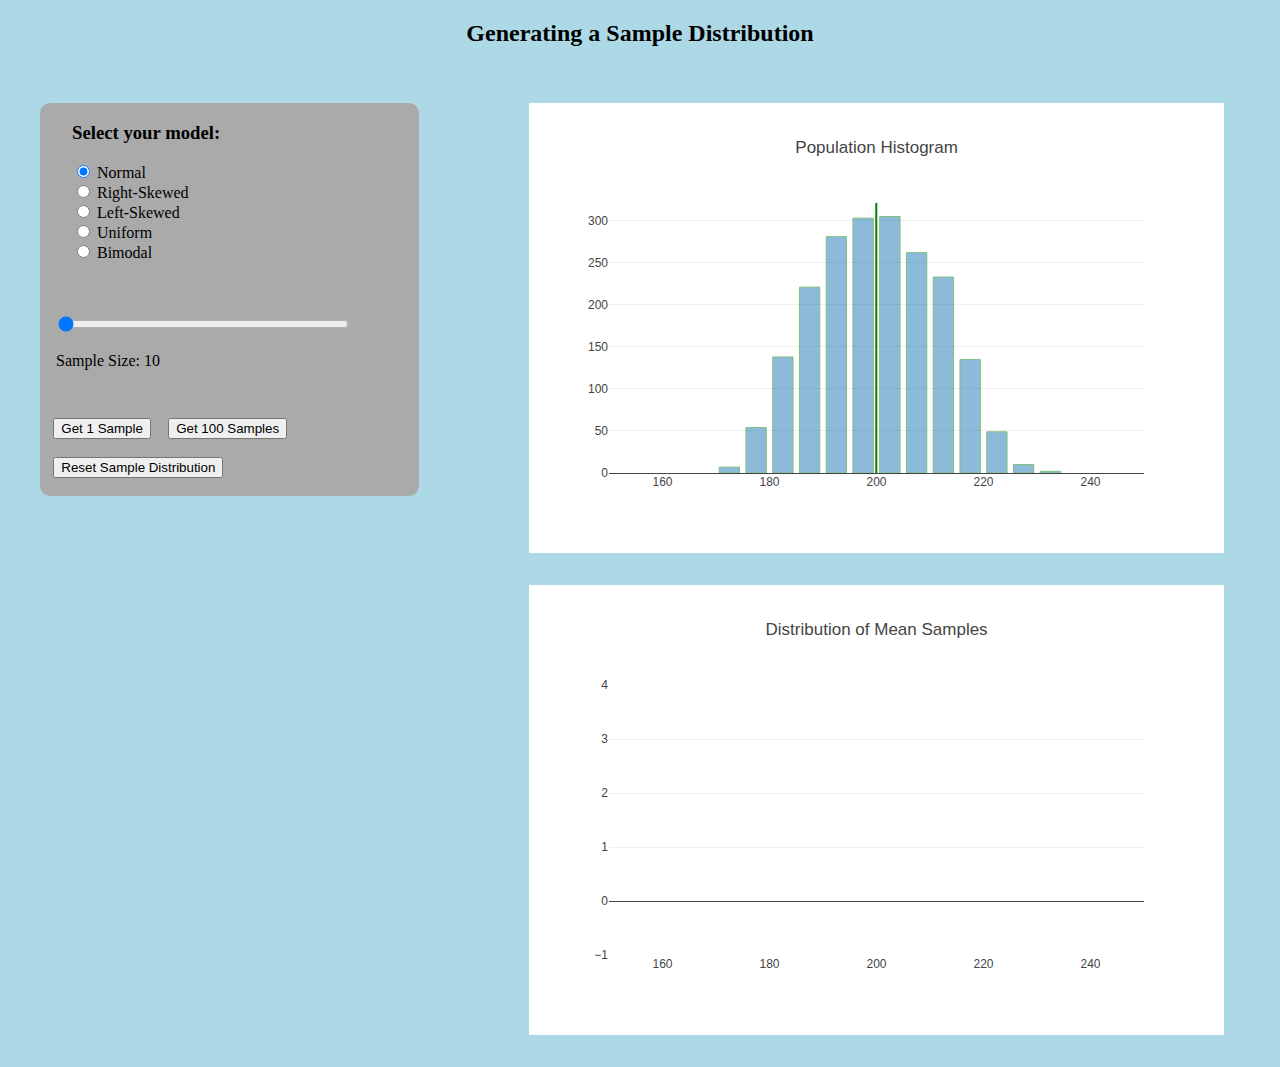
<file: CentralLimits/index.html>
<!DOCTYPE html>
<html>
    <head>
        <title>Central Limit Theorem</title>
        <script src='https://cdn.plot.ly/plotly-2.8.3.min.js'></script>
        <link rel="stylesheet" href="css/main.css">
    </head>

    <body onload="generateMeans()">
        <h2 id="titleText">Generating a Sample Distribution</h2>
        <div id="function-block">
            <div id="radio-container">
                <h3>Select your model:</h3>
                <form id="model-form">
                    <input type="radio" id="normal" name="data-type" checked="checked">
                    <label for="normal">Normal</label>
                    <br>
                    <input type="radio" id="right-skew" name="data-type">
                    <label for="right-skew">Right-Skewed</label>
                    <br>
                    <input type="radio" id="left-skew" name="data-type">
                    <label for="left-skew">Left-Skewed</label>
                    <br>
                    <input type="radio" id="uniform" name="data-type">
                    <label for="uniform">Uniform</label>
                    <br>
                    <input type="radio" id="bimodal" name="data-type">
                    <label for="bimodal">Bimodal</label>
                </form>
            </div>
            <div id="slideContainer">
                <div id="differenceSlider">
                    <input type="range" min="10" max="300" value="10" step="10" class="slider" id="diffSlide">
                    <p class="slider">Sample Size: <span id="diffVal"></span></p>
                </div>
            </div>
            <div id="functions">
                <button id="sample1" onclick="createSampleMean(1)">Get 1 Sample</button>
                <button id="sample100" onclick="createSampleMean(100)">Get 100 Samples</button>
                <br><br>
                <button id="resetSamples" onclick="resetSamples()">Reset Sample Distribution</button>
                <br><br>
            </div>
        </div>
        <div id='meansChart'></div>
        <div id='differenceChart'></div>

        <script>
            var population = [];                //Holds all the values for the currently selected type of data
            var populationMean = 199.96;        //Mean of the currently selected type of data (normal by default)
            var pickedSamples = [];             //Array to hold which values were picked for a mean sample
            var differenceMeans = [];           //Holds all the sample means obtained
            var totalMean = 0;                  //Total mean of all the means compiled
            var numSamples = 0;                 //Number of total sampels taken on the bottom graph
            var currentModel = "Normal"         //Holds what radio button is clicked 
            const totalPopulation = 2000;       //Total amount of values to pick from
            var sampleSliderVal = 10;           //Value for the sample slider
            var meanData;                       //Trace for top graph
            var diffMeans;                      //Trace for bottom graph
            var meanLine;                       //Line variable for each table
            var layout;                         //Variable to hold options for tables
            var data;                           //Varible used to insert data for the graphs
            var newSamples = false;             //Tells if a new sample size has been given and to erase the current data

            //Data for all 5 different types of graphs
            var normalData = [190.03,210.31,211.59,211.03,193.39,196.6,215.99,175.86,198.61,213.86,198.43,218.78,185.8,192.03,188.49,225.24,219.38,197.48,196.25,194.16,183.69,208.05,202.87,195.91,202.49,199.63,214.01,204.41,189.92,212.66,215.13,196.08,191.45,208.81,203.65,218.45,193.81,209.24,207.07,204.02,197.96,202.2,205.89,211.45,223.23,178.76,199.68,186.51,196.99,211.38,190.95,202.64,196.04,200.49,197.71,216.6,208.22,191.03,187.6,203.89,189.25,186.76,192.56,186.21,201.87,208.38,212.62,192.29,193.75,209.66,199.02,191.73,204.73,183.11,209.62,222.63,211.03,205.64,196.59,203.25,200.57,185.77,206.4,215.36,182.93,215.46,201.56,209.09,205.75,212.49,198.28,195.95,200.35,180.71,206.95,199.76,202.42,224.44,186.73,196.99,193.29,188.07,193.82,215.48,205.19,194.4,210.96,198.36,197.68,215.79,202.22,198.31,190.18,203.04,210.62,196.49,203.5,197.02,198.58,207.96,213.38,206.38,185.41,192.62,224.77,211.26,205.95,210.57,197.22,183.39,200.27,201.67,197.84,212.75,193.91,188.54,175.2,196.79,202.29,203.63,211.43,204.8,187.36,180.71,181.16,204.16,183.69,194.04,214.5,180.61,188.44,187.04,212.48,205.04,182.28,201.72,196.2,201.6,195.22,213.55,191.79,180.92,180.51,210.15,201.1,191.33,201.67,195.64,198.55,218.96,181.59,213.04,185.46,200.27,194.07,202,189.25,188.95,192.2,185.83,206.51,215.12,200.45,207.66,186.31,194.55,199.58,183.91,200.05,204.53,192.24,203.32,188.77,204.6,192.1,195.3,212.62,206.34,199.74,197.34,209,191.19,203.75,202.9,207.69,198.97,193.69,208.51,214.97,183.92,187.45,212.64,203.11,197.29,188.84,213.28,200.23,186.27,198.11,187.95,195.08,199.76,196.16,194.9,186.61,197.85,199.93,192.84,219.12,186.75,200.5,201.25,195.82,211.24,201.33,190.58,191.55,185.95,203.34,189.39,194.98,208.01,198.14,179.39,209.33,198.78,209.9,176.35,208.46,213.78,211.79,192.47,191.26,215.05,202.27,214.31,209.34,206.15,207.54,188.11,192.43,194.85,194.42,213.85,204.17,220.63,214.26,189.18,180.51,215.81,202.13,216.76,204.13,191.67,192.05,182.02,206.1,195.88,185.57,185.15,202.45,212.08,186.17,206.34,183.52,204.51,191.38,212.98,200.97,201.07,197.72,200.65,198.66,185.93,215.28,183.14,197.55,192.93,198.82,207.39,202.71,213.33,210.54,210.05,203.99,209.95,205.01,190.8,212.7,196.82,206.88,213.02,173.5,184.75,184.36,214.3,194.95,197.68,218.16,196.02,196.76,200.86,199.9,205.98,184.61,196.48,195.79,204.1,210.12,193.26,200.48,208.51,197.58,211.22,193.23,184.92,197.64,194.1,203.44,188.05,202.61,220.18,192.32,196.11,190.88,193.15,185.32,202.07,179.04,191.62,198.75,187.1,195.36,217.76,198.98,195.23,214.81,194.04,192.59,227.77,210.84,189.05,194.36,206.51,200.08,210.85,214.58,201.14,204.54,207.94,197.08,182.65,186.85,215.42,214.67,208.37,186.49,183.86,204.39,198.91,200.29,196.19,194.19,189.29,197.67,208.7,207.7,190.39,200.45,208.62,210.11,203.93,201.9,200.2,185.53,193.33,198.03,215.56,202.18,200.5,216.61,210.92,190.22,188.26,199.04,192.35,208.9,210.94,210.99,208.94,193.98,194.65,212.07,188.92,190.18,199.59,187.78,189.75,210.96,198.4,210.99,208.56,205.88,215.91,188.35,214.41,229.07,183.44,217.37,187.47,193.76,185.12,210.58,182.49,186.43,201.57,201.83,189.17,202.58,216.55,190.58,189.38,214.62,206.41,193.34,189.41,185.15,199.1,177.95,193.25,210.71,197.91,217.16,210.9,197.03,193.06,209.7,194.07,189.5,181.66,192.52,201.05,192.85,181.84,208.51,219.39,215.33,213.05,208.08,216.37,223.44,205.39,187,198.52,208.41,197.89,212.05,191.16,189.56,190.81,189.61,191.98,207.77,215.28,206.6,195.76,200.43,199.02,196.77,203.82,182.47,190.42,212.65,183.71,191.12,180.65,208.18,204.81,186.5,199.6,182.83,191.12,203.89,208.32,177.01,193.86,178.39,183.17,210.63,207.91,210.44,185.51,192.47,206.37,192.82,184.86,186.18,188.59,198.63,198.97,204.71,212.36,185.36,207.5,196.1,190.85,194.12,214.17,208.02,195.37,210.73,204.42,197.36,215.15,199.9,201.95,189.99,189.85,203.69,207.21,195.97,192.15,203.15,176.76,216.79,209.91,182.43,205.01,226.1,187.42,198.85,205.34,196.72,186.42,205.97,181.5,204.93,201.31,195.96,184.2,184.33,200.41,190.15,192.42,176.19,213.85,195.97,219.26,204.42,212.73,202.74,206.93,204.58,193.83,204.03,222.05,211.96,206.33,200.3,186.51,182.13,194.91,193.58,218.36,209.99,203.74,195.5,196.8,209.16,205.29,186.72,188.21,211.83,210.09,198.87,182.97,190.76,173.22,207.28,213.12,208.58,213.65,197.15,182.53,204.61,183.59,201.94,200.49,188.44,184.46,210.8,186.04,226.03,207.83,220.76,194.66,191.32,191.89,176.99,222.07,193.01,196.19,215.34,211.08,205.03,206.1,187.15,207.75,179.55,222.71,198.1,191.88,210.98,197.67,203.39,201.73,209.52,203.15,191.66,205.11,181.21,185.85,184.02,208.63,204.52,193.73,205.78,208.29,208.5,221.18,177,185.12,218.64,204.2,197.44,191.97,221.59,188.72,211.38,202.43,217.97,215.51,215.05,187.69,186.85,197.8,188.96,210.72,195.56,210.11,196.45,200.62,205.94,183.14,199.93,177.49,191.38,198.7,197.84,188,194.96,188.08,188.83,201.65,179.32,214.27,209.15,216.2,198.82,183.2,198.24,192.61,196.86,191.26,188.12,218.98,186.37,198.13,189.82,193.03,179.43,202.26,207.95,190.09,194.28,207.04,188.58,201.92,214.34,219.7,213.82,181.31,208.88,193.98,204.56,188.59,198.67,192.2,200.55,213.46,199.78,185.9,213.45,187.5,215.45,210.76,196.13,191.86,183.86,218.81,210.69,218.89,206.86,209.39,193.79,208.64,216.35,216.11,196.13,213.61,197.31,203.73,203.62,210.22,198.09,194.61,230.17,181.58,216.88,210.56,214.75,212.41,213.13,214.44,215.72,200.95,215.2,201.59,174.08,197.75,190.59,205.2,187.69,199.04,184.47,190.68,220.85,215.28,191.54,212.9,196.27,201.47,215.72,201.02,194.56,194.43,198,195.81,207.26,206.96,207.42,203.48,190.09,191.92,202.15,188.24,211.46,199.08,185.74,189.67,188.41,194.26,212.97,202.32,213.79,187.33,216.57,200.28,211.95,201.07,195.33,193.16,197.43,192.83,193.63,192.82,193.9,194.71,210.52,197.2,189.9,177.62,183.09,189.98,184.99,219.69,198.53,217.05,197.01,179.72,176.13,201.54,189.2,214.89,198.84,198.06,212.89,175.06,176.86,194.14,191.76,188.38,191.56,195.94,201.3,185.98,194.98,203.74,195.8,208.7,180.17,217.33,189.17,189.05,195.97,203.39,193.62,210.31,224.29,200.64,194.16,207.88,206.45,180.93,203.34,183.28,178.28,203.28,209.01,206.82,192.46,212.59,209.79,178.4,200.31,224.06,190.7,197.14,196.12,201.62,210.11,207.64,202.59,187.76,204.44,208.82,190.97,201.36,194.36,196.28,192.54,195.45,212.47,207.08,200.2,195.2,184.65,181,205.78,218.07,208.93,195.65,184.9,203.05,196.37,200.13,205.93,184.28,201.84,185.38,199.95,211.54,217.5,223.11,204.91,191.95,200.49,215.06,208.05,198.4,213.12,202.15,208.67,189.28,199.98,202.39,213.7,196.18,186.69,207.11,197.86,186.76,192.8,191.38,190.08,219.31,193.78,185.62,218.41,211.46,202.21,192.74,208.88,212.22,211.27,196.82,206.56,185.26,194.29,204.04,191.29,180.53,186.93,183.39,210.69,203.63,194.63,211.88,182.71,202.21,205.73,181.45,204.63,206.4,196.37,197.75,203.5,193.76,206.74,189.17,218.24,223.43,194.59,197.27,200.57,202.1,174.97,184.55,190.15,182.68,216.91,182.98,206.96,204.81,202.05,204.38,186.63,210.08,183.66,190.61,229.26,177.91,199.85,203.19,200.24,195.5,212.04,203.62,181.44,202.44,212.87,178.18,217.24,205.15,198.68,186.65,220.61,183.21,205.46,181.34,185.72,211.42,207.4,204.5,177.05,191.06,194.13,214.42,213.42,189.5,208.61,230.86,192.98,218.99,210.87,217.7,187.62,186.58,217.01,214.3,215.79,215.54,215.52,200.97,196.72,192.64,202.17,219.46,208.76,213.42,186.71,206.48,198.71,187.86,196.07,206.98,211.31,185.61,209.13,223.66,208.14,189.85,216.09,212.84,193.97,208,204.46,195.1,194.55,213.02,195.52,189.5,213.91,211.97,196.71,188.67,200.28,212.67,192.71,203.1,202.85,207.95,205.36,196.11,190.98,205.93,177.42,199.08,202.88,210.51,209.18,198.16,196.27,208.7,195.19,181.22,213.74,207.84,211.91,180.76,193,204.9,214.08,188.88,187.28,191.23,190.37,204.04,184.63,189.74,201.21,186.71,217.21,205.43,203.62,186.83,208.9,215.98,185.67,182.37,207.57,214.37,203.08,184.23,211.45,195.79,182.86,203.99,204.17,210.6,181.88,190.05,229.06,180.61,195.54,202.23,209.25,209.75,212.77,185.15,183.96,205.5,220.52,193.22,197.53,216.88,209.9,212.15,204.54,202.75,213.31,191.74,202.73,187.43,207.24,203.62,190.94,224.31,215.46,189.86,203.12,192.66,210.8,194.3,193.32,180.81,197.79,189.01,189.27,193.84,210.73,181.33,194.77,198.71,223.5,194.15,208.1,188.51,193.31,196.27,216.17,193.26,198.36,197.18,203.86,173.29,208.83,209.73,198.68,207.9,194.12,202.71,180.92,192.22,183.48,202.99,190.63,189.7,199.14,186.74,197.27,203.2,186.17,184.59,220.13,222.9,204.51,181.79,224.27,197.14,211.73,201.32,203.71,204.5,189.64,209.79,181.49,221.42,205.01,215.31,218.92,189.65,193.25,183.61,189.82,204.82,205.46,218.72,182.02,209.61,217.53,190.98,208.92,196.59,183.18,202.58,193.01,202.39,195.09,204.68,184.9,192.68,187.63,206.72,190.04,207.7,183,216.93,205.35,193.89,205.89,214.12,215.04,178.8,181.45,184.97,207.72,200.18,192.05,190.98,209.15,191.85,212.33,193.78,211.28,207.33,185.81,203.45,214.12,201.46,209.64,202.53,214.58,193.85,203.67,204.97,207.01,204.46,193.24,203.04,198.09,192.02,198.84,181.99,187.78,194.16,196.04,202.51,212.69,200.95,220.44,202.59,215,192.01,193.55,189.29,204.54,193.91,200.68,188.89,183.43,193.21,203.08,194.07,182.2,196.53,186.02,183.18,198.45,197.34,194.31,219.85,197.69,196.41,188.63,216.93,202.43,195.99,206.23,214.89,202.58,211.44,181.14,193.6,216.05,198.29,208.44,194.43,199.89,200.64,209.34,197.14,204.85,191.76,200.87,193.98,201.37,196.52,208.64,195.13,205.27,201.28,205.57,216.15,213.99,201.3,205.99,196.24,181.89,186.91,194.53,205.25,204.37,205.12,212.97,195.65,205.26,185.49,182.19,184.58,198.79,208.17,183.29,187.14,179.95,187.83,181.44,199.61,185.16,186.77,212.14,182.15,185.23,198.26,198.84,220.15,202.44,180,206.72,216.87,201.5,209.29,195.71,215.57,186.66,208.31,193.67,216.69,213.65,214.86,180.26,176.6,199.86,186.16,179.95,210.58,176.47,208.26,193.91,212.59,217.64,203.65,218,196.5,195.89,205.66,190.1,211,196.65,200.38,206.34,186.18,188.29,204.08,207.58,191.27,196.83,206.7,191.3,189.47,177.32,197.3,200.91,214.19,185.36,211.74,202.81,189.93,179.7,203.08,200.9,216.73,199.8,204.74,194.81,197.73,190.51,195.06,196.86,218.99,190.42,213.77,186.35,198.99,186.8,221.7,197.19,198.21,196.3,186.36,208.66,200.77,216.55,205.88,189.92,207.56,203.24,220.69,189,188.83,214.27,202.88,204.29,214.81,188.33,205.59,195.97,171.96,
            189.15,197.16,221.38,197.23,197.3,221.34,193.93,205.02,195.79,194.49,193.42,203.23,211.16,201.04,214.48,188.61,210.95,190.62,200.51,187.69,210.25,209.79,206.94,178.69,210.27,187.87,200.77,196.78,203,205.66,186.92,202.58,200.73,208.6,197.31,219.31,192.46,202.29,210.36,205.23,194.71,210.58,195,210.21,193.8,218.14,179.99,190.79,220.37,207.78,202.54,201.81,182.59,198.17,184.05,194.2,216.75,217.64,218.3,182.52,203.7,204.42,200.11,189.96,192.51,213.52,212.52,195.46,207.69,218.62,182.11,198.06,192.08,197.04,193.47,209.93,187.04,213.95,204.41,196.77,185.82,216.67,214.33,202.62,204.43,214.5,212.33,220.96,204.56,199.24,216.63,209.77,200.64,196.04,182.54,205.73,201.15,193.03,208.04,191.07,186.1,195.12,214.46,200.6,207.02,201.97,212,182.29,203.17,207.89,186.9,195.93,193.74,218.8,206.43,200.62,208.74,184.65,200.76,187.89,189.27,206.84,224.33,207.76,202.78,197.42,180.25,221.2,212.28,217.41,200.53,205.69,205.81,204.55,192.92,209.44,194.8,194.22,197.16,200.2,215.06,219.48,180.3,192.35,188.92,191.49,198.47,196.8,200.51,206.11,183.4,197.66,202.69,191.71,184.68,182.06,175.83,205.42,229.76,215.48,214.36,211.5,200.68,209.82,198.61,183.6,206.96,204.14,196.95,209.97,208.14,214.21,193.29,214.05,197.16,193.47,206,213.34,204.29,196.06,212.34,200.89,175.65,211.15,191.04,203.58,196.11,191.29,194.74,216.09,206.98,191.46,191.77,188.68,194.03,217.15,198.08,196.99,176.95,192.75,217.32,181.32,205.53,209.04,198.77,211.79,194.18,175.29,199.29,196.6,222.08,187.41,188.27,183.32,196.1,177.82,182.81,195.8,202.39,197.45,198.45,210.53,187.76,189.53,216.04,184.39,208.44,222.71,221.85,200.35,207.69,192.91,187.91,191.44,188.47,200.94,199.3,192.65,187.85,171.93,197.49,213.15,214.05,194.09,198.85,218.07,195.68,192.38,188.65,195.97,186.32,183.62,203.53,198.68,194.71,215.64,208.46,206.5,208.6,203.21,222.34,196.77,210.68,212.1,187.14,216.54,207.93,199.71,188.8,195.4,217.58,200.38,200.49,201.16,201.7,193.55,190.6,189.02,205.75,179.25,192.9,213.29,202.51,195.05,201.17,213.85,195.62,216.02,220.07,201.15,185.88,192.93,216.83,193.67,189.34,204.76,207.04,178.52,176.37,192.2,198.55,184.78,205.49,214.5,205.95,178.14,207.97,217.32,195.96,197.58,180,202.7,181.58,201.44,196.48,214.99,220.82,191.06,211.28,199.57,201.41,205.92,193.78,206.99,208.11,208.29,189.67,221.71,218.14,215.86,190.48,196.69,198.45,185.26,202.49,210.04,186.64,211.35,191.4,196.68,196.79,186.17,209.02,198.34,221.41,183.77,194.51,197.56,215.5,182.79,191.61,202.03,177.37,213.21,182.99,207.01,221.25,194.68,206.15,200.87,198.34,207.81,197.42,191.58,217.24,183.77,209.81,191.66,185.94,192.23,186.4,192.85,205.84,204.95,208.2,210.32,194.73,212.95,197.82,202.18,182.3,201.83,191.64,199.25,195.88,186.68,198.66,200.16,175.74,196.06,219.53,192.77,215.67,206.28,187.8,212.78,202.01,198.3,207.17,209.53,212.45,206.95,178.65,190.39,201.32,205.96,208.73,200.06,191.33,187.53,189.49,207.48,215.56,198.79,176.37,190.77,185.74,213.42,190.27,210.39,203.78,204.71,190.07,207.11,207.82,207.55,190.77,207.45,210.74,197.29,198.65,201.67,208.6,182.61,202.98,186.17,200.76,218.92,222.62,194.5,210.82,211.32,201.11,222.76,212.48,190.13,211.57,194.9,213.41,214.6,197.59,201.77,211.56,204.67,216.37,207.54,191.05,197.26,216.73,199.1,186.52,205.23,229.09,194.61,196.81,196.25,190.44,206.63,213.3,178.58,209,195.04,194.62,211.53,195.2,204.12,202.22,213.07,217.72,212.27,188.83,196.42,187.01,203.87,189.61,179.21,214.95,208.35,193.27,201.84,185.93,187.97,223.12,203.95,198.96,198.68,218.96,206.65,181.66,182.83,211.88,226.45,205.02,192.44,192.77,186.04,204.94,207.64,214.35,213.37,213.52,206.16,176.32,203.4,215.49,205.43,206.43,212.32,197.62,207.33,194.85,211.98,197.45,211.8,197.39,195.44,203.27,192.49,203.76,199.44,198.96,204.3,216.31,198.03,179.63,182.87,198.96,210.63,202.56,196.41,188.64,193.73,206.42,189.45,195.21,195.93,187.17,213.51,214.68,215.44,213.23,211.47];
            var leftSkewData = [184.58,213.78,201.82,215.56,212.16,205.11,219.59,217.84,219.9,217.5,212.33,225.73,201.7,184.8,221.05,223.33,226.27,225.38,207.93,213.36,216.21,212.71,216.64,222,217.4,221.26,215.39,216.13,200.33,226.68,195.11,215.64,215.43,226.76,218.71,198.24,220.76,221.05,213.4,187.85,202.27,212.86,224.32,221.9,222.47,220.87,227.68,200.66,227.49,209.15,223.69,226.34,210.41,205.4,216.45,207.95,222.84,224.99,211.01,227.44,221.95,220.22,226.96,209.25,219.92,225.36,212.59,213.64,205.21,223.5,216.03,227,223.78,214.6,215.44,198.3,224.12,206.07,227.44,223.28,222.58,214.56,218.27,224.62,227.03,215.84,220.77,200.09,220.98,173.01,211.14,224.59,224.45,215.88,214.41,219.37,212.74,206.61,193.6,222.53,216.82,199.36,193.5,191.29,203.74,187.94,227.6,220.18,212.09,219.45,223.99,215.34,196.77,212.84,219.79,226.81,226.74,217.73,217.41,212.91,216.95,224.76,227.05,220.22,220,210.8,218.63,204.42,224.71,218.81,225.6,225.42,198.31,223.31,202.66,208.9,221.36,225.4,181.53,206.42,216.66,194.78,209.13,196.66,218.56,198.42,204.86,211.14,225.51,221.82,216.45,203.7,223.17,218.24,203.72,219.61,219.13,215.77,224.23,223.17,202.02,222.22,216.98,186.44,220.89,219.05,221.95,205.79,222.24,223.12,212.03,202.18,198.6,215.73,216.25,213.11,204.23,216.26,221.51,201.87,207.67,206.01,214.15,223.38,206.6,219.38,208.51,222.57,219.54,227.78,180.46,202.1,209.2,202.77,214.73,205.22,199.04,225.34,221.26,209.7,217.25,225.27,215.91,218.16,207.56,224.49,223.61,223.57,225.38,205.79,204.79,223.97,225.68,223.06,177.7,215.45,187.04,220.7,225.51,219.75,225.62,222.65,219.88,216.09,197.82,223.43,200.11,203.7,221.14,225.56,219.27,221.28,220.11,194.09,224,218.97,211.57,167.26,226.78,214.21,224.26,226.66,217.75,222.66,224.99,206.99,204.27,200,211.37,227.1,211.89,211.66,226.2,216.75,222.55,224.89,213.96,226.84,219.28,222.84,223.23,211.06,225.66,219.02,223.85,214.55,214.41,220.43,196.05,211.57,205.71,219.26,218.74,199.19,208.86,193.31,199.21,216.26,223.59,219.95,216.09,195.97,216.58,214.04,224.98,221.53,222.55,224.04,204.76,198.95,219.44,218.06,221.5,195.97,205.49,186.46,207.38,216.82,200.24,207.24,213.19,227.28,221.51,209.45,210.71,217.87,226.03,220.49,224.05,219.61,219.01,220.74,215.63,215.13,207.65,211.07,221.57,207.84,225.4,223.69,227.3,220.39,190.23,220.73,209.19,218.28,199.99,224.78,224.12,224.9,221.93,223.77,222.64,214.12,216.11,222.65,187.66,220.59,219.55,204.06,218.54,225.35,204.33,217.17,214.74,204.59,225.07,226.91,227.09,200.21,226.31,216.15,223.06,209.46,188.33,224.04,215.51,220.95,216.57,223.07,221.16,217.4,221.35,203.05,215.08,204.56,179.4,222.31,224.49,222.77,198.74,227.76,205.98,222.12,225.47,218.24,225.85,224.53,217.8,221.73,223.55,216.24,224.82,198.47,213.25,226.08,225.93,214.63,224.56,212.24,218.69,182.19,219.19,209.4,215.41,205.51,219.09,214.65,220.57,220.33,217.98,214.97,190.93,220.18,216.47,224.41,204.46,215.1,212.1,199.49,225.74,224.79,209.24,211.88,220.95,219.75,217.61,213.55,217.44,215.74,205.47,211.17,225.84,216.01,225.27,213.74,217.95,226.6,208.76,188.68,182.66,222.95,209.48,210.31,219.55,201.98,216.75,199.39,223.31,219.75,221.58,212.43,203.27,204.51,223.48,225.22,216.34,216.02,223.81,227.37,206.7,219.3,187.69,201.43,212.41,196.98,218.36,227.38,215.48,201.45,227.92,198.59,221.03,218.4,199.36,219.59,220.98,211.01,198.4,212.75,205.38,209.99,222.22,208.61,224.95,203.46,215.09,219.36,221.14,201.23,217.23,216.61,217.17,207.83,221.82,223.95,211.38,225.51,221.2,206.33,223.07,184.45,214.83,223.43,210.14,216.55,222.44,208.18,220.26,207.31,198.14,221.57,225.94,217.74,213.62,205.55,205.32,211.98,185.96,215.46,218.46,211.1,191.59,216.87,217.91,223.21,217.51,210.61,213.57,194.01,211.49,223.07,222,200.27,224.92,206.61,202.52,221.75,223.48,216.66,192.97,207.32,210.5,212.79,220,225.41,216.5,222.51,207.51,227.56,209.13,224.17,209.31,221.07,208.37,218.95,213.85,189.93,211.08,193.17,219.41,208.23,200.58,190.27,217.56,208.52,221.34,196.61,201.88,181.91,214.36,222.75,209.5,197.06,169.81,219.1,225.07,217.29,218.52,215.25,220.87,222.39,222.25,203.71,193.02,222.79,220.5,221.62,210.47,166.86,221.51,225.05,219.3,212.2,216.65,218.3,224.58,212.08,159.14,226.78,222.06,128.34,174.73,219.99,203.18,215.78,218.37,203.85,213.66,219.11,211.74,216.13,215.01,225.39,227.1,224.69,222.29,219.55,221.13,204.98,217.39,220.68,222.67,197.93,185.25,213.05,180.24,224.09,225.18,204.88,226.48,175.9,221.49,225,227.56,219.83,220.72,224.15,224.53,207.86,222.6,201.95,222.26,226.47,212.41,207.62,213.85,216.63,209.22,219.76,206.41,223.12,220.15,214.09,216.05,221.76,194.29,221.08,223.59,217.44,211.86,225.63,216.79,207.24,226.64,216.18,213.7,224.9,215.3,208.74,224.36,218.49,226.02,201.23,209.76,184.12,201.28,208.94,211.32,211.95,207.5,208.91,202.39,219.35,219.98,226.8,221.16,217.61,224.68,222.07,223.66,213.18,216.91,213.74,220.28,215.15,192.27,218.56,213.71,203.02,192.99,226.81,199.25,196.47,225.35,202.53,226.54,220.02,224.78,223.56,223.57,201.19,220.22,210.48,216.94,224.2,220.11,207.13,212.82,187.32,209.93,224.73,224.71,190.62,207.59,194.94,217.4,224.64,205.95,186.67,213.97,218.34,198.81,210.93,224.1,225.75,210.37,217.88,224.2,217.41,217.2,223.4,221.97,219.8,226.75,203.73,150.37,224.11,217.83,192.29,219.96,227.18,225.18,220.77,218.63,226.86,172.26,218.71,212.51,219.63,212.97,219.18,219.92,202.11,217.98,218.78,221.04,211.81,203.04,224.55,209.8,223.24,216.51,210.55,173.2,223.5,222.06,223.97,218.23,214.16,223.88,225.86,211.19,225.06,189.99,216.7,223.83,226.76,200.47,218.77,227.25,198.53,163.75,169.04,223.49,207.62,204.02,218.12,215.87,218.77,219.98,190.46,190.76,224.38,221.56,212.47,180.64,226.9,203.44,221.2,219.5,199.74,210.96,214.03,205.12,225.9,199.87,183.07,218.44,221.32,226.43,221.17,225.79,217.82,204.66,205.63,209.6,191.98,225.89,210.61,226.59,226.87,222.5,215.38,207.62,219.86,221.53,209.81,221.64,189.21,218.65,223.91,219.11,219.37,217.17,204.69,225.27,209.22,208.62,221.79,207.24,200.28,218.65,222.6,202.7,209.47,223.6,194.84,223.9,223.25,208.79,210.34,214.38,179.05,226.66,219.98,222.84,215.1,224.98,224.31,220.76,220.57,219.58,216.9,222.23,208.47,222.39,226.92,181.19,208.39,173.89,221.73,224.67,196.44,223.74,217.87,212.61,210.73,205.22,224.63,205.79,206.64,214.42,212.91,214.58,213.49,216.02,176.73,192.99,204.16,197.72,209.99,218.84,225.47,223.31,220.93,214.94,208.83,203.73,216.51,216.1,196.7,221.73,207.94,219.28,217.72,216.68,221.22,175.75,223.71,220.06,193.53,211.97,224.57,205.21,223.62,222.44,223.01,219.37,218.59,220.17,225.47,220.06,217.85,226.32,203.8,215.11,219.37,227.5,203.26,221.4,184.39,215.92,212.61,209.42,224.38,209.04,209.08,217.28,201.29,222.49,222.73,227.33,212.8,216.75,209.78,222.36,192.17,208.57,220.44,220.56,226.49,209.97,185.71,216.98,222.09,199.54,227.39,215.28,218.14,220.74,204,187.04,221.63,222.21,209.49,192.21,213.33,220.93,174.64,208.73,220.25,216.52,221.76,225.55,212.61,219.52,218.62,205.68,209.44,218.26,210.05,185.62,215.43,222.27,197.59,204.11,212.88,222.11,223.28,219.9,223.21,216.32,221.87,197.12,218.28,214.91,203.86,220.43,213.4,194.48,207.11,220.41,215.38,221.03,221.91,214.29,176.93,216.33,225.9,226.58,221.21,209.49,222.85,217.38,207.43,208.68,213.76,206.76,226.37,171.81,204.87,216.57,186.32,208.82,225.97,203.73,218.77,219.28,216.23,225.66,219.54,193.06,220.97,222.37,227.82,209.38,218.93,226.9,222.8,214.22,223.54,212.44,197.89,208.99,215.32,220.2,213.13,222.29,203.45,206.2,218.68,225.46,223.21,227.35,200.76,224.32,219.31,215.86,218.43,175.41,219.82,208.78,225.18,203.96,225.76,213.69,212.38,224.98,208.49,205.83,221.83,209.84,226.25,227.77,208.52,210.08,211.78,213.49,205.93,221.21,201.08,205.66,225.52,222.75,210.38,203.35,207.75,225.61,202.53,216.04,217.78,219.21,203.82,211.83,201.62,217.1,215.19,225.41,221.89,226.96,227.85,213.93,226.76,211.79,194.86,207.66,211.68,213.93,218.08,180.21,186.64,219.69,221.44,213.91,211.8,208.87,177.83,225.5,224.21,197.23,218.39,208.96,219.01,219.54,226.64,219.37,211.37,200.24,208.64,211.95,224.2,217.95,221.28,216.38,212.24,224.64,214.29,224.14,224.52,216.77,224.58,226.1,215.98,216.83,216.18,188.72,220.08,200.47,212.22,213.22,200.71,221.51,192.29,187.9,225.26,224.31,217.11,207.69,175.93,214.62,220.25,224.76,207.49,219.19,225.58,204.24,211.98,214.59,184.97,223.55,218.65,224.29,219.69,212.84,209.44,223.86,201.72,190.79,225.13,198.79,224.94,183.51,220.68,218.06,211.2,217.54,202.79,224.45,227.33,217.76,224.39,220.99,142.51,225.5,227.13,221.47,215.74,202.49,216.88,163.96,193.47,212.07,195.92,215.07,209.8,208.46,190.96,208.04,211.58,224.11,226.26,219.81,223.64,207.37,220.88,203.1,214.33,219.83,209.64,223.45,212.53,225.66,195.57,223.48,213.83,218.12,225.14,216.01,200.44,201.36,202.47,219.1,206.87,202.13,218.64,210.95,224.81,214.31,217.42,166.53,213.72,212.2,184.18,203.94,196.24,207.31,205.28,221.78,224.28,194.99,180.59,184.33,225.9,226.98,179.87,210.85,211.88,221.4,224.12,225.71,227.7,210.3,212.18,225.66,223.02,220.29,204.03,220.5,205.56,225.62,216.06,217.64,191.89,219.06,218.12,210.74,193.92,194.45,190.89,210.8,191.84,226,211.15,225.3,212.67,208.92,220,202.09,202.8,213.39,207.71,223.85,220.81,224.64,203.81,207.02,207.62,214.22,216.8,202.63,203.78,209.04,206.08,213.26,202.12,227.38,212.39,226.14,191.09,221.54,214.43,213.86,192.22,184.21,221.64,208.1,203.12,219.58,206.3,207.74,218.19,206.72,220.11,209.59,221.77,206.72,147.7,226.74,225.77,196.04,209.28,219.62,216.08,208.04,190.74,211.75,222.36,226.35,187.91,224.43,197.81,209.34,222.55,216.1,204.25,222.92,209.38,224.14,219.72,186.75,211.74,214.7,211.45,222.91,214.1,220.65,213.15,202.53,216.13,190.03,221.41,209.46,219.84,226.33,211.03,202.17,227.33,204.81,225.76,219.9,211.85,217.11,221.49,207.42,204.12,203.84,224.05,203.93,207.93,206.77,213.4,219.19,225.5,216.4,221.14,180.75,212.03,204.24,218.84,206.15,220.89,226.57,218.05,218.34,212.91,217.62,221.37,200.42,223,223.2,190.61,191.11,224.03,222.7,217.21,226.24,214.32,222.64,211.05,223.92,220.23,218.03,207.33,222.7,209.38,214.26,217.12,189.09,210.93,226.2,221.9,181.5,221.4,224.51,224.27,200.02,225.74,199.24,208.13,217.12,214.83,220.5,216.42,211.74,219.28,218.49,217.47,204.94,219.9,204.14,221.95,195.36,224.43,223.44,209.44,208.62,
            204.24,221.75,212.51,211.43,224.12,225.91,180.32,191.81,218.21,227.67,224.09,216.42,200.01,209.53,223.39,225.9,226.76,193.5,220.27,202.43,200.24,208.98,207.63,227.24,221.16,189.03,201.99,225.44,205.13,227,187.84,216.88,179.19,226.39,213.69,201.01,203.74,215.32,186.96,182.44,220.72,208.87,223.12,225.4,212.84,218.12,222.33,217.67,225.87,222.89,226.22,219.17,211.99,224.6,225.98,197.63,220.2,212.5,210.42,218.21,206.29,215.56,225.26,211.6,220.48,226.12,222.14,216.46,203.34,206.1,175.93,218.46,201.93,208.15,187.09,207,189.38,217.68,226.23,211.21,204.65,225.32,208.41,227.37,215.98,210.35,222.4,218.37,205.23,191.78,215.25,213.81,224.2,202.34,217.33,215.76,214.81,219.04,203.39,221.27,219.25,224.75,216.17,174.67,210.93,212.19,215.84,223.5,213.66,217.35,187.5,202.26,214.85,225.41,227.17,222.49,225.27,210.74,217.28,215.8,226.68,186.69,219.09,221.63,224.4,212.68,198.43,220.07,222.94,221.67,222.44,219.33,213.92,225.68,201.92,206.35,214.7,221.58,219.36,208.22,210.69,201.02,225.5,225.2,220,225.24,214.78,223.24,184.44,226.6,225.49,210.42,207.29,225.2,207.02,221.21,220.82,166.56,222.97,197.15,218.14,216.21,214.16,219.46,203.41,210.29,225.91,200.41,206.21,222.61,219.26,210.08,194.45,227.54,213.64,195.69,226.11,214.2,220.66,198.6,209.23,221.17,214.65,221.52,199.83,224.66,207.61,224.45,226.02,207.76,226.91,220.37,222.81,189,217.52,207.59,178,225.26,204.84,202.7,201.32,211.4,199.47,227.59,208.37,190.4,212,192.77,197.71,212.29,214.74,213.84,222.18,221.22,227.35,219.13,182.66,218.24,191.57,223.69,220.29,214.81,218.66,226.99,206.3,217.34,221.09,223.57,183.57,225.51,189.51,215.23,221.15,218.31,215.48,225.6,216.29,226.83,213.96,205.5,218.19,217.39,216.97,216.91,189.36,223.21,226.63,172.04,223.91,200.07,203.45,206.5,215.63,221.74,219.3,226.01,217.62,211.68,222.25,207.18,191.18,221.62,201.97,206.71,221.04,218.56,215.34,222.09,225.18,223.14,207.67,223.66,199.03,210.04,225.48,198.86,208.79,218.8,212.01,212.28,210.51,208.01,211.27,217,186.77,204.64,210.65,217.18,218.26,214.27,181.22,214.97,219.8,210.06,209.95,222.05,206.57,212.61,201.96,214.74,226.65,198.13,210.25,218.86,211.56,220.91,223.32,225.56,192.98,206.48,210.81,214.12,205.14,214.45,224.54,195.02,219.13,202.32,205.44,214.12,217.94,218.11,214.81,217.5,223.86,210.26,224.59,217.95,215.02,190.28,220.79,209.34,185.72,211.74,195.79,214.5,222.56,222.21,202.71,220.55,209.58,208.45,142.12,199.96,207.34,222.88,224.01,215.11,224.23,226.3,218.61,192.89,226.55,224.74,217.82,220.12,218.64,210.9,212.27,216.69,217.9,214.56,205.61,213.75,223.89,221.85,179.73,225.79,215.9,225.2,219.32,184.2,219.06,215.58,201.49,219.1,212.49,219.29,215.05,216.13,224.38,218.78,217.85,211.17,193.67,223.95,204.18,222.91,204.77,218.43,209.01,218.11,192.96,216.22,187.92,217.87,211.02,206.99,200.25,209.39,219.2,226.07,225.11,215.36,221.5,211.88,205.65,216.65,220.26,219.8,224.83,203.02,217.45,225.99,203.13,183.66,212.6,219.1,217.87,222.4,202.15,227.56,224.62,206.68,224.53,218.68,214.2,224.27,188.94,208.95,226.71,216.17,218.45,215.87,223.33,215.33,218.12,217.33,209.19,221.35,213.88,190.88,226.39,217.04,205.14,226.9,204.56,220.91,225.19,218.5,202.07,220.56,223.1,184.89,215.96,191.37,221.27,222.99,190.34,212.33,220.68,220.64,223.01,224.89,210.83,214.47,227.09,218.54,217.91,201.64,214.37,212.02,224.58,217.15,221.38,224.16,221.31,210.44,216.06,137.35,199.83,157.86,214.89,226.1,210.32,213.99,218.68,204.22,216.22,212.31,205.29,220.41,218.25,185.49,226.34,219.7,216.38,211.67,225.85,211.16,217.16,221.08,210.83,215.29,211.33,222.71,208.39,222.79,209.05,210.31,191.26,226.1,216.33,205.73,212.46,203.49,210.11,206.58,220.44,217.38,193.88,224.36,218.33,211.78,218.99,190.38,208.22,206.01,180.98,219.28,213.86,209.69,200.47,214.83,222.58,198.84,224.21,210.15,206.68,217.69,212.55,225.82,222.69,212.93,215.56,214.99,223.93,224.82,211.12,187.68,211.57,194.79,196.91];
            var rightSkewData = [178.55,180.74,186.56,192.7,171.39,191.22,178.24,176.24,198.29,175.6,205.99,185.04,174.73,181.28,199.82,183.81,176.81,189.96,171.14,181.52,222.19,176.7,174.33,240.6,182.28,188.78,188.87,183.64,185.74,175.03,175.59,184.21,174.04,174.95,179.12,200.42,192.62,188.7,181.52,174.16,188.5,177.01,184.43,193.66,174.92,192.92,174.38,198.46,185.44,181.5,190.2,175.3,186.82,193.25,181.44,175.01,177.09,174.66,178.15,170.38,176.04,177.56,181.24,172.46,178.05,174.97,180.62,180.39,191.61,180.54,175.98,212.35,177.64,185.53,180.38,175.29,175.3,177.06,204.84,173.76,233.97,172.99,171.44,171.67,179.84,172.95,193.02,200.42,178.15,205.69,179.86,177.84,175.48,179.89,192.71,178.87,181.04,173.04,171.98,184.42,175.72,187.63,171.39,184.24,182.63,185.85,209.95,191.43,182.06,205.92,186.68,187.56,196.33,181.68,188.57,177.44,193.27,184.2,175.21,175.19,215.63,180.47,177.38,174.85,183.49,188.97,190.41,177.3,173.88,182.27,193.14,187.35,182.62,180.51,185.35,177.51,177.1,173.64,184.49,182.81,180.93,174.35,181.04,182.56,195.5,192.82,170.54,177.34,177.02,173.76,187.44,195.49,181.96,172.01,194.83,185.47,185.5,196.9,187.78,190.87,178.22,183.02,172.45,177.19,180.21,205.87,195.65,185.44,175.08,184.08,182.91,193.18,178.38,170.63,188.69,177.49,180.72,179.57,181.31,189.05,176.34,174.18,184.09,173.01,191.5,182.64,189.17,194.43,192.54,177.21,184.61,197.31,206.04,171.65,177.14,185.91,178.29,175.07,188.85,182.99,185.18,184.14,182.98,180.93,191.25,188.36,189.52,194.13,186.25,178.53,180.51,181.33,206.98,190.82,180.65,186.52,176.96,183.87,182.25,176.37,177.16,185.41,201.86,176.34,173.54,179.78,174.62,175.22,180.59,172.59,196.45,189.18,172.13,184.48,180.69,175.79,182.95,181.61,178.83,194.29,193.41,191.55,173.63,172.69,170.71,186.64,184.8,175.12,172.47,177.16,172.35,178.26,245.62,185.24,197.76,182.59,189.78,174.55,181.67,202.41,176.03,185.37,188,197.48,170.7,179.71,178.01,173.55,182.26,197.72,200.01,196.91,178.18,181.12,177.98,180.55,186.48,175.9,206.81,180.45,172.6,194.26,187.96,182.33,202.31,172.45,170.55,180.55,186.71,187.03,195.5,173.26,185.96,198.93,191.03,178.8,182.76,171.41,176.1,176.89,181.28,180.35,180.26,177.16,184.73,199.79,184.62,197.4,175.79,207.25,171.96,171.52,174.02,173.05,200.25,190.5,172.18,178.75,214.15,176.56,200.97,177.8,170.06,180.57,193.59,185.84,195.12,177.1,173.5,179.9,177.92,177.55,170.42,204.79,179.95,187.83,180.52,187.32,172.67,195.11,175.14,179.1,190.99,207.94,202.08,191.91,200.2,174.92,236.89,171.98,177.23,175.67,181.31,187.11,171.92,200.66,178.97,176.19,180.5,186.67,203.83,177.18,175.89,172.01,209.86,171.67,195.88,172.98,182.04,193.45,182.68,185.15,177.98,214.75,197.36,185.09,177.8,179.27,199.82,180.07,193.87,179.75,193.68,172.35,175.13,178.2,191.16,175.96,191.82,196.42,176.02,194,195.37,177.49,195.11,181.12,190.19,174.9,175.87,189.14,183.49,179.25,226.49,174.81,188.12,191.44,186.81,178.97,172.81,177.86,185.25,191.97,173.6,170.66,172.65,192.88,188.58,182.32,188.11,172.6,174.56,180.45,187.71,191.12,200.34,183.56,178.76,191.63,172.72,177.01,175.88,172.59,179,176.16,216.99,179.33,186.3,182.35,195.66,182.3,181,178.51,179.53,200.7,177.66,195.56,197.13,176.25,197.9,184.65,171,202.24,181.73,214.17,179.61,192.31,205.9,177.96,185.59,180.74,188.52,193.93,170.83,184.83,189.16,176.61,185.48,187.7,170.2,198.75,177.68,191.82,212.27,181.58,183.98,176.04,182.48,176.5,176.89,198.96,172.2,172.57,183.79,181.9,170.98,179.82,176.09,182.33,184.04,180.82,182.03,174.97,182.12,188.25,183.64,188.9,173.59,181.54,223.21,183.57,192.61,196.9,181.08,191.62,181.93,185.6,172.91,178.55,183.38,172.26,183.23,200.74,187.12,188.42,173.4,179.68,174.52,172.66,172.63,171.32,183.83,172.3,178.35,180.21,197.91,177.9,197.55,189.13,180.08,173.38,196.98,181.56,181.67,200.87,181.69,187.99,185.43,179.56,171.9,178.85,179.34,195.69,180.59,191.67,177.27,173.99,186.22,190.7,170.67,191.62,185.11,175.92,174.09,170.71,183.05,174.65,173.04,180.43,177.91,192.3,178.99,188.39,187.07,183.88,183.09,170.27,188.58,179.47,178.34,172.49,174.68,204.59,191.2,173.42,184.29,174.54,187.02,204.51,177.67,184.81,180.68,194.17,196.5,172.36,185.51,171.77,192.56,195.77,172.31,171.33,188.09,188.39,187.1,183.09,183.35,176.19,187.21,203.45,179.58,176.98,213.19,183.44,181.77,188.8,174.41,170.81,177.25,189.81,195.06,199.48,213.38,175.07,171,182.09,174.53,198.11,184.32,184.63,186.74,210.58,172.15,177.16,196.03,205.42,199.06,173.48,176.87,176.86,173.26,209.24,179.72,187.84,220.49,176.37,171.63,171.34,201.11,216.74,181.12,197.52,216.44,227.51,200.35,194.36,206.78,184.5,181.99,173.34,197.38,178.33,176.73,186.71,200.5,198,175.39,196.67,175.86,194.01,205.8,186.81,199.73,170.47,202.43,208.42,181.37,178.15,171.79,173.16,180.65,230.06,188.5,178.39,172.25,193.88,193.09,174.53,180.99,181.12,185.57,178.62,179.53,183.59,191.66,188.51,180.64,192.65,189.48,176.32,171.38,172.96,186.41,173.16,178.15,175.28,172.88,173.72,188.72,175.8,177.8,190.54,184.69,172.06,183.48,220.66,189.52,178.51,176.22,177.15,181.79,175.83,180.57,187.58,179.74,176.17,183.12,179.46,178.3,173.76,188.35,175.17,183.41,172.66,201.27,172.48,176.27,176.28,186.43,172.23,192.45,184.13,194.17,172.64,173.83,182.12,197.65,185.67,174.69,176.72,179.12,175.64,175.68,180.33,187.52,182.12,184.79,172.77,180.76,172.55,173.88,197.11,195.37,182.27,200.47,191.92,184.88,188.2,214.41,177.08,174.77,185.31,195.44,172.02,178.81,173.44,177.82,179.54,188.47,180.99,191.57,181.74,174.87,176.69,176.61,173.89,173.94,174.08,179.98,185.96,188.37,184.52,183.24,179.07,176.85,187.61,175.37,182.48,199,186.81,182.38,193.97,173.01,175.16,198.95,200.48,181.74,188.03,198.11,182.09,187.16,201.25,173.92,189.7,172.56,187.1,204.81,174.04,226.47,199.47,191.21,184.19,186.28,181.5,204.38,180.53,189.7,172.81,176.75,181.44,196.87,211.69,189.02,174.56,182.42,188.04,197.93,190.86,176.55,192.75,174.3,198.05,179.2,208.54,182.49,188.1,183.21,204.97,175.63,181.7,193.53,180.39,178.77,190.71,178.38,195.25,185.45,179.25,176.58,175.21,183.99,184.57,183.2,190.15,174.71,178.07,172.83,178.39,179.22,194.64,180.2,239.48,179.97,174.02,213.08,173.8,175.35,185.75,171.25,175.33,181.74,177.51,191.18,192.1,181.49,205.96,181.59,183.96,184.78,171.85,182.44,176.51,179.84,185.17,202.1,196.61,183.28,183.62,184.66,191,184.23,186.98,187.4,182.41,188.5,180.59,192.67,176.18,174.82,172.14,174.75,197.31,172.17,230.32,178.11,170.06,174.56,174.27,181.45,182.05,175.05,207.69,184.98,171.75,182.24,186.01,171.49,191.57,171.22,176.26,183.56,187.59,183.59,178.57,174.52,205.18,181.95,184.92,170.85,179.21,198.43,185.99,180.71,170.82,178.94,210.22,188.68,178.97,186.91,186.48,178.24,184.34,173.16,176.62,201.34,192.21,174.77,183.74,182.76,184.87,175.69,179.12,195.66,181.48,174.19,187.69,180.56,180.77,194.92,196.92,174.96,188.51,181.93,174.01,173.84,172.07,172.54,180.41,182.27,176.45,182.71,189.74,171.68,205.75,195.83,221.55,188.53,173.74,178.73,183.05,184.02,178.1,196.82,185.71,185.4,191.27,186.32,172.23,173.24,175.79,177.43,186.76,190.69,173.54,173.14,186.57,175.91,184.51,219.23,174.59,171.56,173.3,193.67,184.15,173.21,221.13,173.89,199.24,177.13,217.97,174.44,214.41,170.98,179.4,177.58,188.99,181.06,175.01,178.8,179.27,175.77,171.67,182.18,173.85,196.23,190.19,184.16,175.37,172.4,172.55,187.91,198.53,193.52,184.26,178.95,200.4,189.22,194.09,180.36,193.82,184.73,178.94,175.61,183.27,192.27,177.68,176.19,172.17,195.32,183.03,204.45,203.39,179.92,203.77,213.71,200.42,183.62,189.78,185.02,189.97,185.19,177.57,172.7,173.43,175.67,174.58,176.13,197.55,173.4,172.02,174.65,176.2,193.58,186.11,191.41,210.96,180.62,191.37,197.69,198.03,227.33,183.08,180.61,182.72,193.56,192.28,183.35,185.22,192.15,170.49,185.49,172.96,205.01,182.47,174.38,177.96,172.44,194.86,187.51,180.8,191.69,171.51,175.81,185.67,175.96,174.34,193.05,193.88,201.59,179.39,187.98,174.6,178.47,173.51,170.48,180.74,179.12,174.31,174.21,174.17,189.83,223.51,191.16,178.2,183.24,185.31,174.69,209.62,174.1,182.1,176.36,205.68,174.55,181.12,191.22,172.39,171.25,176.62,232.58,214.64,188.33,198.4,173.73,217.75,176.95,186.77,183.09,188.82,192.57,171.22,191.4,176.85,201.13,197.96,179.72,179.72,192.48,174.77,176.73,173.26,179.68,206.59,172.74,179.58,208.62,186.95,184.56,173.37,194.83,175.92,174.89,172.84,207.2,210.52,170.51,186.28,176.67,179.01,178.99,208.44,200.8,173.08,193,180.72,186.27,173.94,174.2,188.15,181.46,181.19,177.32,227.14,202.91,181.64,176.77,190.12,172.6,173.37,181.46,195.4,180.63,176.71,180.64,175.67,174.05,175.15,177.76,181.6,179.05,187.11,194.69,173.21,191.04,190.74,214.77,174.63,176.46,170.25,189.9,194.6,190.25,208.31,173.68,174.34,187.86,196.3,193.48,191.96,201.57,175.54,204.36,185.28,178.01,170.09,175.26,184.06,182.57,174.75,172.83,210.87,176.01,177.25,171.38,178.63,177.58,185.26,191.9,214.14,176.02,202.84,178.77,171.57,175.67,176.06,200.29,191.26,183.63,186.57,182.14,176.03,194.49,177.48,186.89,178.94,175.15,172.47,181.01,178.01,173.12,176.82,171.91,171.3,197.93,181.27,190.42,170.88,193.45,177.99,180.18,172.33,187.9,183.77,186.76,205.1,179.17,184.68,178.85,177.7,182.82,181.73,188.77,175.15,179.92,194.31,190.97,207,171.61,183.29,177.47,175.65,182.97,208.65,176.95,176.22,177.82,183.17,205.79,186.89,173.71,170.24,193.07,183.67,188.35,190.16,187.02,177.89,177.61,175.96,175.34,170.43,172.49,179.4,186.53,177.21,186.04,189.39,184.61,178.18,175.56,182.58,188.49,189.22,179.91,232.69,172.78,183.67,198.4,189.58,182.87,183.72,179.38,223.26,176.52,184.15,173.79,186.89,182.58,174.35,184.54,173.2,185.3,172.31,181.33,186.7,206.14,173.05,191.6,207.56,215.89,185.4,175.79,190.84,205.85,179.31,179.03,173.67,208.57,185.63,180.67,198.33,175.92,191.11,197.98,177.29,183.02,178.59,179.23,185.26,178.86,173.08,171.17,173.02,194.28,216.71,209.5,172.6,172.86,188.44,177.5,185.46,195.8,181.05,188.36,172.91,173.39,182.05,180.67,185.2,185.34,190.09,189.78,201.65,188.66,179.74,181.32,184.55,198.35,180.37,182.89,170.82,172.74,209.97,176.75,188.15,185.85,180.87,173.13,185.11,174.77,189.32,190.27,179.75,173.99,174.43,191.9,174.68,195.83,185.98,199.98,179.89,176.01,175.12,209.42,189.94,176.88,186.62,181.28,183.96,182.16,189.29,179.92,189.61,217.15,179.7,173.56,202.71,182.5,
            179.33,182.97,175.61,174.17,224.96,178.93,175.55,171.73,172.77,176.82,172.09,188.09,201.12,194.74,185.62,178.29,175.08,186.89,179.76,188.83,176.09,186.74,191.12,192.11,189.34,174.45,188.35,215.93,171.07,200.78,180.2,176.45,178.55,222.54,172.05,188.63,196.51,213.28,174.97,184.13,179.19,180.14,185.36,176.07,184.33,194.29,180.51,200.08,172.49,188.67,181.98,187.36,188.4,173.79,185.69,174.94,191.21,195.42,186.18,171.5,199.03,188.31,192.03,171.43,181.98,177.41,177.57,186.72,173.46,177.98,174.3,186.36,188.15,199,177.04,185.68,173.33,171.39,189.32,201.75,229.78,186.9,203.31,182.45,191.01,174.1,178.71,185.82,189.92,180.04,186.49,186.74,171.02,179.41,188.2,177.32,172.55,171.03,177.82,216.15,173.82,215.85,176.07,179.38,173.12,181.99,195.62,179.31,185.3,176.7,170.25,189.05,175.55,177.75,194.53,181.15,173.42,214.58,171.99,194.53,201.76,190.56,178.59,178.2,181.81,178.48,202.89,202.69,191.44,175.97,182.52,170.9,173.18,177.53,185.63,182.82,179.89,274.81,179.97,180.75,176.99,189.75,178.74,180.23,178.65,196.9,202.65,174.33,173.82,173.35,176.18,180.69,193.17,179.29,194.59,180.71,189.82,177.68,183.42,180.74,171.48,177.3,178.28,189.58,173.12,173.62,191.53,176.75,190.75,179.92,183.63,178.19,182.24,171.49,188.26,187.3,184.08,176.75,184.26,172.15,183.2,173.56,176.99,194.61,178.11,172.96,189.95,238.45,193.6,172.48,189.44,217.28,184.05,205.52,192.58,178.27,183.5,183.39,184.71,195.86,172.74,176.19,170.33,183.55,214.61,178.02,184.73,185.3,183.92,197.56,174.6,187.13,170.3,171.08,185.57,198.79,171.33,184.67,173.17,195.2,186.44,212.44,195.47,195.94,211.55,193.77,173.53,175.95,200.56,185.92,183.89,183.96,172.13,199.7,179.04,195.12,173.65,177.09,185.72,192.25,188.52,170.77,174.72,178.21,186.12,185.38,170.65,184.51,178.33,193.76,184.9,186.57,173.05,182.4,200.86,179.48,175.45,178.24,184.67,209.36,190.65,179.59,184.84,177.09,177.21,184.62,175.02,205.13,195,187.71,181.9,191.01,201.43,192.31,199.72,176.8,178.46,187.08,203.45,211.16,183.12,189.11,193.72,184,180.15,192.16,174.41,189.33,179.71,193.88,178.71,173.25,189.03,197.87,216.49,191.26,252.12,171.31,190.28,195.48,192.4,178.31,176.45,212.02,187.81,180.11,180.68,177.24,178.4,187.69,192.49,186.28,205.08,187.17,183.49,190.17,178.69,194.51,176.02,193.02,180.25,173.92,195.3,205.66,175.39,186.17,191.94,173.5,207.28,180.77,171.55,177.9,186.93,180.72,172.34,179.6,172.04,196.12,171.44,178.1,185.75,178.75,180.27,198.93,193.21,194.88,189.45,219.62,206.62,183.78,189.08,177.07,172.87,182.44,173.7,178.56,173.01,181.57,171.42,190.58,179.95,181.94,185.71,173.44,172.64,175.57,184.76,170.94,187.23,175.25,170.44,196.88,197.5,198.58,186.69,233.39,189.91,184.95,171.3,175.14,179.18,185.64,170.89,180.26,185.86,179.55,182.7,184.44,181.52,170.18,183.73,187.89,184.85,196.42,199.38,176.69,181.27,170.88,187.92,203.49,181.39,174.2,192.99,210.96,171.59,183.1,172.79,189.27,172.35,185.7,188.26,181.68,193.55,179.54,172.82,181.56,184.89,170.87,204.5,181.8,182.35,202.25,177.33,190.96,171.07,173.31,197.86,179.15,183.93,229.56,202.96,183.72,183.73,191,171.01,177.42,194.54,173.54,188.24,216.2,170.26,235.4,181.31,178.93,192.45,174.27,192.94,173.17,180.87,202.01,175.9,186.29,176.12,177.5,170.5,195.27,174.36,181.96,196.45,190.91,201,189.01,181.42,171.74,184.09,178.25,177.08,201.46,175.24,172.14,177.42,201.9,171.41,193.88,173.71,173.19,174.53,181.31,191.3,194.94,187.35,185.85,178.97,173.96,173.14,172.6,179.55,193.32,174.74,193.16,185.35,192.53,187.34,178.86,213.48,184,176.78,196.08,195.14,224.42,181.32,202.98,182.09,207.56,180.53,207.54,201.45,184.24,199.07,173.9,182.42,187.33,181.16,187.78,188.74,176.39,205.39,189.19,173.38,184.66,174.65,179.29,178.07,176.91,175.21,174.66,223.85,174.04,180.04,180.96,173.34,214.91,183.25,175.65,177.79,210.87,203.26,197.4,191.05,176.63,178.73,182.46,175.86,174.96,192.65,186.42,172.05,186.53,195.43,186.39,201.48,175.45,170.19,190.73,191.8];
            var uniformData = [197.9,223.6,198.63,182.48,191.92,184.49,167.52,209.62,211.39,178.21,161.95,183.76,212.81,172.62,164,182.29,185.74,190.36,190.91,216.54,177.52,171.26,179.94,196.65,207.68,160.14,223.24,205.97,196.02,199.26,179.32,217.35,177.71,183.85,213.41,183.89,182.5,178.37,164.26,189.78,196.23,172.63,217.31,229.77,207.44,204.58,226.94,228.69,229.52,183.84,211.38,193.01,190.03,163.82,222.86,193.92,214.06,170.86,228.81,211.88,204.49,177.25,190.43,173.28,216.01,205.84,201.13,185.33,206.01,223.47,223.75,216.2,167.14,161.62,179.26,169.19,176.55,184.52,172.62,190.17,196.6,210.2,182.21,177.38,212.71,203.46,223.08,207.5,177.33,167.5,206.21,196.51,203.67,160.8,172.27,221.56,202.07,193.67,175.14,229.69,170.06,179.2,162.34,164.06,226.97,225.51,191.48,192.45,185.85,219.13,224.68,214.77,228.85,203.75,176.45,226.62,167.85,216.04,192.82,161.64,165.12,191.22,178.71,227.61,192.15,212.49,181,198.81,226.78,219.35,201.46,161.83,198.42,211.64,226.69,160.42,225.42,213.48,186.3,162.12,195.34,198.35,171.77,211.15,177.22,209.01,165.18,217.73,212.04,192.53,188.7,198.2,209.93,187.53,189.14,174.57,165.02,174.91,170.11,167.51,214.05,223.02,175.55,192.8,165.41,187.43,163.69,192.45,179.33,160.5,204.45,195.99,185.51,203.88,180.84,220.58,193.14,189.97,197.22,166.93,217.87,228.36,196.81,223.55,191.37,186.91,184.9,214.94,170.99,180.56,191.5,166.83,166.16,192.86,225,177.69,200.65,163.73,161.92,168.24,167.09,167.83,213.11,192.58,160.78,212.12,212.75,202.86,203.31,223.01,176.57,201.29,179.69,228.44,166.77,189.25,168.28,171.03,184.75,202.48,164.98,172.93,186.87,212.5,180.07,164.47,199.26,202.58,208.5,211.73,202.14,221.47,211.14,178.15,199.45,187.09,178.27,186.69,188.53,198.42,223.9,194.21,226.14,209.86,207.35,174.15,170.4,226.71,204.05,163.43,222.21,187.07,169.49,203.2,220.73,204.24,164.35,206.57,189.36,203.5,223.71,206.38,195.98,163.56,212.65,225.54,191.75,174.07,175.11,192.65,223.43,206.2,204.59,202.73,181.88,227.22,167.29,185.32,203.6,164.75,184.26,219.65,213.55,215.81,218.89,170.26,227.76,172.13,195.18,209.7,199.46,217.7,184.23,187.1,176.73,204.32,160.63,196.55,168,167.08,211.66,168.9,226.51,221.37,165.78,187.1,214.07,178.47,183.3,189.15,214.99,160,227.16,163.24,171.81,226.59,161.31,175.19,186.81,226.36,212.86,169.53,218.03,214.55,208.1,222.35,191.3,182.05,229.92,223.4,218.19,202.71,184.54,219.26,199.88,220.06,215.29,199.29,207.32,182.61,194.3,163.96,200.31,170.63,207.89,202.27,179.43,214.75,187.99,168.71,215.08,193.4,183.56,168.05,211.58,218.91,169.29,198.92,217.29,176.19,222.84,212.67,182.71,183.83,163.96,190.64,203.37,178.05,201.77,224.2,164.2,224.72,210.74,218.13,161.47,179.24,175.53,171.58,226.53,173.67,214.8,226.14,197.98,202.23,160.16,214.57,197.34,208.57,169.99,211.57,196.16,196.66,198.54,186.08,207.29,178.33,186.64,220.36,190.75,226.32,181.91,180.31,198.5,180.29,178.01,195.01,210.92,190.34,171.87,179.24,166.66,195.49,192.59,224.9,182.67,203.89,207.14,211.7,164.42,164.13,202.21,218.27,218.53,180.02,173,195.23,214.69,196.65,215.71,168.05,210.57,168.88,169.52,179.03,186.39,183.53,203.9,226.33,165.26,200.17,173.91,188.77,208.01,208.73,220.1,168.63,203.97,190,181.68,196.68,178.39,169.73,228.1,206.67,185.68,164.17,212.89,185.57,169.06,194.78,171.01,214.37,184.11,219.41,204.79,209.88,216.44,223.27,195.24,206.62,207.69,221.85,192.25,209.86,204.41,169.37,165.25,212.9,196.56,161.24,189.27,221.75,189.89,193.03,178.7,197.61,227.06,172.71,174.04,224.86,187.27,226.47,174.08,191.67,187.42,227.72,207.72,205.16,160.91,199.28,189.9,229.56,186.9,167.38,168.84,196.99,190.47,162.03,202.39,175.62,202.09,169.54,181.51,189.87,229.28,165.19,185.99,164.95,163.83,214.79,180.36,174.84,218.2,195.54,175.81,202.34,193.11,182.37,184.17,167.42,177.26,174.32,223.45,165.32,162.23,219.12,194.42,219.84,190.25,168.34,224.69,160.38,193.35,171.67,219.47,168.34,201.54,194.46,174.11,204.8,205.36,225.89,169.43,201.7,168.23,164.02,222.13,204.08,200.86,168.95,163.96,201.09,178.92,198.44,211,175.26,202.68,199.29,182.98,213.63,172.03,217.72,187.61,219.6,217.24,178.25,179.98,161.18,218.22,215.62,212.03,193.96,187.82,205.11,162.4,174.19,174.32,195.86,212.02,186.1,227.57,183.01,215.8,222.25,171.33,186.52,201.53,172.16,184.35,184.71,180.07,168.95,169.54,210.16,175.52,190.38,215.99,223.63,227.9,209.72,211.8,168.2,168.4,167.39,176.78,172.71,228.78,171.33,182.53,167.04,175.09,204.85,182.62,211.96,229.41,211.37,204.73,210.66,187.03,181.85,220.33,229.35,165.7,194.79,191.72,213.37,213.09,181.69,169.18,191.52,181.96,191.22,206.46,167.73,165.76,199.88,161.51,214.46,186.99,167.89,228.54,212.51,174.91,207.21,165.84,222.56,191.58,171.29,222.38,220.35,172.13,229.72,211.2,176.39,187.22,176.36,161.72,173.35,193.32,171.21,204.37,175.44,188.9,200.21,198.53,168.91,173.5,173.66,177.03,161.35,191.2,160.24,223.49,168.1,166.2,199.47,175.11,176.83,193.78,200.51,167.58,196.87,166.32,222.86,187.05,201.5,181.66,225.65,209.72,227.92,184.4,168.78,164.91,175.14,229.51,218.87,181.91,183.92,229.41,177.32,172.24,217.81,209.36,191.8,178.14,221.37,219.99,181.37,178.62,168.02,194.55,212.96,209.41,207.38,185.83,170.82,176.61,213.85,189.33,167.12,162.21,181.17,189.35,218.97,181.06,213.74,195.61,195.51,163.72,198.04,211.29,224.64,193.23,161.57,169.89,208.51,222.93,187.16,191.11,163.58,162.98,162.17,225.76,161.76,179.71,180.67,200.37,198.48,226.33,181.21,211.96,171.01,196.7,171.85,202.29,167.53,181.15,226.98,217.02,198.65,200.8,229.8,178.59,192.09,180.73,222.71,209.2,170.09,172.02,170.46,213.38,171.97,215.92,227.13,171.56,173.56,221.99,213.3,185.39,181.84,224.94,218.79,206.63,181.16,164.87,217.75,213.42,218.86,174.68,207.04,182.73,222.39,205.37,188.47,219.63,191.46,182.15,173.96,198.52,224.23,164.2,228.33,161.2,168.24,162.11,221.8,174.71,228.25,219.29,185,172.2,191.65,171.59,226.08,186.98,163.92,169.57,201.91,210.59,192.37,200.58,216.43,212.89,185.9,172.28,186.62,192.44,190.32,195.26,202.3,206.17,203.32,198.32,178.01,176.24,224.39,213.78,167.98,204.96,186.34,191.7,194.7,183.44,206.08,214.85,221.12,227.17,167.81,225.04,193.17,182.51,202.41,191.97,164.98,182.26,204.42,199.88,185.48,185.86,216.74,226.65,227.77,185.51,189.69,183.04,166.34,191.77,170.72,189.79,196.19,212.74,197.75,209.25,176.34,164,227.24,177.83,194.02,183.31,198.14,217.91,180.42,194.43,190.64,208.39,172.33,192.81,215.52,183.11,214.84,212.28,185.47,229.31,168.36,195.2,188.8,160.02,182.5,171.83,211.3,188.73,212.36,164.18,200.43,203.7,184.82,179.57,211.11,213,189.15,217.93,222.05,162.44,164.78,209.94,175.28,218.43,175.56,177.37,165.37,172.4,190.16,161.85,191.7,218.27,177.49,228.7,206.52,191.76,227.83,220.61,206.32,222.32,203.92,197.82,227.65,196.12,194.52,228.59,203.35,182.91,206.25,168.31,161.67,222.46,222.12,179.24,213.2,164.9,211.08,185.79,162.56,173.99,201.78,171.2,167.09,229.19,206.69,195.28,173.27,209.82,184.55,161.22,165.86,197.88,183,162.51,164.55,207.75,174.22,213.6,185.33,183.43,185.74,180.7,209.13,223.51,175.54,169.63,210.73,203.5,202.17,208.21,188.94,213.9,222.61,191.71,222.94,199.41,184.99,171.53,213.97,217.86,182.96,179.44,209.44,170.69,190.94,184.97,197.47,175.71,179.59,220.18,167.89,178.16,206.57,229.38,181.16,190.36,171.24,217.61,174.57,179.95,198.23,201.23,190.96,220.98,168.13,224.14,167.42,188.56,215.67,163.83,215.6,186.79,188.08,187.4,161.37,194.15,173.86,220.34,200.19,171.01,218.77,163.59,217.53,214.63,209.1,194.21,165.34,204.74,212.67,166.46,222.74,176.84,194.2,188.9,161.79,228.73,179.46,227.08,198.48,196,171.33,219.96,229.02,179.96,188.78,184.7,169.19,192.51,173.09,165.47,162.1,194.8,203.86,201.45,201.02,169.21,207.37,164.95,186.74,229.92,163.25,182.18,163.67,207.19,170.09,181.17,164.95,225.76,229.68,184.74,207.54,207.52,225.55,214.12,170.52,180.7,184.55,178.42,172.52,219.97,201.52,223.49,223.67,201.05,210.12,167.3,190.89,215.68,165.73,175.92,186.2,190.44,208.62,223.95,179.32,163.51,192.31,214.04,195.53,203.07,212,202.45,199.98,202.24,182.24,186.68,165.44,199.24,223,185.75,208.07,201.85,227.98,178.8,203.19,203.64,169.66,225.09,222.71,172.1,190.06,182.23,177.25,180.06,194.77,221.51,166.4,185.87,206.16,218.64,179.15,193.47,172.23,178.23,194.82,215.84,203.6,178.14,220.3,182.17,204.24,182.24,187.11,218.13,210.78,228.79,215.35,166.23,209.9,173.59,198.44,170.5,203.76,167.04,182.94,200.09,172.13,199.12,199.04,184.82,176.17,181.41,212.41,211.49,206.11,161.44,210.82,223.32,210.55,198.03,179.26,216.23,203.52,192.75,185.1,195.74,184.85,187.11,223.44,180.14,211.95,219.02,187.62,197.39,190.1,167.81,205.07,206.19,208.94,172.98,184.31,161.08,176.47,191.66,193.45,192.22,203.9,207.29,170.29,224.03,215.33,217.33,196.3,175.49,181.45,209.99,169.97,197.13,208.06,208.4,229.92,184.38,220.91,177.53,176.2,219.35,219.79,198.09,209.41,212.52,170.36,178.23,185.57,160.2,228.7,182.39,219.89,198.99,175.57,228.44,214.53,194.13,191.36,160.79,223.14,182.06,180.79,171.3,219.11,208.48,175.52,187.95,217.01,211.78,195.25,217.15,196.83,172.39,212.01,219.83,202.23,176.46,165.15,189.92,179.79,185.18,177.85,161.24,205.62,185.23,209.88,161.34,185.35,164.7,171.59,200.56,229.25,204.18,204.94,212.68,168,177.76,165.87,208.34,164.97,221.21,183.77,182.62,195.45,209.99,219.43,163.33,202.04,184.56,164.66,194.76,218.86,208.65,195.05,172.3,176.92,187.89,194.73,198.28,198.32,217.19,189.96,215.07,171.61,190.42,182,203.04,185.73,202.94,173.38,175.18,228.64,229.4,161.33,200.8,173.3,207.93,166.8,166.41,194.08,188.46,173.41,190.04,216.21,215.31,206.81,208.18,210.04,189.32,189.25,207.96,175.74,205.37,165.86,219.61,183.28,221.03,183.06,208.53,181,168.74,201.66,186.5,206.66,184.99,165.66,225.6,220.69,189.14,178.5,178.03,216.48,228.31,161.81,225.92,203.86,191.83,181.76,208.67,169.23,168.89,160.58,210.45,192.5,180.06,165.15,190.98,201.48,174.08,168.79,161.17,168.04,165.66,201.34,216.01,185.44,166.2,178.05,179.24,189.39,171.87,188.48,190.97,215.84,210.65,223.57,185.7,176.14,171.81,192.65,210.66,192.24,198.18,188.27,224.7,172.07,192.56,223.1,219.03,182,184.6,164.82,217.76,202.86,197.91,185.06,180.75,191.89,196.97,197.81,201.64,176.36,226.81,223.37,219.3,181.34,183.61,166.28,193.97,200.29,214.45,210.82,164.67,198.61,200.93,196.59,201.77,175.96,221.63,176.23,211.57,183.29,214.64,
            174.34,206,189.82,216.82,212.38,229.58,180.21,198.6,228.51,217.92,204.84,221.3,221.75,167.31,180.8,192.9,218.98,184.69,162.48,174.64,179.89,175.02,167.2,178.53,161.15,178.32,187.2,217.48,185.47,212.62,180.96,192.88,171.24,195.38,177.64,227.83,210.67,166.37,167.88,200.07,162.79,211.98,202.64,202.17,205.59,182.98,226.81,207.36,223.24,189.7,176.79,178.95,167.66,194.73,182.3,200.04,209.64,195.75,210.62,221.7,208.73,217.59,213.28,215.99,167.95,177.77,179.19,217.05,168.19,196.48,204.5,216.08,221.13,204.71,174.85,183.01,202.49,200.46,209.59,180.38,171.8,186.21,161.49,226.88,162.12,224.45,162.07,183.65,170.37,181.9,223.95,222.07,207.58,194.66,185.76,204.21,186.69,193.25,182.04,221.66,193.59,203.02,197.02,188.42,194.27,216.43,175.43,217.92,168.78,208.45,167.74,225.47,203.02,183.91,182.18,189.59,194.6,183.11,225.11,217.32,201.56,194.02,169.82,188.38,226.46,160.1,214.64,198.64,172.97,190.63,180.18,229.8,192.08,169.1,219.88,215.57,165.2,210.11,227.57,194.35,174.13,206.13,185.09,216.67,217.25,189.29,173.75,178.7,194.04,178.84,175.1,161,204.52,188.5,221.68,194.62,193.25,223.85,193.87,209.13,203.52,216.55,213.12,168.88,198.86,208.59,211.28,174.54,176.8,202.59,193.39,226.7,213.98,166.61,215.56,194.52,199.25,192.88,205.33,211.21,211.8,228.54,210.6,160.97,186.3,221.48,222.88,176.75,175.66,197.41,176.81,220.27,220.76,225.59,204.18,225.03,196.9,227.3,185.54,161.31,217.24,180.33,200.44,186.35,176.66,210.2,164.09,172.47,227.4,182.7,173.9,194.24,160.41,162.38,161.32,205.47,226.06,193.54,198.76,218.75,218.69,170.31,160.86,192.84,181.86,220.93,169.22,162.3,206.67,214.19,174.24,192.68,218.35,166.69,171.42,176.15,195.67,172.94,206.76,201.22,170.7,226.01,176.4,201.61,192.3,180.65,220.68,186.41,185.21,207.59,182.69,197.34,160.91,210.7,215.75,198.62,169.33,196.1,216.99,168.65,208.98,168.51,205.67,171.34,160.14,193.61,164.44,192.55,189.15,228.84,218.89,221.86,209.88,221.68,193.56,213.13,209.46,186.62,205.09,205.87,194.85,192.7,179.83,172.55,168.51,203.86,163.62,174.21,203.92,229.38,175.61,186.73,220.34,194.25,197.23,168.14,192.91,166.79,187.16,212.3,189.77,208.91,167.45,223.16,228.2,174.06,206.5,181.13,196.26,229.32,220.73,215.65,187.59,195.9,206.35,183.05,172.73,181.41,223.85,176.19,217.35,216.1,171.53,189.85,216.42,188.66,216.25,169.27,219.91,227.7,221.48,206.19,183.75,177.05,212.52,190.84,227.2,174.46,224.13,183.62,190.16,174.44,170.7,216.47,168.84,215.15,223.34,216.89,228.6,188.03,215.5,180.12,208.03,160.04,224.26,212.63,194.07,172.36,209.86,227,216.15,188.53,210.01,198.41,178.41,218.08,160.05,177.71,208.82,206.97,175.88,221.7,185.59,201.13,222.83,227.62,229.67,183.82,189.99,216.06,163.64,213.58,212.64,201.19,173.53,223.23,206.76,191.05,171.62,190.47,183.12,198.68,182.67,212.7,216.05,173.11,189.93,167.39,183.61,171.07,204.4,181.37,217.26,216.44,192.25,205.56,225.61,197.05,220.51,215.32,209.38,220.18,191.54,164.07,218.22,191.62,184.74,189.16,182.48,223.18,178.47,184.27,174.15,198.92,226.21,221.08,191.52,224.73,228.32,214.71,170.11,193.57,209.7,204.51,168.51,161.27,173.11,165.85,208.31,163.4,213.41,219.84,189.08,215.05,189.56,220.6,185.19,213.92,169.84,189.65,197.39,208.49,170.52,211.92,224.6,222.75,201.19,175.44,174.7,204.62,228.35,166.71,212.92,162.29,204.48,164.53,211.9,161.9,180.98,173.35,202,167.17,220.41,227.6,220.22,214.56,187.12,188.22,164.68,184.16,160.09,225.06,210.61,202.14,203.07,175.37,161.41,191.49,228.68,196.19,222.36,191.94,163.56,229.09,174.28,218.46,161.99,210.57,224.32,181.2,201.82,225.74,210.98,215.62,193.55,163.32,193.98,177.35,168.1,226.31,160.37,162.16,215.88,183.08,205.49,198.75,162.96,168.99,198.59,222.74,198.3,180.51,225.09,184.1,225.86,163.83,205.62,195.55,162.79,179.52,175.42,183.02,175.54,188.96,204.62,220.92,172.6,177.61,186.54,178.31,177.5,197.22,168.45,204.2,192.01,162.36,163.21,165.99,175.34];
            var bimodalData = [185.35,191.99,186.67,180.1,183.32,192.76,191.1,175.78,192.89,179.7,189.61,183.9,183.65,189.61,204.87,184.74,178.52,193.3,182.53,184.65,177.52,188.48,173.53,175.53,188.74,195.98,192.13,191.05,172.52,188.64,179.22,185.51,195.7,172.68,192.08,170.41,173.97,186.79,198.07,180.51,177.78,184.84,192.98,191.82,184.28,193.03,186.45,184.39,185.35,194.12,178.62,176.85,182.52,184.12,189.59,188.18,199.24,182.7,200.25,196.23,191.7,187.47,186.66,170.17,172.9,178.68,185.67,195.07,177.35,187.46,167.66,204.62,183.44,169.86,193.34,194.85,191.18,192.49,183.28,195.57,183.13,169.81,200.2,194.53,190.87,174.83,192.4,183.91,194.36,200.71,180.96,189.24,195.93,193.83,185.41,180.45,190.03,190.46,178.37,172.44,189.47,184.83,178.99,185.03,193.05,187.29,183.4,179.33,185.42,183.04,185.28,191.55,193.28,173.74,189.37,181.97,189.9,167.77,205.51,184.67,183.33,187.17,177.86,185.22,188.47,182.32,192.36,181.26,189.65,182.86,170.72,187.5,185.94,190.99,197.92,185.29,194.85,185.31,180.9,181.18,192.77,185.31,191.13,185.9,177.46,185.97,177.7,168.84,177.85,173.21,175.39,179.19,191.35,181.67,181.26,176.05,183.81,192.65,191.23,191.04,188.63,175.48,187.11,180.13,183.52,194.35,185.64,188.14,188.66,189.26,176.41,188.07,191.71,177.24,180.85,168.57,187.2,183.97,175.97,181.3,173.56,192.11,178.87,189.24,182.88,188.5,179.86,192.14,184.29,188.69,188.77,190.97,185.56,188.43,180.54,167.61,192.49,185.56,178.53,177.67,184.51,169.94,195.15,183.15,185.68,188.44,171.74,198.06,198.79,172.4,174.87,187.47,190.87,163.89,205.42,177.39,183.01,184.67,181.81,179.95,185.45,196.38,195.7,174.14,181.09,198.95,197.41,176.84,199.91,177.14,179.97,186.61,183.47,170,175.17,191.55,164.7,188.57,173.63,183.74,184.7,195.04,181.22,180.65,191.74,181.82,188.93,193.24,179.06,190.99,182.05,188.8,181.6,198.12,193.05,183.45,163.93,195.32,183.55,174.32,185.95,185.17,181.32,193.23,178.28,186.46,174.96,188.01,187.54,173.15,182.05,190.53,194.6,189.38,182.2,202.6,181.26,175.74,179.65,195.77,181.78,189.2,198.13,182.28,179.77,181.08,207.42,178.79,187.56,192.05,175.93,188.39,192.63,184.85,178.62,183.45,187.95,180.96,190.55,183,179.75,197.01,173.4,187.57,182.89,184.14,184.19,178.47,179.92,180.91,192.55,192.76,191.17,192.37,202.61,207.11,181.42,171.17,189.36,179.15,187.96,175.86,189.02,175.26,200.53,177.65,193.99,177.55,188.19,181.39,190.43,195.72,198.9,186.86,176.16,179.05,200.81,186.03,181.54,189.1,173.65,181.64,178.4,164.77,188.8,180.7,186.8,191.87,184.65,193.08,177.63,185.21,176.95,195.37,191.33,175.21,190.16,188.37,190.22,202.29,178.58,187.18,191.5,183.79,181.92,187.79,191.59,175.51,183.66,182.89,185.41,197.6,178.32,183.93,172.68,179.92,183.75,181.69,180.24,187.83,184.5,179.41,175.91,190.58,176.06,191.72,184.22,188.26,172.41,184.75,186.56,199.45,193.15,181.7,202.27,174.48,188.2,187.67,193.45,189.15,184.47,181.47,174.38,194.46,184.83,180.13,192.39,191.43,187.23,171.7,188.82,205.65,173.11,180.31,194.11,186.32,188.59,187.66,182.05,189.72,186.93,176.51,171.17,184.76,167.38,180.68,184.23,204.9,164.57,192.9,179.3,169.31,174.96,189.64,183.37,185.41,181.8,183.93,173.08,192.07,194.57,190.52,175.06,182.44,189.77,189.13,167.03,172.89,178.95,170.09,191.77,181.88,192.56,183.69,195.5,162.73,179.13,192.29,187.47,182.91,196.97,181.96,205.94,184.76,178.4,183.73,190.64,195.27,192.79,177.89,169.51,189.48,185.93,198.84,187.8,196.32,183.17,184.71,183.5,197.35,190.9,179.73,185.79,178.16,163.95,179.43,181.36,180.46,191.77,172.68,182.45,187.5,185.99,180.09,194.72,206.38,185.22,186.17,195.88,190.98,189.41,175.02,181.62,174.6,177.24,176.67,192.17,172.37,187.14,181.81,187.22,175.13,191.03,187.31,190.4,178.8,176.92,171.91,180.22,178.4,185.85,183.26,188.94,189.85,185.06,190.85,195.54,189.93,192.96,196.8,187.72,184.65,189.22,188.76,186.02,180.16,189.77,178.37,180.24,182.85,179.17,182.97,203.93,192.62,178.9,205.84,180.11,186.76,195.07,194.32,193.34,178.2,174.23,196.29,184.55,187.04,188.66,171,184.01,192.15,189.28,195.02,181.49,184.39,185.31,182.94,181.28,177.32,182.98,174.39,173.21,180.69,174.47,203.32,187.78,192.23,180.88,172.98,181.18,194.44,193.61,178.35,169.29,182.17,182.63,191.66,180.02,172.48,190.43,179,187.54,183.5,181.44,187.46,188.99,177.53,182.65,193.65,182.85,173,175.56,191.02,181.36,186.52,197,194.27,185.99,182.69,187.51,180.19,186.38,193.32,180.02,192.63,192.06,190.75,190.22,181.32,192.38,189.08,164.88,187.64,189.29,187.58,184.45,189.87,180.65,195.48,188.55,181.29,191.88,195.62,178.73,177.79,178.69,169.78,183.13,171.84,194.67,188.45,182.22,176.99,190.42,188.99,182.87,197.51,170.84,184.86,186.64,189.85,176.63,192.47,181.44,191.17,181.14,176.22,174.87,194.33,185.26,174.81,183.97,178.79,174.19,187.38,180.1,178.17,194.56,186.48,188.23,197.59,186.7,172.99,188.54,197.16,180.86,205.36,186.95,187.01,188.39,193.68,176.94,196.4,197.34,196.59,187.97,164.71,184.98,189.91,191.41,187.16,196.35,191.72,185.01,180.1,177.91,196.25,187.26,195.85,169.48,179.65,168.51,189.54,191.39,178.53,192.73,194.46,194.62,178.44,182.73,194.85,185.32,198.18,194.83,193.58,176.69,191.39,185.74,196.1,177.54,185.55,187.96,188.93,182.24,200.67,188.77,175.96,165.6,185.8,191.36,190.57,185.21,181.98,182.42,191.38,182.28,197.69,180.76,200.56,187.93,185.57,173.81,193.92,184.05,179.25,176.16,184.94,181.3,192.82,188.07,176.82,181.21,184.7,187.22,179.8,195.08,181.04,183.91,187.59,186.55,178.84,185.43,193.19,173.99,179.19,195.98,199.23,188.75,164.1,189.75,184.42,191.48,183.07,175.58,181.28,183.28,178.82,191.8,184.83,185.67,179.14,190.22,184.11,192.97,181.69,181.98,183.97,175.93,196.32,198.61,180.53,187.83,186.8,183.78,187.71,187.55,181.05,183.75,189.53,188.82,177.32,227.46,220.55,225.03,216.81,217.8,220.81,221.73,222.49,222.7,215.72,224.07,218.82,221.66,210.19,220.39,220.09,218,224.82,217.8,226.97,218.06,220.17,217.08,223.1,223.47,221.89,216.19,215.19,220.07,216.73,217.3,225.53,222.93,229.31,223.12,219.83,213.59,224.27,215.83,226.54,230.31,215.34,215.55,224.26,219.42,224.76,224.02,219.91,215.85,226.28,216.63,224.78,223.91,209.69,210.41,215.85,228.13,217.38,218.74,217.7,206.79,226.62,224.3,221.21,213.61,226.73,223.21,223.12,224.03,220.57,223.29,220.47,225.48,223.13,223.32,223.57,218.33,223.18,225.31,221.99,215.32,217.32,216.79,224.57,222.05,217.56,225.77,221.77,221.03,219.65,211.76,233.8,216.69,219.2,216.65,223.5,222.54,218.12,218.51,211.14,226.78,216.96,218.3,223.09,217.16,217.52,210.61,218.39,213.19,224,219.47,220.24,228.33,206.79,218.63,219.02,223.92,215.13,217.87,216.92,221.56,219.87,222.31,217.26,218.53,219.23,218.81,213.87,228.72,226.51,219.31,220.25,216.41,221.56,212.81,222.53,209.94,214.82,229.77,219.61,218.71,219.42,217.4,224.74,218.81,223.58,229.12,227.76,217.66,219.77,223.99,216.02,215.1,221.6,226.98,218.49,220.82,211.65,225.26,217.13,222.21,215.14,216.83,231.06,229.75,216.11,223.78,216.08,217.97,224.39,219.31,227.64,225.52,212.55,216.09,215.4,223.96,216.54,215.11,218.62,215.82,216.18,226.02,214.85,211.53,225.96,227.69,226.56,217.51,225.92,218.59,221.56,214.69,223.78,212.66,214.13,212.88,226.31,211.2,222.47,224.65,227.22,229.89,212.98,225.15,212.96,219.73,224.78,217.21,220.63,229.08,220.82,216.38,222.9,215.95,219.17,224.18,215.83,227.08,225.34,219.38,223.72,226.64,213.05,223.13,213.14,217.84,227.5,223.48,228.9,223.08,224.75,207.4,213.06,221.39,208.85,218.29,216.88,222.29,220.14,224.72,216.7,220.44,213.73,223.18,213.95,223.63,233.33,219.8,222.9,225.98,222.47,226.5,215.23,210.82,222.74,219.32,217.8,220.9,214.66,214.31,225.49,225.7,218.97,226.37,223.46,221.27,211.15,225.7,228.24,221.01,219.51,220.68,220.49,213.03,216.02,226.09,219.58,218.51,223.34,226.23,215.89,220.31,217,221.37,227.53,226.16,221.29,219.41,217.21,210.17,214.82,220.97,212.78,222.28,222.46,216.05,221.2,223.08,214.24,210.29,223.41,226.02,230.14,222.27,212.38,214.52,217.67,224.08,221.61,219.08,215.33,223.63,224.41,224.9,213.26,224.42,213.65,222.1,225.87,216.72,224.49,217.96,221.57,231.29,219.61,216.15,217.95,217.97,223.83,214.05,216.85,224.05,220.65,232.37,221.23,216.61,215.13,226.31,216.09,220.76,216.81,225.92,223.43,220.49,227.37,212.22,219.35,213.43,221.17,224.37,221.8,215.71,218.32,217.23,217.78,218.97,223.65,214.89,217.73,227.1,224.06,224.15,226.6,221.38,224.68,217.32,214.31,215.24,216.08,212.14,225.2,216.55,211.16,214.58,214.17,210.43,222.15,221.16,211.12,228.05,216.59,217.52,217.64,207.13,221.58,218.99,218.32,223.51,221.57,216.77,218.41,212.02,234.21,214.69,216.44,228.19,221.68,213.34,222.47,216.82,218.77,224.54,214.96,215.56,220.29,213.54,219.87,212.22,216.14,229.78,222.84,219.24,214.2,223.97,214.67,217.43,214.67,216.78,224.09,216.85,227.46,221.17,219.96,213.43,221.68,219.53,223.23,215.15,228.41,221.79,215.3,220.3,220.49,221.62,212.93,224.25,215.3,217.41,222.62,217.89,219.13,215.76,215.84,223.02,224.88,214.22,216.43,216.75,211.5,218.92,221.2,219.77,218.39,223.2,233.7,208.39,211.22,221.33,227.41,212.2,219.48,226.18,224.43,220.55,220.19,223.07,218.92,228.27,217.21,216.62,224.74,222.05,226.52,209.4,219.29,217.97,218.14,225.16,212.98,220.64,225.7,223.51,210.89,217.43,215.11,215.37,215.66,223.58,214.78,224,220.14,214.01,221.24,225.69,221.8,224.83,221.89,220.64,209.28,225.04,212.21,213.13,222.42,222.1,221.65,228.41,224.78,217,214.54,227.65,218.66,219.89,226.1,218.02,217.88,216.15,223.77,215.72,209.23,214.65,219.41,215.29,221.4,221.57,211.95,218.71,224.52,221.93,220.53,211.06,220.68,226.95,226.27,217.66,224.55,224.41,227.03,224.09,212.93,223.8,209.74,225.61,226.42,221.23,210.29,225.34,224.61,226.48,219.18,219.75,226.74,222.93,214.58,223.16,222.11,223.46,222.62,222.6,223.72,218.54,227.19,215.51,222.61,209.93,220.38,219.78,217.43,212.15,210.27,219.29,211.04,219.45,214.95,225.07,223.82,217.19,224.75,230.18,223.63,222.28,216.74,215.74,219.49,223.81,215.41,215.89,217.5,216.56,219.33,214.12,212.45,227.26,222.93,221.75,211.9,206.01,224.76,223.44,222.75,223.63,224.45,220.26,212.06,219.25,227.97,217.08,214.62,210.54,221.62,223.59,224.46,223,225.03,226.58,217.68,216.02,223.92,229.03,220.48,224.47,224.96,217.69,220.73,222.19,223.5,217.82,213.91,223.35,212.46,217.64,225.06,217.58,220.99,215.73,221.43,223.67,225.73,222.94,219.38,215.61,218.65,223.6,228.68,221.3,
            217.4,214.25,218.32,227.9,212.7,214.97,221.57,204.5,226.93,218.68,218.83,222.83,233.77,215,216.65,222.81,212.12,219.8,221.12,221.24,220.27,223.5,218.11,221.17,224.72,222.92,221.08,220.5,232.07,218.69,218.8,221.2,224.86,219.96,220.2,216.16,226.96,217.97,221.57,226,211.76,226.77,222.79,218.74,223.2,217.12,219.95,215.92,222.41,218.68,218.85,227.02,227.4,216.51,224.3,222.45,223.7,223.15,217.03,220.01,216.72,218.47,217.48,219.25,224,214.07,222.15,221.08,224.81,212.22,222.72,221.64,217.56,220.62,218.13,228.35,221.52,219.35,219.69,216.98,221.35,215.16,220.95,210.67,218.54,225.53,217.96,223.35,230.33,225.13,223.19,223.9,213.17,215.4,230.19,217.37,225.71,222.43,213.51,223.66,217.39,217.77,217.22,225.07,223.8,222.58,223.52,210.65,219.79,217.1,216.17,215.87,218.04,215.93,214.76,212.51,229.38,222.36,220.51,226.94,214.9,220.16,224.97,217.77,213.55,217.1,216.3,222.29,224.44,220.1,218.14,208.7,218.8,223.39,215.2,221.3,221.1,213.96,227.42,222.67,224.19,217.57,227.48,217.1,220.98,213.52,216.06,219.36,223.66,217.55,216.82,219.9,211.07,214.63,212.15,225.63,219.37,220.26,219.42,213.08,216.09,223.65,220.88,224.28,221.67,219.46,217.75,229.34,218.41,218.79,221.67,221.07,212.84,219.02,222.89,213.81,225.94,214.72,210.59,213.34,226.05,225.05,230.37,219.41,217.75,225.06,224.9,211.21,219.17,219.4,211.38,218.68,215.43,221.18,224.13,216.38,221.2,218.56,218.66,228.37,217.73,221.01,217.78,221.77,232.07,215.67,214.88,218.26,215.75,218.81,212.62,220.36,210.26,215.9,218.8,214.22,221.46,214.67,219.52,221.36,215.78,215.93,225.01,217.34,225.25,215.1,213.05,223.09,220.29,220.4,213.47,226.95,220.11,220.17,215.9,207.51,216.07,217.34,221.75,217.22,225.95,219.67,221.97,222.57,221.35,221.12,225.32,221.48,217.65,231.45,225.15,218.92,222.08,226.32,218.72,225.59,223.59,216.18,211.56,225.35,233.6,227.54,220.77,222.04,234.23,229.11,222.31,220.93,225.48,226.36,220.5,213.9,218.68,205.21,217.8,216.91,220.08,210.48,211.61,224.73,218.11,222.94,224.09,229.74,216.89,220.63,234.6,222.32,228.09,225.28,215.99,222.74,212.37,228.61,221.17,216.88,217.71,229.32,221.63,230.71,216.1,225.1,214.57,218.53,226.81,223.42,222.04,227.05,228.41,221.64,220.43,218.75,220.49,218.11,213.02,218.31,216.59,219.78,216.55,214.89,217.92,221.95,217.94,212.88,223.71,215.13,208.63,219.34,218.81,219.96,204.47,216.07,205.93,215.22,222.37,225.83,221.29,216,221.74,220.97,221.47,213.37,215.98,218.79,222.07,224.38,208.33,221.91,217.86,217.08,217.49,219.73,219.22,220.17,227.34,219.33,220.92,216.6,225.2,216.24,219.86,216.57,224.39,221.31,231.14,216.9,225.66,216.91,215.81,216.59,215.64,217.25,222.05,214.89,222.72,215.97,225.7,218.46,218.89,228.45,225.6,224.09,213.54,226.71,223.78,213.8,213.8,227.42,226.89,221.88,221.82,228.04,212.4,220.02,219.21,222.24,217.75,222.72,219.92,217.85,228.76,211.8,219.88,215.24,217.39,225.73,227.71,213.87,222.87,209.18,206,215.19,220.86,214.38,219.01,211.01,227.39,210.77,216.45,217.77,215.19,217.77,216.91,218.52,211.75,222.72,212.88,217.08,225.1,218.03,219.59,218.97,219.08,227.14,229.69,214.6,221.73,217.12,217.65,217.96,213.67,219.88,222.45,222.59,215.5,223.7,212.03,212.56,224.88,223.49,216.29,217.63,219.25,214.07,217.11,217.64,215.48,217.24,215.27,217.81,216.37,224.81,228.58,216.47,228.03,219.14,212.01,216.76,222.95,218.22,224.44,219.19,209.97,211.58,229.33,225.13,221.35,215.73,223.04,211.87,225.11,221.95,217.06,218.01,215.33,222.22,215.49,213.19,223.11,219.62,221.71,213.05,222.19,223.53,221.06,213.87,225.7,218.06,225.54,227.94,221.13,220.51,227.71,215.85,223.95,221.89,218.51,211.85,225.15,223.77,219.11,222.14,215.2,221.48,218.06,220.04,219.79,215.67,221.75,217.71,224.28,229.89,218.96,218.38,218.47,223.55,218.69,221.48,214.96,222.55,219.48,215.18,216.66,222.65,214.24,214.6,222.7,217.82,210.69,224.52,217.87,214.99,227.72,210.02,215.16,223.21,208.68,225.02,219.36,218.34,219.7,213.44,216.71,214.12,219.42];
            
            //Sliders hold input values
            var radioBtns = document.forms["model-form"].elements["data-type"];
            var differenceSlider = document.getElementById("diffSlide");
            var differenceOutput = document.getElementById("diffVal");
            differenceOutput.innerHTML = differenceSlider.value;

            //Set up the radio buttons with functions that when they are clicked on updates the data 
            //in the top graph
            for(let i = 0; i < radioBtns.length; i++) {
                radioBtns[i].onclick = function() {
                    currentModel = document.getElementsByTagName('input')[i].id
                    if(currentModel == "normal") {
                        population = normalData;
                        populationMean = 199.96;
                    }
                    else if(currentModel == "left-skew") {
                        population = leftSkewData;
                        populationMean = 213.02;
                    }
                    else if(currentModel == "right-skew") {
                        population = rightSkewData;
                        populationMean = 184.94;
                    }
                    else if(currentModel == "uniform") {
                        population = uniformData;
                        populationMean = 194.15;
                    }
                    else if(currentModel == "bimodal") {
                        population = bimodalData;
                        populationMean = 206.02;
                    }
                    makeDataGraph();
                    resetSamples();
                }
            }

            //Slider change should change the values and clear the bottom graph
            differenceSlider.oninput = function() {
                differenceOutput.innerHTML = this.value;
                sampleSliderVal = this.value;
                resetSamples();
            }

            //Starting function to generate base UI/Data
            function generateMeans() {
                population = normalData;
                makeDataGraph();
                makeSampleGraph();
            }

            //Reset all the data collected in the bottom graph
            function resetSamples() {
                for(let i = 0; i < numSamples; i++) {
                    differenceMeans[i] = null;
                }
                numSamples = 0;
                differenceMeans.length = 0;
                totalMean = 0;
                makeSampleGraph();
            }

            //Function picks a number of samples to calculate means with, also ensures total mean is up to date
            function createSampleMean(times) {
                //Loop through and x samples for "times" times
                for(let a = 0; a < times; a++) {
                    var total = 0;
                    sampleSliderVal = +sampleSliderVal;
                    for(let i = 0; i < sampleSliderVal; i++) {
                        var pickSample = parseFloat(Math.floor(Math.random() * totalPopulation));
                        pickedSamples[i] = population[pickSample];
                        total += pickedSamples[i];
                        console.log(pickedSamples[i] + " added on to now: " + total);
                    }

                    total = total / +sampleSliderVal;
                    differenceMeans[differenceMeans.length] = total;
                    numSamples++;
                    console.log(differenceMeans[differenceMeans.length-1]);
                }
                
                total = 0;
                for(let i = 0; i < differenceMeans.length; i++) {
                    total += differenceMeans[i];
                }

                totalMean = total / numSamples;
                makeSampleGraph();
            }

            //Creates the top graph
            function makeDataGraph() {
                meanData = {
                    type: 'histogram',
                    x: population,
                    marker: {
                        line: {
                            color:  "green", 
                            width: 1
                        }
                    },
                    opacity: 0.5,
                    cumulative: {enabled: false},
                    xbins: { 
                        end: 250, 
                        size: 5, 
                        start: 150
                    }
                };

                //Mean line for the whole chart
                meanLine = {
                    type: 'line',
                    yref: 'paper',
                    x0: populationMean,
                    y0: 0,
                    x1: populationMean,
                    y1: 1,
                    line:{
                        color: 'green',
                        width: 2,
                        dash:'solid'
                    }
                };

                //Graph layout options
                layout = {
                    title: 'Population Histogram',
                    showlegend: false,
                    xaxis: {range: [150, 250]},
                    shapes: [meanLine],
                    bargap: 0.05, 
                    bargroupgap: 0.2, 
                    barmode: "overlay", 
                };

                //Creat Graph
                data = [meanData];
                Plotly.newPlot('meansChart', data, layout, {displayModeBar: false});
            }

            //Creates the bottom graph
            function makeSampleGraph() {
                diffMeans = {
                    type: 'histogram',
                    x: differenceMeans,
                    marker: {
                        line: {
                            color: "blue", 
                            width: 1
                        }
                    },
                    opacity: 0.5,
                    cumulative: {enabled: false},
                    xbins: { 
                        end: 250, 
                        size: 1, 
                        start: 150
                    }
                };

                //Mean line for the whole chart
                meanLine = {
                    type: 'line',
                    yref: 'paper',
                    x0: totalMean,
                    y0: 0,
                    x1: totalMean,
                    y1: 1,
                    line:{
                        color: 'darkblue',
                        width: 2,
                        dash:'solid'
                    }
                };

                //Graph layout options
                layout = {
                    title: 'Distribution of Mean Samples',
                    showlegend: false,
                    shapes: [meanLine],
                    xaxis: {range: [150, 250]},
                    bargap: 0.05, 
                    bargroupgap: 0.2,  
                };

                //Creat Graph
                data = [diffMeans];
                Plotly.newPlot('differenceChart', data, layout, {displayModeBar: false});
            }
        </script>
    </body>
</html>
</file>
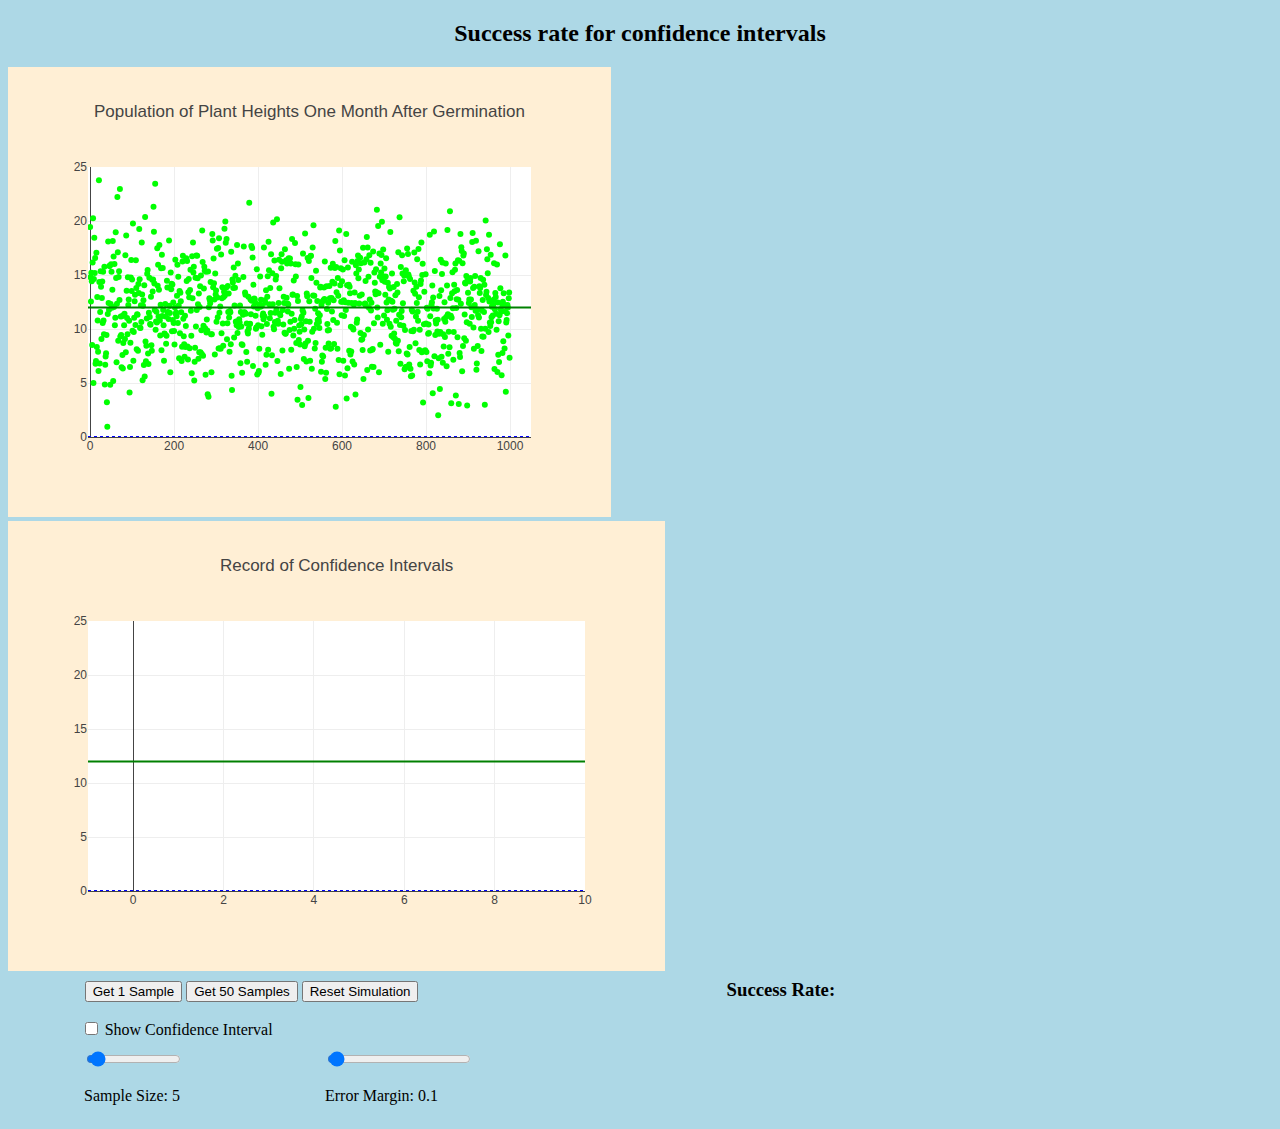
<file: ConfidenceIntervals/index.html>
<!DOCTYPE html>
<html>
    <head>
        <title>Confidence Interval Example</title>
        <script src='https://cdn.plot.ly/plotly-2.8.3.min.js'></script>
        <link rel="stylesheet" href="css/main.css">
    </head>

    <body onload="generateDots()">
        <h2 id="titleText">Success rate for confidence intervals</h2>
        <div id='populationHeightChart'></div>
        <div id='confidenceIntervalChart'></div>
        <div id="functions">
            <button id="sample1" onclick="createSampleMean(1)">Get 1 Sample</button>
            <button id="sample50" onclick="createSampleMean(50)">Get 50 Samples</button>
            <button id="reset" onclick="resetSim()">Reset Simulation</button>
            <h3 id="success-rate">Success Rate: </h3>
            <br>
            <input type="checkbox" id="intervalBox" onchange="toggleIntervals()">
            <label for="intervalBox">Show Confidence Interval</label>
            
            <div class="slidecontainer">
                <div class="sampleSlider">
                <input type="range" min="0" max="100" value="5" step="5" class="slider" id="sampleInput" onchange="newSliderValue()">
                <p>Sample Size: <span id="sampleValue"></span></p>
                </div>
                <div class="errorSlider">
                <input type="range" min="0" max="8" value="0.1" step="0.1" class="slider" id="errorInput" onchange="newSliderValue()">
                <p>Error Margin: <span id="errorValue"></span></p>
                </div>
            </div>
        </div>

        <script>
            var population = [];            //Holds the randomly generated data of samples to pick from
            var populationMean = 0;         //The mean of all 1000 plot points
            var pickedSamples = [];         //Temporary storage for the selected points used to calcuate the mean
            var pickedSamplesIndex = [];    //Temporary storage of the indexes for the picked samples
            var sampleMeans0 = [];          //Storage for all means that are not in the interval range
            var sampleMeans1 = [];          //Sotrage for all the means that are in the interval range
            var sampleMeans0Counter = 0;    //Stores the value of data plots that aren't in the range
            var sampleMeans1Counter = 0;    //Stores the value of data plots that are in the range
            var previousSampleMean = 0;     //Value for the overall mean generated by the samples
            var numSamplesMeans = 0;        //Number of means we have calculated so far 
            var graphXValues = [];          //An array that helps plot the values onto the mean graph
            var xVals = [];                 //Array of 0-999 as x values for each height on the population graph
            var successRate = 0;            //Rate of the number of hit samples to the total samples taken
            const totalPopulation = 1000;   //Total amount of values to pick from
            
            //yValues for the population
            const yVals = [-4,-3.999,-3.998,-3.997,-3.996,-3.995,-3.994,-3.993,-3.992,-3.991,-3.99,-3.989,-3.988,-3.987,-3.986,-3.985,-3.984,-3.983,-3.982,-3.981,-3.98,-3.979,-3.978,-3.977,-3.976,-3.975,-3.974,-3.973,-3.972,-3.971,-3.97,-3.969,-3.968,-3.967,-3.966,-3.965,-3.964,-3.963,-3.962,-3.961,-3.96,-3.959,-3.958,-3.957,-3.956,-3.955,-3.954,-3.953,-3.952,-3.951,-3.95,-3.949,-3.948,-3.947,-3.946,-3.945,-3.944,-3.943,-3.942,-3.941,-3.94,-3.939,-3.938,-3.937,-3.936,-3.935,-3.934,-3.933,-3.932,-3.931,-3.93,-3.929,-3.928,-3.927,-3.926,-3.925,-3.924,-3.923,-3.922,-3.921,-3.92,-3.919,-3.918,-3.917,-3.916,-3.915,-3.914,-3.913,-3.912,-3.911,-3.91,-3.909,-3.908,-3.907,-3.906,-3.905,-3.904,-3.903,-3.902,-3.901,-3.9,-3.899,-3.898,-3.897,-3.896,-3.895,-3.894,-3.893,-3.892,-3.891,-3.89,-3.889,-3.888,-3.887,-3.886,-3.885,-3.884,-3.883,-3.882,-3.881,-3.88,-3.879,-3.878,-3.877,-3.876,-3.875,-3.874,-3.873,-3.872,-3.871,-3.87,-3.869,-3.868,-3.867,-3.866,-3.865,-3.864,-3.863,-3.862,-3.861,-3.86,-3.859,-3.858,-3.857,-3.856,-3.855,-3.854,-3.853,-3.852,-3.851,-3.85,-3.849,-3.848,-3.847,-3.846,-3.845,-3.844,-3.843,-3.842,-3.841,-3.84,-3.839,-3.838,-3.837,-3.836,-3.835,-3.834,-3.833,-3.832,-3.831,-3.83,-3.829,-3.828,-3.827,-3.826,-3.825,-3.824,-3.823,-3.822,-3.821,-3.82,-3.819,-3.818,-3.817,-3.816,-3.815,-3.814,-3.813,-3.812,-3.811,-3.81,-3.809,-3.808,-3.807,-3.806,-3.805,-3.804,-3.803,-3.802,-3.801,-3.8,-3.799,-3.798,-3.797,-3.796,-3.795,-3.794,-3.793,-3.792,-3.791,-3.79,-3.789,-3.788,-3.787,-3.786,-3.785,-3.784,-3.783,-3.782,-3.781,-3.78,-3.779,-3.778,-3.777,-3.776,-3.775,-3.774,-3.773,-3.772,-3.771,-3.77,-3.769,-3.768,-3.767,-3.766,-3.765,-3.764,-3.763,-3.762,-3.761,-3.76,-3.759,-3.758,-3.757,-3.756,-3.755,-3.754,-3.753,-3.752,-3.751,-3.75,-3.749,-3.748,-3.747,-3.746,-3.745,-3.744,-3.743,-3.742,-3.741,-3.74,-3.739,-3.738,-3.737,-3.736,-3.735,-3.734,-3.733,-3.732,-3.731,-3.73,-3.729,-3.728,-3.727,-3.726,-3.725,-3.724,-3.723,-3.722,-3.721,-3.72,-3.719,-3.718,-3.717,-3.716,-3.715,-3.714,-3.713,-3.712,-3.711,-3.71,-3.709,-3.708,-3.707,-3.706,-3.705,-3.704,-3.703,-3.702,-3.701,-3.7,-3.699,-3.698,-3.697,-3.696,-3.695,-3.694,-3.693,-3.692,-3.691,-3.69,-3.689,-3.688,-3.687,-3.686,-3.685,-3.684,-3.683,-3.682,-3.681,-3.68,-3.679,-3.678,-3.677,-3.676,-3.675,-3.674,-3.673,-3.672,-3.671,-3.67,-3.669,-3.668,-3.667,-3.666,-3.665,-3.664,-3.663,-3.662,-3.661,-3.66,-3.659,-3.658,-3.657,-3.656,-3.655,-3.654,-3.653,-3.652,-3.651,-3.65,-3.649,-3.648,-3.647,-3.646,-3.645,-3.644,-3.643,-3.642,-3.641,-3.64,-3.639,-3.638,-3.637,-3.636,-3.635,-3.634,-3.633,-3.632,-3.631,-3.63,-3.629,-3.628,-3.627,-3.626,-3.625,-3.624,-3.623,-3.622,-3.621,-3.62,-3.619,-3.618,-3.617,-3.616,-3.615,-3.614,-3.613,-3.612,-3.611,-3.61,-3.609,-3.608,-3.607,-3.606,-3.605,-3.604,-3.603,-3.602,-3.601,-3.6,-3.599,-3.598,-3.597,-3.596,-3.595,-3.594,-3.593,-3.592,-3.591,-3.59,-3.589,-3.588,-3.587,-3.586,-3.585,-3.584,-3.583,-3.582,-3.581,-3.58,-3.579,-3.578,-3.577,-3.576,-3.575,-3.574,-3.573,-3.572,-3.571,-3.57,-3.569,-3.568,-3.567,-3.566,-3.565,-3.564,-3.563,-3.562,-3.561,-3.56,-3.559,-3.558,-3.557,-3.556,-3.555,-3.554,-3.553,-3.552,-3.551,-3.55,-3.549,-3.548,-3.547,-3.546,-3.545,-3.544,-3.543,-3.542,-3.541,-3.54,-3.539,-3.538,-3.537,-3.536,-3.535,-3.534,-3.533,-3.532,-3.531,-3.53,-3.529,-3.528,-3.527,-3.526,-3.525,-3.524,-3.523,-3.522,-3.521,-3.52,-3.519,-3.518,-3.517,-3.516,-3.515,-3.514,-3.513,-3.512,-3.511,-3.51,-3.509,-3.508,-3.507,-3.506,-3.505,-3.504,-3.503,-3.502,-3.501,-3.5,-3.499,-3.498,-3.497,-3.496,-3.495,-3.494,-3.493,-3.492,-3.491,-3.49,-3.489,-3.488,-3.487,-3.486,-3.485,-3.484,-3.483,-3.482,-3.481,-3.48,-3.479,-3.478,-3.477,-3.476,-3.475,-3.474,-3.473,-3.472,-3.471,-3.47,-3.469,-3.468,-3.467,-3.466,-3.465,-3.464,-3.463,-3.462,-3.461,-3.46,-3.459,-3.458,-3.457,-3.456,-3.455,-3.454,-3.453,-3.452,-3.451,-3.45,-3.449,-3.448,-3.447,-3.446,-3.445,-3.444,-3.443,-3.442,-3.441,-3.44,-3.439,-3.438,-3.437,-3.436,-3.435,-3.434,-3.433,-3.432,-3.431,-3.43,-3.429,-3.428,-3.427,-3.426,-3.425,-3.424,-3.423,-3.422,-3.421,-3.42,-3.419,-3.418,-3.417,-3.416,-3.415,-3.414,-3.413,-3.412,-3.411,-3.41,-3.409,-3.408,-3.407,-3.406,-3.405,-3.404,-3.403,-3.402,-3.401,-3.4,-3.399,-3.398,-3.397,-3.396,-3.395,-3.394,-3.393,-3.392,-3.391,-3.39,-3.389,-3.388,-3.387,-3.386,-3.385,-3.384,-3.383,-3.382,-3.381,-3.38,-3.379,-3.378,-3.377,-3.376,-3.375,-3.374,-3.373,-3.372,-3.371,-3.37,-3.369,-3.368,-3.367,-3.366,-3.365,-3.364,-3.363,-3.362,-3.361,-3.36,-3.359,-3.358,-3.357,-3.356,-3.355,-3.354,-3.353,-3.352,-3.351,-3.35,-3.349,-3.348,-3.347,-3.346,-3.345,-3.344,-3.343,-3.342,-3.341,-3.34,-3.339,-3.338,-3.337,-3.336,-3.335,-3.334,-3.333,-3.332,-3.331,-3.33,-3.329,-3.328,-3.327,-3.326,-3.325,-3.324,-3.323,-3.322,-3.321,-3.32,-3.319,-3.318,-3.317,-3.316,-3.315,-3.314,-3.313,-3.312,-3.311,-3.31,-3.309,-3.308,-3.307,-3.306,-3.305,-3.304,-3.303,-3.302,-3.301,-3.3,-3.299,-3.298,-3.297,-3.296,-3.295,-3.294,-3.293,-3.292,-3.291,-3.29,-3.289,-3.288,-3.287,-3.286,-3.285,-3.284,-3.283,-3.282,-3.281,-3.28,-3.279,-3.278,-3.277,-3.276,-3.275,-3.274,-3.273,-3.272,-3.271,-3.27,-3.269,-3.268,-3.267,-3.266,-3.265,-3.264,-3.263,-3.262,-3.261,-3.26,-3.259,-3.258,-3.257,-3.256,-3.255,-3.254,-3.253,-3.252,-3.251,-3.25,-3.249,-3.248,-3.247,-3.246,-3.245,-3.244,-3.243,-3.242,-3.241,-3.24,-3.239,-3.238,-3.237,-3.236,-3.235,-3.234,-3.233,-3.232,-3.231,-3.23,-3.229,-3.228,-3.227,-3.226,-3.225,-3.224,-3.223,-3.222,-3.221,-3.22,-3.219,-3.218,-3.217,-3.216,-3.215,-3.214,-3.213,-3.212,-3.211,-3.21,-3.209,-3.208,-3.207,-3.206,-3.205,-3.204,-3.203,-3.202,-3.201,-3.2,-3.199,-3.198,-3.197,-3.196,-3.195,-3.194,-3.193,-3.192,-3.191,-3.19,-3.189,-3.188,-3.187,-3.186,-3.185,-3.184,-3.183,-3.182,-3.181,-3.18,-3.179,-3.178,-3.177,-3.176,-3.175,-3.174,-3.173,-3.172,-3.171,-3.17,-3.169,-3.168,-3.167,-3.166,-3.165,-3.164,-3.163,-3.162,-3.161,-3.16,-3.159,-3.158,-3.157,-3.156,-3.155,-3.154,-3.153,-3.152,-3.151,-3.15,-3.149,-3.148,-3.147,-3.146,-3.145,-3.144,-3.143,-3.142,-3.141,-3.14,-3.139,-3.138,-3.137,-3.136,-3.135,-3.134,-3.133,-3.132,-3.131,-3.13,-3.129,-3.128,-3.127,-3.126,-3.125,-3.124,-3.123,-3.122,-3.121,-3.12,-3.119,-3.118,-3.117,-3.116,-3.115,-3.114,-3.113,-3.112,-3.111,-3.11,-3.109,-3.108,-3.107,-3.106,-3.105,-3.104,-3.103,-3.102,-3.101,-3.1,-3.099,-3.098,-3.097,-3.096,-3.095,-3.094,-3.093,-3.092,-3.091,-3.09,-3.089,-3.088,-3.087,-3.086,-3.085,-3.084,-3.083,-3.082,-3.081,-3.08,-3.079,-3.078,-3.077,-3.076,-3.075,-3.074,-3.073,-3.072,-3.071,-3.07,-3.069,-3.068,-3.067,-3.066,-3.065,-3.064,-3.063,-3.062,-3.061,-3.06,-3.059,-3.058,-3.057,-3.056,-3.055,-3.054,-3.053,-3.052,-3.051,-3.05,-3.049,-3.048,-3.047,-3.046,-3.045,-3.044,-3.043,-3.042,-3.041,-3.04,-3.039,-3.038,-3.037,-3.036,-3.035,-3.034,-3.033,-3.032,-3.031,-3.03,-3.029,-3.028,-3.027,-3.026,-3.025,-3.024,-3.023,-3.022,-3.021,-3.02,-3.019,-3.018,-3.017,-3.016,-3.015,-3.014,-3.013,-3.012,-3.011,-3.01,-3.009,-3.008,-3.007,-3.006,-3.005,-3.004,-3.003,-3.002,-3.001,-3,-2.999,-2.998,-2.997,-2.996,-2.995,-2.994,-2.993,-2.992,-2.991,-2.99,-2.989,-2.988,-2.987,-2.986,-2.985,-2.984,-2.983,-2.982,-2.981,-2.98,-2.979,-2.978,-2.977,-2.976,-2.975,-2.974,-2.973,-2.972,-2.971,-2.97,-2.969,-2.968,-2.967,-2.966,-2.965,-2.964,-2.963,-2.962,-2.961,-2.96,-2.959,-2.958,-2.957,-2.956,-2.955,-2.954,-2.953,-2.952,-2.951,-2.95,-2.949,-2.948,-2.947,-2.946,-2.945,-2.944,-2.943,-2.942,-2.941,-2.94,-2.939,-2.938,-2.937,-2.936,-2.935,-2.934,-2.933,-2.932,-2.931,-2.93,-2.929,-2.928,-2.927,-2.926,-2.925,-2.924,-2.923,-2.922,-2.921,-2.92,-2.919,-2.918,-2.917,-2.916,-2.915,-2.914,-2.913,-2.912,-2.911,-2.91,-2.909,-2.908,-2.907,-2.906,-2.905,-2.904,-2.903,-2.902,-2.901,-2.9,-2.899,-2.898,-2.897,-2.896,-2.895,-2.894,-2.893,-2.892,-2.891,-2.89,-2.889,-2.888,-2.887,-2.886,-2.885,-2.884,-2.883,-2.882,-2.881,-2.88,-2.879,-2.878,-2.877,-2.876,-2.875,-2.874,-2.873,-2.872,-2.871,-2.87,-2.869,-2.868,-2.867,-2.866,-2.865,-2.864,-2.863,-2.862,-2.861,-2.86,-2.859,-2.858,-2.857,-2.856,-2.855,-2.854,-2.853,-2.852,-2.851,-2.85,-2.849,-2.848,-2.847,-2.846,-2.845,-2.844,-2.843,-2.842,-2.841,-2.84,-2.839,-2.838,-2.837,-2.836,-2.835,-2.834,-2.833,-2.832,-2.831,-2.83,-2.829,-2.828,-2.827,-2.826,-2.825,-2.824,-2.823,-2.822,-2.821,-2.82,-2.819,-2.818,-2.817,-2.816,-2.815,-2.814,-2.813,-2.812,-2.811,-2.81,-2.809,-2.808,-2.807,-2.806,-2.805,-2.804,-2.803,-2.802,-2.801,-2.8,-2.799,-2.798,-2.797,-2.796,-2.795,-2.794,-2.793,-2.792,-2.791,-2.79,-2.789,-2.788,-2.787,-2.786,-2.785,-2.784,-2.783,-2.782,-2.781,-2.78,-2.779,-2.778,-2.777,-2.776,-2.775,-2.774,-2.773,-2.772,-2.771,-2.77,-2.769,-2.768,-2.767,-2.766,-2.765,-2.764,-2.763,-2.762,-2.761,-2.76,-2.759,-2.758,-2.757,-2.756,-2.755,-2.754,-2.753,-2.752,-2.751,-2.75,-2.749,-2.748,-2.747,-2.746,-2.745,-2.744,-2.743,-2.742,-2.741,-2.74,-2.739,-2.738,-2.737,-2.736,-2.735,-2.734,-2.733,-2.732,-2.731,-2.73,-2.729,-2.728,-2.727,-2.726,-2.725,-2.724,-2.723,-2.722,-2.721,-2.72,-2.719,-2.718,-2.717,-2.716,-2.715,-2.714,-2.713,-2.712,-2.711,-2.71,-2.709,-2.708,-2.707,-2.706,-2.705,-2.704,-2.703,-2.702,-2.701,-2.7,-2.699,-2.698,-2.697,-2.696,-2.695,-2.694,-2.693,-2.692,-2.691,-2.69,-2.689,-2.688,-2.687,-2.686,-2.685,-2.684,-2.683,-2.682,-2.681,-2.68,-2.679,-2.678,-2.677,-2.676,-2.675,-2.674,-2.673,-2.672,-2.671,-2.67,-2.669,-2.668,-2.667,-2.666,-2.665,-2.664,-2.663,-2.662,-2.661,-2.66,-2.659,-2.658,-2.657,-2.656,-2.655,-2.654,-2.653,-2.652,-2.651,-2.65,-2.649,-2.648,-2.647,-2.646,-2.645,-2.644,-2.643,-2.642,-2.641,-2.64,-2.639,-2.638,-2.637,-2.636,-2.635,-2.634,-2.633,-2.632,-2.631,-2.63,-2.629,-2.628,-2.627,-2.626,-2.625,-2.624,-2.623,-2.622,-2.621,-2.62,-2.619,-2.618,-2.617,-2.616,-2.615,-2.614,-2.613,-2.612,-2.611,-2.61,-2.609,-2.608,-2.607,-2.606,-2.605,-2.604,-2.603,-2.602,-2.601,-2.6,-2.599,-2.598,-2.597,-2.596,-2.595,-2.594,-2.593,-2.592,-2.591,-2.59,-2.589,-2.588,-2.587,-2.586,-2.585,-2.584,-2.583,-2.582,-2.581,-2.58,-2.579,-2.578,-2.577,-2.576,-2.575,-2.574,-2.573,-2.572,-2.571,-2.57,-2.569,-2.568,-2.567,-2.566,-2.565,-2.564,-2.563,-2.562,-2.561,-2.56,-2.559,-2.558,-2.557,-2.556,-2.555,-2.554,
            -2.553,-2.552,-2.551,-2.55,-2.549,-2.548,-2.547,-2.546,-2.545,-2.544,-2.543,-2.542,-2.541,-2.54,-2.539,-2.538,-2.537,-2.536,-2.535,-2.534,-2.533,-2.532,-2.531,-2.53,-2.529,-2.528,-2.527,-2.526,-2.525,-2.524,-2.523,-2.522,-2.521,-2.52,-2.519,-2.518,-2.517,-2.516,-2.515,-2.514,-2.513,-2.512,-2.511,-2.51,-2.509,-2.508,-2.507,-2.506,-2.505,-2.504,-2.503,-2.502,-2.501,-2.5,-2.499,-2.498,-2.497,-2.496,-2.495,-2.494,-2.493,-2.492,-2.491,-2.49,-2.489,-2.488,-2.487,-2.486,-2.485,-2.484,-2.483,-2.482,-2.481,-2.48,-2.479,-2.478,-2.477,-2.476,-2.475,-2.474,-2.473,-2.472,-2.471,-2.47,-2.469,-2.468,-2.467,-2.466,-2.465,-2.464,-2.463,-2.462,-2.461,-2.46,-2.459,-2.458,-2.457,-2.456,-2.455,-2.454,-2.453,-2.452,-2.451,-2.45,-2.449,-2.448,-2.447,-2.446,-2.445,-2.444,-2.443,-2.442,-2.441,-2.44,-2.439,-2.438,-2.437,-2.436,-2.435,-2.434,-2.433,-2.432,-2.431,-2.43,-2.429,-2.428,-2.427,-2.426,-2.425,-2.424,-2.423,-2.422,-2.421,-2.42,-2.419,-2.418,-2.417,-2.416,-2.415,-2.414,-2.413,-2.412,-2.411,-2.41,-2.409,-2.408,-2.407,-2.406,-2.405,-2.404,-2.403,-2.402,-2.401,-2.4,-2.399,-2.398,-2.397,-2.396,-2.395,-2.394,-2.393,-2.392,-2.391,-2.39,-2.389,-2.388,-2.387,-2.386,-2.385,-2.384,-2.383,-2.382,-2.381,-2.38,-2.379,-2.378,-2.377,-2.376,-2.375,-2.374,-2.373,-2.372,-2.371,-2.37,-2.369,-2.368,-2.367,-2.366,-2.365,-2.364,-2.363,-2.362,-2.361,-2.36,-2.359,-2.358,-2.357,-2.356,-2.355,-2.354,-2.353,-2.352,-2.351,-2.35,-2.349,-2.348,-2.347,-2.346,-2.345,-2.344,-2.343,-2.342,-2.341,-2.34,-2.339,-2.338,-2.337,-2.336,-2.335,-2.334,-2.333,-2.332,-2.331,-2.33,-2.329,-2.328,-2.327,-2.326,-2.325,-2.324,-2.323,-2.322,-2.321,-2.32,-2.319,-2.318,-2.317,-2.316,-2.315,-2.314,-2.313,-2.312,-2.311,-2.31,-2.309,-2.308,-2.307,-2.306,-2.305,-2.304,-2.303,-2.302,-2.301,-2.3,-2.299,-2.298,-2.297,-2.296,-2.295,-2.294,-2.293,-2.292,-2.291,-2.29,-2.289,-2.288,-2.287,-2.286,-2.285,-2.284,-2.283,-2.282,-2.281,-2.28,-2.279,-2.278,-2.277,-2.276,-2.275,-2.274,-2.273,-2.272,-2.271,-2.27,-2.269,-2.268,-2.267,-2.266,-2.265,-2.264,-2.263,-2.262,-2.261,-2.26,-2.259,-2.258,-2.257,-2.256,-2.255,-2.254,-2.253,-2.252,-2.251,-2.25,-2.249,-2.248,-2.247,-2.246,-2.245,-2.244,-2.243,-2.242,-2.241,-2.24,-2.239,-2.238,-2.237,-2.236,-2.235,-2.234,-2.233,-2.232,-2.231,-2.23,-2.229,-2.228,-2.227,-2.226,-2.225,-2.224,-2.223,-2.222,-2.221,-2.22,-2.219,-2.218,-2.217,-2.216,-2.215,-2.214,-2.213,-2.212,-2.211,-2.21,-2.209,-2.208,-2.207,-2.206,-2.205,-2.204,-2.203,-2.202,-2.201,-2.2,-2.199,-2.198,-2.197,-2.196,-2.195,-2.194,-2.193,-2.192,-2.191,-2.19,-2.189,-2.188,-2.187,-2.186,-2.185,-2.184,-2.183,-2.182,-2.181,-2.18,-2.179,-2.178,-2.177,-2.176,-2.175,-2.174,-2.173,-2.172,-2.171,-2.17,-2.169,-2.168,-2.167,-2.166,-2.165,-2.164,-2.163,-2.162,-2.161,-2.16,-2.159,-2.158,-2.157,-2.156,-2.155,-2.154,-2.153,-2.152,-2.151,-2.15,-2.149,-2.148,-2.147,-2.146,-2.145,-2.144,-2.143,-2.142,-2.141,-2.14,-2.139,-2.138,-2.137,-2.136,-2.135,-2.134,-2.133,-2.132,-2.131,-2.13,-2.129,-2.128,-2.127,-2.126,-2.125,-2.124,-2.123,-2.122,-2.121,-2.12,-2.119,-2.118,-2.117,-2.116,-2.115,-2.114,-2.113,-2.112,-2.111,-2.11,-2.109,-2.108,-2.107,-2.106,-2.105,-2.104,-2.103,-2.102,-2.101,-2.1,-2.099,-2.098,-2.097,-2.096,-2.095,-2.094,-2.093,-2.092,-2.091,-2.09,-2.089,-2.088,-2.087,-2.086,-2.085,-2.084,-2.083,-2.082,-2.081,-2.08,-2.079,-2.078,-2.077,-2.076,-2.075,-2.074,-2.073,-2.072,-2.071,-2.07,-2.069,-2.068,-2.067,-2.066,-2.065,-2.064,-2.063,-2.062,-2.061,-2.06,-2.059,-2.058,-2.057,-2.056,-2.055,-2.054,-2.053,-2.052,-2.051,-2.05,-2.049,-2.048,-2.047,-2.046,-2.045,-2.044,-2.043,-2.042,-2.041,-2.04,-2.039,-2.038,-2.037,-2.036,-2.035,-2.034,-2.033,-2.032,-2.031,-2.03,-2.029,-2.028,-2.027,-2.026,-2.025,-2.024,-2.023,-2.022,-2.021,-2.02,-2.019,-2.018,-2.017,-2.016,-2.015,-2.014,-2.013,-2.012,-2.011,-2.01,-2.009,-2.008,-2.007,-2.006,-2.005,-2.004,-2.003,-2.002,-2.001,-2,-1.999,-1.998,-1.997,-1.996,-1.995,-1.994,-1.993,-1.992,-1.991,-1.99,-1.989,-1.988,-1.987,-1.986,-1.985,-1.984,-1.983,-1.982,-1.981,-1.98,-1.979,-1.978,-1.977,-1.976,-1.975,-1.974,-1.973,-1.972,-1.971,-1.97,-1.969,-1.968,-1.967,-1.966,-1.965,-1.964,-1.963,-1.962,-1.961,-1.96,-1.959,-1.958,-1.957,-1.956,-1.955,-1.954,-1.953,-1.952,-1.951,-1.95,-1.949,-1.948,-1.947,-1.946,-1.945,-1.944,-1.943,-1.942,-1.941,-1.94,-1.939,-1.938,-1.937,-1.936,-1.935,-1.934,-1.933,-1.932,-1.931,-1.93,-1.929,-1.928,-1.927,-1.926,-1.925,-1.924,-1.923,-1.922,-1.921,-1.92,-1.919,-1.918,-1.917,-1.916,-1.915,-1.914,-1.913,-1.912,-1.911,-1.91,-1.909,-1.908,-1.907,-1.906,-1.905,-1.904,-1.903,-1.902,-1.901,-1.9,-1.899,-1.898,-1.897,-1.896,-1.895,-1.894,-1.893,-1.892,-1.891,-1.89,-1.889,-1.888,-1.887,-1.886,-1.885,-1.884,-1.883,-1.882,-1.881,-1.88,-1.879,-1.878,-1.877,-1.876,-1.875,-1.874,-1.873,-1.872,-1.871,-1.87,-1.869,-1.868,-1.867,-1.866,-1.865,-1.864,-1.863,-1.862,-1.861,-1.86,-1.859,-1.858,-1.857,-1.856,-1.855,-1.854,-1.853,-1.852,-1.851,-1.85,-1.849,-1.848,-1.847,-1.846,-1.845,-1.844,-1.843,-1.842,-1.841,-1.84,-1.839,-1.838,-1.837,-1.836,-1.835,-1.834,-1.833,-1.832,-1.831,-1.83,-1.829,-1.828,-1.827,-1.826,-1.825,-1.824,-1.823,-1.822,-1.821,-1.82,-1.819,-1.818,-1.817,-1.816,-1.815,-1.814,-1.813,-1.812,-1.811,-1.81,-1.809,-1.808,-1.807,-1.806,-1.805,-1.804,-1.803,-1.802,-1.801,-1.8,-1.799,-1.798,-1.797,-1.796,-1.795,-1.794,-1.793,-1.792,-1.791,-1.79,-1.789,-1.788,-1.787,-1.786,-1.785,-1.784,-1.783,-1.782,-1.781,-1.78,-1.779,-1.778,-1.777,-1.776,-1.775,-1.774,-1.773,-1.772,-1.771,-1.77,-1.769,-1.768,-1.767,-1.766,-1.765,-1.764,-1.763,-1.762,-1.761,-1.76,-1.759,-1.758,-1.757,-1.756,-1.755,-1.754,-1.753,-1.752,-1.751,-1.75,-1.749,-1.748,-1.747,-1.746,-1.745,-1.744,-1.743,-1.742,-1.741,-1.74,-1.739,-1.738,-1.737,-1.736,-1.735,-1.734,-1.733,-1.732,-1.731,-1.73,-1.729,-1.728,-1.727,-1.726,-1.725,-1.724,-1.723,-1.722,-1.721,-1.72,-1.719,-1.718,-1.717,-1.716,-1.715,-1.714,-1.713,-1.712,-1.711,-1.71,-1.709,-1.708,-1.707,-1.706,-1.705,-1.704,-1.703,-1.702,-1.701,-1.7,-1.699,-1.698,-1.697,-1.696,-1.695,-1.694,-1.693,-1.692,-1.691,-1.69,-1.689,-1.688,-1.687,-1.686,-1.685,-1.684,-1.683,-1.682,-1.681,-1.68,-1.679,-1.678,-1.677,-1.676,-1.675,-1.674,-1.673,-1.672,-1.671,-1.67,-1.669,-1.668,-1.667,-1.666,-1.665,-1.664,-1.663,-1.662,-1.661,-1.66,-1.659,-1.658,-1.657,-1.656,-1.655,-1.654,-1.653,-1.652,-1.651,-1.65,-1.649,-1.648,-1.647,-1.646,-1.645,-1.644,-1.643,-1.642,-1.641,-1.64,-1.639,-1.638,-1.637,-1.636,-1.635,-1.634,-1.633,-1.632,-1.631,-1.63,-1.629,-1.628,-1.627,-1.626,-1.625,-1.624,-1.623,-1.622,-1.621,-1.62,-1.619,-1.618,-1.617,-1.616,-1.615,-1.614,-1.613,-1.612,-1.611,-1.61,-1.609,-1.608,-1.607,-1.606,-1.605,-1.604,-1.603,-1.602,-1.601,-1.6,-1.599,-1.598,-1.597,-1.596,-1.595,-1.594,-1.593,-1.592,-1.591,-1.59,-1.589,-1.588,-1.587,-1.586,-1.585,-1.584,-1.583,-1.582,-1.581,-1.58,-1.579,-1.578,-1.577,-1.576,-1.575,-1.574,-1.573,-1.572,-1.571,-1.57,-1.569,-1.568,-1.567,-1.566,-1.565,-1.564,-1.563,-1.562,-1.561,-1.56,-1.559,-1.558,-1.557,-1.556,-1.555,-1.554,-1.553,-1.552,-1.551,-1.55,-1.549,-1.548,-1.547,-1.546,-1.545,-1.544,-1.543,-1.542,-1.541,-1.54,-1.539,-1.538,-1.537,-1.536,-1.535,-1.534,-1.533,-1.532,-1.531,-1.53,-1.529,-1.528,-1.527,-1.526,-1.525,-1.524,-1.523,-1.522,-1.521,-1.52,-1.519,-1.518,-1.517,-1.516,-1.515,-1.514,-1.513,-1.512,-1.511,-1.51,-1.509,-1.508,-1.507,-1.506,-1.505,-1.504,-1.503,-1.502,-1.501,-1.5,-1.499,-1.498,-1.497,-1.496,-1.495,-1.494,-1.493,-1.492,-1.491,-1.49,-1.489,-1.488,-1.487,-1.486,-1.485,-1.484,-1.483,-1.482,-1.481,-1.48,-1.479,-1.478,-1.477,-1.476,-1.475,-1.474,-1.473,-1.472,-1.471,-1.47,-1.469,-1.468,-1.467,-1.466,-1.465,-1.464,-1.463,-1.462,-1.461,-1.46,-1.459,-1.458,-1.457,-1.456,-1.455,-1.454,-1.453,-1.452,-1.451,-1.45,-1.449,-1.448,-1.447,-1.446,-1.445,-1.444,-1.443,-1.442,-1.441,-1.44,-1.439,-1.438,-1.437,-1.436,-1.435,-1.434,-1.433,-1.432,-1.431,-1.43,-1.429,-1.428,-1.427,-1.426,-1.425,-1.424,-1.423,-1.422,-1.421,-1.42,-1.419,-1.418,-1.417,-1.416,-1.415,-1.414,-1.413,-1.412,-1.411,-1.41,-1.409,-1.408,-1.407,-1.406,-1.405,-1.404,-1.403,-1.402,-1.401,-1.4,-1.399,-1.398,-1.397,-1.396,-1.395,-1.394,-1.393,-1.392,-1.391,-1.39,-1.389,-1.388,-1.387,-1.386,-1.385,-1.384,-1.383,-1.382,-1.381,-1.38,-1.379,-1.378,-1.377,-1.376,-1.375,-1.374,-1.373,-1.372,-1.371,-1.37,-1.369,-1.368,-1.367,-1.366,-1.365,-1.364,-1.363,-1.362,-1.361,-1.36,-1.359,-1.358,-1.357,-1.356,-1.355,-1.354,-1.353,-1.352,-1.351,-1.35,-1.349,-1.348,-1.347,-1.346,-1.345,-1.344,-1.343,-1.342,-1.341,-1.34,-1.339,-1.338,-1.337,-1.336,-1.335,-1.334,-1.333,-1.332,-1.331,-1.33,-1.329,-1.328,-1.327,-1.326,-1.325,-1.324,-1.323,-1.322,-1.321,-1.32,-1.319,-1.318,-1.317,-1.316,-1.315,-1.314,-1.313,-1.312,-1.311,-1.31,-1.309,-1.308,-1.307,-1.306,-1.305,-1.304,-1.303,-1.302,-1.301,-1.3,-1.299,-1.298,-1.297,-1.296,-1.295,-1.294,-1.293,-1.292,-1.291,-1.29,-1.289,-1.288,-1.287,-1.286,-1.285,-1.284,-1.283,-1.282,-1.281,-1.28,-1.279,-1.278,-1.277,-1.276,-1.275,-1.274,-1.273,-1.272,-1.271,-1.27,-1.269,-1.268,-1.267,-1.266,-1.265,-1.264,-1.263,-1.262,-1.261,-1.26,-1.259,-1.258,-1.257,-1.256,-1.255,-1.254,-1.253,-1.252,-1.251,-1.25,-1.249,-1.248,-1.247,-1.246,-1.245,-1.244,-1.243,-1.242,-1.241,-1.24,-1.239,-1.238,-1.237,-1.236,-1.235,-1.234,-1.233,-1.232,-1.231,-1.23,-1.229,-1.228,-1.227,-1.226,-1.225,-1.224,-1.223,-1.222,-1.221,-1.22,-1.219,-1.218,-1.217,-1.216,-1.215,-1.214,-1.213,-1.212,-1.211,-1.21,-1.209,-1.208,-1.207,-1.206,-1.205,-1.204,-1.203,-1.202,-1.201,-1.2,-1.199,-1.198,-1.197,-1.196,-1.195,-1.194,-1.193,-1.192,-1.191,-1.19,-1.189,-1.188,-1.187,-1.186,-1.185,-1.184,-1.183,-1.182,-1.181,-1.18,-1.179,-1.178,-1.177,-1.176,-1.175,-1.174,-1.173,-1.172,-1.171,-1.17,-1.169,-1.168,-1.167,-1.166,-1.165,-1.164,-1.163,-1.162,-1.161,-1.16,-1.159,-1.158,-1.157,-1.156,-1.155,-1.154,-1.153,-1.152,-1.151,-1.15,-1.149,-1.148,-1.147,-1.146,-1.145,-1.144,-1.143,-1.142,-1.141,-1.14,-1.139,-1.138,-1.137,-1.136,-1.135,-1.134,-1.133,-1.132,-1.131,-1.13,-1.129,-1.128,-1.127,-1.126,-1.125,-1.124,-1.123,-1.122,-1.121,-1.12,-1.119,-1.118,-1.117,-1.116,-1.115,-1.114,-1.113,-1.112,-1.111,-1.11,-1.109,-1.108,-1.107,-1.106,
            -1.105,-1.104,-1.103,-1.102,-1.101,-1.1,-1.099,-1.098,-1.097,-1.096,-1.095,-1.094,-1.093,-1.092,-1.091,-1.09,-1.089,-1.088,-1.087,-1.086,-1.085,-1.084,-1.083,-1.082,-1.081,-1.08,-1.079,-1.078,-1.077,-1.076,-1.075,-1.074,-1.073,-1.072,-1.071,-1.07,-1.069,-1.068,-1.067,-1.066,-1.065,-1.064,-1.063,-1.062,-1.061,-1.06,-1.059,-1.058,-1.057,-1.056,-1.055,-1.054,-1.053,-1.052,-1.051,-1.05,-1.049,-1.048,-1.047,-1.046,-1.045,-1.044,-1.043,-1.042,-1.041,-1.04,-1.039,-1.038,-1.037,-1.036,-1.035,-1.034,-1.033,-1.032,-1.031,-1.03,-1.029,-1.028,-1.027,-1.026,-1.025,-1.024,-1.023,-1.022,-1.021,-1.02,-1.019,-1.018,-1.017,-1.016,-1.015,-1.014,-1.013,-1.012,-1.011,-1.01,-1.009,-1.008,-1.007,-1.006,-1.005,-1.004,-1.003,-1.002,-1.001,-1,-0.999,-0.998,-0.997,-0.996,-0.995,-0.994,-0.993,-0.992,-0.991,-0.99,-0.989,-0.988,-0.987,-0.986,-0.985,-0.984,-0.983,-0.982,-0.981,-0.98,-0.979,-0.978,-0.977,-0.976,-0.975,-0.974,-0.973,-0.972,-0.971,-0.97,-0.969,-0.968,-0.967,-0.966,-0.965,-0.964,-0.963,-0.962,-0.961,-0.96,-0.959,-0.958,-0.957,-0.956,-0.955,-0.954,-0.953,-0.952,-0.951,-0.95,-0.949,-0.948,-0.947,-0.946,-0.945,-0.944,-0.943,-0.942,-0.941,-0.94,-0.939,-0.938,-0.937,-0.936,-0.935,-0.934,-0.933,-0.932,-0.931,-0.93,-0.929,-0.928,-0.927,-0.926,-0.925,-0.924,-0.923,-0.922,-0.921,-0.92,-0.919,-0.918,-0.917,-0.916,-0.915,-0.914,-0.913,-0.912,-0.911,-0.91,-0.909,-0.908,-0.907,-0.906,-0.905,-0.904,-0.903,-0.902,-0.901,-0.9,-0.899,-0.898,-0.897,-0.896,-0.895,-0.894,-0.893,-0.892,-0.891,-0.89,-0.889,-0.888,-0.887,-0.886,-0.885,-0.884,-0.883,-0.882,-0.881,-0.88,-0.879,-0.878,-0.877,-0.876,-0.875,-0.874,-0.873,-0.872,-0.871,-0.87,-0.869,-0.868,-0.867,-0.866,-0.865,-0.864,-0.863,-0.862,-0.861,-0.86,-0.859,-0.858,-0.857,-0.856,-0.855,-0.854,-0.853,-0.852,-0.851,-0.85,-0.849,-0.848,-0.847,-0.846,-0.845,-0.844,-0.843,-0.842,-0.841,-0.84,-0.839,-0.838,-0.837,-0.836,-0.835,-0.834,-0.833,-0.832,-0.831,-0.83,-0.829,-0.828,-0.827,-0.826,-0.825,-0.824,-0.823,-0.822,-0.821,-0.82,-0.819,-0.818,-0.817,-0.816,-0.815,-0.814,-0.813,-0.812,-0.811,-0.81,-0.809,-0.808,-0.807,-0.806,-0.805,-0.804,-0.803,-0.802,-0.801,-0.8,-0.799,-0.798,-0.797,-0.796,-0.795,-0.794,-0.793,-0.792,-0.791,-0.79,-0.789,-0.788,-0.787,-0.786,-0.785,-0.784,-0.783,-0.782,-0.781,-0.78,-0.779,-0.778,-0.777,-0.776,-0.775,-0.774,-0.773,-0.772,-0.771,-0.77,-0.769,-0.768,-0.767,-0.766,-0.765,-0.764,-0.763,-0.762,-0.761,-0.76,-0.759,-0.758,-0.757,-0.756,-0.755,-0.754,-0.753,-0.752,-0.751,-0.75,-0.749,-0.748,-0.747,-0.746,-0.745,-0.744,-0.743,-0.742,-0.741,-0.74,-0.739,-0.738,-0.737,-0.736,-0.735,-0.734,-0.733,-0.732,-0.731,-0.73,-0.729,-0.728,-0.727,-0.726,-0.725,-0.724,-0.723,-0.722,-0.721,-0.72,-0.719,-0.718,-0.717,-0.716,-0.715,-0.714,-0.713,-0.712,-0.711,-0.71,-0.709,-0.708,-0.707,-0.706,-0.705,-0.704,-0.703,-0.702,-0.701,-0.7,-0.699,-0.698,-0.697,-0.696,-0.695,-0.694,-0.693,-0.692,-0.691,-0.69,-0.689,-0.688,-0.687,-0.686,-0.685,-0.684,-0.683,-0.682,-0.681,-0.68,-0.679,-0.678,-0.677,-0.676,-0.675,-0.674,-0.673,-0.672,-0.671,-0.67,-0.669,-0.668,-0.667,-0.666,-0.665,-0.664,-0.663,-0.662,-0.661,-0.66,-0.659,-0.658,-0.657,-0.656,-0.655,-0.654,-0.653,-0.652,-0.651,-0.65,-0.649,-0.648,-0.647,-0.646,-0.645,-0.644,-0.643,-0.642,-0.641,-0.64,-0.639,-0.638,-0.637,-0.636,-0.635,-0.634,-0.633,-0.632,-0.631,-0.63,-0.629,-0.628,-0.627,-0.626,-0.625,-0.624,-0.623,-0.622,-0.621,-0.62,-0.619,-0.618,-0.617,-0.616,-0.615,-0.614,-0.613,-0.612,-0.611,-0.61,-0.609,-0.608,-0.607,-0.606,-0.605,-0.604,-0.603,-0.602,-0.601,-0.6,-0.599,-0.598,-0.597,-0.596,-0.595,-0.594,-0.593,-0.592,-0.591,-0.59,-0.589,-0.588,-0.587,-0.586,-0.585,-0.584,-0.583,-0.582,-0.581,-0.58,-0.579,-0.578,-0.577,-0.576,-0.575,-0.574,-0.573,-0.572,-0.571,-0.57,-0.569,-0.568,-0.567,-0.566,-0.565,-0.564,-0.563,-0.562,-0.561,-0.56,-0.559,-0.558,-0.557,-0.556,-0.555,-0.554,-0.553,-0.552,-0.551,-0.55,-0.549,-0.548,-0.547,-0.546,-0.545,-0.544,-0.543,-0.542,-0.541,-0.54,-0.539,-0.538,-0.537,-0.536,-0.535,-0.534,-0.533,-0.532,-0.531,-0.53,-0.529,-0.528,-0.527,-0.526,-0.525,-0.524,-0.523,-0.522,-0.521,-0.52,-0.519,-0.518,-0.517,-0.516,-0.515,-0.514,-0.513,-0.512,-0.511,-0.51,-0.509,-0.508,-0.507,-0.506,-0.505,-0.504,-0.503,-0.502,-0.501,-0.5,-0.499,-0.498,-0.497,-0.496,-0.495,-0.494,-0.493,-0.492,-0.491,-0.49,-0.489,-0.488,-0.487,-0.486,-0.485,-0.484,-0.483,-0.482,-0.481,-0.48,-0.479,-0.478,-0.477,-0.476,-0.475,-0.474,-0.473,-0.472,-0.471,-0.47,-0.469,-0.468,-0.467,-0.466,-0.465,-0.464,-0.463,-0.462,-0.461,-0.46,-0.459,-0.458,-0.457,-0.456,-0.455,-0.454,-0.453,-0.452,-0.451,-0.45,-0.449,-0.448,-0.447,-0.446,-0.445,-0.444,-0.443,-0.442,-0.441,-0.44,-0.439,-0.438,-0.437,-0.436,-0.435,-0.434,-0.433,-0.432,-0.431,-0.43,-0.429,-0.428,-0.427,-0.426,-0.425,-0.424,-0.423,-0.422,-0.421,-0.42,-0.419,-0.418,-0.417,-0.416,-0.415,-0.414,-0.413,-0.412,-0.411,-0.41,-0.409,-0.408,-0.407,-0.406,-0.405,-0.404,-0.403,-0.402,-0.401,-0.4,-0.399,-0.398,-0.397,-0.396,-0.395,-0.394,-0.393,-0.392,-0.391,-0.39,-0.389,-0.388,-0.387,-0.386,-0.385,-0.384,-0.383,-0.382,-0.381,-0.38,-0.379,-0.378,-0.377,-0.376,-0.375,-0.374,-0.373,-0.372,-0.371,-0.37,-0.369,-0.368,-0.367,-0.366,-0.365,-0.364,-0.363,-0.362,-0.361,-0.36,-0.359,-0.358,-0.357,-0.356,-0.355,-0.354,-0.353,-0.352,-0.351,-0.35,-0.349,-0.348,-0.347,-0.346,-0.345,-0.344,-0.343,-0.342,-0.341,-0.34,-0.339,-0.338,-0.337,-0.336,-0.335,-0.334,-0.333,-0.332,-0.331,-0.33,-0.329,-0.328,-0.327,-0.326,-0.325,-0.324,-0.323,-0.322,-0.321,-0.32,-0.319,-0.318,-0.317,-0.316,-0.315,-0.314,-0.313,-0.312,-0.311,-0.31,-0.309,-0.308,-0.307,-0.306,-0.305,-0.304,-0.303,-0.302,-0.301,-0.3,-0.299,-0.298,-0.297,-0.296,-0.295,-0.294,-0.293,-0.292,-0.291,-0.29,-0.289,-0.288,-0.287,-0.286,-0.285,-0.284,-0.283,-0.282,-0.281,-0.28,-0.279,-0.278,-0.277,-0.276,-0.275,-0.274,-0.273,-0.272,-0.271,-0.27,-0.269,-0.268,-0.267,-0.266,-0.265,-0.264,-0.263,-0.262,-0.261,-0.26,-0.259,-0.258,-0.257,-0.256,-0.255,-0.254,-0.253,-0.252,-0.251,-0.25,-0.249,-0.248,-0.247,-0.246,-0.245,-0.244,-0.243,-0.242,-0.241,-0.24,-0.239,-0.238,-0.237,-0.236,-0.235,-0.234,-0.233,-0.232,-0.231,-0.23,-0.229,-0.228,-0.227,-0.226,-0.225,-0.224,-0.223,-0.222,-0.221,-0.22,-0.219,-0.218,-0.217,-0.216,-0.215,-0.214,-0.213,-0.212,-0.211,-0.21,-0.209,-0.208,-0.207,-0.206,-0.205,-0.204,-0.203,-0.202,-0.201,-0.2,-0.199,-0.198,-0.197,-0.196,-0.195,-0.194,-0.193,-0.192,-0.191,-0.19,-0.189,-0.188,-0.187,-0.186,-0.185,-0.184,-0.183,-0.182,-0.181,-0.18,-0.179,-0.178,-0.177,-0.176,-0.175,-0.174,-0.173,-0.172,-0.171,-0.17,-0.169,-0.168,-0.167,-0.166,-0.165,-0.164,-0.163,-0.162,-0.161,-0.16,-0.159,-0.158,-0.157,-0.156,-0.155,-0.154,-0.153,-0.152,-0.151,-0.15,-0.149,-0.148,-0.147,-0.146,-0.145,-0.144,-0.143,-0.142,-0.141,-0.14,-0.139,-0.138,-0.137,-0.136,-0.135,-0.134,-0.133,-0.132,-0.131,-0.13,-0.129,-0.128,-0.127,-0.126,-0.125,-0.124,-0.123,-0.122,-0.121,-0.12,-0.119,-0.118,-0.117,-0.116,-0.115,-0.114,-0.113,-0.112,-0.111,-0.11,-0.109,-0.108,-0.107,-0.106,-0.105,-0.104,-0.103,-0.102,-0.101,-0.1,-0.0989999999999998,-0.0979999999999999,-0.097,-0.0960000000000001,-0.0949999999999998,-0.0939999999999999,-0.093,-0.0920000000000001,-0.0909999999999997,-0.0899999999999999,-0.089,-0.0880000000000001,-0.0869999999999997,-0.0859999999999999,-0.085,-0.0840000000000001,-0.0829999999999997,-0.0819999999999999,-0.081,-0.0800000000000001,-0.0789999999999997,-0.0779999999999998,-0.077,-0.0760000000000001,-0.0749999999999997,-0.0739999999999998,-0.073,-0.0720000000000001,-0.0709999999999997,-0.0699999999999998,-0.069,-0.0680000000000001,-0.0669999999999997,-0.0659999999999998,-0.0649999999999999,-0.0640000000000001,-0.0629999999999997,-0.0619999999999998,-0.0609999999999999,-0.0600000000000001,-0.0589999999999997,-0.0579999999999998,-0.0569999999999999,-0.056,-0.0549999999999997,-0.0539999999999998,-0.0529999999999999,-0.052,-0.0509999999999997,-0.0499999999999998,-0.0489999999999999,-0.048,-0.0469999999999997,-0.0459999999999998,-0.0449999999999999,-0.044,-0.0429999999999997,-0.0419999999999998,-0.0409999999999999,-0.04,-0.0389999999999997,-0.0379999999999998,-0.0369999999999999,-0.036,-0.0349999999999997,-0.0339999999999998,-0.0329999999999999,-0.032,-0.0310000000000001,-0.0299999999999998,-0.0289999999999999,-0.028,-0.0270000000000001,-0.0259999999999998,-0.0249999999999999,-0.024,-0.0230000000000001,-0.0219999999999998,-0.0209999999999999,-0.02,-0.0190000000000001,-0.0179999999999998,-0.0169999999999999,-0.016,-0.0150000000000001,-0.0139999999999998,-0.0129999999999999,-0.012,-0.0110000000000001,-0.00999999999999979,-0.0089999999999999,-0.00800000000000001,-0.00700000000000012,-0.00599999999999978,-0.00499999999999989,-0.004,-0.00300000000000011,-0.00199999999999978,-0.00099999999999989,0,0.00100000000000033,0.00199999999999978,0.00300000000000011,0.00400000000000045,0.00499999999999989,0.00600000000000023,0.00699999999999967,0.00800000000000001,0.00900000000000034,0.00999999999999979,0.0110000000000001,0.0120000000000005,0.0129999999999999,0.0140000000000002,0.0149999999999997,0.016,0.0170000000000003,0.0179999999999998,0.0190000000000001,0.0200000000000005,0.0209999999999999,0.0220000000000002,0.0229999999999997,0.024,0.0250000000000004,0.0259999999999998,0.0270000000000001,0.0280000000000005,0.0289999999999999,0.0300000000000002,0.0309999999999997,0.032,0.0330000000000004,0.0339999999999998,0.0350000000000001,0.0360000000000005,0.0369999999999999,0.0380000000000003,0.0389999999999997,0.04,0.0410000000000004,0.0419999999999998,0.0430000000000001,0.0440000000000005,0.0449999999999999,0.0460000000000003,0.0469999999999997,0.048,0.0490000000000004,0.0499999999999998,0.0510000000000002,0.0520000000000005,0.0529999999999999,0.0540000000000003,0.0549999999999997,0.056,0.0570000000000004,0.0579999999999998,0.0590000000000002,0.0600000000000005,0.0609999999999999,0.0620000000000003,0.0629999999999997,0.0640000000000001,0.0650000000000004,0.0659999999999998,0.0670000000000002,0.0680000000000005,0.069,0.0700000000000003,0.0709999999999997,0.0720000000000001,
            0.0730000000000004,0.0739999999999998,0.0750000000000002,0.0760000000000005,0.077,0.0780000000000003,0.0789999999999997,0.0800000000000001,0.0810000000000004,0.0819999999999999,0.0830000000000002,0.0840000000000005,0.085,0.0860000000000003,0.0869999999999997,0.0880000000000001,0.0890000000000004,0.0899999999999999,0.0910000000000002,0.0920000000000005,0.093,0.0940000000000003,0.0949999999999998,0.0960000000000001,0.0970000000000004,0.0979999999999999,0.0990000000000002,0.0999999999999996,0.101,0.102,0.103,0.104,0.105,0.106,0.107,0.108,0.109,0.11,0.111,0.112,0.113,0.114,0.115,0.116,0.117,0.118,0.119,0.12,0.121,0.122,0.123,0.124,0.125,0.126,0.127,0.128,0.129,0.13,0.131,0.132,0.133,0.134,0.135,0.136,0.137,0.138,0.139,0.14,0.141,0.142,0.143,0.144,0.145,0.146,0.147,0.148,0.149,0.15,0.151,0.152,0.153,0.154,0.155,0.156,0.157,0.158,0.159,0.16,0.161,0.162,0.163,0.164,0.165,0.166,0.167,0.168,0.169,0.17,0.171,0.172,0.173,0.174,0.175,0.176,0.177,0.178,0.179,0.18,0.181,0.182,0.183,0.184,0.185,0.186,0.187,0.188,0.189,0.19,0.191,0.192,0.193000000000001,0.194,0.195,0.196,0.197,0.198,0.199,0.2,0.201000000000001,0.202,0.203,0.204,0.205,0.206,0.207,0.208,0.209000000000001,0.21,0.211,0.212,0.213,0.214,0.215,0.216,0.217000000000001,0.218,0.219,0.22,0.221,0.222,0.223,0.224,0.225,0.226,0.227,0.228,0.229,0.23,0.231,0.232,0.233,0.234,0.235,0.236,0.237,0.238,0.239,0.24,0.241,0.242,0.243,0.244,0.245,0.246,0.247,0.248,0.249,0.25,0.251,0.252,0.253,0.254,0.255,0.256,0.257,0.258,0.259,0.26,0.261,0.262,0.263,0.264,0.265,0.266,0.267,0.268,0.269,0.27,0.271,0.272,0.273,0.274,0.275,0.276,0.277,0.278,0.279,0.28,0.281,0.282,0.283,0.284,0.285,0.286,0.287,0.288,0.289,0.29,0.291,0.292,0.293,0.294,0.295,0.296,0.297,0.298,0.299,0.3,0.301,0.302,0.303,0.304,0.305,0.306,0.307,0.308,0.309,0.31,0.311,0.312,0.313,0.314,0.315,0.316,0.317,0.318000000000001,0.319,0.32,0.321,0.322,0.323,0.324,0.325,0.326000000000001,0.327,0.328,0.329,0.33,0.331,0.332,0.333,0.334000000000001,0.335,0.336,0.337,0.338,0.339,0.34,0.341,0.342000000000001,0.343,0.344,0.345,0.346,0.347,0.348,0.349,0.350000000000001,0.351,0.352,0.353,0.354,0.355,0.356,0.357,0.358,0.359,0.36,0.361,0.362,0.363,0.364,0.365,0.366,0.367,0.368,0.369,0.37,0.371,0.372,0.373,0.374,0.375,0.376,0.377,0.378,0.379,0.38,0.381,0.382,0.383,0.384,0.385,0.386,0.387,0.388,0.389,0.39,0.391,0.392,0.393,0.394,0.395,0.396,0.397,0.398,0.399,0.4,0.401,0.402,0.403,0.404,0.405,0.406,0.407,0.408,0.409,0.41,0.411,0.412,0.413,0.414,0.415,0.416,0.417,0.418,0.419,0.42,0.421,0.422,0.423,0.424,0.425,0.426,0.427,0.428,0.429,0.43,0.431,0.432,0.433,0.434,0.435,0.436,0.437,0.438,0.439,0.44,0.441,0.442,0.443000000000001,0.444,0.445,0.446,0.447,0.448,0.449,0.45,0.451000000000001,0.452,0.453,0.454,0.455,0.456,0.457,0.458,0.459000000000001,0.46,0.461,0.462,0.463,0.464,0.465,0.466,0.467000000000001,0.468,0.469,0.47,0.471,0.472,0.473,0.474,0.475000000000001,0.476,0.477,0.478,0.479,0.48,0.481,0.482,0.483,0.484,0.485,0.486,0.487,0.488,0.489,0.49,0.491,0.492,0.493,0.494,0.495,0.496,0.497,0.498,0.499,0.5,0.501,0.502,0.503,0.504,0.505,0.506,0.507,0.508,0.509,0.51,0.511,0.512,0.513,0.514,0.515,0.516,0.517,0.518,0.519,0.52,0.521,0.522,0.523,0.524,0.525,0.526,0.527,0.528,0.529,0.53,0.531,0.532,0.533,0.534,0.535,0.536,0.537,0.538,0.539,0.54,0.541,0.542,0.543,0.544,0.545,0.546,0.547,0.548,0.549,0.55,0.551,0.552,0.553,0.554,0.555,0.556,0.557,0.558,0.559,0.56,0.561,0.562,0.563,0.564,0.565,0.566,0.567,0.568000000000001,0.569,0.57,0.571,0.572,0.573,0.574,0.575,0.576000000000001,0.577,0.578,0.579,0.58,0.581,0.582,0.583,0.584000000000001,0.585,0.586,0.587,0.588,0.589,0.59,0.591,0.592000000000001,0.593,0.594,0.595,0.596,0.597,0.598,0.599,0.600000000000001,0.601,0.602,0.603,0.604,0.605,0.606,0.607,0.608000000000001,0.609,0.61,0.611,0.612,0.613,0.614,0.615,0.616,0.617,0.618,0.619,0.62,0.621,0.622,0.623,0.624,0.625,0.626,0.627,0.628,0.629,0.63,0.631,0.632,0.633,0.634,0.635,0.636,0.637,0.638,0.639,0.64,0.641,0.642,0.643,0.644,0.645,0.646,0.647,0.648,0.649,0.65,0.651,0.652,0.653,0.654,0.655,0.656,0.657,0.658,0.659,0.66,0.661,0.662,0.663,0.664,0.665,0.666,0.667,0.668,0.669,0.67,0.671,0.672,0.673,0.674,0.675,0.676,0.677,0.678,0.679,0.68,0.681,0.682,0.683,0.684,0.685,0.686,0.687,0.688,0.689,0.69,0.691,0.692,0.693000000000001,0.694,0.695,0.696,0.697,0.698,0.699,0.7,0.701000000000001,0.702,0.703,0.704,0.705,0.706,0.707,0.708,0.709000000000001,0.71,0.711,0.712,0.713,0.714,0.715,0.716,0.717000000000001,0.718,0.719,0.72,0.721,0.722,0.723,0.724,0.725000000000001,0.726,0.727,0.728,0.729,0.73,0.731,0.732,0.733000000000001,0.734,0.735,0.736,0.737,0.738,0.739,0.74,0.741,0.742,0.743,0.744,0.745,0.746,0.747,0.748,0.749,0.75,0.751,0.752,0.753,0.754,0.755,0.756,0.757,0.758,0.759,0.76,0.761,0.762,0.763,0.764,0.765,0.766,0.767,0.768,0.769,0.77,0.771,0.772,0.773,0.774,0.775,0.776,0.777,0.778,0.779,0.78,0.781,0.782,0.783,0.784,0.785,0.786,0.787,0.788,0.789,0.79,0.791,0.792,0.793,0.794,0.795,0.796,0.797,0.798,0.799,0.8,0.801,0.802,0.803,0.804,0.805,0.806,0.807,0.808,0.809,0.81,0.811,0.812,0.813,0.814,0.815,0.816,0.817,0.818000000000001,0.819,0.82,0.821,0.822,0.823,0.824,0.825,0.826000000000001,0.827,0.828,0.829,0.83,0.831,0.832,0.833,0.834000000000001,0.835,0.836,0.837,0.838,0.839,0.84,0.841,0.842000000000001,0.843,0.844,0.845,0.846,0.847,0.848,0.849,0.850000000000001,0.851,0.852,0.853,0.854,0.855,0.856,0.857,0.858000000000001,0.859,0.86,0.861,0.862,0.863,0.864,0.865,0.866,0.867,0.868,0.869,0.87,0.871,0.872,0.873,0.874,0.875,0.876,0.877,0.878,0.879,0.88,0.881,0.882,0.883,0.884,0.885,0.886,0.887,0.888,0.889,0.89,0.891,0.892,0.893,0.894,0.895,0.896,0.897,0.898,0.899,0.9,0.901,0.902,0.903,0.904,0.905,0.906,0.907,0.908,0.909,0.91,0.911,0.912,0.913,0.914,0.915,0.916,0.917,0.918,0.919,0.92,0.921,0.922,0.923,0.924,0.925,0.926,0.927,0.928,0.929,0.93,0.931,0.932,0.933,0.934,0.935,0.936,0.937,0.938,0.939,0.94,0.941,0.942,0.943000000000001,0.944,0.945,0.946,0.947,0.948,0.949,0.95,0.951000000000001,0.952,0.953,0.954,0.955,0.956,0.957,0.958,0.959000000000001,0.96,0.961,0.962,0.963,0.964,0.965,0.966,0.967000000000001,0.968,0.969,0.97,0.971,0.972,0.973,0.974,0.975000000000001,0.976,0.977,0.978,0.979,0.98,0.981,0.982,0.983000000000001,0.984,0.985,0.986,0.987,0.988,0.989,0.99,0.991000000000001,0.992,0.993,0.994,0.995,0.996,0.997,0.998,0.999,1,1.001,1.002,1.003,1.004,1.005,1.006,1.007,1.008,1.009,1.01,1.011,1.012,1.013,1.014,1.015,1.016,1.017,1.018,1.019,1.02,1.021,1.022,1.023,1.024,1.025,1.026,1.027,1.028,1.029,1.03,1.031,1.032,1.033,1.034,1.035,1.036,1.037,1.038,1.039,1.04,1.041,1.042,1.043,1.044,1.045,1.046,1.047,1.048,1.049,1.05,1.051,1.052,1.053,1.054,1.055,1.056,1.057,1.058,1.059,1.06,1.061,1.062,1.063,1.064,1.065,1.066,1.067,1.068,1.069,1.07,1.071,1.072,1.073,1.074,1.075,1.076,1.077,1.078,1.079,1.08,1.081,1.082,1.083,1.084,1.085,1.086,1.087,1.088,1.089,1.09,1.091,1.092,1.093,1.094,1.095,1.096,1.097,1.098,1.099,1.1,1.101,1.102,1.103,1.104,1.105,1.106,1.107,1.108,1.109,1.11,1.111,1.112,1.113,1.114,1.115,1.116,1.117,1.118,1.119,1.12,1.121,1.122,1.123,1.124,1.125,1.126,1.127,1.128,1.129,1.13,1.131,1.132,1.133,1.134,1.135,1.136,1.137,1.138,1.139,1.14,1.141,1.142,1.143,1.144,1.145,1.146,1.147,1.148,1.149,1.15,1.151,1.152,1.153,1.154,1.155,1.156,1.157,1.158,1.159,1.16,1.161,1.162,1.163,1.164,1.165,1.166,1.167,1.168,1.169,1.17,1.171,1.172,1.173,1.174,1.175,1.176,1.177,1.178,1.179,1.18,1.181,1.182,1.183,1.184,1.185,1.186,1.187,1.188,1.189,1.19,1.191,1.192,1.193,1.194,1.195,1.196,1.197,1.198,1.199,1.2,1.201,1.202,1.203,1.204,1.205,1.206,1.207,1.208,1.209,1.21,1.211,1.212,1.213,1.214,1.215,1.216,1.217,1.218,1.219,1.22,1.221,1.222,1.223,1.224,1.225,1.226,1.227,1.228,1.229,1.23,1.231,1.232,1.233,1.234,1.235,1.236,1.237,1.238,1.239,1.24,1.241,1.242,1.243,1.244,1.245,1.246,1.247,1.248,1.249,1.25,1.251,1.252,1.253,1.254,1.255,1.256,1.257,1.258,1.259,1.26,1.261,1.262,1.263,1.264,1.265,1.266,1.267,1.268,1.269,1.27,1.271,1.272,1.273,1.274,1.275,1.276,1.277,1.278,1.279,1.28,1.281,1.282,1.283,1.284,1.285,1.286,1.287,1.288,1.289,1.29,1.291,1.292,1.293,1.294,1.295,1.296,1.297,1.298,1.299,1.3,1.301,1.302,1.303,1.304,1.305,1.306,1.307,1.308,1.309,1.31,1.311,1.312,1.313,1.314,1.315,1.316,1.317,1.318,1.319,1.32,1.321,1.322,1.323,1.324,1.325,1.326,1.327,1.328,1.329,1.33,1.331,1.332,1.333,1.334,1.335,1.336,1.337,1.338,1.339,1.34,1.341,1.342,1.343,1.344,1.345,1.346,1.347,1.348,1.349,1.35,1.351,1.352,1.353,1.354,1.355,1.356,1.357,1.358,1.359,1.36,1.361,1.362,1.363,1.364,1.365,1.366,1.367,1.368,1.369,1.37,1.371,1.372,1.373,1.374,1.375,1.376,1.377,1.378,1.379,1.38,1.381,1.382,1.383,1.384,1.385,1.386,1.387,1.388,1.389,1.39,1.391,1.392,1.393,1.394,1.395,1.396,1.397,1.398,1.399,1.4,1.401,1.402,1.403,1.404,1.405,1.406,1.407,1.408,1.409,1.41,1.411,1.412,1.413,1.414,1.415,1.416,1.417,1.418,1.419,1.42,1.421,1.422,1.423,1.424,1.425,1.426,1.427,1.428,1.429,1.43,1.431,1.432,1.433,1.434,1.435,1.436,1.437,1.438,1.439,1.44,1.441,1.442,1.443,1.444,1.445,1.446,1.447,1.448,1.449,1.45,1.451,1.452,1.453,1.454,1.455,1.456,1.457,1.458,1.459,1.46,1.461,1.462,1.463,1.464,1.465,1.466,1.467,1.468,1.469,1.47,1.471,1.472,1.473,1.474,1.475,1.476,1.477,1.478,1.479,1.48,1.481,1.482,1.483,1.484,1.485,1.486,1.487,1.488,1.489,1.49,1.491,1.492,1.493,1.494,1.495,1.496,1.497,1.498,1.499,1.5,1.501,1.502,1.503,1.504,1.505,1.506,1.507,1.508,1.509,1.51,1.511,1.512,1.513,1.514,1.515,1.516,1.517,1.518,1.519,1.52,1.521,1.522,1.523,1.524,1.525,1.526,1.527,1.528,1.529,1.53,1.531,1.532,1.533,1.534,1.535,1.536,1.537,1.538,1.539,1.54,1.541,1.542,1.543,1.544,1.545,1.546,1.547,1.548,1.549,1.55,1.551,1.552,1.553,1.554,1.555,1.556,1.557,1.558,1.559,1.56,1.561,1.562,1.563,1.564,1.565,1.566,1.567,1.568,1.569,1.57,1.571,1.572,1.573,1.574,1.575,1.576,1.577,1.578,1.579,1.58,1.581,1.582,1.583,1.584,1.585,1.586,1.587,1.588,1.589,1.59,1.591,1.592,1.593,1.594,1.595,1.596,1.597,1.598,1.599,1.6,1.601,1.602,1.603,1.604,1.605,1.606,1.607,1.608,1.609,1.61,1.611,1.612,1.613,1.614,1.615,1.616,1.617,1.618,1.619,1.62,1.621,1.622,1.623,1.624,1.625,1.626,1.627,1.628,1.629,1.63,
            1.631,1.632,1.633,1.634,1.635,1.636,1.637,1.638,1.639,1.64,1.641,1.642,1.643,1.644,1.645,1.646,1.647,1.648,1.649,1.65,1.651,1.652,1.653,1.654,1.655,1.656,1.657,1.658,1.659,1.66,1.661,1.662,1.663,1.664,1.665,1.666,1.667,1.668,1.669,1.67,1.671,1.672,1.673,1.674,1.675,1.676,1.677,1.678,1.679,1.68,1.681,1.682,1.683,1.684,1.685,1.686,1.687,1.688,1.689,1.69,1.691,1.692,1.693,1.694,1.695,1.696,1.697,1.698,1.699,1.7,1.701,1.702,1.703,1.704,1.705,1.706,1.707,1.708,1.709,1.71,1.711,1.712,1.713,1.714,1.715,1.716,1.717,1.718,1.719,1.72,1.721,1.722,1.723,1.724,1.725,1.726,1.727,1.728,1.729,1.73,1.731,1.732,1.733,1.734,1.735,1.736,1.737,1.738,1.739,1.74,1.741,1.742,1.743,1.744,1.745,1.746,1.747,1.748,1.749,1.75,1.751,1.752,1.753,1.754,1.755,1.756,1.757,1.758,1.759,1.76,1.761,1.762,1.763,1.764,1.765,1.766,1.767,1.768,1.769,1.77,1.771,1.772,1.773,1.774,1.775,1.776,1.777,1.778,1.779,1.78,1.781,1.782,1.783,1.784,1.785,1.786,1.787,1.788,1.789,1.79,1.791,1.792,1.793,1.794,1.795,1.796,1.797,1.798,1.799,1.8,1.801,1.802,1.803,1.804,1.805,1.806,1.807,1.808,1.809,1.81,1.811,1.812,1.813,1.814,1.815,1.816,1.817,1.818,1.819,1.82,1.821,1.822,1.823,1.824,1.825,1.826,1.827,1.828,1.829,1.83,1.831,1.832,1.833,1.834,1.835,1.836,1.837,1.838,1.839,1.84,1.841,1.842,1.843,1.844,1.845,1.846,1.847,1.848,1.849,1.85,1.851,1.852,1.853,1.854,1.855,1.856,1.857,1.858,1.859,1.86,1.861,1.862,1.863,1.864,1.865,1.866,1.867,1.868,1.869,1.87,1.871,1.872,1.873,1.874,1.875,1.876,1.877,1.878,1.879,1.88,1.881,1.882,1.883,1.884,1.885,1.886,1.887,1.888,1.889,1.89,1.891,1.892,1.893,1.894,1.895,1.896,1.897,1.898,1.899,1.9,1.901,1.902,1.903,1.904,1.905,1.906,1.907,1.908,1.909,1.91,1.911,1.912,1.913,1.914,1.915,1.916,1.917,1.918,1.919,1.92,1.921,1.922,1.923,1.924,1.925,1.926,1.927,1.928,1.929,1.93,1.931,1.932,1.933,1.934,1.935,1.936,1.937,1.938,1.939,1.94,1.941,1.942,1.943,1.944,1.945,1.946,1.947,1.948,1.949,1.95,1.951,1.952,1.953,1.954,1.955,1.956,1.957,1.958,1.959,1.96,1.961,1.962,1.963,1.964,1.965,1.966,1.967,1.968,1.969,1.97,1.971,1.972,1.973,1.974,1.975,1.976,1.977,1.978,1.979,1.98,1.981,1.982,1.983,1.984,1.985,1.986,1.987,1.988,1.989,1.99,1.991,1.992,1.993,1.994,1.995,1.996,1.997,1.998,1.999,2,2.001,2.002,2.003,2.004,2.005,2.006,2.007,2.008,2.009,2.01,2.011,2.012,2.013,2.014,2.015,2.016,2.017,2.018,2.019,2.02,2.021,2.022,2.023,2.024,2.025,2.026,2.027,2.028,2.029,2.03,2.031,2.032,2.033,2.034,2.035,2.036,2.037,2.038,2.039,2.04,2.041,2.042,2.043,2.044,2.045,2.046,2.047,2.048,2.049,2.05,2.051,2.052,2.053,2.054,2.055,2.056,2.057,2.058,2.059,2.06,2.061,2.062,2.063,2.064,2.065,2.066,2.067,2.068,2.069,2.07,2.071,2.072,2.073,2.074,2.075,2.076,2.077,2.078,2.079,2.08,2.081,2.082,2.083,2.084,2.085,2.086,2.087,2.088,2.089,2.09,2.091,2.092,2.093,2.094,2.095,2.096,2.097,2.098,2.099,2.1,2.101,2.102,2.103,2.104,2.105,2.106,2.107,2.108,2.109,2.11,2.111,2.112,2.113,2.114,2.115,2.116,2.117,2.118,2.119,2.12,2.121,2.122,2.123,2.124,2.125,2.126,2.127,2.128,2.129,2.13,2.131,2.132,2.133,2.134,2.135,2.136,2.137,2.138,2.139,2.14,2.141,2.142,2.143,2.144,2.145,2.146,2.147,2.148,2.149,2.15,2.151,2.152,2.153,2.154,2.155,2.156,2.157,2.158,2.159,2.16,2.161,2.162,2.163,2.164,2.165,2.166,2.167,2.168,2.169,2.17,2.171,2.172,2.173,2.174,2.175,2.176,2.177,2.178,2.179,2.18,2.181,2.182,2.183,2.184,2.185,2.186,2.187,2.188,2.189,2.19,2.191,2.192,2.193,2.194,2.195,2.196,2.197,2.198,2.199,2.2,2.201,2.202,2.203,2.204,2.205,2.206,2.207,2.208,2.209,2.21,2.211,2.212,2.213,2.214,2.215,2.216,2.217,2.218,2.219,2.22,2.221,2.222,2.223,2.224,2.225,2.226,2.227,2.228,2.229,2.23,2.231,2.232,2.233,2.234,2.235,2.236,2.237,2.238,2.239,2.24,2.241,2.242,2.243,2.244,2.245,2.246,2.247,2.248,2.249,2.25,2.251,2.252,2.253,2.254,2.255,2.256,2.257,2.258,2.259,2.26,2.261,2.262,2.263,2.264,2.265,2.266,2.267,2.268,2.269,2.27,2.271,2.272,2.273,2.274,2.275,2.276,2.277,2.278,2.279,2.28,2.281,2.282,2.283,2.284,2.285,2.286,2.287,2.288,2.289,2.29,2.291,2.292,2.293,2.294,2.295,2.296,2.297,2.298,2.299,2.3,2.301,2.302,2.303,2.304,2.305,2.306,2.307,2.308,2.309,2.31,2.311,2.312,2.313,2.314,2.315,2.316,2.317,2.318,2.319,2.32,2.321,2.322,2.323,2.324,2.325,2.326,2.327,2.328,2.329,2.33,2.331,2.332,2.333,2.334,2.335,2.336,2.337,2.338,2.339,2.34,2.341,2.342,2.343,2.344,2.345,2.346,2.347,2.348,2.349,2.35,2.351,2.352,2.353,2.354,2.355,2.356,2.357,2.358,2.359,2.36,2.361,2.362,2.363,2.364,2.365,2.366,2.367,2.368,2.369,2.37,2.371,2.372,2.373,2.374,2.375,2.376,2.377,2.378,2.379,2.38,2.381,2.382,2.383,2.384,2.385,2.386,2.387,2.388,2.389,2.39,2.391,2.392,2.393,2.394,2.395,2.396,2.397,2.398,2.399,2.4,2.401,2.402,2.403,2.404,2.405,2.406,2.407,2.408,2.409,2.41,2.411,2.412,2.413,2.414,2.415,2.416,2.417,2.418,2.419,2.42,2.421,2.422,2.423,2.424,2.425,2.426,2.427,2.428,2.429,2.43,2.431,2.432,2.433,2.434,2.435,2.436,2.437,2.438,2.439,2.44,2.441,2.442,2.443,2.444,2.445,2.446,2.447,2.448,2.449,2.45,2.451,2.452,2.453,2.454,2.455,2.456,2.457,2.458,2.459,2.46,2.461,2.462,2.463,2.464,2.465,2.466,2.467,2.468,2.469,2.47,2.471,2.472,2.473,2.474,2.475,2.476,2.477,2.478,2.479,2.48,2.481,2.482,2.483,2.484,2.485,2.486,2.487,2.488,2.489,2.49,2.491,2.492,2.493,2.494,2.495,2.496,2.497,2.498,2.499,2.5,2.501,2.502,2.503,2.504,2.505,2.506,2.507,2.508,2.509,2.51,2.511,2.512,2.513,2.514,2.515,2.516,2.517,2.518,2.519,2.52,2.521,2.522,2.523,2.524,2.525,2.526,2.527,2.528,2.529,2.53,2.531,2.532,2.533,2.534,2.535,2.536,2.537,2.538,2.539,2.54,2.541,2.542,2.543,2.544,2.545,2.546,2.547,2.548,2.549,2.55,2.551,2.552,2.553,2.554,2.555,2.556,2.557,2.558,2.559,2.56,2.561,2.562,2.563,2.564,2.565,2.566,2.567,2.568,2.569,2.57,2.571,2.572,2.573,2.574,2.575,2.576,2.577,2.578,2.579,2.58,2.581,2.582,2.583,2.584,2.585,2.586,2.587,2.588,2.589,2.59,2.591,2.592,2.593,2.594,2.595,2.596,2.597,2.598,2.599,2.6,2.601,2.602,2.603,2.604,2.605,2.606,2.607,2.608,2.609,2.61,2.611,2.612,2.613,2.614,2.615,2.616,2.617,2.618,2.619,2.62,2.621,2.622,2.623,2.624,2.625,2.626,2.627,2.628,2.629,2.63,2.631,2.632,2.633,2.634,2.635,2.636,2.637,2.638,2.639,2.64,2.641,2.642,2.643,2.644,2.645,2.646,2.647,2.648,2.649,2.65,2.651,2.652,2.653,2.654,2.655,2.656,2.657,2.658,2.659,2.66,2.661,2.662,2.663,2.664,2.665,2.666,2.667,2.668,2.669,2.67,2.671,2.672,2.673,2.674,2.675,2.676,2.677,2.678,2.679,2.68,2.681,2.682,2.683,2.684,2.685,2.686,2.687,2.688,2.689,2.69,2.691,2.692,2.693,2.694,2.695,2.696,2.697,2.698,2.699,2.7,2.701,2.702,2.703,2.704,2.705,2.706,2.707,2.708,2.709,2.71,2.711,2.712,2.713,2.714,2.715,2.716,2.717,2.718,2.719,2.72,2.721,2.722,2.723,2.724,2.725,2.726,2.727,2.728,2.729,2.73,2.731,2.732,2.733,2.734,2.735,2.736,2.737,2.738,2.739,2.74,2.741,2.742,2.743,2.744,2.745,2.746,2.747,2.748,2.749,2.75,2.751,2.752,2.753,2.754,2.755,2.756,2.757,2.758,2.759,2.76,2.761,2.762,2.763,2.764,2.765,2.766,2.767,2.768,2.769,2.77,2.771,2.772,2.773,2.774,2.775,2.776,2.777,2.778,2.779,2.78,2.781,2.782,2.783,2.784,2.785,2.786,2.787,2.788,2.789,2.79,2.791,2.792,2.793,2.794,2.795,2.796,2.797,2.798,2.799,2.8,2.801,2.802,2.803,2.804,2.805,2.806,2.807,2.808,2.809,2.81,2.811,2.812,2.813,2.814,2.815,2.816,2.817,2.818,2.819,2.82,2.821,2.822,2.823,2.824,2.825,2.826,2.827,2.828,2.829,2.83,2.831,2.832,2.833,2.834,2.835,2.836,2.837,2.838,2.839,2.84,2.841,2.842,2.843,2.844,2.845,2.846,2.847,2.848,2.849,2.85,2.851,2.852,2.853,2.854,2.855,2.856,2.857,2.858,2.859,2.86,2.861,2.862,2.863,2.864,2.865,2.866,2.867,2.868,2.869,2.87,2.871,2.872,2.873,2.874,2.875,2.876,2.877,2.878,2.879,2.88,2.881,2.882,2.883,2.884,2.885,2.886,2.887,2.888,2.889,2.89,2.891,2.892,2.893,2.894,2.895,2.896,2.897,2.898,2.899,2.9,2.901,2.902,2.903,2.904,2.905,2.906,2.907,2.908,2.909,2.91,2.911,2.912,2.913,2.914,2.915,2.916,2.917,2.918,2.919,2.92,2.921,2.922,2.923,2.924,2.925,2.926,2.927,2.928,2.929,2.93,2.931,2.932,2.933,2.934,2.935,2.936,2.937,2.938,2.939,2.94,2.941,2.942,2.943,2.944,2.945,2.946,2.947,2.948,2.949,2.95,2.951,2.952,2.953,2.954,2.955,2.956,2.957,2.958,2.959,2.96,2.961,2.962,2.963,2.964,2.965,2.966,2.967,2.968,2.969,2.97,2.971,2.972,2.973,2.974,2.975,2.976,2.977,2.978,2.979,2.98,2.981,2.982,2.983,2.984,2.985,2.986,2.987,2.988,2.989,2.99,2.991,2.992,2.993,2.994,2.995,2.996,2.997,2.998,2.999,3,3.001,3.002,3.003,3.004,3.005,3.006,3.007,3.008,3.009,3.01,3.011,3.012,3.013,3.014,3.015,3.016,3.017,3.018,3.019,3.02,3.021,3.022,3.023,3.024,3.025,3.026,3.027,3.028,3.029,3.03,3.031,3.032,3.033,3.034,3.035,3.036,3.037,3.038,3.039,3.04,3.041,3.042,3.043,3.044,3.045,3.046,3.047,3.048,3.049,3.05,3.051,3.052,3.053,3.054,3.055,3.056,3.057,3.058,3.059,3.06,3.061,3.062,3.063,3.064,3.065,3.066,3.067,3.068,3.069,3.07,3.071,3.072,3.073,3.074,3.075,3.076,3.077,3.078,3.079,3.08,3.081,3.082,3.083,3.084,3.085,3.086,3.087,3.088,3.089,3.09,3.091,3.092,3.093,3.094,3.095,3.096,3.097,3.098,3.099,3.1,3.101,3.102,3.103,3.104,3.105,3.106,3.107,3.108,3.109,3.11,3.111,3.112,3.113,3.114,3.115,3.116,3.117,3.118,3.119,3.12,3.121,3.122,3.123,3.124,3.125,3.126,3.127,3.128,3.129,3.13,3.131,3.132,3.133,3.134,3.135,3.136,3.137,3.138,3.139,3.14,3.141,3.142,3.143,3.144,3.145,3.146,3.147,3.148,3.149,3.15,3.151,3.152,3.153,3.154,3.155,3.156,3.157,3.158,3.159,3.16,3.161,3.162,3.163,3.164,3.165,3.166,3.167,3.168,3.169,3.17,3.171,3.172,3.173,3.174,3.175,3.176,3.177,3.178,3.179,3.18,3.181,3.182,3.183,3.184,3.185,3.186,3.187,3.188,3.189,3.19,3.191,3.192,3.193,3.194,3.195,3.196,3.197,3.198,3.199,3.2,3.201,3.202,3.203,3.204,3.205,3.206,3.207,3.208,3.209,3.21,3.211,3.212,3.213,3.214,3.215,3.216,3.217,3.218,3.219,3.22,3.221,3.222,3.223,3.224,3.225,3.226,3.227,3.228,3.229,3.23,3.231,3.232,3.233,3.234,3.235,3.236,3.237,3.238,3.239,3.24,3.241,3.242,3.243,3.244,3.245,3.246,3.247,3.248,3.249,3.25,3.251,3.252,3.253,3.254,3.255,3.256,3.257,3.258,3.259,3.26,3.261,3.262,3.263,3.264,3.265,3.266,3.267,3.268,3.269,3.27,3.271,3.272,3.273,3.274,3.275,3.276,3.277,3.278,3.279,3.28,3.281,3.282,3.283,3.284,3.285,3.286,3.287,3.288,3.289,3.29,3.291,3.292,3.293,3.294,3.295,3.296,3.297,3.298,3.299,3.3,3.301,3.302,3.303,3.304,3.305,3.306,3.307,3.308,3.309,3.31,3.311,3.312,3.313,3.314,3.315,3.316,3.317,3.318,3.319,3.32,3.321,3.322,3.323,3.324,3.325,
            3.326,3.327,3.328,3.329,3.33,3.331,3.332,3.333,3.334,3.335,3.336,3.337,3.338,3.339,3.34,3.341,3.342,3.343,3.344,3.345,3.346,3.347,3.348,3.349,3.35,3.351,3.352,3.353,3.354,3.355,3.356,3.357,3.358,3.359,3.36,3.361,3.362,3.363,3.364,3.365,3.366,3.367,3.368,3.369,3.37,3.371,3.372,3.373,3.374,3.375,3.376,3.377,3.378,3.379,3.38,3.381,3.382,3.383,3.384,3.385,3.386,3.387,3.388,3.389,3.39,3.391,3.392,3.393,3.394,3.395,3.396,3.397,3.398,3.399,3.4,3.401,3.402,3.403,3.404,3.405,3.406,3.407,3.408,3.409,3.41,3.411,3.412,3.413,3.414,3.415,3.416,3.417,3.418,3.419,3.42,3.421,3.422,3.423,3.424,3.425,3.426,3.427,3.428,3.429,3.43,3.431,3.432,3.433,3.434,3.435,3.436,3.437,3.438,3.439,3.44,3.441,3.442,3.443,3.444,3.445,3.446,3.447,3.448,3.449,3.45,3.451,3.452,3.453,3.454,3.455,3.456,3.457,3.458,3.459,3.46,3.461,3.462,3.463,3.464,3.465,3.466,3.467,3.468,3.469,3.47,3.471,3.472,3.473,3.474,3.475,3.476,3.477,3.478,3.479,3.48,3.481,3.482,3.483,3.484,3.485,3.486,3.487,3.488,3.489,3.49,3.491,3.492,3.493,3.494,3.495,3.496,3.497,3.498,3.499,3.5,3.501,3.502,3.503,3.504,3.505,3.506,3.507,3.508,3.509,3.51,3.511,3.512,3.513,3.514,3.515,3.516,3.517,3.518,3.519,3.52,3.521,3.522,3.523,3.524,3.525,3.526,3.527,3.528,3.529,3.53,3.531,3.532,3.533,3.534,3.535,3.536,3.537,3.538,3.539,3.54,3.541,3.542,3.543,3.544,3.545,3.546,3.547,3.548,3.549,3.55,3.551,3.552,3.553,3.554,3.555,3.556,3.557,3.558,3.559,3.56,3.561,3.562,3.563,3.564,3.565,3.566,3.567,3.568,3.569,3.57,3.571,3.572,3.573,3.574,3.575,3.576,3.577,3.578,3.579,3.58,3.581,3.582,3.583,3.584,3.585,3.586,3.587,3.588,3.589,3.59,3.591,3.592,3.593,3.594,3.595,3.596,3.597,3.598,3.599,3.6,3.601,3.602,3.603,3.604,3.605,3.606,3.607,3.608,3.609,3.61,3.611,3.612,3.613,3.614,3.615,3.616,3.617,3.618,3.619,3.62,3.621,3.622,3.623,3.624,3.625,3.626,3.627,3.628,3.629,3.63,3.631,3.632,3.633,3.634,3.635,3.636,3.637,3.638,3.639,3.64,3.641,3.642,3.643,3.644,3.645,3.646,3.647,3.648,3.649,3.65,3.651,3.652,3.653,3.654,3.655,3.656,3.657,3.658,3.659,3.66,3.661,3.662,3.663,3.664,3.665,3.666,3.667,3.668,3.669,3.67,3.671,3.672,3.673,3.674,3.675,3.676,3.677,3.678,3.679,3.68,3.681,3.682,3.683,3.684,3.685,3.686,3.687,3.688,3.689,3.69,3.691,3.692,3.693,3.694,3.695,3.696,3.697,3.698,3.699,3.7,3.701,3.702,3.703,3.704,3.705,3.706,3.707,3.708,3.709,3.71,3.711,3.712,3.713,3.714,3.715,3.716,3.717,3.718,3.719,3.72,3.721,3.722,3.723,3.724,3.725,3.726,3.727,3.728,3.729,3.73,3.731,3.732,3.733,3.734,3.735,3.736,3.737,3.738,3.739,3.74,3.741,3.742,3.743,3.744,3.745,3.746,3.747,3.748,3.749,3.75,3.751,3.752,3.753,3.754,3.755,3.756,3.757,3.758,3.759,3.76,3.761,3.762,3.763,3.764,3.765,3.766,3.767,3.768,3.769,3.77,3.771,3.772,3.773,3.774,3.775,3.776,3.777,3.778,3.779,3.78,3.781,3.782,3.783,3.784,3.785,3.786,3.787,3.788,3.789,3.79,3.791,3.792,3.793,3.794,3.795,3.796,3.797,3.798,3.799,3.8,3.801,3.802,3.803,3.804,3.805,3.806,3.807,3.808,3.809,3.81,3.811,3.812,3.813,3.814,3.815,3.816,3.817,3.818,3.819,3.82,3.821,3.822,3.823,3.824,3.825,3.826,3.827,3.828,3.829,3.83,3.831,3.832,3.833,3.834,3.835,3.836,3.837,3.838,3.839,3.84,3.841,3.842,3.843,3.844,3.845,3.846,3.847,3.848,3.849,3.85,3.851,3.852,3.853,3.854,3.855,3.856,3.857,3.858,3.859,3.86,3.861,3.862,3.863,3.864,3.865,3.866,3.867,3.868,3.869,3.87,3.871,3.872,3.873,3.874,3.875,3.876,3.877,3.878,3.879,3.88,3.881,3.882,3.883,3.884,3.885,3.886,3.887,3.888,3.889,3.89,3.891,3.892,3.893,3.894,3.895,3.896,3.897,3.898,3.899,3.9,3.901,3.902,3.903,3.904,3.905,3.906,3.907,3.908,3.909,3.91,3.911,3.912,3.913,3.914,3.915,3.916,3.917,3.918,3.919,3.92,3.921,3.922,3.923,3.924,3.925,3.926,3.927,3.928,3.929,3.93,3.931,3.932,3.933,3.934,3.935,3.936,3.937,3.938,3.939,3.94,3.941,3.942,3.943,3.944,3.945,3.946,3.947,3.948,3.949,3.95,3.951,3.952,3.953,3.954,3.955,3.956,3.957,3.958,3.959,3.96,3.961,3.962,3.963,3.964,3.965,3.966,3.967,3.968,3.969,3.97,3.971,3.972,3.973,3.974,3.975,3.976,3.977,3.978,3.979,3.98,3.981,3.982,3.983,3.984,3.985,3.986,3.987,3.988,3.989,3.99,3.991,3.992,3.993,3.994,3.995,3.996,3.997,3.998,3.999,4];

            //CDF values
            const cdf = [3.16712418331199e-05,3.1805340054202e-05,3.19399756077056e-05,3.207515051155e-05,3.22108667906577e-05,3.23471264769759e-05,3.24839316094989e-05,3.26212842342898e-05,3.2759186404503e-05,3.28976401804061e-05,3.30366476294024e-05,3.31762108260533e-05,3.33163318521e-05,3.34570127964872e-05,3.35982557553841e-05,3.37400628322084e-05,3.38824361376478e-05,3.40253777896834e-05,3.41688899136121e-05,3.43129746420696e-05,3.44576341150531e-05,3.46028704799443e-05,3.47486858915327e-05,3.4895082512038e-05,3.50420625111338e-05,3.51896280659707e-05,3.53377813611992e-05,3.54865245889934e-05,3.56358599490742e-05,3.57857896487327e-05,3.59363159028538e-05,3.60874409339397e-05,3.62391669721336e-05,3.63914962552431e-05,3.65444310287644e-05,3.66979735459059e-05,3.68521260676119e-05,3.70068908625867e-05,3.71622702073189e-05,3.7318266386105e-05,3.74748816910734e-05,3.76321184222095e-05,3.77899788873791e-05,3.79484654023529e-05,3.81075802908311e-05,3.82673258844678e-05,3.84277045228955e-05,3.85887185537497e-05,3.87503703326933e-05,3.89126622234417e-05,3.90755965977875e-05,3.92391758356252e-05,3.94034023249761e-05,3.95682784620136e-05,3.97338066510877e-05,3.98999893047509e-05,4.00668288437825e-05,4.02343276972144e-05,4.04024883023564e-05,4.05713131048214e-05,4.07408045585507e-05,4.09109651258401e-05,4.1081797277365e-05,4.12533034922059e-05,4.14254862578747e-05,4.159834807034e-05,4.17718914340532e-05,4.19461188619744e-05,4.21210328755981e-05,4.22966360049796e-05,4.24729307887612e-05,4.2649919774198e-05,4.28276055171843e-05,4.30059905822803e-05,4.31850775427379e-05,4.33648689805278e-05,4.35453674863653e-05,4.37265756597377e-05,4.39084961089304e-05,4.4091131451054e-05,4.42744843120707e-05,4.44585573268217e-05,4.46433531390539e-05,4.48288744014469e-05,4.50151237756399e-05,4.52021039322595e-05,4.53898175509463e-05,4.55782673203826e-05,4.57674559383194e-05,4.59573861116043e-05,4.61480605562088e-05,4.63394819972559e-05,4.65316531690475e-05,4.67245768150928e-05,4.69182556881355e-05,4.71126925501821e-05,4.73078901725292e-05,4.75038513357925e-05,4.77005788299339e-05,4.78980754542907e-05,4.80963440176027e-05,4.82953873380415e-05,4.84952082432382e-05,4.86958095703125e-05,4.88971941659005e-05,4.90993648861839e-05,4.93023245969185e-05,4.9506076173463e-05,4.97106225008073e-05,4.99159664736023e-05,5.01221109961883e-05,5.03290589826244e-05,5.05368133567169e-05,5.07453770520494e-05,5.09547530120116e-05,5.11649441898287e-05,5.13759535485909e-05,5.15877840612826e-05,5.18004387108126e-05,5.20139204900433e-05,5.22282324018202e-05,5.24433774590022e-05,5.26593586844912e-05,5.28761791112625e-05,5.30938417823938e-05,5.33123497510963e-05,5.35317060807447e-05,5.3751913844907e-05,5.39729761273753e-05,5.41948960221958e-05,5.44176766336997e-05,5.46413210765338e-05,5.48658324756905e-05,5.5091213966539e-05,5.53174686948564e-05,5.55445998168578e-05,5.57726104992282e-05,5.60015039191521e-05,5.62312832643464e-05,5.64619517330902e-05,5.66935125342566e-05,5.69259688873442e-05,5.71593240225081e-05,5.73935811805917e-05,5.76287436131582e-05,5.78648145825221e-05,5.81017973617813e-05,5.83396952348485e-05,5.85785114964837e-05,5.88182494523252e-05,5.90589124189225e-05,5.93005037237684e-05,5.95430267053306e-05,5.97864847130846e-05,6.00308811075457e-05,6.02762192603018e-05,6.05225025540457e-05,6.07697343826075e-05,6.10179181509879e-05,6.12670572753906e-05,6.15171551832553e-05,6.176821531329e-05,6.20202411155052e-05,6.22732360512462e-05,6.25272035932264e-05,6.27821472255606e-05,6.30380704437986e-05,6.32949767549582e-05,6.35528696775593e-05,6.38117527416567e-05,6.40716294888745e-05,6.43325034724397e-05,6.45943782572158e-05,6.48572574197367e-05,6.51211445482413e-05,6.5386043242707e-05,6.56519571148842e-05,6.59188897883301e-05,6.61868448984438e-05,6.64558260925002e-05,6.67258370296848e-05,6.69968813811277e-05,6.72689628299394e-05,6.75420850712444e-05,6.7816251812217e-05,6.80914667721154e-05,6.83677336823176e-05,6.86450562863557e-05,6.89234383399517e-05,6.92028836110525e-05,6.94833958798652e-05,6.97649789388929e-05,7.004763659297e-05,7.03313726592977e-05,7.061619096748e-05,7.09020953595593e-05,7.11890896900526e-05,7.14771778259867e-05,7.17663636469355e-05,7.20566510450549e-05,7.23480439251201e-05,7.26405462045607e-05,7.29341618134986e-05,7.32288946947832e-05,7.3524748804029e-05,7.38217281096512e-05,7.41198365929034e-05,7.44190782479142e-05,7.47194570817241e-05,7.5020977114322e-05,7.53236423786833e-05,7.56274569208064e-05,7.59324247997504e-05,7.62385500876719e-05,7.65458368698632e-05,7.68542892447895e-05,7.71639113241268e-05,7.74747072327988e-05,7.77866811090159e-05,7.80998371043124e-05,7.84141793835851e-05,7.87297121251303e-05,7.90464395206833e-05,7.93643657754558e-05,7.9683495108175e-05,8.0003831751121e-05,8.03253799501664e-05,8.06481439648148e-05,8.0972128068239e-05,8.12973365473199e-05,8.16237737026861e-05,8.19514438487524e-05,8.22803513137591e-05,8.26105004398107e-05,8.2941895582916e-05,8.32745411130269e-05,8.36084414140783e-05,8.3943600884027e-05,8.42800239348923e-05,8.4617714992795e-05,8.49566784979979e-05,8.52969189049447e-05,8.56384406823014e-05,8.59812483129952e-05,8.63253462942558e-05,8.66707391376551e-05,8.70174313691473e-05,8.73654275291103e-05,8.77147321723859e-05,8.80653498683198e-05,8.84172852008039e-05,8.87705427683157e-05,8.91251271839603e-05,8.94810430755112e-05,8.98382950854507e-05,9.01968878710126e-05,9.05568261042227e-05,9.09181144719399e-05,9.12807576758989e-05,9.16447604327508e-05,9.20101274741054e-05,9.23768635465732e-05,9.27449734118064e-05,9.31144618465422e-05,9.34853336426442e-05,9.38575936071446e-05,9.42312465622869e-05,9.46062973455683e-05,9.49827508097819e-05,9.53606118230596e-05,9.57398852689145e-05,9.61205760462843e-05,9.65026890695741e-05,9.68862292686984e-05,9.72712015891258e-05,9.76576109919213e-05,9.80454624537895e-05,9.84347609671189e-05,9.88255115400238e-05,9.92177191963899e-05,9.96113889759167e-05,0.000100006525934161,0.000100403135142584,0.000100801221688588,0.000101200790675571,0.00010160184722296,0.000102004396466265,0.000102408443557115,0.00010281399366331,0.00010322105196886,0.000103629623674031,0.000104039713995393,0.000104451328165862,0.000104864471434744,0.000105279149067782,0.000105695366347203,0.000106113128571758,0.000106532441056775,0.000106953309134195,0.000107375738152627,0.000107799733477388,0.00010822530049055,0.000108652444590987,0.00010908117119442,0.000109511485733464,0.000109943393657674,0.000110376900433589,0.000110812011544784,0.000111248732491911,0.000111687068792749,0.000112127025982247,0.000112568609612577,0.000113011825253175,0.000113456678490793,0.00011390317492954,0.000114351320190936,0.000114801119913956,0.000115252579755078,0.000115705705388328,0.000116160502505334,0.000116616976815368,0.000117075134045397,0.000117534979940127,0.000117996520262059,0.000118459760791529,0.000118924707326761,0.000119391365683913,0.000119859741697128,0.000120329841218582,0.00012080167011853,0.000121275234285358,0.000121750539625633,0.000122227592064147,0.000122706397543972,0.000123186962026505,0.000123669291491521,0.000124153391937217,0.00012463926938027,0.000125126929855879,0.000125616379417818,0.000126107624138487,0.000126600670108959,0.000127095523439035,0.000127592190257289,0.000128090676711122,0.000128590988966809,0.000129093133209556,0.000129597115643542,0.000130102942491978,0.000130610619997152,0.000131120154420485,0.000131631552042576,0.000132144819163261,0.000132659962101656,0.000133176987196218,0.000133695900804785,0.000134216709304639,0.000134739419092551,0.000135264036584835,0.0001357905682174,0.000136319020445802,0.000136849399745296,0.000137381712610891,0.000137915965557396,0.000138452165119479,0.00013899031785172,0.000139530430328656,0.000140072509144845,0.000140616560914909,0.000141162592273594,0.000141710609875819,0.000142260620396734,0.000142812630531767,0.000143366646996686,0.000143922676527643,0.000144480725881236,0.00014504080183456,0.00014560291118526,0.000146167060751586,0.000146733257372449,0.000147301507907473,0.000147871819237049,0.000148444198262393,0.000149018651905599,0.000149595187109692,0.000150173810838686,0.000150754530077639,0.000151337351832704,0.00015192228313119,0.000152509331021613,0.000153098502573755,0.000153689804878718,0.000154283245048979,0.000154878830218446,0.000155476567542519,0.000156076464198137,0.000156678527383842,0.000157282764319832,0.000157889182248019,0.000158497788432084,0.000159108590157534,0.000159721594731761,0.000160336809484097,0.000160954241765869,0.000161573898950463,0.000162195788433373,0.000162819917632265,0.000163446293987031,0.000164074924959848,0.000164705818035234,0.00016533898072011,0.000165974420543853,0.000166612145058358,0.000167252161838096,0.000167894478480167,0.000168539102604368,0.000169186041853242,0.000169835303892144,0.000170486896409296,0.000171140827115846,0.000171797103745931,0.000172455734056729,0.000173116725828527,0.000173780086864774,0.000174445824992142,0.000175113948060587,0.000175784463943411,0.000176457380537314,0.000177132705762465,0.000177810447562551,0.000178490613904847,0.000179173212780271,0.000179858252203444,0.000180545740212756,0.000181235684870419,0.000181928094262536,0.000182622976499156,0.000183320339714338,0.000184020192066212,0.00018472254173704,0.000185427396933278,0.000186134765885635,0.000186844656849141,0.000187557078103202,0.000188272037951665,0.000188989544722882,0.000189709606769769,0.00019043223246987,0.00019115743022542,0.000191885208463407,0.000192615575635633,0.000193348540218781,0.000194084110714474,0.00019482229564934,0.000195563103575076,0.000196306543068509,0.000197052622731662,0.000197801351191817,0.000198552737101577,0.000199306789138931,0.00020006351600732,0.000200822926435699,0.000201585029178599,0.000202349833016198,0.000203117346754379,0.000203887579224797,0.000204660539284946,0.000205436235818218,0.000206214677733977,0.000206995873967614,0.000207779833480621,0.000208566565260651,0.000209356078321584,0.000210148381703595,0.00021094348447322,0.000211741395723418,
            0.00021254212457364,0.000213345680169897,0.00021415207168482,0.000214961308317734,0.000215773399294718,0.000216588353868676,0.000217406181319403,0.000218226890953649,0.00021905049210519,0.000219876994134894,0.000220706406430787,0.000221538738408119,0.000222373999509438,0.00022321219920465,0.000224053346991093,0.000224897452393599,0.000225744524964567,0.000226594574284031,0.000227447609959723,0.00022830364162715,0.000229162678949654,0.000230024731618487,0.000230889809352875,0.000231757921900092,0.000232629079035525,0.000233503290562745,0.000234380566313576,0.000235260916148166,0.000236144349955052,0.000237030877651237,0.000237920509182254,0.000238813254522237,0.000239709123673993,0.000240608126669072,0.000241510273567836,0.00024241557445953,0.000243324039462354,0.000244235678723531,0.000245150502419382,0.000246068520755393,0.000246989743966288,0.000247914182316103,0.00024884184609825,0.000249772745635598,0.000250706891280538,0.000251644293415055,0.000252584962450807,0.000253528908829186,0.000254476143021401,0.000255426675528544,0.000256380516881664,0.000257337677641839,0.000258298168400252,0.000259261999778259,0.000260229182427467,0.000261199727029803,0.000262173644297588,0.000263150944973616,0.000264131639831218,0.000265115739674345,0.000266103255337634,0.000267094197686487,0.000268088577617147,0.000269086406056763,0.000270087693963475,0.000271092452326482,0.000272100692166119,0.000273112424533932,0.000274127660512751,0.000275146411216766,0.000276168687791605,0.000277194501414403,0.000278223863293885,0.000279256784670435,0.000280293276816177,0.000281333351035047,0.000282377018662869,0.000283424291067436,0.00028447517964858,0.000285529695838251,0.000286587851100596,0.000287649656932032,0.000288715124861325,0.000289784266449665,0.000290857093290743,0.000291933617010833,0.000293013849268864,0.000294097801756499,0.000295185486198211,0.000296276914351366,0.000297372098006295,0.000298471048986378,0.000299573779148113,0.000300680300381205,0.000301790624608638,0.000302904763786752,0.000304022729905329,0.000305144534987664,0.000306270191090651,0.000307399710304857,0.0003085331047546,0.000309670386598035,0.000310811568027229,0.00031195666126824,0.0003131056785812,0.000314258632260391,0.00031541553463433,0.000316576398065844,0.000317741234952154,0.000318910057724953,0.00032008287885049,0.000321259710829646,0.000322440566198021,0.000323625457526007,0.000324814397418878,0.000326007398516865,0.000327204473495238,0.000328405635064393,0.000329610895969927,0.000330820268992722,0.000332033766949031,0.000333251402690553,0.000334473189104521,0.000335699139113782,0.000336929265676881,0.000338163581788141,0.000339402100477749,0.000340644834811836,0.000341891797892564,0.000343143002858204,0.000344398462883224,0.000345658191178372,0.000346922200990753,0.000348190505603925,0.000349463118337971,0.000350740052549592,0.000352021321632185,0.00035330693901593,0.000354596918167875,0.00035589127259202,0.0003571900158294,0.000358493161458173,0.000359800723093705,0.00036111271438865,0.000362429149033044,0.00036375004075438,0.000365075403317704,0.000366405250525694,0.000367739596218747,0.000369078454275067,0.00037042183861075,0.00037176976317987,0.000373122241974566,0.000374479289025128,0.000375840918400083,0.000377207144206287,0.000378577980589001,0.000379953441731992,0.000381333541857609,0.000382718295226878,0.000384107716139582,0.000385501818934357,0.000386900617988774,0.00038830412771943,0.000389712362582032,0.000391125337071491,0.000392543065722008,0.00039396556310716,0.000395392843839994,0.000396824922573107,0.000398261813998747,0.000399703532848891,0.000401150093895342,0.000402601511949813,0.000404057801864021,0.000405518978529773,0.000406985056879058,0.000408456051884136,0.000409931978557628,0.000411412851952608,0.000412898687162689,0.000414389499322119,0.000415885303605869,0.000417386115229723,0.00041889194945037,0.000420402821565494,0.000421918746913867,0.000423439740875441,0.000424965818871433,0.000426496996364427,0.000428033288858458,0.000429574711899104,0.000431121281073585,0.000432673012010846,0.000434229920381655,0.000435792021898697,0.00043735933231666,0.000438931867432333,0.000440509643084697,0.000442092675155022,0.000443680979566951,0.000445274572286603,0.000446873469322661,0.000448477686726468,0.000450087240592118,0.000451702147056553,0.000453322422299656,0.000454948082544344,0.000456579144056665,0.000458215623145886,0.000459857536164597,0.0004615048995088,0.000463157729618002,0.000464816042975315,0.000466479856107549,0.000468149185585307,0.000469824048023079,0.000471504460079341,0.000473190438456648,0.000474881999901732,0.000476579161205594,0.000478281939203605,0.0004799903507756,0.000481704412845973,0.000483424142383777,0.000485149556402818,0.000486880671961751,0.000488617506164181,0.000490360076158755,0.000492108399139266,0.000493862492344741,0.000495622373059547,0.000497388058613486,0.00049915956638189,0.000500936913785722,0.000502720118291675,0.000504509197412266,0.00050630416870594,0.000508105049777161,0.000509911858276519,0.000511724611900825,0.000513543328393205,0.000515368025543209,0.000517198721186904,0.000519035433206972,0.000520878179532816,0.00052272697814065,0.00052458184705361,0.000526442804341845,0.000528309868122621,0.000530183056560419,0.00053206238786704,0.0005339478803017,0.000535839552171135,0.000537737421829695,0.000539641507679454,0.000541551828170306,0.000543468401800064,0.000545391247114567,0.000547320382707776,0.00054925582722188,0.000551197599347395,0.000553145717823267,0.000555100201436972,0.000557061069024622,0.000559028339471063,0.00056100203170998,0.000562982164724001,0.000564968757544795,0.00056696182925318,0.000568961398979219,0.000570967485902333,0.000572980109251397,0.000574999288304842,0.000577025042390767,0.000579057390887034,0.000581096353221376,0.000583141948871501,0.000585194197365194,0.000587253118280422,0.000589318731245442,0.000591391055938898,0.000593470112089933,0.00059555591947829,0.000597648497934415,0.000599747867339571,0.000601854047625929,0.000603967058776686,0.000606086920826166,0.000608213653859921,0.000610347278014845,0.000612487813479273,0.000614635280493093,0.000616789699347846,0.000618951090386835,0.000621119474005234,0.000623294870650191,0.000625477300820934,0.000627666785068882,0.00062986334399775,0.000632066998263653,0.000634277768575219,0.00063649567569369,0.000638720740433035,0.000640952983660057,0.000643192426294494,0.000645439089309137,0.000647692993729931,0.000649954160636086,0.000652222611160184,0.000654498366488289,0.000656781447860054,0.000659071876568831,0.000661369673961777,0.000663674861439968,0.000665987460458504,0.000668307492526622,0.000670634979207799,0.000672969942119868,0.000675312402935125,0.000677662383380439,0.00068001990523736,0.000682384990342235,0.000684757660586311,0.000687137937915848,0.000689525844332234,0.000691921401892087,0.000694324632707372,0.000696735558945513,0.000699154202829495,0.000701580586637987,0.000704014732705445,0.000706456663422226,0.000708906401234702,0.000711363968645364,0.000713829388212943,0.000716302682552519,0.000718783874335626,0.000721272986290375,0.000723770041201562,0.000726275061910776,0.000728788071316519,0.000731309092374313,0.000733838148096815,0.000736375261553932,0.000738920455872929,0.000741473754238547,0.000744035179893117,0.000746604756136666,0.000749182506327042,0.000751768453880015,0.000754362622269402,0.000756965035027176,0.000759575715743577,0.000762194688067235,0.000764821975705276,0.00076745760242344,0.000770101592046199,0.000772753968456861,0.000775414755597699,0.000778083977470056,0.000780761658134465,0.000783447821710763,0.000786142492378202,0.000788845694375573,0.000791557452001317,0.000794277789613639,0.000797006731630627,0.000799744302530368,0.000802490526851064,0.000805245429191147,0.000808009034209392,0.000810781366625045,0.000813562451217929,0.000816352312828562,0.00081915097635828,0.000821958466769348,0.000824774809085079,0.000827600028389956,0.000830434149829739,0.000833277198611594,0.000836129200004203,0.000838990179337883,0.000841860162004709,0.000844739173458627,0.000847627239215571,0.000850524384853589,0.000853430636012951,0.000856346018396274,0.000859270557768645,0.000862204279957725,0.000865147210853885,0.000868099376410315,0.000871060802643145,0.000874031515631568,0.000877011541517948,0.000880000906507956,0.000882999636870681,0.000886007758938745,0.000889025299108432,0.000892052283839804,0.000895088739656821,0.000898134693147462,0.000901190170963842,0.00090425519982234,0.000907329806503713,0.000910414017853218,0.000913507860780734,0.000916611362260886,0.000919724549333158,0.000922847449102023,0.000925980088737057,0.000929122495473066,0.000932274696610205,0.0009354367195141,0.000938608591615969,0.000941790340412746,0.000944981993467203,0.000948183578408068,0.000951395122930152,0.000954616654794469,0.000957848201828362,0.000961089791925617,0.000964341453046597,0.000967603213218356,0.000970875100534769,0.000974157143156648,0.000977449369311869,0.000980751807295494,0.000984064485469901,0.000987387432264895,0.000990720676177841,0.000994064245773786,0.000997418169685582,0.00100078247661401,0.0010041571953279,0.00100754235466427,0.00101093798352843,0.00101434411089412,0.00101776076580363,0.00102118797736792,0.00102462577476676,0.00102807418724883,0.00103153324413189,0.00103500297480284,0.0010384834087179,0.00104197457540271,0.00104547650445246,0.00104898922553202,0.00105251276837607,0.00105604716278919,0.00105959243864603,0.00106314862589144,0.00106671575454055,0.00107029385467892,0.00107388295646269,0.00107748309011866,0.00108109428594446,0.00108471657430864,0.00108834998565083,0.00109199455048185,0.00109565029938382,0.00109931726301033,0.00110299547208652,0.00110668495740925,0.00111038574984718,0.00111409788034095,0.00111782137990328,0.00112155627961906,0.00112530261064558,0.00112906040421254,0.00113282969162226,0.00113661050424978,0.00114040287354297,0.0011442068310227,0.00114802240828293,0.00115184963699086,0.00115568854888706,0.00115953917578557,
            0.00116340154957406,0.00116727570221396,0.00117116166574056,0.00117505947226317,0.00117896915396521,0.00118289074310441,0.00118682427201284,0.00119076977309714,0.00119472727883857,0.00119869682179319,0.00120267843459197,0.00120667214994091,0.0012106780006212,0.00121469601948932,0.00121872623947718,0.00122276869359226,0.00122682341491772,0.00123089043661256,0.00123496979191171,0.00123906151412621,0.00124316563664329,0.00124728219292654,0.00125141121651602,0.00125555274102839,0.00125970680015706,0.0012638734276723,0.00126805265742138,0.0012722445233287,0.00127644905939593,0.00128066629970212,0.00128489627840386,0.00128913902973539,0.00129339458800872,0.00129766298761382,0.00130194426301867,0.00130623844876947,0.0013105455794907,0.00131486568988532,0.00131919881473484,0.00132354498889951,0.00132790424731842,0.00133227662500961,0.00133666215707026,0.00134106087867679,0.00134547282508497,0.00134989803163009,0.00135433653372711,0.00135878836687071,0.00136325356663552,0.00136773216867618,0.00137222420872753,0.00137672972260469,0.00138124874620323,0.0013857813154993,0.00139032746654975,0.00139488723549225,0.00139946065854548,0.0014040477720092,0.00140864861226442,0.00141326321577352,0.0014178916190804,0.00142253385881058,0.00142718997167138,0.00143185999445201,0.00143654396402374,0.00144124191734001,0.00144595389143659,0.00145067992343168,0.00145542005052605,0.00146017431000322,0.00146494273922955,0.00146972537565436,0.00147452225681014,0.00147933342031258,0.00148415890386082,0.00148899874523747,0.00149385298230883,0.001498721653025,0.00150360479541999,0.00150850244761191,0.00151341464780303,0.00151834143427998,0.00152328284541387,0.0015282389196604,0.00153320969556001,0.00153819521173806,0.00154319550690487,0.00154821061985595,0.00155324058947207,0.00155828545471944,0.00156334525464983,0.00156842002840069,0.0015735098151953,0.00157861465434292,0.00158373458523891,0.00158886964736487,0.00159401988028876,0.00159918532366506,0.0016043660172349,0.0016095620008262,0.00161477331435379,0.00161999999781957,0.00162524209131261,0.00163049963500934,0.00163577266917364,0.001641061234157,0.00164636537039864,0.00165168511842568,0.00165702051885324,0.00166237161238458,0.00166773843981128,0.00167312104201332,0.00167851945995926,0.00168393373470633,0.00168936390740065,0.00169481001927726,0.00170027211166035,0.00170575022596335,0.00171124440368905,0.00171675468642981,0.00172228111586763,0.00172782373377429,0.00173338258201153,0.00173895770253118,0.00174454913737524,0.0017501569286761,0.00175578111865661,0.00176142174963025,0.00176707886400129,0.00177275250426486,0.00177844271300717,0.00178414953290557,0.00178987300672875,0.00179561317733685,0.00180137008768159,0.00180714378080643,0.00181293429984669,0.00181874168802971,0.00182456598867496,0.0018304072451942,0.00183626550109159,0.00184214079996388,0.0018480331855005,0.00185394270148372,0.00185986939178878,0.00186581330038404,0.00187177447133109,0.00187775294878494,0.00188374877699411,0.00188976200030078,0.00189579266314095,0.00190184081004455,0.00190790648563561,0.00191398973463237,0.00192009060184742,0.00192620913218786,0.00193234537065543,0.00193849936234664,0.00194467115245291,0.00195086078626071,0.00195706830915173,0.00196329376660296,0.00196953720418686,0.00197579866757153,0.00198207820252078,0.00198837585489433,0.00199469167064791,0.00200102569583343,0.00200737797659909,0.00201374855918954,0.002020137489946,0.00202654481530643,0.00203297058180563,0.00203941483607542,0.00204587762484472,0.00205235899493975,0.00205885899328416,0.00206537766689913,0.00207191506290354,0.00207847122851411,0.00208504621104551,0.00209164005791055,0.00209825281662027,0.0021048845347841,0.00211153526011001,0.00211820504040462,0.00212489392357337,0.00213160195762065,0.0021383291906499,0.00214507567086383,0.00215184144656448,0.0021586265661534,0.0021654310781318,0.00217225503110063,0.00217909847376079,0.00218596145491324,0.00219284402345912,0.00219974622839991,0.00220666811883757,0.00221360974397468,0.00222057115311456,0.00222755239566144,0.00223455352112056,0.00224157457909835,0.00224861561930254,0.00225567669154232,0.00226275784572845,0.00226985913187343,0.00227698060009163,0.0022841223005994,0.00229128428371528,0.00229846659986003,0.0023056692995569,0.00231289243343165,0.00232013605221276,0.00232740020673155,0.00233468494792232,0.00234199032682247,0.00234931639457267,0.00235666320241698,0.002364030801703,0.00237141924388199,0.00237882858050903,0.00238625886324314,0.00239371014384743,0.00240118247418925,0.0024086759062403,0.00241619049207679,0.00242372628387958,0.00243128333393429,0.00243886169463149,0.00244646141846677,0.00245408255804096,0.00246172516606018,0.00246938929533608,0.00247707499878586,0.00248478232943252,0.00249251134040492,0.00250026208493795,0.00250803461637269,0.00251582898815649,0.00252364525384316,0.0025314834670931,0.0025393436816734,0.00254722595145802,0.00255513033042793,0.00256305687267122,0.00257100563238323,0.00257897666386674,0.00258697002153205,0.00259498575989717,0.00260302393358792,0.00261108459733806,0.00261916780598949,0.00262727361449229,0.00263540207790495,0.00264355325139448,0.00265172719023648,0.00265992394981542,0.0026681435856246,0.00267638615326645,0.00268465170845257,0.00269294030700389,0.00270125200485081,0.00270958685803335,0.00271794492270126,0.00272632625511419,0.0027347309116418,0.00274315894876391,0.00275161042307062,0.00276008539126247,0.00276858391015057,0.00277710603665673,0.00278565182781359,0.00279422134076478,0.00280281463276503,0.00281143176118033,0.00282007278348805,0.00282873775727707,0.00283742674024795,0.00284613979021304,0.00285487696509659,0.00286363832293496,0.00287242392187668,0.00288123382018263,0.00289006807622615,0.0028989267484932,0.00290780989558249,0.00291671757620561,0.00292564984918713,0.00293460677346483,0.00294358840808972,0.00295259481222627,0.00296162604515249,0.00297068216626007,0.00297976323505456,0.00298886931115543,0.00299800045429627,0.0030071567243249,0.0030163381812035,0.00302554488500875,0.00303477689593197,0.00304403427427924,0.00305331708047153,0.00306262537504489,0.00307195921865049,0.00308131867205484,0.00309070379613988,0.0031001146519031,0.00310955130045774,0.00311901380303284,0.00312850222097343,0.00313801661574065,0.00314755704891186,0.00315712358218083,0.00316671627735779,0.00317633519636966,0.00318598040126008,0.00319565195418964,0.00320534991743593,0.00321507435339374,0.00322482532457514,0.00323460289360965,0.00324440712324436,0.00325423807634404,0.00326409581589132,0.00327398040498674,0.00328389190684901,0.00329383038481501,0.00330379590233999,0.00331378852299771,0.00332380831048053,0.00333385532859956,0.00334392964128482,0.0033540313125853,0.00336416040666919,0.00337431698782392,0.00338450112045632,0.00339471286909279,0.00340495229837936,0.00341521947308188,0.00342551445808614,0.00343583731839795,0.00344618811914335,0.00345656692556866,0.00346697380304067,0.00347740881704673,0.00348787203319492,0.00349836351721413,0.00350888333495424,0.00351943155238617,0.00353000823560214,0.00354061345081565,0.00355124726436172,0.00356190974269697,0.00357260095239974,0.00358332096017024,0.00359406983283069,0.0036048476373254,0.00361565444072095,0.00362649031020627,0.00363735531309283,0.0036482495168147,0.0036591729889287,0.00367012579711455,0.00368110800917499,0.00369211969303585,0.00370316091674628,0.00371423174847879,0.0037253322565294,0.00373646250931779,0.00374762257538739,0.00375881252340552,0.00377003242216355,0.00378128234057695,0.00379256234768549,0.00380387251265332,0.00381521290476912,0.0038265835934462,0.00383798464822265,0.00384941613876144,0.00386087813485056,0.00387237070640315,0.00388389392345761,0.00389544785617772,0.00390703257485278,0.00391864814989772,0.00393029465185324,0.00394197215138589,0.00395368071928828,0.00396542042647908,0.00397719134400326,0.00398899354303213,0.00400082709486352,0.00401269207092186,0.00402458854275831,0.0040365165820509,0.00404847626060464,0.00406046765035164,0.00407249082335123,0.00408454585179008,0.00409663280798233,0.0041087517643697,0.00412090279352162,0.00413308596813533,0.00414530136103605,0.004157549045177,0.00416982909363965,0.00418214157963373,0.00419448657649741,0.0042068641576974,0.00421927439682905,0.00423171736761652,0.00424419314391284,0.00425670179970005,0.00426924340908935,0.00428181804632117,0.0042944257857653,0.00430706670192104,0.00431974086941726,0.00433244836301256,0.00434518925759539,0.00435796362818411,0.00437077154992721,0.00438361309810329,0.00439648834812131,0.00440939737552062,0.00442234025597107,0.00443531706527321,0.00444832787935831,0.00446137277428852,0.004474451826257,0.00448756511158798,0.00450071270673692,0.00451389468829063,0.00452711113296733,0.0045403621176168,0.00455364771922054,0.00456696801489175,0.0045803230818756,0.00459371299754922,0.00460713783942189,0.0046205976851351,0.00463409261246269,0.00464762269931095,0.00466118802371875,0.00467478866385762,0.0046884246980319,0.00470209620467878,0.00471580326236852,0.00472954594980445,0.00474332434582315,0.00475713852939453,0.00477098857962194,0.0047848745757423,0.00479879659712618,0.00481275472327793,0.00482674903383577,0.00484077960857192,0.00485484652739268,0.00486894987033858,0.00488308971758442,0.00489726614943947,0.00491147924634747,0.00492572908888682,0.00494001575777064,0.00495433933384693,0.00496869989809857,0.00498309753164356,0.00499753231573502,0.00501200433176133,0.00502651366124627,0.00504106038584906,0.00505564458736449,0.00507026634772307,0.00508492574899103,0.00509962287337056,0.00511435780319977,0.0051291306209529,0.00514394140924037,0.00515879025080889,0.00517367722854157,0.00518860242545804,0.00520356592471449,0.00521856780960384,0.00523360816355579,0.00524868707013695,0.00526380461305095,0.00527896087613848,0.00529415594337745,0.00530938989888308,0.00532466282690796,0.00533997481184222,0.00535532593821354,0.0053707162906873,0.00538614595406669,0.00540161501329277,0.00541712355344459,0.00543267165973928,0.00544825941753214,0.00546388691231677,
            0.00547955422972509,0.00549526145552752,0.00551100867563305,0.00552679597608929,0.0055426234430826,0.00555849116293823,0.0055743992221203,0.00559034770723203,0.00560633670501569,0.00562236630235283,0.00563843658626427,0.00565454764391025,0.00567069956259049,0.00568689242974432,0.00570312633295069,0.0057194013599284,0.00573571759853604,0.00575207513677217,0.0057684740627754,0.00578491446482445,0.00580139643133825,0.00581792005087608,0.00583448541213755,0.00585109260396282,0.00586774171533256,0.00588443283536815,0.00590116605333168,0.00591794145862608,0.00593475914079521,0.00595161918952394,0.0059685216946382,0.00598546674610513,0.00600245443403312,0.00601948484867191,0.00603655808041266,0.00605367421978806,0.00607083335747239,0.00608803558428162,0.00610528099117347,0.00612256966924755,0.00613990170974534,0.00615727720405038,0.00617469624368829,0.00619215892032686,0.00620966532577613,0.00622721555198852,0.00624480969105881,0.00626244783522432,0.00628013007686491,0.00629785650850313,0.00631562722280425,0.00633344231257635,0.0063513018707704,0.00636920599048036,0.00638715476494317,0.00640514828753899,0.0064231866517911,0.00644126995136609,0.00645939828007389,0.00647757173186785,0.00649579040084483,0.00651405438124527,0.00653236376745323,0.00655071865399653,0.00656911913554676,0.0065875653069194,0.00660605726307384,0.0066245950991135,0.0066431789102859,0.00666180879198271,0.00668048483973978,0.00669920714923734,0.00671797581629993,0.00673679093689652,0.00675565260714066,0.00677456092329037,0.0067935159817484,0.00681251787906218,0.0068315667119239,0.00685066257717065,0.00686980557178438,0.00688899579289205,0.00690823333776566,0.00692751830382231,0.00694685078862432,0.00696623088987918,0.00698565870543975,0.00700513433330424,0.00702465787161628,0.007044229418665,0.00706384907288512,0.00708351693285693,0.00710323309730646,0.00712299766510544,0.00714281073527142,0.00716267240696782,0.00718258277950399,0.00720254195233524,0.00722255002506297,0.00724260709743462,0.00726271326934388,0.00728286864083056,0.00730307331208082,0.00732332738342714,0.00734363095534835,0.00736398412846977,0.00738438700356321,0.00740483968154703,0.00742534226348622,0.0074458948505924,0.00746649754422394,0.00748715044588599,0.00750785365723051,0.00752860728005631,0.00754941141630921,0.00757026616808192,0.00759117163761425,0.00761212792729306,0.00763313513965235,0.00765419337737332,0.00767530274328436,0.0076964633403612,0.00771767527172686,0.00773893864065172,0.00776025355055365,0.00778162010499792,0.00780303840769736,0.00782450856251236,0.00784603067345089,0.0078676048446686,0.00788923118046885,0.00791090978530268,0.00793264076376901,0.0079544242206145,0.00797626026073373,0.00799814898916918,0.00802009051111127,0.00804208493189844,0.00806413235701716,0.00808623289210193,0.00810838664293547,0.00813059371544852,0.00815285421572012,0.0081751682499775,0.00819753592459613,0.00821995734609983,0.00824243262116076,0.0082649618565994,0.00828754515938473,0.0083101826366341,0.00833287439561338,0.00835562054373697,0.00837842118856776,0.0084012764378173,0.0084241863993457,0.00844715118116172,0.00847017089142283,0.00849324563843519,0.00851637553065368,0.008539560676682,0.00856280118527259,0.00858609716532674,0.00860944872589462,0.00863285597617523,0.00865631902551655,0.00867983798341543,0.0087034129595177,0.00872704406361823,0.00875073140566082,0.00877447509573836,0.00879827524409281,0.00882213196111516,0.00884604535734558,0.00887001554347331,0.00889404263033678,0.00891812672892357,0.00894226795037046,0.00896646640596345,0.00899072220713778,0.00901503546547791,0.00903940629271762,0.00906383480073993,0.00908832110157721,0.00911286530741113,0.00913746753057268,0.00916212788354223,0.00918684647894955,0.00921162342957372,0.0092364588483433,0.00926135284833618,0.00928630554277976,0.00931131704505082,0.00933638746867558,0.00936151692732978,0.00938670553483859,0.00941195340517663,0.0094372606524681,0.00946262739098661,0.00948805373515533,0.00951353979954693,0.00953908569888358,0.00956469154803703,0.00959035746202852,0.00961608355602883,0.00964186994535833,0.0096677167454869,0.00969362407203397,0.00971959204076856,0.0097456207676092,0.00977171036862402,0.0097978609600307,0.00982407265819648,0.00985034557963817,0.00987667984102212,0.00990307555916425,0.00992953285103007,0.00995605183373457,0.0099826326245424,0.0100092753408677,0.0100359801002741,0.0100627470204748,0.0100895762193327,0.01011646781486,0.0101434219252186,0.0101704386687197,0.0101975181638242,0.0102246605291425,0.0102518658834343,0.010279134345609,0.0103064660347254,0.0103338610699917,0.0103613195707656,0.0103888416565542,0.010416427447014,0.0104440770619511,0.0104717906213207,0.0104995682452276,0.0105274100539259,0.0105553161678191,0.0105832867074598,0.0106113217935502,0.0106394215469418,0.010667586088635,0.01069581553978,0.0107241100216758,0.0107524696557709,0.0107808945636627,0.0108093848670982,0.0108379406879732,0.0108665621483327,0.0108952493703709,0.0109240024764311,0.0109528215890055,0.0109817068307355,0.0110106583244114,0.0110396761929725,0.0110687605595071,0.0110979115472524,0.0111271292795945,0.0111564138800682,0.0111857654723575,0.0112151841802949,0.0112446701278617,0.0112742234391881,0.0113038442385528,0.0113335326503834,0.0113632887992559,0.0113931128098951,0.0114230048071743,0.0114529649161152,0.0114829932618883,0.0115130899698123,0.0115432551653544,0.0115734889741302,0.0116037915219035,0.0116341629345867,0.0116646033382402,0.0116951128590726,0.0117256916234408,0.01175633975785,0.011787057388953,0.0118178446435512,0.0118487016485935,0.0118796285311772,0.0119106254185471,0.0119416924380961,0.0119728297173649,0.0120040373840419,0.0120353155659633,0.0120666643911127,0.0120980839876217,0.0121295744837692,0.0121611360079817,0.0121927686888331,0.0122244726550447,0.0122562480354852,0.0122880949591706,0.0123200135552641,0.012352003953076,0.0123840662820638,0.0124162006718323,0.0124484072521328,0.0124806861528639,0.0125130375040711,0.0125454614359466,0.0125779580788293,0.012610527563205,0.012643170019706,0.0126758855791112,0.012708674372346,0.0127415365304824,0.0127744721847385,0.0128074814664789,0.0128405645072144,0.012873721438602,0.0129069523924448,0.012940257500692,0.0129736368954385,0.0130070907089255,0.0130406190735396,0.0130742221218136,0.0131078999864257,0.0131416528001996,0.0131754806961049,0.0132093838072563,0.0132433622669141,0.0132774162084837,0.0133115457655161,0.0133457510717069,0.0133800322608973,0.0134143894670732,0.0134488228243653,0.0134833324670495,0.013517918529546,0.01355258114642,0.0135873204523811,0.0136221365822835,0.0136570296711257,0.0136919998540506,0.0137270472663453,0.013762172043441,0.013797374320913,0.0138326542344805,0.0138680119200068,0.0139034475134986,0.0139389611511067,0.0139745529691252,0.0140102231039919,0.0140459716922879,0.0140817988707376,0.0141177047762088,0.0141536895457122,0.0141897533164017,0.0142258962255741,0.0142621184106689,0.0142984200092685,0.0143348011590978,0.0143712619980244,0.0144078026640582,0.0144444232953515,0.0144811240301987,0.0145179050070366,0.0145547663644436,0.0145917082411404,0.0146287307759893,0.0146658341079943,0.0147030183763011,0.0147402837201967,0.0147776302791098,0.0148150581926099,0.0148525676004081,0.0148901586423561,0.0149278314584469,0.0149655861888142,0.0150034229737322,0.0150413419536159,0.0150793432690208,0.0151174270606424,0.0151555934693169,0.0151938426360203,0.0152321747018686,0.0152705898081177,0.0153090880961635,0.0153476697075411,0.0153863347839254,0.0154250834671307,0.0154639158991102,0.0155028322219566,0.0155418325779016,0.0155809171093155,0.0156200859587075,0.0156593392687256,0.0156986771821559,0.0157380998419233,0.0157776073910905,0.0158171999728587,0.0158568777305667,0.0158966408076915,0.0159364893478474,0.0159764234947866,0.0160164433923986,0.0160565491847101,0.0160967410158851,0.0161370190302245,0.0161773833721661,0.0162178341862845,0.0162583716172908,0.0162989958100326,0.0163397069094938,0.0163805050607945,0.0164213904091908,0.0164623631000745,0.0165034232789734,0.0165445710915506,0.016585806683605,0.0166271302010705,0.0166685417900161,0.016710041596646,0.016751629767299,0.0167933064484488,0.0168350717867035,0.0168769259288055,0.0169188690216316,0.0169609012121924,0.0170030226476328,0.0170452334752311,0.0170875338423992,0.0171299238966827,0.0171724037857602,0.0172149736574434,0.0172576336596773,0.0173003839405392,0.0173432246482393,0.0173861559311204,0.0174291779376571,0.0174722908164566,0.0175154947162578,0.0175587897859314,0.0176021761744799,0.0176456540310371,0.017689223504868,0.0177328847453689,0.017776637902067,0.01782048312462,0.0178644205628166,0.0179084503665755,0.0179525726859461,0.0179967876711073,0.0180410954723684,0.0180854962401681,0.0181299901250747,0.0181745772777858,0.0182192578491282,0.0182640319900577,0.018308899851659,0.0183538615851451,0.0183989173418577,0.0184440672732666,0.0184893115309698,0.018534650266693,0.0185800836322896,0.0186256117797406,0.0186712348611543,0.0187169530287659,0.0187627664349377,0.0188086752321588,0.0188546795730445,0.0189007796103367,0.0189469754969034,0.0189932673857385,0.0190396554299617,0.019086139782818,0.0191327205976782,0.0191793980280377,0.0192261722275173,0.0192730433498623,0.0193200115489426,0.0193670769787524,0.0194142397934101,0.0194615001471579,0.0195088581943618,0.0195563140895114,0.0196038679872193,0.0196515200422216,0.0196992704093769,0.0197471192436666,0.0197950667001948,0.0198431129341873,0.0198912581009924,0.0199395023560801,0.0199878458550419,0.0200362887535907,0.0200848312075605,0.0201334733729065,0.0201822154057044,0.0202310574621504,0.020279999698561,0.0203290422713728,0.0203781853371422,0.0204274290525453,0.0204767735743775,0.0205262190595532,0.020575765665106,0.0206254135481881,0.0206751628660701,0.0207250137761409,0.0207749664359074,0.0208250210029943,0.0208751776351438,0.0209254364902155,0.020975797726186,0.0210262615011487,0.0210768279733137,0.0211274973010074,0.0211782696426723,0.0212291451568669,
            0.0212801240022652,0.0213312063376567,0.0213823923219462,0.021433682114153,0.0214850758734115,0.0215365737589704,0.0215881759301924,0.0216398825465544,0.0216916937676468,0.0217436097531735,0.0217956306629517,0.0218477566569113,0.0218999878950951,0.0219523245376582,0.0220047667448679,0.0220573146771035,0.0221099684948559,0.0221627283587274,0.0222155944294315,0.0222685668677925,0.0223216458347454,0.0223748314913356,0.0224281239987186,0.0224815235181597,0.0225350302110339,0.0225886442388252,0.0226423657631271,0.0226961949456416,0.0227501319481792,0.0228041769326589,0.0228583300611074,0.0229125914956593,0.0229669613985566,0.0230214399321484,0.0230760272588907,0.0231307235413462,0.0231855289421838,0.0232404436241788,0.0232954677502118,0.0233506014832694,0.023405844986443,0.0234611984229293,0.0235166619560295,0.0235722357491492,0.0236279199657981,0.0236837147695898,0.0237396203242414,0.0237956367935732,0.0238517643415085,0.0239080031320733,0.0239643533293961,0.0240208150977071,0.0240773886013387,0.0241340740047248,0.0241908714724002,0.024247781169001,0.0243048032592637,0.0243619379080252,0.0244191852802226,0.0244765455408923,0.0245340188551707,0.0245916053882929,0.0246493053055931,0.0247071187725039,0.0247650459545563,0.024823087017379,0.0248812421266986,0.0249395114483388,0.0249978951482204,0.025056393392361,0.0251150063468744,0.0251737341779706,0.0252325770519554,0.0252915351352301,0.0253506085942911,0.0254097975957296,0.0254691023062314,0.0255285228925764,0.0255880595216386,0.0256477123603854,0.0257074815758776,0.0257673673352687,0.025827369805805,0.0258874891548251,0.0259477255497596,0.0260080791581306,0.0260685501475517,0.0261291386857273,0.0261898449404527,0.0262506690796133,0.0263116112711848,0.0263726716832323,0.0264338504839105,0.0264951478414628,0.0265565639242218,0.026618098900608,0.0266797529391301,0.0267415262083845,0.026803418877055,0.0268654311139121,0.0269275630878135,0.0269898149677027,0.0270521869226097,0.0271146791216497,0.0271772917340234,0.0272400249290166,0.0273028788759995,0.0273658537444268,0.0274289497038368,0.0274921669238518,0.0275555055741769,0.0276189658246005,0.0276825478449932,0.0277462518053079,0.0278100778755794,0.027874026225924,0.0279380970265389,0.0280022904477022,0.0280666066597725,0.0281310458331883,0.0281956081384679,0.0282602937462088,0.0283251028270876,0.0283900355518594,0.0284550920913577,0.0285202726164938,0.0285855772982564,0.0286510063077115,0.0287165598160018,0.0287822379943466,0.0288480410140409,0.0289139690464558,0.0289800222630374,0.0290462008353068,0.0291125049348597,0.0291789347333661,0.0292454904025696,0.0293121721142873,0.0293789800404094,0.0294459143528989,0.0295129752237909,0.0295801628251926,0.0296474773292826,0.0297149189083106,0.0297824877345974,0.029850183980534,0.0299180078185812,0.0299859594212699,0.0300540389611998,0.0301222466110397,0.0301905825435267,0.0302590469314662,0.030327639947731,0.0303963617652614,0.0304652125570645,0.030534192496214,0.0306033017558495,0.0306725405091766,0.030741908929466,0.0308114071900533,0.0308810354643388,0.0309507939257867,0.0310206827479252,0.0310907021043455,0.0311608521687019,0.0312311331147111,0.0313015451161521,0.0313720883468653,0.0314427629807527,0.031513569191777,0.0315845071539613,0.031655577041389,0.0317267790282029,0.0317981132886053,0.0318695799968571,0.0319411793272777,0.0320129114542444,0.0320847765521924,0.0321567747956137,0.0322289063590572,0.0323011714171282,0.0323735701444877,0.0324461027158523,0.0325187693059939,0.0325915700897386,0.0326645052419669,0.0327375749376133,0.0328107793516654,0.0328841186591639,0.0329575930352018,0.0330312026549245,0.0331049476935288,0.0331788283262627,0.0332528447284252,0.0333269970753656,0.033401285542483,0.033475710305226,0.0335502715390923,0.0336249694196283,0.0336998041224286,0.0337747758231351,0.0338498846974377,0.0339251309210725,0.0340005146698225,0.0340760361195163,0.0341516954460283,0.0342274928252779,0.034303428433229,0.03437950244589,0.0344557150393127,0.0345320663895923,0.0346085566728671,0.0346851860653173,0.0347619547431655,0.0348388628826756,0.0349159106601524,0.0349930982519415,0.0350704258344285,0.0351478935840388,0.0352255016772368,0.0353032502905258,0.0353811396004473,0.0354591697835807,0.0355373410165428,0.0356156534759871,0.0356941073386038,0.035772702781119,0.0358514399802941,0.0359303191129258,0.0360093403558453,0.0360885038859179,0.0361678098800425,0.0362472585151512,0.0363268499682087,0.0364065844162122,0.0364864620361903,0.0365664830052031,0.0366466475003413,0.0367269556987263,0.0368074077775089,0.0368880039138696,0.0369687442850175,0.0370496290681903,0.0371306584406536,0.0372118325797004,0.0372931516626508,0.0373746158668511,0.0374562253696737,0.0375379803485168,0.0376198809808032,0.0377019274439803,0.0377841199155198,0.0378664585729167,0.0379489435936891,0.0380315751553778,0.0381143534355455,0.0381972786117766,0.0382803508616765,0.0383635703628712,0.0384469372930069,0.0385304518297493,0.0386141141507831,0.0386979244338118,0.0387818828565568,0.0388659895967573,0.0389502448321693,0.0390346487405657,0.0391192014997354,0.0392039032874827,0.0392887542816271,0.0393737546600026,0.0394589046004574,0.0395442042808532,0.0396296538790645,0.0397152535729787,0.0398010035404949,0.0398869039595238,0.0399729550079871,0.0400591568638171,0.0401455097049558,0.0402320137093548,0.0403186690549746,0.0404054759197839,0.0404924344817598,0.0405795449188861,0.0406668074091539,0.0407542221305605,0.0408417892611088,0.0409295089788074,0.0410173814616691,0.0411054068877113,0.041193585434955,0.0412819172814244,0.0413704026051461,0.0414590415841491,0.0415478343964638,0.0416367812201217,0.0417258822331548,0.0418151376135949,0.0419045475394737,0.0419941121888213,0.0420838317396664,0.0421737063700355,0.0422637362579524,0.0423539215814377,0.0424442625185081,0.0425347592471759,0.0426254119454488,0.042716220791329,0.0428071859628124,0.0428983076378889,0.0429895859945411,0.043081021210744,0.0431726134644644,0.0432643629336606,0.0433562697962815,0.0434483342302663,0.0435405564135438,0.0436329365240319,0.0437254747396371,0.043818171238254,0.0439110261977643,0.044004039796037,0.0440972122109271,0.0441905436202756,0.0442840342019087,0.0443776841336371,0.0444714935932557,0.0445654627585431,0.0446595918072604,0.0447538809171517,0.0448483302659425,0.0449429400313399,0.0450377103910315,0.0451326415226851,0.0452277336039481,0.045322986812447,0.0454184013257867,0.0455139773215498,0.0456097149772965,0.0457056144705636,0.0458016759788641,0.0458978996796865,0.0459942857504944,0.0460908343687258,0.0461875457117926,0.0462844199570799,0.0463814572819457,0.04647865786372,0.0465760218797044,0.0466735495071714,0.0467712409233639,0.0468690963054947,0.0469671158307458,0.0470652996762678,0.0471636480191794,0.0472621610365668,0.047360838905483,0.0474596818029473,0.0475586899059449,0.0476578633914258,0.047757202436305,0.0478567072174609,0.0479563779117356,0.048056214695934,0.048156217746823,0.048256387241131,0.0483567233555477,0.0484572262667228,0.0485578961512662,0.0486587331857466,0.0487597375466915,0.0488609094105865,0.0489622489538743,0.0490637563529546,0.0491654317841832,0.0492672754238717,0.0493692874482864,0.0494714680336481,0.0495738173561314,0.0496763355918642,0.0497790229169267,0.0498818795073512,0.0499849055391214,0.0500881011881717,0.0501914666303866,0.0502950020416002,0.0503987075975955,0.0505025834741037,0.0506066298468039,0.050710846891322,0.0508152347832307,0.0509197936980482,0.0510245238112382,0.0511294252982088,0.0512344983343123,0.0513397430948443,0.0514451597550432,0.0515507484900894,0.0516565094751049,0.0517624428851527,0.0518685488952361,0.0519748276802977,0.0520812794152196,0.0521879042748219,0.052294702433863,0.0524016740670378,0.0525088193489783,0.052616138454252,0.0527236315573621,0.0528312988327459,0.0529391404547752,0.0530471565977549,0.0531553474359228,0.0532637131434488,0.0533722538944342,0.0534809698629112,0.0535898612228424,0.0536989281481197,0.0538081708125641,0.053917589389925,0.0540271840538792,0.0541369549780309,0.0542469023359104,0.0543570263009739,0.0544673270466028,0.0545778047461029,0.0546884595727036,0.054799291699558,0.0549103012997414,0.055021488546251,0.0551328536120055,0.055244396669844,0.0553561178925257,0.0554680174527291,0.0555800955230513,0.0556923522760075,0.0558047878840305,0.0559174025194695,0.0560301963545898,0.0561431695615724,0.056256322312513,0.0563696547794211,0.0564831671342202,0.0565968595487463,0.0567107321947476,0.0568247852438839,0.0569390188677259,0.0570534332377542,0.0571680285253594,0.0572828049018407,0.0573977625384055,0.057512901606169,0.0576282222761532,0.0577437247192861,0.0578594091064018,0.0579752756082388,0.0580913243954404,0.058207555638553,0.0583239695080263,0.058440566174212,0.0585573458073638,0.0586743085776358,0.0587914546550829,0.0589087842096593,0.0590262974112182,0.0591439944295113,0.0592618754341876,0.059379940594793,0.0594981900807701,0.0596166240614568,0.0597352427060857,0.0598540461837842,0.0599730346635729,0.0600922083143653,0.0602115673049674,0.0603311118040765,0.0604508419802808,0.060570758002059,0.060690860037779,0.0608111482556977,0.0609316228239601,0.061052283910599,0.0611731316835334,0.0612941663105691,0.0614153879593971,0.0615367967975931,0.0616583929926169,0.0617801767118119,0.0619021481224041,0.0620243073915016,0.0621466546860938,0.0622691901730509,0.0623919140191231,0.0625148263909398,0.0626379274550091,0.0627612173777169,0.0628846963253268,0.0630083644639784,0.0631322219596877,0.0632562689783454,0.0633805056857171,0.0635049322474421,0.0636295488290327,0.0637543555958737,0.0638793527132218,0.0640045403462046,0.0641299186598201,0.0642554878189358,0.0643812479882886,0.0645071993324831,0.064633342015992,0.0647596762031546,0.0648862020581765,0.0650129197451289,0.0651398294279474,0.0652669312704321,0.0653942254362464,0.0655217120889165,0.0656493913918304,0.0657772635082374,0.0659053286012478,0.0660335868338313,0.0661620383688172,0.066290683368893,0.0664195219966043,0.0665485544143537,
            0.0666777807844001,0.0668072012688581,0.0669368160296974,0.0670666252287422,0.0671966290276698,0.0673268275880107,0.0674572210711475,0.0675878096383144,0.067718593450596,0.0678495726689275,0.067980747454093,0.0681121179667255,0.0682436843673057,0.0683754468161617,0.0685074054734682,0.0686395604992456,0.0687719120533592,0.068904460295519,0.0690372053852786,0.0691701474820345,0.0693032867450254,0.0694366233333317,0.0695701574058745,0.0697038891214152,0.0698378186385542,0.0699719461157311,0.0701062717112231,0.070240795583145,0.0703755178894476,0.0705104387879182,0.0706455584361786,0.0707808769916856,0.0709163946117291,0.0710521114534323,0.0711880276737506,0.071324143429471,0.071460458877211,0.0715969741734186,0.0717336894743709,0.0718706049361739,0.0720077207147612,0.0721450369658938,0.0722825538451592,0.0724202715079708,0.0725581901095667,0.0726963098050098,0.0728346307491861,0.072973153096805,0.0731118770023975,0.0732508026203166,0.0733899301047357,0.0735292596096484,0.0736687912888672,0.0738085252960236,0.0739484617845665,0.0740886009077624,0.0742289428186937,0.0743694876702586,0.0745102356151704,0.0746511868059564,0.0747923413949575,0.0749336995343271,0.0750752613760309,0.0752170270718458,0.0753589967733593,0.0755011706319685,0.0756435487988799,0.0757861314251083,0.0759289186614761,0.0760719106586125,0.0762151075669532,0.0763585095367391,0.076502116718016,0.0766459292606334,0.0767899473142446,0.076934171028305,0.0770786005520719,0.0772232360346038,0.0773680776247594,0.0775131254711971,0.0776583797223744,0.0778038405265464,0.0779495080317661,0.0780953823858831,0.0782414637365429,0.0783877522311862,0.0785342480170481,0.0786809512411577,0.078827862050337,0.0789749805912001,0.079122307010153,0.0792698414533924,0.079417584066905,0.0795655349964668,0.0797136943876425,0.0798620623857849,0.0800106391360337,0.0801594247833149,0.0803084194723404,0.080457623347607,0.0806070365533958,0.0807566592337711,0.08090649153258,0.0810565335934519,0.0812067855597972,0.0813572475748068,0.0815079197814514,0.0816588023224808,0.0818098953404233,0.0819611989775845,0.0821127133760468,0.0822644386776689,0.082416375024085,0.0825685225567034,0.0827208814167067,0.0828734517450506,0.0830262336824633,0.0831792273694443,0.0833324329462643,0.0834858505529644,0.0836394803293547,0.0837933224150143,0.0839473769492902,0.0841016440712967,0.0842561239199147,0.0844108166337905,0.0845657223513357,0.0847208412107263,0.0848761733499016,0.0850317189065637,0.085187478018177,0.085343450821967,0.0854996374549199,0.0856560380537817,0.0858126527550576,0.0859694816950111,0.0861265250096633,0.0862837828347922,0.0864412553059319,0.0865989425583722,0.0867568447271572,0.086914961947085,0.0870732943527072,0.0872318420783274,0.0873906052580013,0.0875495840255353,0.0877087785144861,0.0878681888581601,0.0880278151896122,0.0881876576416452,0.0883477163468096,0.088507991437402,0.0886684830454652,0.0888291913027866,0.0889901163408982,0.0891512582910756,0.0893126172843371,0.0894741934514431,0.0896359869228953,0.0897979978289363,0.0899602262995483,0.0901226724644525,0.0902853364531089,0.0904482183947148,0.0906113184182048,0.0907746366522492,0.090938173225254,0.0911019282653599,0.0912659019004416,0.0914300942581068,0.0915945054656958,0.0917591356502808,0.0919239849386648,0.092089053457381,0.0922543413326923,0.0924198486905904,0.092585575656795,0.0927515223567528,0.0929176889156376,0.0930840754583486,0.0932506821095104,0.0934175089934718,0.0935845562343052,0.0937518239558059,0.0939193122814914,0.0940870213346005,0.0942549512380928,0.0944231021146477,0.094591474086664,0.0947600672762585,0.0949288818052663,0.095097917795239,0.0952671753674449,0.0954366546428675,0.0956063557422049,0.0957762787858698,0.0959464238939876,0.0961167911863969,0.0962873807826474,0.0964581928020006,0.0966292273634278,0.0968004845856104,0.0969719645869382,0.0971436674855096,0.0973155933991302,0.0974877424453125,0.0976601147412745,0.09783271040394,0.0980055295499368,0.0981785722955968,0.0983518387569548,0.0985253290497478,0.0986990432894146,0.0988729815910946,0.0990471440696273,0.0992215308395518,0.0993961420151056,0.0995709777102242,0.0997460380385403,0.0999213231133829,0.100096833047777,0.100272567954442,0.100448527945793,0.100624713133936,0.100801123630672,0.100977759547494,0.101154620995586,0.101331708085821,0.101509020928765,0.10168655963467,0.101864324313478,0.102042315074819,0.10222053202801,0.102398975282053,0.102577644945636,0.102756541127134,0.102935663934602,0.103115013475781,0.103294589858095,0.103474393188649,0.103654423574228,0.1038346811213,0.104015165936011,0.104195878124187,0.10437681779133,0.104557985042622,0.104739379982922,0.104921002716764,0.105102853348357,0.105284931981585,0.105467238720008,0.105649773666855,0.105832536925032,0.106015528597115,0.106198748785349,0.106382197591653,0.106565875117613,0.106749781464485,0.106933916733194,0.107118281024331,0.107302874438153,0.107487697074587,0.107672749033221,0.10785803041331,0.108043541313772,0.108229281833188,0.108415252069804,0.108601452121524,0.108787882085916,0.108974542060207,0.109161432141284,0.109348552425692,0.109535903009636,0.109723483988978,0.109911295459235,0.110099337515583,0.110287610252851,0.110476113765525,0.110664848147741,0.110853813493294,0.111043009895626,0.111232437447835,0.111422096242667,0.111611986372521,0.111802107929444,0.111992461005134,0.112183045690934,0.112373862077839,0.112564910256487,0.112756190317164,0.112947702349802,0.113139446443977,0.11333142268891,0.113523631173464,0.113716071986146,0.113908745215105,0.11410165094813,0.114294789272652,0.114488160275742,0.114681764044109,0.114875600664103,0.115069670221708,0.11526397280255,0.115458508491887,0.115653277374615,0.115848279535265,0.116043515058003,0.116238984026628,0.11643468652457,0.116630622634895,0.116826792440299,0.117023196023109,0.117219833465281,0.117416704848403,0.11761381025369,0.117811149761986,0.118008723453763,0.118206531409119,0.118404573707779,0.118602850429091,0.118801361652032,0.119000107455201,0.119199087916818,0.119398303114731,0.119597753126404,0.119797438028929,0.119997357899013,0.120197512812985,0.120397902846796,0.120598528076012,0.120799388575818,0.121000484421018,0.121201815686031,0.121403382444893,0.121605184771254,0.121807222738379,0.122009496419149,0.122212005886057,0.122414751211207,0.122617732466317,0.122820949722716,0.123024403051343,0.123228092522749,0.123432018207091,0.123636180174137,0.123840578493262,0.12404521323345,0.12425008446329,0.124455192250976,0.124660536664311,0.124866117770699,0.12507193563715,0.125277990330277,0.125484281916296,0.125690810461024,0.12589757602988,0.126104578687884,0.126311818499657,0.126519295529418,0.126727009840984,0.126934961497773,0.127143150562798,0.12735157709867,0.127560241167596,0.127769142831379,0.127978282151415,0.128187659188697,0.12839727400381,0.128607126656932,0.128817217207834,0.129027545715878,0.129238112240018,0.129448916838797,0.129659959570348,0.129871240492395,0.130082759662249,0.130294517136809,0.13050651297256,0.130718747225577,0.130931219951517,0.131143931205626,0.131356881042731,0.131570069517245,0.131783496683166,0.131997162594072,0.132211067303124,0.132425210863066,0.132639593326221,0.132854214744494,0.133069075169367,0.133284174651905,0.133499513242747,0.133715090992114,0.133930907949802,0.134146964165183,0.134363259687206,0.134579794564396,0.134796568844851,0.135013582576245,0.135230835805823,0.135448328580405,0.135666060946383,0.13588403294972,0.13610224463595,0.136320696050178,0.136539387237079,0.136758318240897,0.136977489105443,0.137196899874099,0.137416550589812,0.137636441295097,0.137856572032035,0.138076942842273,0.138297553767022,0.138518404847057,0.138739496122719,0.138960827633911,0.139182399420098,0.139404211520308,0.13962626397313,0.139848556816713,0.140071090088769,0.140293863826567,0.140516878066935,0.140740132846262,0.140963628200492,0.141187364165129,0.141411340775231,0.141635558065415,0.141860016069851,0.142084714822266,0.142309654355939,0.142534834703706,0.142760255897955,0.142985917970625,0.143211820953209,0.143437964876751,0.143664349771846,0.14389097566864,0.144117842596827,0.144344950585653,0.14457229966391,0.144799889859939,0.14502772120163,0.145255793716419,0.145484107431288,0.145712662372764,0.145941458566922,0.14617049603938,0.1463997748153,0.146629294919389,0.146859056375896,0.147089059208612,0.147319303440872,0.14754978909555,0.147780516195062,0.148011484761366,0.148242694815957,0.148474146379871,0.148705839473682,0.148937774117502,0.149169950330981,0.149402368133307,0.149635027543203,0.149867928578928,0.150101071258277,0.150334455598581,0.150568081616704,0.150801949329044,0.151036058751532,0.151270409899633,0.151505002788344,0.151739837432192,0.151974913845237,0.15221023204107,0.152445792032811,0.15268159383311,0.152917637454146,0.153153922907627,0.153390450204789,0.153627219356395,0.153864230372735,0.154101483263627,0.154338978038413,0.154576714705963,0.154814693274669,0.15505291375245,0.155291376146747,0.155530080464527,0.155769026712277,0.156008214896008,0.156247645021255,0.15648731709307,0.156727231116029,0.156967387094227,0.157207785031282,0.157448424930328,0.157689306794019,0.157930430624528,0.158171796423545,0.15841340419228,0.158655253931457,0.158897345641318,0.159139679321622,0.159382254971641,0.159625072590164,0.159868132175494,0.160111433725449,0.16035497723736,0.16059876270807,0.160842790133938,0.161087059510831,0.161331570834131,0.161576324098729,0.16182131929903,0.162066556428945,0.162312035481899,0.162557756450824,0.162803719328162,0.163049924105863,0.163296370775384,0.163543059327692,0.16378998975326,0.164037162042067,0.1642845761836,0.164532232166848,0.16478012998031,0.165028269611988,0.165276651049386,0.165525274279517,0.165774139288892,0.16602324606353,0.166272594588948,0.16652218485017,0.166772016831719,0.167022090517619,0.167272405891395,0.167522962936075,0.167773761634183,0.168024801967747,0.168276083918291,0.168527607466838,0.168779372593911,0.169031379279529,0.16928362750321,
            0.169536117243969,0.169788848480316,0.170041821190259,0.170295035351301,0.170548490940441,0.170802187934172,0.171056126308482,0.171310306038853,0.171564727100262,0.171819389467178,0.172074293113563,0.172329438012872,0.172584824138052,0.172840451461542,0.173096319955271,0.173352429590662,0.173608780338625,0.173865372169562,0.174122205053365,0.174379278959414,0.174636593856581,0.174894149713222,0.175151946497185,0.175409984175805,0.175668262715903,0.175926782083789,0.176185542245258,0.176444543165593,0.176703784809561,0.176963267141417,0.1772229901249,0.177482953723232,0.177743157899123,0.178003602614765,0.178264287831833,0.178525213511488,0.178786379614372,0.179047786100609,0.179309432929808,0.179571320061059,0.179833447452931,0.180095815063477,0.180358422850231,0.180621270770206,0.180884358779896,0.181147686835275,0.181411254891797,0.181675062904394,0.181939110827477,0.182203398614936,0.182467926220139,0.182732693595932,0.182997700694638,0.183262947468059,0.183528433867471,0.183794159843627,0.18406012534676,0.184326330326573,0.184592774732249,0.184859458512444,0.185126381615291,0.185393543988395,0.185660945578836,0.18592858633317,0.186196466197424,0.1864645851171,0.186732943037173,0.187001539902089,0.187270375655768,0.187539450241603,0.187808763602456,0.188078315680663,0.188348106418031,0.188618135755837,0.188888403634828,0.189158909995224,0.189429654776712,0.189700637918451,0.189971859359069,0.190243319036663,0.190515016888799,0.190786952852511,0.191059126864302,0.191331538860143,0.191604188775474,0.1918770765452,0.192150202103696,0.192423565384803,0.192697166321827,0.192971004847544,0.193245080894193,0.193519394393481,0.193793945276579,0.194068733474126,0.194343758916224,0.194619021532441,0.194894521251808,0.195170258002824,0.195446231713448,0.195722442311107,0.195998889722688,0.196275573874544,0.196552494692491,0.196829652101807,0.197107046027233,0.197384676392972,0.197662543122692,0.197940646139521,0.198218985366048,0.198497560724324,0.198776372135865,0.199055419521642,0.199334702802093,0.199614221897112,0.199893976726057,0.200173967207744,0.20045419326045,0.200734654801912,0.201015351749327,0.20129628401935,0.201577451528098,0.201858854191144,0.202140491923522,0.202422364639724,0.2027044722537,0.202986814678859,0.203269391828068,0.203552203613653,0.203835249947395,0.204118530740534,0.204402045903768,0.204685795347253,0.204969778980598,0.205253996712874,0.205538448452604,0.205823134107771,0.206108053585813,0.206393206793623,0.206678593637552,0.206964214023406,0.207250067856445,0.207536155041388,0.207822475482405,0.208109029083126,0.208395815746631,0.208682835375459,0.208970087871602,0.209257573136505,0.209545291071071,0.209833241575654,0.210121424550064,0.210409839893564,0.210698487504871,0.210987367282157,0.211276479123045,0.211565822924615,0.211855398583397,0.212145205995375,0.212435245055987,0.212725515660125,0.21301601770213,0.213306751075799,0.21359771567438,0.213888911390575,0.214180338116537,0.214471995743872,0.214763884163637,0.215056003266342,0.215348352941949,0.215640933079872,0.215933743568975,0.216226784297575,0.216520055153442,0.216813556023794,0.217107286795303,0.217401247354092,0.217695437585733,0.217989857375252,0.218284506607124,0.218579385165275,0.218874492933084,0.219169829793377,0.219465395628435,0.219761190319986,0.22005721374921,0.220353465796738,0.22064994634265,0.220946655266477,0.221243592447202,0.221540757763255,0.221838151092518,0.222135772312324,0.222433621299453,0.222731697930139,0.223030002080062,0.223328533624355,0.2236272924376,0.223926278393826,0.224225491366516,0.224524931228601,0.224824597852461,0.225124491109927,0.225424610872278,0.225724957010244,0.226025529394003,0.226326327893185,0.226627352376868,0.226928602713579,0.227230078771296,0.227531780417444,0.2278337075189,0.22813585994199,0.228438237552488,0.228740840215618,0.229043667796055,0.229346720157922,0.229649997164791,0.229953498679683,0.230257224565072,0.230561174682876,0.230865348894468,0.231169747060665,0.231474369041738,0.231779214697405,0.232084283886833,0.232389576468642,0.232695092300897,0.233000831241116,0.233306793146265,0.233612977872759,0.233919385276464,0.234226015212695,0.234532867536217,0.234839942101244,0.235147238761441,0.235454757369922,0.235762497779251,0.236070459841442,0.236378643407958,0.236687048329713,0.236995674457072,0.237304521639847,0.237613589727304,0.237922878568157,0.23823238801057,0.238542117902158,0.238852068089987,0.239162238420572,0.23947262873988,0.239783238893328,0.240094068725783,0.240405118081564,0.240716386804441,0.241027874737634,0.241339581723813,0.241651507605102,0.241963652223073,0.242276015418752,0.242588597032615,0.242901396904589,0.243214414874054,0.243527650779841,0.243841104460232,0.244154775752962,0.244468664495217,0.244782770523636,0.245097093674309,0.245411633782781,0.245726390684045,0.246041364212551,0.246356554202199,0.246671960486342,0.246987582897787,0.247303421268793,0.247619475431073,0.247935745215792,0.248252230453571,0.248568930974481,0.248885846608049,0.249202977183256,0.249520322528536,0.249837882471777,0.250155656840323,0.25047364546097,0.25079184815997,0.251110264763029,0.25142889509531,0.251747738981428,0.252066796245455,0.252386066710918,0.2527055502008,0.253025246537538,0.253345155543027,0.253665277038617,0.253985610845113,0.25430615678278,0.254626914671336,0.254947884329957,0.255269065577277,0.255590458231384,0.255912062109828,0.256233877029612,0.2565559028072,0.256878139258511,0.257200586198924,0.257523243443277,0.257846110805865,0.258169188100441,0.258492475140219,0.25881597173787,0.259139677705527,0.25946359285478,0.259787716996679,0.260112049941736,0.260436591499921,0.260761341480666,0.261086299692862,0.261411465944862,0.26173684004448,0.262062421798991,0.262388211015132,0.262714207499101,0.263040411056559,0.263366821492629,0.263693438611896,0.264020262218409,0.264347292115678,0.264674528106677,0.265001969993846,0.265329617579084,0.265657470663759,0.265985529048701,0.266313792534202,0.266642260920025,0.266970934005391,0.267299811588992,0.267628893468983,0.267958179442985,0.268287669308086,0.268617362860839,0.268947259897266,0.269277360212854,0.269607663602558,0.2699381698608,0.270268878781472,0.270599790157932,0.270930903783006,0.271262219448991,0.271593736947651,0.271925456070221,0.272257376607405,0.272589498349377,0.272921821085781,0.273254344605731,0.273587068697813,0.273919993150085,0.274253117750074,0.27458644228478,0.274919966540677,0.275253690303709,0.275587613359294,0.275921735492323,0.276256056487159,0.276590576127642,0.276925294197084,0.277260210478271,0.277595324753465,0.277930636804403,0.278266146412298,0.278601853357837,0.278937757421185,0.279273858381983,0.279610156019349,0.279946650111879,0.280283340437644,0.280620226774196,0.280957308898564,0.281294586587257,0.28163205961626,0.281969727761041,0.282307590796546,0.282645648497201,0.282983900636913,0.283322346989072,0.283660987326545,0.283999821421685,0.284338849046324,0.284678069971779,0.285017483968848,0.285357090807813,0.28569689025844,0.286036882089979,0.286377066071163,0.286717441970213,0.287058009554833,0.287398768592212,0.287739718849027,0.288080860091441,0.288422192085104,0.288763714595152,0.289105427386212,0.289447330222394,0.289789422867302,0.290131705084026,0.290474176635147,0.290816837282733,0.291159686788346,0.291502724913038,0.291845951417349,0.292189366061315,0.29253296860446,0.292876758805805,0.29322073642386,0.293564901216631,0.293909252941617,0.29425379135581,0.294598516215698,0.294943427277265,0.29528852429599,0.295633807026848,0.295979275224309,0.296324928642344,0.296670767034419,0.297016790153497,0.297362997752041,0.297709389582014,0.298055965394877,0.298402724941589,0.298749667972615,0.299096794237915,0.299444103486953,0.299791595468696,0.300139269931611,0.300487126623669,0.300835165292345,0.301183385684617,0.301531787546966,0.301880370625381,0.302229134665354,0.302578079411884,0.302927204609475,0.30327651000214,0.303625995333397,0.303975660346273,0.304325504783304,0.304675528386535,0.305025730897519,0.305376112057321,0.305726671606514,0.306077409285185,0.30642832483293,0.306779417988858,0.307130688491591,0.307482136079265,0.307833760489528,0.308185561459542,0.308537538725987,0.308889692025055,0.309242021092454,0.309594525663412,0.30994720547267,0.310300060254488,0.310653089742645,0.311006293670437,0.311359671770682,0.311713223775714,0.312066949417391,0.312420848427089,0.312774920535708,0.313129165473668,0.313483582970914,0.313838172756911,0.314192934560652,0.31454786811065,0.314902973134947,0.315258249361107,0.315613696516223,0.315969314326913,0.316325102519323,0.316681060819128,0.317037188951529,0.317393486641259,0.317749953612579,0.318106589589279,0.318463394294684,0.318820367451648,0.319177508782556,0.319534818009328,0.319892294853417,0.320249939035808,0.320607750277025,0.320965728297122,0.321323872815693,0.321682183551866,0.322040660224307,0.32239930255122,0.322758110250348,0.323117083038971,0.32347622063391,0.323835522751528,0.324194989107724,0.324554619417945,0.324914413397174,0.325274370759942,0.325634491220321,0.325994774491926,0.32635522028792,0.326715828321009,0.327076598303447,0.327437529947032,0.327798622963113,0.328159877062585,0.328521291955891,0.328882867353026,0.329244602963533,0.329606498496507,0.329968553660594,0.330330768163991,0.330693141714451,0.331055674019277,0.331418364785329,0.331781213719019,0.332144220526318,0.332507384912749,0.332870706583397,0.3332341852429,0.333597820595458,0.333961612344827,0.334325560194324,0.334689663846828,0.335053923004776,0.33541833737017,0.335782906644571,0.336147630529107,0.336512508724468,0.336877540930909,0.33724272684825,0.337608066175876,0.337973558612743,0.33833920385737,0.338705001607847,0.339070951561831,0.339437053416551,0.339803306868805,0.340169711614961,0.340536267350963,0.340902973772323,0.341269830574129,0.341636837451043,0.342003994097301,0.342371300206715,0.342738755472674,0.343106359588143,0.343474112245666,0.343842013137365,0.344210061954941,
            0.344578258389676,0.344946602132432,0.345315092873653,0.345683730303367,0.346052514111182,0.346421443986292,0.346790519617475,0.347159740693096,0.347529106901104,0.347898617929036,0.348268273464018,0.348638073192762,0.349008016801571,0.349378103976339,0.349748334402548,0.350118707765276,0.350489223749189,0.350859882038548,0.35123068231721,0.351601624268625,0.351972707575837,0.35234393192149,0.352715296987824,0.353086802456675,0.35345844800948,0.353830233327276,0.354202158090699,0.354574221979987,0.354946424674979,0.355318765855119,0.355691245199453,0.356063862386633,0.356436617094914,0.356809509002159,0.357182537785839,0.357555703123029,0.357929004690417,0.358302442164297,0.358676015220576,0.359049723534771,0.359423566782009,0.359797544637033,0.360171656774198,0.360545902867474,0.360920282590445,0.361294795616313,0.361669441617896,0.36204422026763,0.362419131237569,0.362794174199388,0.363169348824381,0.363544654783464,0.363920091747175,0.364295659385674,0.364671357368747,0.365047185365802,0.365423143045874,0.365799230077624,0.366175446129342,0.366551790868943,0.366928263963972,0.367304865081606,0.36768159388865,0.368058450051542,0.368435433236353,0.368812543108785,0.369189779334177,0.369567141577502,0.369944629503368,0.370322242776022,0.370699981059346,0.371077844016864,0.371455831311737,0.371833942606767,0.372212177564398,0.372590535846716,0.372969017115449,0.373347621031972,0.3737263472573,0.3741051954521,0.37448416527668,0.374863256390999,0.375242468454664,0.375621801126931,0.376001254066707,0.376380826932549,0.376760519382667,0.377140331074924,0.377520261666838,0.377900310815581,0.378280478177981,0.378660763410522,0.379041166169347,0.379421686110257,0.379802322888712,0.380183076159835,0.380563945578407,0.380944930798874,0.381326031475344,0.381707247261589,0.382088577811047,0.382470022776823,0.382851581811685,0.383233254568075,0.383615040698099,0.383996939853535,0.384378951685831,0.384761075846108,0.385143311985159,0.38552565975345,0.385908118801123,0.386290688777994,0.386673369333557,0.387056160116984,0.387439060777122,0.387822070962501,0.388205190321331,0.388588418501501,0.388971755150585,0.389355199915839,0.389738752444203,0.390122412382302,0.390506179376449,0.390890053072642,0.391274033116569,0.391658119153605,0.392042310828817,0.392426607786963,0.392811009672492,0.393195516129545,0.39358012680196,0.393964841333269,0.394349659366698,0.394734580545173,0.395119604511315,0.395504730907446,0.395889959375588,0.396275289557462,0.396660721094493,0.397046253627809,0.39743188679824,0.397817620246322,0.398203453612298,0.398589386536116,0.398975418657434,0.399361549615618,0.399747779049742,0.400134106598595,0.400520531900675,0.400907054594193,0.401293674317076,0.401680390706965,0.402067203401216,0.402454112036904,0.40284111625082,0.403228215679476,0.403615409959102,0.404002698725652,0.4043900816148,0.404777558261943,0.405165128302204,0.40555279137043,0.405940547101194,0.406328395128797,0.406716335087269,0.407104366610367,0.407492489331581,0.407880702884131,0.40826900690097,0.408657401014784,0.409045884857994,0.409434458062757,0.409823120260966,0.410211871084251,0.410600710163983,0.41098963713127,0.411378651616964,0.411767753251655,0.412156941665678,0.412546216489114,0.412935577351785,0.413325023883263,0.413714555712863,0.414104172469652,0.414493873782444,0.414883659279804,0.415273528590049,0.415663481341247,0.416053517161221,0.416443635677547,0.416833836517558,0.417224119308343,0.417614483676749,0.418004929249382,0.418395455652607,0.418786062512552,0.419176749455104,0.419567516105916,0.419958362090404,0.420349287033748,0.420740290560897,0.421131372296565,0.421522531865237,0.421913768891164,0.422305082998372,0.422696473810655,0.423087940951582,0.423479484044495,0.423871102712511,0.424262796578524,0.424654565265205,0.425046408395001,0.425438325590142,0.425830316472636,0.426222380664273,0.426614517786626,0.427006727461051,0.42739900930869,0.42779136295047,0.428183788007106,0.428576284099099,0.428968850846742,0.429361487870117,0.429754194789096,0.430146971223346,0.430539816792326,0.430932731115291,0.431325713811291,0.431718764499173,0.432111882797582,0.432505068324962,0.432898320699558,0.433291639539416,0.433685024462384,0.434078475086115,0.434471991028065,0.434865571905497,0.435259217335481,0.435652926934894,0.436046700320424,0.436440537108567,0.436834436915633,0.437228399357742,0.437622424050829,0.438016510610644,0.438410658652753,0.438804867792539,0.439199137645201,0.439593467825761,0.439987857949059,0.440382307629757,0.440776816482341,0.441171384121117,0.441566010160221,0.441960694213612,0.442355435895076,0.44275023481823,0.443145090596517,0.443540002843213,0.443934971171425,0.444329995194094,0.444725074523992,0.445120208773729,0.445515397555751,0.44591064048234,0.446305937165618,0.446701287217547,0.447096690249927,0.447492145874404,0.447887653702464,0.448283213345439,0.448678824414506,0.449074486520688,0.449470199274858,0.449865962287734,0.450261775169887,0.450657637531739,0.451053548983563,0.451449509135487,0.451845517597492,0.452241573979416,0.452637677890954,0.453033828941658,0.45343002674094,0.453826270898073,0.45422256102219,0.454618896722288,0.455015277607228,0.455411703285734,0.4558081733664,0.456204687457683,0.456601245167912,0.456997846105283,0.457394489877866,0.457791176093598,0.458187904360295,0.458584674285644,0.458981485477207,0.459378337542424,0.459775230088614,0.460172162722971,0.460569135052573,0.460966146684378,0.461363197225227,0.461760286281842,0.462157413460834,0.462554578368696,0.462951780611812,0.46334901979645,0.463746295528773,0.464143607414828,0.464540955060559,0.464938338071802,0.465335756054286,0.465733208613635,0.466130695355371,0.466528215884913,0.46692576980758,0.467323356728589,0.467720976253059,0.468118627986013,0.468516311532375,0.468914026496975,0.469311772484551,0.469709549099743,0.470107355947105,0.470505192631097,0.47090305875609,0.471300953926368,0.471698877746128,0.472096829819479,0.472494809750448,0.472892817142977,0.473290851600927,0.473688912728077,0.474087000128126,0.474485113404695,0.474883252161327,0.475281416001489,0.475679604528571,0.476077817345893,0.476476054056699,0.476874314264162,0.477272597571384,0.477670903581401,0.478069231897177,0.47846758212161,0.478865953857535,0.47926434670772,0.47966276027487,0.480061194161628,0.480459647970576,0.480858121304239,0.481256613765078,0.481655124955502,0.482053654477861,0.48245220193445,0.482850766927512,0.483249349059236,0.483647947931759,0.484046563147169,0.484445194307506,0.48484384101476,0.485242502870875,0.485641179477751,0.486039870437242,0.486438575351159,0.486837293821273,0.487236025449312,0.487634769836966,0.488033526585887,0.488432295297689,0.488831075573951,0.489229867016215,0.489628669225993,0.490027481804762,0.490426304353969,0.490825136475032,0.491223977769338,0.491622827838249,0.492021686283098,0.492420552705195,0.492819426705826,0.493218307886252,0.493617195847716,0.494016090191438,0.494414990518619,0.494813896430443,0.495212807528078,0.495611723412674,0.496010643685368,0.496409567947285,0.496808495799536,0.497207426843223,0.497606360679436,0.498005296909259,0.498404235133768,0.498803174954033,0.49920211597112,0.499601057786089,0.5,0.500398942213911,0.50079788402888,0.501196825045967,0.501595764866232,0.501994703090741,0.502393639320564,0.502792573156777,0.503191504200464,0.503590432052715,0.503989356314631,0.504388276587326,0.504787192471922,0.505186103569557,0.505585009481381,0.505983909808562,0.506382804152284,0.506781692113748,0.507180573294174,0.507579447294805,0.507978313716902,0.508377172161751,0.508776022230662,0.509174863524968,0.509573695646031,0.509972518195238,0.510371330774007,0.510770132983785,0.51116892442605,0.511567704702311,0.511966473414113,0.512365230163033,0.512763974550688,0.513162706178727,0.513561424648841,0.513960129562758,0.514358820522249,0.514757497129125,0.51515615898524,0.515554805692494,0.515953436852831,0.516352052068242,0.516750650940764,0.517149233072488,0.51754779806555,0.517946345522139,0.518344875044498,0.518743386234922,0.519141878695761,0.519540352029424,0.519938805838372,0.520337239725131,0.52073565329228,0.521134046142465,0.52153241787839,0.521930768102823,0.522329096418599,0.522727402428616,0.523125685735838,0.523523945943301,0.523922182654107,0.524320395471429,0.524718583998512,0.525116747838673,0.525514886595305,0.525912999871874,0.526311087271923,0.526709148399073,0.527107182857023,0.527505190249552,0.527903170180521,0.528301122253872,0.528699046073632,0.52909694124391,0.529494807368903,0.529892644052895,0.530290450900257,0.530688227515449,0.531085973503025,0.531483688467625,0.531881372013987,0.532279023746941,0.532676643271411,0.53307423019242,0.533471784115087,0.533869304644629,0.534266791386365,0.534664243945714,0.535061661928198,0.535459044939441,0.535856392585172,0.536253704471228,0.53665098020355,0.537048219388188,0.537445421631304,0.537842586539166,0.538239713718158,0.538636802774774,0.539033853315622,0.539430864947427,0.539827837277029,0.540224769911386,0.540621662457576,0.541018514522793,0.541415325714356,0.541812095639705,0.542208823906402,0.542605510122135,0.543002153894717,0.543398754832088,0.543795312542317,0.5441918266336,0.544588296714266,0.544984722392773,0.545381103277712,0.54577743897781,0.546173729101927,0.54656997325906,0.546966171058342,0.547362322109046,0.547758426020584,0.548154482402508,0.548550490864513,0.548946451016437,0.549342362468261,0.549738224830113,0.550134037712266,0.550529800725142,0.550925513479312,0.551321175585494,0.551716786654561,0.552112346297536,0.552507854125596,0.552903309750073,0.553298712782454,0.553694062834382,0.55408935951766,0.554484602444249,0.554879791226271,0.555274925476008,0.555670004805906,0.556065028828575,0.556459997156787,0.556854909403483,0.55724976518177,0.557644564104924,0.558039305786388,0.558433989839779,0.558828615878883,0.559223183517659,0.559617692370243,0.560012142050941,0.560406532174239,0.560800862354799,0.561195132207461,0.561589341347247,0.561983489389356,
            0.562377575949171,0.562771600642259,0.563165563084367,0.563559462891433,0.563953299679576,0.564347073065106,0.564740782664519,0.565134428094503,0.565528008971935,0.565921524913886,0.566314975537616,0.566708360460585,0.567101679300443,0.567494931675038,0.567888117202419,0.568281235500827,0.568674286188709,0.569067268884709,0.569460183207674,0.569853028776654,0.570245805210904,0.570638512129883,0.571031149153258,0.571423715900901,0.571816211992894,0.57220863704953,0.57260099069131,0.572993272538949,0.573385482213375,0.573777619335727,0.574169683527364,0.574561674409858,0.574953591604999,0.575345434734796,0.575737203421476,0.576128897287489,0.576520515955506,0.576912059048418,0.577303526189345,0.577694917001628,0.578086231108836,0.578477468134763,0.578868627703435,0.579259709439103,0.579650712966252,0.580041637909596,0.580432483894084,0.580823250544896,0.581213937487448,0.581604544347393,0.581995070750618,0.582385516323251,0.582775880691657,0.583166163482442,0.583556364322453,0.583946482838779,0.584336518658753,0.584726471409951,0.585116340720196,0.585506126217556,0.585895827530348,0.586285444287137,0.586674976116737,0.587064422648214,0.587453783510886,0.587843058334322,0.588232246748345,0.588621348383037,0.589010362868729,0.589399289836017,0.589788128915749,0.590176879739034,0.590565541937243,0.590954115142006,0.591342598985216,0.59173099309903,0.592119297115869,0.592507510668419,0.592895633389633,0.593283664912731,0.593671604871203,0.594059452898806,0.59444720862957,0.594834871697796,0.595222441738057,0.5956099183852,0.595997301274348,0.596384590040898,0.596771784320524,0.59715888374918,0.597545887963096,0.597932796598784,0.598319609293035,0.598706325682924,0.599092945405807,0.599479468099325,0.599865893401405,0.600252220950258,0.600638450384382,0.601024581342566,0.601410613463884,0.601796546387702,0.602182379753678,0.60256811320176,0.602953746372191,0.603339278905507,0.603724710442538,0.604110040624413,0.604495269092554,0.604880395488685,0.605265419454827,0.605650340633302,0.606035158666731,0.60641987319804,0.606804483870455,0.607188990327509,0.607573392213037,0.607957689171183,0.608341880846395,0.608725966883431,0.609109946927358,0.609493820623551,0.609877587617698,0.610261247555797,0.610644800084161,0.611028244849415,0.611411581498499,0.611794809678669,0.612177929037499,0.612560939222878,0.612943839883016,0.613326630666443,0.613709311222006,0.614091881198877,0.61447434024655,0.614856688014841,0.615238924153892,0.615621048314169,0.616003060146465,0.616384959301901,0.616766745431925,0.617148418188315,0.617529977223178,0.617911422188953,0.618292752738411,0.618673968524656,0.619055069201126,0.619436054421593,0.619816923840165,0.620197677111288,0.620578313889744,0.620958833830653,0.621339236589478,0.62171952182202,0.622099689184419,0.622479738333162,0.622859668925076,0.623239480617333,0.623619173067452,0.623998745933293,0.624378198873069,0.624757531545336,0.625136743609001,0.62551583472332,0.6258948045479,0.6262736527427,0.626652378968029,0.627030982884551,0.627409464153284,0.627787822435602,0.628166057393233,0.628544168688263,0.628922155983136,0.629300018940654,0.629677757223978,0.630055370496632,0.630432858422498,0.630810220665823,0.631187456891215,0.631564566763647,0.631941549948458,0.63231840611135,0.632695134918394,0.633071736036028,0.633448209131058,0.633824553870659,0.634200769922376,0.634576856954126,0.634952814634198,0.635328642631253,0.635704340614326,0.636079908252825,0.636455345216536,0.636830651175619,0.637205825800612,0.637580868762431,0.63795577973237,0.638330558382104,0.638705204383687,0.639079717409555,0.639454097132527,0.639828343225802,0.640202455362967,0.640576433217991,0.640950276465229,0.641323984779424,0.641697557835703,0.642070995309583,0.642444296876971,0.642817462214161,0.643190490997841,0.643563382905086,0.643936137613367,0.644308754800547,0.644681234144881,0.645053575325021,0.645425778020014,0.645797841909301,0.646169766672724,0.64654155199052,0.646913197543325,0.647284703012176,0.64765606807851,0.648027292424163,0.648398375731375,0.64876931768279,0.649140117961452,0.649510776250812,0.649881292234724,0.650251665597452,0.650621896023661,0.650991983198429,0.651361926807238,0.651731726535982,0.652101382070964,0.652470893098896,0.652840259306904,0.653209480382525,0.653578556013708,0.653947485888818,0.654316269696633,0.654684907126346,0.655053397867568,0.655421741610324,0.655789938045059,0.656157986862635,0.656525887754334,0.656893640411857,0.657261244527326,0.657628699793285,0.657996005902699,0.658363162548958,0.658730169425871,0.659097026227677,0.659463732649038,0.659830288385039,0.660196693131196,0.660562946583449,0.660929048438169,0.661294998392153,0.66166079614263,0.662026441387257,0.662391933824124,0.66275727315175,0.663122459069091,0.663487491275532,0.663852369470893,0.664217093355429,0.66458166262983,0.664946076995224,0.665310336153172,0.665674439805676,0.666038387655173,0.666402179404542,0.6667658147571,0.667129293416603,0.667492615087251,0.667855779473683,0.668218786280981,0.668581635214671,0.668944325980723,0.669306858285549,0.669669231836009,0.670031446339406,0.670393501503493,0.670755397036467,0.671117132646974,0.671478708044109,0.671840122937415,0.672201377036887,0.672562470052968,0.672923401696553,0.673284171678991,0.67364477971208,0.674005225508074,0.674365508779679,0.674725629240058,0.675085586602826,0.675445380582055,0.675805010892276,0.676164477248473,0.67652377936609,0.676882916961029,0.677241889749652,0.67760069744878,0.677959339775693,0.678317816448134,0.678676127184308,0.679034271702878,0.679392249722975,0.679750060964192,0.680107705146583,0.680465181990672,0.680822491217444,0.681179632548352,0.681536605705316,0.681893410410721,0.682250046387422,0.682606513358741,0.682962811048471,0.683318939180872,0.683674897480677,0.684030685673087,0.684386303483778,0.684741750638893,0.685097026865054,0.68545213188935,0.685807065439348,0.686161827243089,0.686516417029086,0.686870834526332,0.687225079464292,0.687579151572911,0.68793305058261,0.688286776224286,0.688640328229318,0.688993706329563,0.689346910257355,0.689699939745512,0.69005279452733,0.690405474336588,0.690757978907546,0.691110307974945,0.691462461274013,0.691814438540458,0.692166239510472,0.692517863920735,0.692869311508409,0.693220582011142,0.693571675167071,0.693922590714815,0.694273328393486,0.694623887942679,0.694974269102481,0.695324471613465,0.695674495216696,0.696024339653727,0.696374004666604,0.69672348999786,0.697072795390525,0.697421920588116,0.697770865334646,0.698119629374619,0.698468212453034,0.698816614315383,0.699164834707655,0.699512873376331,0.699860730068389,0.700208404531304,0.700555896513047,0.700903205762085,0.701250332027385,0.701597275058411,0.701944034605124,0.702290610417986,0.702637002247959,0.702983209846503,0.703329232965581,0.703675071357656,0.704020724775691,0.704366192973152,0.70471147570401,0.705056572722735,0.705401483784302,0.705746208644191,0.706090747058383,0.706435098783369,0.70677926357614,0.707123241194195,0.70746703139554,0.707810633938685,0.708154048582651,0.708497275086963,0.708840313211654,0.709183162717267,0.709525823364854,0.709868294915974,0.710210577132698,0.710552669777606,0.710894572613788,0.711236285404848,0.711577807914896,0.711919139908559,0.712260281150973,0.712601231407788,0.712941990445168,0.713282558029787,0.713622933928837,0.713963117910021,0.71430310974156,0.714642909192187,0.714982516031152,0.715321930028221,0.715661150953676,0.716000178578315,0.716339012673455,0.716677653010928,0.717016099363087,0.717354351502799,0.717692409203455,0.718030272238959,0.71836794038374,0.718705413412743,0.719042691101436,0.719379773225804,0.719716659562356,0.720053349888122,0.720389843980651,0.720726141618017,0.721062242578815,0.721398146642163,0.721733853587702,0.722069363195597,0.722404675246535,0.722739789521729,0.723074705802917,0.723409423872358,0.723743943512841,0.724078264507677,0.724412386640706,0.724746309696291,0.725080033459323,0.72541355771522,0.725746882249927,0.726080006849915,0.726412931302187,0.726745655394269,0.727078178914219,0.727410501650623,0.727742623392595,0.728074543929779,0.728406263052349,0.728737780551009,0.729069096216994,0.729400209842068,0.729731121218528,0.7300618301392,0.730392336397442,0.730722639787146,0.731052740102734,0.731382637139161,0.731712330691914,0.732041820557015,0.732371106531017,0.732700188411008,0.733029065994609,0.733357739079976,0.733686207465797,0.734014470951299,0.734342529336241,0.734670382420916,0.734998030006154,0.735325471893323,0.735652707884322,0.735979737781591,0.736306561388104,0.736633178507371,0.736959588943441,0.737285792500899,0.737611788984868,0.73793757820101,0.73826315995552,0.738588534055138,0.738913700307138,0.739238658519334,0.739563408500079,0.739887950058264,0.740212283003321,0.74053640714522,0.740860322294473,0.74118402826213,0.741507524859781,0.741830811899559,0.742153889194135,0.742476756556723,0.742799413801076,0.743121860741489,0.7434440971928,0.743766122970388,0.744087937890172,0.744409541768616,0.744730934422723,0.745052115670043,0.745373085328664,0.74569384321722,0.746014389154886,0.746334722961384,0.746654844456973,0.746974753462462,0.7472944497992,0.747613933289082,0.747933203754545,0.748252261018572,0.74857110490469,0.748889735236971,0.74920815184003,0.74952635453903,0.749844343159678,0.750162117528223,0.750479677471464,0.750797022816744,0.751114153391951,0.751431069025519,0.751747769546429,0.752064254784208,0.752380524568927,0.752696578731207,0.753012417102213,0.753328039513658,0.753643445797801,0.753958635787449,0.754273609315955,0.754588366217219,0.754902906325691,0.755217229476364,0.755531335504783,0.755845224247038,0.756158895539768,0.756472349220159,0.756785585125946,0.757098603095411,0.757411402967385,0.757723984581248,0.758036347776927,0.758348492394899,0.758660418276187,0.758972125262366,0.759283613195559,0.759594881918435,0.759905931274217,0.760216761106672,0.76052737126012,0.760837761579428,0.761147931910013,0.761457882097842,0.76176761198943,
            0.762077121431843,0.762386410272696,0.762695478360153,0.763004325542928,0.763312951670287,0.763621356592042,0.763929540158558,0.764237502220749,0.764545242630078,0.764852761238559,0.765160057898756,0.765467132463783,0.765773984787305,0.766080614723536,0.766387022127241,0.766693206853735,0.766999168758884,0.767304907699103,0.767610423531358,0.767915716113167,0.768220785302596,0.768525630958262,0.768830252939335,0.769134651105532,0.769438825317124,0.769742775434928,0.770046501320317,0.770350002835209,0.770653279842078,0.770956332203945,0.771259159784382,0.771561762447512,0.77186414005801,0.7721662924811,0.772468219582556,0.772769921228705,0.773071397286421,0.773372647623132,0.773673672106815,0.773974470605997,0.774275042989756,0.774575389127722,0.774875508890073,0.775175402147539,0.775475068771399,0.775774508633484,0.776073721606174,0.776372707562401,0.776671466375645,0.776969997919938,0.777268302069861,0.777566378700547,0.777864227687676,0.778161848907482,0.778459242236745,0.778756407552798,0.779053344733523,0.779350053657351,0.779646534203262,0.77994278625079,0.780238809680014,0.780534604371565,0.780830170206623,0.781125507066916,0.781420614834725,0.781715493392876,0.782010142624748,0.782304562414267,0.782598752645908,0.782892713204697,0.783186443976206,0.783479944846558,0.783773215702425,0.784066256431025,0.784359066920128,0.784651647058051,0.784943996733658,0.785236115836363,0.785528004256128,0.785819661883463,0.786111088609425,0.78640228432562,0.786693248924201,0.78698398229787,0.787274484339875,0.787564754944013,0.787854794004625,0.788144601416603,0.788434177075385,0.788723520876955,0.789012632717843,0.789301512495129,0.789590160106436,0.789878575449936,0.790166758424346,0.790454708928929,0.790742426863495,0.791029912128399,0.791317164624541,0.791604184253369,0.791890970916874,0.792177524517595,0.792463844958612,0.792749932143555,0.793035785976594,0.793321406362448,0.793606793206377,0.793891946414187,0.794176865892229,0.794461551547396,0.794746003287126,0.795030221019402,0.795314204652747,0.795597954096232,0.795881469259466,0.796164750052606,0.796447796386347,0.796730608171932,0.797013185321141,0.7972955277463,0.797577635360277,0.797859508076478,0.798141145808856,0.798422548471902,0.79870371598065,0.798984648250674,0.799265345198088,0.79954580673955,0.799826032792257,0.800106023273943,0.800385778102888,0.800665297197907,0.800944580478358,0.801223627864135,0.801502439275676,0.801781014633952,0.802059353860479,0.802337456877308,0.802615323607028,0.802892953972768,0.803170347898193,0.803447505307509,0.803724426125456,0.804001110277312,0.804277557688893,0.804553768286552,0.804829741997176,0.805105478748192,0.805380978467559,0.805656241083776,0.805931266525874,0.806206054723421,0.806480605606519,0.806754919105807,0.807028995152456,0.807302833678173,0.807576434615197,0.807849797896304,0.8081229234548,0.808395811224526,0.808668461139857,0.808940873135698,0.809213047147489,0.809484983111201,0.809756680963337,0.810028140640931,0.810299362081549,0.810570345223288,0.810841090004776,0.811111596365172,0.811381864244163,0.811651893581969,0.811921684319337,0.812191236397544,0.812460549758397,0.812729624344232,0.812998460097911,0.813267056962827,0.8135354148829,0.813803533802576,0.81407141366683,0.814339054421164,0.814606456011606,0.814873618384709,0.815140541487556,0.815407225267751,0.815673669673427,0.815939874653241,0.816205840156373,0.816471566132529,0.816737052531941,0.817002299305362,0.817267306404068,0.817532073779861,0.817796601385064,0.818060889172523,0.818324937095606,0.818588745108203,0.818852313164725,0.819115641220104,0.819378729229794,0.819641577149769,0.819904184936523,0.82016655254707,0.820428679938941,0.820690567070192,0.820952213899391,0.821213620385628,0.821474786488512,0.821735712168167,0.821996397385235,0.822256842100877,0.822517046276768,0.8227770098751,0.823036732858583,0.823296215190439,0.823555456834407,0.823814457754742,0.824073217916211,0.824331737284097,0.824590015824195,0.824848053502815,0.825105850286778,0.825363406143419,0.825620721040586,0.825877794946635,0.826134627830438,0.826391219661376,0.826647570409338,0.826903680044729,0.827159548538459,0.827415175861948,0.827670561987128,0.827925706886437,0.828180610532822,0.828435272899738,0.828689693961147,0.828943873691518,0.829197812065828,0.829451509059559,0.829704964648699,0.829958178809741,0.830211151519684,0.830463882756031,0.83071637249679,0.830968620720471,0.83122062740609,0.831472392533162,0.831723916081709,0.831975198032253,0.832226238365817,0.832477037063925,0.832727594108605,0.832977909482381,0.833227983168281,0.83347781514983,0.833727405411052,0.83397675393647,0.834225860711108,0.834474725720483,0.834723348950614,0.834971730388012,0.83521987001969,0.835467767833152,0.835715423816401,0.835962837957932,0.83621001024674,0.836456940672308,0.836703629224616,0.836950075894138,0.837196280671838,0.837442243549176,0.837687964518101,0.837933443571055,0.83817868070097,0.838423675901271,0.838668429165869,0.838912940489169,0.839157209866062,0.83940123729193,0.83964502276264,0.839888566274551,0.840131867824506,0.840374927409836,0.840617745028359,0.840860320678378,0.841102654358682,0.841344746068543,0.84158659580772,0.841828203576455,0.842069569375472,0.842310693205981,0.842551575069672,0.842792214968718,0.843032612905772,0.843272768883971,0.843512682906931,0.843752354978745,0.843991785103992,0.844230973287723,0.844469919535473,0.844708623853253,0.84494708624755,0.845185306725331,0.845423285294037,0.845661021961587,0.845898516736373,0.846135769627265,0.846372780643605,0.846609549795211,0.846846077092373,0.847082362545854,0.84731840616689,0.847554207967188,0.84778976795893,0.848025086154763,0.848260162567808,0.848494997211656,0.848729590100367,0.848963941248468,0.849198050670956,0.849431918383296,0.849665544401419,0.849898928741723,0.850132071421072,0.850364972456797,0.850597631866693,0.850830049669019,0.851062225882498,0.851294160526318,0.851525853620129,0.851757305184043,0.851988515238634,0.852219483804938,0.85245021090445,0.852680696559128,0.852910940791388,0.853140943624104,0.853370705080611,0.8536002251847,0.85382950396062,0.854058541433078,0.854287337627236,0.854515892568712,0.854744206283581,0.85497227879837,0.855200110140061,0.855427700336091,0.855655049414347,0.855882157403173,0.85610902433136,0.856335650228154,0.856562035123249,0.856788179046791,0.857014082029375,0.857239744102045,0.857465165296294,0.857690345644061,0.857915285177734,0.858139983930149,0.858364441934585,0.858588659224769,0.858812635834871,0.859036371799508,0.859259867153738,0.859483121933065,0.859706136173433,0.859928909911231,0.860151443183287,0.86037373602687,0.860595788479692,0.860817600579902,0.861039172366089,0.861260503877281,0.861481595152943,0.861702446232978,0.861923057157727,0.862143427967965,0.862363558704903,0.862583449410188,0.862803100125901,0.863022510894557,0.863241681759104,0.863460612762921,0.863679303949822,0.86389775536405,0.86411596705028,0.864333939053617,0.864551671419595,0.864769164194177,0.864986417423755,0.865203431155149,0.865420205435604,0.865636740312794,0.865853035834817,0.866069092050198,0.866284909007886,0.866500486757253,0.866715825348095,0.866930924830633,0.867145785255506,0.867360406673779,0.867574789136934,0.867788932696876,0.868002837405928,0.868216503316834,0.868429930482755,0.868643118957269,0.868856068794374,0.869068780048483,0.869281252774423,0.869493487027439,0.869705482863191,0.869917240337751,0.870128759507605,0.870340040429652,0.870551083161204,0.870761887759982,0.870972454284122,0.871182782792166,0.871392873343068,0.87160272599619,0.871812340811303,0.872021717848585,0.872230857168621,0.872439758832404,0.87264842290133,0.872856849437202,0.873065038502227,0.873272990159016,0.873480704470582,0.873688181500343,0.873895421312116,0.87410242397012,0.874309189538976,0.874515718083704,0.874722009669723,0.87492806436285,0.875133882229301,0.875339463335689,0.875544807749024,0.87574991553671,0.87595478676655,0.876159421506738,0.876363819825863,0.876567981792909,0.876771907477251,0.876975596948657,0.877179050277284,0.877382267533683,0.877585248788793,0.877787994113943,0.877990503580851,0.878192777261621,0.878394815228746,0.878596617555107,0.878798184313969,0.878999515578982,0.879200611424182,0.879401471923988,0.879602097153204,0.879802487187015,0.880002642100987,0.880202561971071,0.880402246873596,0.880601696885269,0.880800912083182,0.880999892544799,0.881198638347968,0.881397149570909,0.881595426292221,0.881793468590881,0.881991276546237,0.882188850238014,0.88238618974631,0.882583295151597,0.882780166534719,0.882976803976891,0.883173207559701,0.883369377365105,0.88356531347543,0.883761015973372,0.883956484941997,0.884151720464735,0.884346722625385,0.884541491508113,0.88473602719745,0.884930329778292,0.885124399335897,0.885318235955891,0.885511839724258,0.885705210727348,0.88589834905187,0.886091254784895,0.886283928013854,0.886476368826536,0.88666857731109,0.886860553556023,0.887052297650198,0.887243809682836,0.887435089743513,0.887626137922161,0.887816954309066,0.888007538994866,0.888197892070556,0.888388013627479,0.888577903757333,0.888767562552165,0.888956990104374,0.889146186506706,0.889335151852259,0.889523886234476,0.889712389747149,0.889900662484417,0.890088704540765,0.890276516011022,0.890464096990364,0.890651447574308,0.890838567858716,0.891025457939793,0.891212117914084,0.891398547878476,0.891584747930196,0.891770718166812,0.891956458686228,0.89214196958669,0.892327250966779,0.892512302925413,0.892697125561847,0.892881718975669,0.893066083266806,0.893250218535515,0.893434124882387,0.893617802408347,0.893801251214651,0.893984471402885,0.894167463074968,0.894350226333145,0.894532761279992,0.894715068018415,0.894897146651643,0.895078997283236,0.895260620017078,0.895442014957378,0.89562318220867,0.895804121875813,0.895984834063989,0.8961653188787,0.896345576425772,0.896525606811351,0.896705410141905,0.896884986524219,0.897064336065398,0.897243458872866,0.897422355054364,0.897601024717947,
            0.89777946797199,0.897957684925181,0.898135675686522,0.89831344036533,0.898490979071235,0.898668291914179,0.898845379004414,0.899022240452506,0.899198876369328,0.899375286866064,0.899551472054207,0.899727432045558,0.899903166952223,0.900078676886617,0.90025396196146,0.900429022289776,0.900603857984894,0.900778469160448,0.900952855930373,0.901127018408906,0.901300956710585,0.901474670950252,0.901648161243045,0.901821427704403,0.901994470450063,0.90216728959606,0.902339885258725,0.902512257554688,0.90268440660087,0.90285633251449,0.903028035413062,0.90319951541439,0.903370772636572,0.903541807197999,0.903712619217353,0.903883208813603,0.904053576106012,0.90422372121413,0.904393644257795,0.904563345357133,0.904732824632555,0.904902082204761,0.905071118194734,0.905239932723742,0.905408525913336,0.905576897885352,0.905745048761907,0.905912978665399,0.906080687718509,0.906248176044194,0.906415443765695,0.906582491006528,0.90674931789049,0.906915924541651,0.907082311084363,0.907248477643247,0.907414424343205,0.90758015130941,0.907745658667308,0.907910946542619,0.908076015061335,0.908240864349719,0.908405494534304,0.908569905741893,0.908734098099558,0.90889807173464,0.909061826774746,0.909225363347751,0.909388681581795,0.909551781605285,0.909714663546891,0.909877327535548,0.910039773700452,0.910202002171064,0.910364013077105,0.910525806548557,0.910687382715663,0.910848741708924,0.911009883659102,0.911170808697213,0.911331516954535,0.911492008562598,0.91165228365319,0.911812342358355,0.911972184810388,0.91213181114184,0.912291221485514,0.912450415974465,0.912609394741999,0.912768157921673,0.912926705647293,0.913085038052915,0.913243155272843,0.913401057441628,0.913558744694068,0.913716217165208,0.913873474990337,0.914030518304989,0.914187347244942,0.914343961946218,0.91450036254508,0.914656549178033,0.914812521981823,0.914968281093436,0.915123826650099,0.915279158789274,0.915434277648664,0.91558918336621,0.915743876080085,0.915898355928703,0.91605262305071,0.916206677584986,0.916360519670645,0.916514149447036,0.916667567053736,0.916820772630556,0.916973766317537,0.917126548254949,0.917279118583293,0.917431477443297,0.917583624975915,0.917735561322331,0.917887286623953,0.918038801022416,0.918190104659577,0.918341197677519,0.918492080218549,0.918642752425193,0.918793214440203,0.918943466406548,0.91909350846742,0.919243340766229,0.919392963446604,0.919542376652393,0.91969158052766,0.919840575216685,0.919989360863966,0.920137937614215,0.920286305612357,0.920434465003533,0.920582415933095,0.920730158546608,0.920877692989847,0.9210250194088,0.921172137949663,0.921319048758842,0.921465751982952,0.921612247768814,0.921758536263457,0.921904617614117,0.922050491968234,0.922196159473454,0.922341620277626,0.922486874528803,0.922631922375241,0.922776763965396,0.922921399447928,0.923065828971695,0.923210052685755,0.923354070739367,0.923497883281984,0.923641490463261,0.923784892433047,0.923928089341387,0.924071081338524,0.924213868574892,0.92435645120112,0.924498829368032,0.924641003226641,0.924782972928154,0.924924738623969,0.925066300465673,0.925207658605043,0.925348813194044,0.92548976438483,0.925630512329741,0.925771057181306,0.925911399092238,0.926051538215434,0.926191474703977,0.926331208711133,0.926470740390352,0.926610069895264,0.926749197379683,0.926888122997603,0.927026846903195,0.927165369250814,0.92730369019499,0.927441809890433,0.927579728492029,0.927717446154841,0.927854963034106,0.927992279285239,0.928129395063826,0.928266310525629,0.928403025826581,0.928539541122789,0.928675856570529,0.928811972326249,0.928947888546568,0.929083605388271,0.929219123008314,0.929354441563821,0.929489561212082,0.929624482110552,0.929759204416855,0.929893728288777,0.930028053884269,0.930162181361446,0.930296110878585,0.930429842594125,0.930563376666668,0.930696713254975,0.930829852517965,0.930962794614721,0.931095539704481,0.931228087946641,0.931360439500754,0.931492594526532,0.931624553183838,0.931756315632694,0.931887882033275,0.932019252545907,0.932150427331072,0.932281406549404,0.932412190361686,0.932542778928853,0.932673172411989,0.93280337097233,0.932933374771258,0.933063183970303,0.933192798731142,0.9333222192156,0.933451445585646,0.933580478003396,0.933709316631107,0.933837961631183,0.933966413166169,0.934094671398752,0.934222736491763,0.93435060860817,0.934478287911083,0.934605774563754,0.934733068729568,0.934860170572053,0.934987080254871,0.935113797941823,0.935240323796845,0.935366657984008,0.935492800667517,0.935618752011711,0.935744512181064,0.93587008134018,0.935995459653795,0.936120647286778,0.936245644404126,0.936370451170967,0.936495067752558,0.936619494314283,0.936743731021655,0.936867778040312,0.936991635536022,0.937115303674673,0.937238782622283,0.937362072544991,0.93748517360906,0.937608085980877,0.937730809826949,0.937853345313906,0.937975692608498,0.938097851877596,0.938219823288188,0.938341607007383,0.938463203202407,0.938584612040603,0.938705833689431,0.938826868316467,0.938947716089401,0.93906837717604,0.939188851744302,0.939309139962221,0.939429241997941,0.939549158019719,0.939668888195924,0.939788432695033,0.939907791685635,0.940026965336427,0.940145953816216,0.940264757293914,0.940383375938543,0.94050180991923,0.940620059405207,0.940738124565812,0.940856005570489,0.940973702588782,0.941091215790341,0.941208545344917,0.941325691422364,0.941442654192636,0.941559433825788,0.941676030491974,0.941792444361447,0.94190867560456,0.942024724391761,0.942140590893598,0.942256275280714,0.942371777723847,0.942487098393831,0.942602237461594,0.942717195098159,0.942831971474641,0.942946566762246,0.943060981132274,0.943175214756116,0.943289267805252,0.943403140451254,0.94351683286578,0.943630345220579,0.943743677687487,0.943856830438428,0.94396980364541,0.944082597480531,0.94419521211597,0.944307647723992,0.944419904476949,0.944531982547271,0.944643882107474,0.944755603330156,0.944867146387995,0.944978511453749,0.945089698700259,0.945200708300442,0.945311540427296,0.945422195253897,0.945532672953397,0.945642973699026,0.94575309766409,0.945863045021969,0.945972815946121,0.946082410610075,0.946191829187436,0.94630107185188,0.946410138777158,0.946519030137089,0.946627746105566,0.946736286856551,0.946844652564077,0.946952843402245,0.947060859545225,0.947168701167254,0.947276368442638,0.947383861545748,0.947491180651022,0.947598325932962,0.947705297566137,0.947812095725178,0.94791872058478,0.948025172319702,0.948131451104764,0.948237557114847,0.948343490524895,0.948449251509911,0.948554840244957,0.948660256905156,0.948765501665688,0.948870574701791,0.948975476188762,0.949080206301952,0.949184765216769,0.949289153108678,0.949393370153196,0.949497416525896,0.949601292402405,0.9497049979584,0.949808533369613,0.949911898811828,0.950015094460879,0.950118120492649,0.950220977083073,0.950323664408136,0.950426182643869,0.950528531966352,0.950630712551714,0.950732724576128,0.950834568215817,0.950936243647045,0.951037751046126,0.951139090589413,0.951240262453309,0.951341266814253,0.951442103848734,0.951542773733277,0.951643276644452,0.951743612758869,0.951843782253177,0.951943785304066,0.952043622088264,0.952143292782539,0.952242797563695,0.952342136608574,0.952441310094055,0.952540318197053,0.952639161094517,0.952737838963433,0.952836351980821,0.952934700323732,0.953032884169254,0.953130903694505,0.953228759076636,0.953326450492829,0.953423978120296,0.95352134213628,0.953618542718054,0.95371558004292,0.953812454288207,0.953909165631274,0.954005714249506,0.954102100320314,0.954198324021136,0.954294385529436,0.954390285022704,0.95448602267845,0.954581598674213,0.954677013187553,0.954772266396052,0.954867358477315,0.954962289608969,0.95505705996866,0.955151669734057,0.955246119082848,0.95534040819274,0.955434537241457,0.955528506406744,0.955622315866363,0.955715965798091,0.955809456379724,0.955902787789073,0.955995960203963,0.956088973802236,0.956181828761746,0.956274525260363,0.956367063475968,0.956459443586456,0.956551665769734,0.956643730203719,0.956735637066339,0.956827386535536,0.956918978789256,0.957010414005459,0.957101692362111,0.957192814037188,0.957283779208671,0.957374588054551,0.957465240752824,0.957555737481492,0.957646078418562,0.957736263742048,0.957826293629964,0.957916168260334,0.958005887811179,0.958095452460526,0.958184862386405,0.958274117766845,0.958363218779878,0.958452165603536,0.958540958415851,0.958629597394854,0.958718082718576,0.958806414565045,0.958894593112289,0.958982618538331,0.959070491021193,0.959158210738891,0.95924577786944,0.959333192590846,0.959420455081114,0.95950756551824,0.959594524080216,0.959681330945025,0.959767986290645,0.959854490295044,0.959940843136183,0.960027044992013,0.960113096040476,0.960198996459505,0.960284746427021,0.960370346120935,0.960455795719147,0.960541095399543,0.960626245339997,0.960711245718373,0.960796096712517,0.960880798500265,0.960965351259434,0.961049755167831,0.961134010403243,0.961218117143443,0.961302075566188,0.961385885849217,0.961469548170251,0.961553062706993,0.961636429637129,0.961719649138324,0.961802721388223,0.961885646564454,0.961968424844622,0.962051056406311,0.962133541427083,0.96221588008448,0.96229807255602,0.962380119019197,0.962462019651483,0.962543774630326,0.962625384133149,0.962706848337349,0.9627881674203,0.962869341559346,0.96295037093181,0.963031255714982,0.963111996086131,0.963192592222491,0.963273044301274,0.963353352499659,0.963433516994797,0.96351353796381,0.963593415583788,0.963673150031791,0.963752741484849,0.963832190119957,0.963911496114082,0.963990659644155,0.964069680887074,0.964148560019706,0.964227297218881,0.964305892661396,0.964384346524013,0.964462658983457,0.964540830216419,0.964618860399553,0.964696749709474,0.964774498322763,0.964852106415961,0.964929574165571,0.965006901748058,0.965084089339848,0.965161137117324,0.965238045256835,0.965314813934683,0.965391443327133,0.965467933610408,0.965544284960687,0.96562049755411,0.965696571566771,0.965772507174722,0.965848304553972,0.965923963880484,
            0.965999485330178,0.966074869078928,0.966150115302562,0.966225224176865,0.966300195877571,0.966375030580372,0.966449728460908,0.966524289694774,0.966598714457517,0.966673002924634,0.966747155271575,0.966821171673737,0.966895052306471,0.966968797345075,0.967042406964798,0.967115881340836,0.967189220648335,0.967262425062387,0.967335494758033,0.967408429910261,0.967481230694006,0.967553897284148,0.967626429855512,0.967698828582872,0.967771093640943,0.967843225204386,0.967915223447808,0.967987088545756,0.968058820672722,0.968130420003143,0.968201886711395,0.968273220971797,0.968344422958611,0.968415492846039,0.968486430808223,0.968557237019247,0.968627911653135,0.968698454883848,0.968768866885289,0.968839147831298,0.968909297895654,0.968979317252075,0.969049206074213,0.969118964535661,0.969188592809947,0.969258091070534,0.969327459490823,0.96939669824415,0.969465807503786,0.969534787442936,0.969603638234739,0.969672360052269,0.969740953068534,0.969809417456473,0.96987775338896,0.9699459610388,0.97001404057873,0.970081992181419,0.970149816019466,0.970217512265403,0.970285081091689,0.970352522670717,0.970419837174807,0.970487024776209,0.970554085647101,0.970621019959591,0.970687827885713,0.97075450959743,0.970821065266634,0.97088749506514,0.970953799164693,0.971019977736963,0.971086030953544,0.971151958985959,0.971217762005653,0.971283440183998,0.971348993692289,0.971414422701744,0.971479727383506,0.971544907908642,0.971609964448141,0.971674897172912,0.971739706253791,0.971804391861532,0.971868954166812,0.971933393340228,0.971997709552298,0.972061902973461,0.972125973774076,0.972189922124421,0.972253748194692,0.972317452155007,0.9723810341754,0.972444494425823,0.972507833076148,0.972571050296163,0.972634146255573,0.972697121124,0.972759975070983,0.972822708265977,0.97288532087835,0.97294781307739,0.973010185032297,0.973072436912186,0.973134568886088,0.973196581122945,0.973258473791615,0.97332024706087,0.973381901099392,0.973443436075778,0.973504852158537,0.97356614951609,0.973627328316768,0.973688388728815,0.973749330920387,0.973810155059547,0.973870861314273,0.973931449852448,0.973991920841869,0.97405227445024,0.974112510845175,0.974172630194195,0.974232632664731,0.974292518424122,0.974352287639615,0.974411940478361,0.974471477107424,0.974530897693769,0.97459020240427,0.974649391405709,0.97470846486477,0.974767422948045,0.974826265822029,0.974884993653126,0.974943606607639,0.97500210485178,0.975060488551661,0.975118757873301,0.975176912982621,0.975234954045444,0.975292881227496,0.975350694694407,0.975408394611707,0.975465981144829,0.975523454459108,0.975580814719777,0.975638062091975,0.975695196740736,0.975752218830999,0.9758091285276,0.975865925995275,0.975922611398661,0.975979184902293,0.976035646670604,0.976091996867927,0.976148235658492,0.976204363206427,0.976260379675759,0.97631628523041,0.976372080034202,0.976427764250851,0.97648333804397,0.976538801577071,0.976594155013557,0.976649398516731,0.976704532249788,0.976759556375821,0.976814471057816,0.976869276458654,0.976923972741109,0.976978560067852,0.977033038601443,0.977087408504341,0.977141669938893,0.977195823067341,0.977249868051821,0.977303805054358,0.977357634236873,0.977411355761175,0.977464969788966,0.97751847648184,0.977571876001281,0.977625168508664,0.977678354165255,0.977731433132208,0.977784405570569,0.977837271641273,0.977890031505144,0.977942685322896,0.977995233255132,0.978047675462342,0.978100012104905,0.978152243343089,0.978204369337048,0.978256390246826,0.978308306232353,0.978360117453446,0.978411824069808,0.97846342624103,0.978514924126588,0.978566317885847,0.978617607678054,0.978668793662343,0.978719875997735,0.978770854843133,0.978821730357328,0.978872502698993,0.978923172026686,0.978973738498851,0.979024202273814,0.979074563509785,0.979124822364856,0.979174978997006,0.979225033564093,0.979274986223859,0.97932483713393,0.979374586451812,0.979424234334894,0.979473780940447,0.979523226425623,0.979572570947455,0.979621814662858,0.979670957728627,0.979720000301439,0.97976894253785,0.979817784594296,0.979866526627094,0.979915168792439,0.979963711246409,0.980012154144958,0.98006049764392,0.980108741899008,0.980156887065813,0.980204933299805,0.980252880756333,0.980300729590623,0.980348479957778,0.980396132012781,0.980443685910489,0.980491141805638,0.980538499852842,0.98058576020659,0.980632923021248,0.980679988451057,0.980726956650138,0.980773827772483,0.980820601971962,0.980867279402322,0.980913860217182,0.980960344570038,0.981006732614261,0.981053024503097,0.981099220389663,0.981145320426956,0.981191324767841,0.981237233565062,0.981283046971234,0.981328765138846,0.981374388220259,0.98141991636771,0.981465349733307,0.98151068846903,0.981555932726733,0.981601082658142,0.981646138414855,0.981691100148341,0.981735968009942,0.981780742150872,0.981825422722214,0.981870009874925,0.981914503759832,0.981958904527632,0.982003212328893,0.982047427314054,0.982091549633424,0.982135579437183,0.98217951687538,0.982223362097933,0.982267115254631,0.982310776495132,0.982354345968963,0.98239782382552,0.982441210214069,0.982484505283742,0.982527709183543,0.982570822062343,0.98261384406888,0.982656775351761,0.982699616059461,0.982742366340323,0.982785026342557,0.98282759621424,0.982870076103317,0.982912466157601,0.982954766524769,0.982996977352367,0.983039098787808,0.983081130978368,0.983123074071194,0.983164928213297,0.983206693551551,0.983248370232701,0.983289958403354,0.983331458209984,0.98337286979893,0.983414193316395,0.983455428908449,0.983496576721027,0.983537636899926,0.983578609590809,0.983619494939205,0.983660293090506,0.983701004189967,0.983741628382709,0.983782165813715,0.983822616627834,0.983862980969776,0.983903258984115,0.98394345081529,0.983983556607601,0.984023576505213,0.984063510652153,0.984103359192309,0.984143122269433,0.984182800027141,0.98422239260891,0.984261900158077,0.984301322817844,0.984340660731274,0.984379914041292,0.984419082890685,0.984458167422098,0.984497167778043,0.98453608410089,0.984574916532869,0.984613665216075,0.984652330292459,0.984690911903837,0.984729410191882,0.984767825298131,0.98480615736398,0.984844406530683,0.984882572939358,0.984920656730979,0.984958658046384,0.984996577026268,0.985034413811186,0.985072168541553,0.985109841357644,0.985147432399592,0.98518494180739,0.98522236972089,0.985259716279803,0.985296981623699,0.985334165892006,0.985371269224011,0.98540829175886,0.985445233635556,0.985482094992963,0.985518875969801,0.985555576704649,0.985592197335942,0.985628738001976,0.985665198840902,0.985701579990732,0.985737881589331,0.985774103774426,0.985810246683598,0.985846310454288,0.985882295223791,0.985918201129262,0.985954028307712,0.985989776896008,0.986025447030875,0.986061038848893,0.986096552486501,0.986131988079993,0.986167345765519,0.986202625679087,0.986237827956559,0.986272952733655,0.986308000145949,0.986342970328874,0.986377863417716,0.986412679547619,0.98644741885358,0.986482081470454,0.986516667532951,0.986551177175635,0.986585610532927,0.986619967739103,0.986654248928293,0.986688454234484,0.986722583791516,0.986756637733086,0.986790616192744,0.986824519303895,0.9868583471998,0.986892100013574,0.986925777878186,0.98695938092646,0.986992909291075,0.987026363104561,0.987059742499308,0.987093047607555,0.987126278561398,0.987159435492786,0.987192518533521,0.987225527815262,0.987258463469518,0.987291325627654,0.987324114420889,0.987356829980294,0.987389472436795,0.987422041921171,0.987454538564053,0.987486962495929,0.987519313847136,0.987551592747867,0.987583799328168,0.987615933717936,0.987647996046924,0.987679986444736,0.987711905040829,0.987743751964515,0.987775527344955,0.987807231311167,0.987838863992018,0.987870425516231,0.987901916012378,0.987933335608887,0.987964684434037,0.987995962615958,0.988027170282635,0.988058307561904,0.988089374581453,0.988120371468823,0.988151298351406,0.988182155356449,0.988212942611047,0.98824366024215,0.988274308376559,0.988304887140927,0.98833539666176,0.988365837065413,0.988396208478097,0.98842651102587,0.988456744834646,0.988486910030188,0.988517006738112,0.988547035083885,0.988576995192826,0.988606887190105,0.988636711200744,0.988666467349617,0.988696155761447,0.988725776560812,0.988755329872138,0.988784815819705,0.988814234527642,0.988843586119932,0.988872870720406,0.988902088452748,0.988931239440493,0.988960323807027,0.988989341675589,0.989018293169264,0.989047178410995,0.989075997523569,0.989104750629629,0.989133437851667,0.989162059312027,0.989190615132902,0.989219105436337,0.989247530344229,0.989275889978324,0.98930418446022,0.989332413911365,0.989360578453058,0.98938867820645,0.98941671329254,0.989444683832181,0.989472589946074,0.989500431754772,0.989528209378679,0.989555922938049,0.989583572552986,0.989611158343446,0.989638680429234,0.989666138930008,0.989693533965275,0.989720865654391,0.989748134116566,0.989775339470858,0.989802481836176,0.98982956133128,0.989856578074781,0.98988353218514,0.989910423780667,0.989937252979525,0.989964019899726,0.989990724659132,0.990017367375458,0.990043948166265,0.99007046714897,0.990096924440836,0.990123320158978,0.990149654420362,0.990175927341803,0.990202139039969,0.990228289631376,0.990254379232391,0.990280407959231,0.990306375927966,0.990332283254513,0.990358130054642,0.990383916443971,0.990409642537971,0.990435308451963,0.990460914301116,0.990486460200453,0.990511946264845,0.990537372609013,0.990562739347532,0.990588046594823,0.990613294465161,0.99063848307267,0.990663612531324,0.990688682954949,0.99071369445722,0.990738647151664,0.990763541151657,0.990788376570426,0.99081315352105,0.990837872116458,0.990862532469427,0.990887134692589,0.990911678898423,0.99093616519926,0.990960593707282,0.990984964534522,0.991009277792862,0.991033533594037,0.99105773204963,0.991081873271076,0.991105957369663,0.991129984456527,0.991153954642654,0.991177868038885,0.991201724755907,0.991225524904262,0.991249268594339,0.991272955936382,0.991296587040482,0.991320162016585,0.991343680974483,0.991367144023825,
            0.991390551274105,0.991413902834673,0.991437198814727,0.991460439323318,0.991483624469346,0.991506754361565,0.991529829108577,0.991552848818838,0.991575813600654,0.991598723562183,0.991621578811432,0.991644379456263,0.991667125604387,0.991689817363366,0.991712454840615,0.991735038143401,0.991757567378839,0.9917800426539,0.991802464075404,0.991824831750022,0.99184714578428,0.991869406284551,0.991891613357065,0.991913767107898,0.991935867642983,0.991957915068102,0.991979909488889,0.992001851010831,0.992023739739266,0.992045575779385,0.992067359236231,0.992089090214697,0.992110768819531,0.992132395155331,0.992153969326549,0.992175491437488,0.992196961592303,0.992218379895002,0.992239746449446,0.992261061359348,0.992282324728273,0.992303536659639,0.992324697256716,0.992345806622627,0.992366864860348,0.992387872072707,0.992408828362386,0.992429733831918,0.992450588583691,0.992471392719944,0.992492146342769,0.992512849554114,0.992533502455776,0.992554105149408,0.992574657736514,0.992595160318453,0.992615612996437,0.99263601587153,0.992656369044652,0.992676672616573,0.992696926687919,0.992717131359169,0.992737286730656,0.992757392902565,0.992777449974937,0.992797458047665,0.992817417220496,0.992837327593032,0.992857189264729,0.992877002334895,0.992896766902694,0.992916483067143,0.992936150927115,0.992955770581335,0.992975342128384,0.992994865666696,0.99301434129456,0.993033769110121,0.993053149211376,0.993072481696178,0.993091766662234,0.993111004207108,0.993130194428216,0.993149337422829,0.993168433288076,0.993187482120938,0.993206484018252,0.99322543907671,0.993244347392859,0.993263209063104,0.9932820241837,0.993300792850763,0.99331951516026,0.993338191208017,0.993356821089714,0.993375404900886,0.993393942736926,0.993412434693081,0.993430880864453,0.993449281346004,0.993467636232547,0.993485945618755,0.993504209599155,0.993522428268132,0.993540601719926,0.993558730048634,0.993576813348209,0.993594851712461,0.993612845235057,0.99363079400952,0.99364869812923,0.993666557687424,0.993684372777196,0.993702143491497,0.993719869923135,0.993737552164776,0.993755190308941,0.993772784448012,0.993790334674224,0.993807841079673,0.993825303756312,0.99384272279595,0.993860098290255,0.993877430330752,0.993894719008827,0.993911964415718,0.993929166642528,0.993946325780212,0.993963441919587,0.993980515151328,0.993997545565967,0.994014533253895,0.994031478305362,0.994048380810476,0.994065240859205,0.994082058541374,0.994098833946668,0.994115567164632,0.994132258284667,0.994148907396037,0.994165514587862,0.994182079949124,0.994198603568662,0.994215085535176,0.994231525937225,0.994247924863228,0.994264282401464,0.994280598640072,0.994296873667049,0.994313107570256,0.99432930043741,0.99434545235609,0.994361563413736,0.994377633697647,0.994393663294984,0.994409652292768,0.99442560077788,0.994441508837062,0.994457376556917,0.994473204023911,0.994488991324367,0.994504738544473,0.994520445770275,0.994536113087683,0.994551740582468,0.994567328340261,0.994582876446555,0.994598384986707,0.994613854045933,0.994629283709313,0.994644674061786,0.994660025188158,0.994675337173092,0.994690610101117,0.994705844056623,0.994721039123862,0.994736195386949,0.994751312929863,0.994766391836444,0.994781432190396,0.994796434075286,0.994811397574542,0.994826322771458,0.994841209749191,0.99485605859076,0.994870869379047,0.9948856421968,0.994900377126629,0.994915074251009,0.994929733652277,0.994944355412635,0.994958939614151,0.994973486338754,0.994987995668239,0.995002467684265,0.995016902468356,0.995031300101901,0.995045660666153,0.995059984242229,0.995074270911113,0.995088520753653,0.995102733850561,0.995116910282416,0.995131050129661,0.995145153472607,0.995159220391428,0.995173250966164,0.995187245276722,0.995201203402874,0.995215125424258,0.995229011420378,0.995242861470605,0.995256675654177,0.995270454050196,0.995284196737631,0.995297903795321,0.995311575301968,0.995325211336142,0.995338811976281,0.995352377300689,0.995365907387537,0.995379402314865,0.995392862160578,0.995406287002451,0.995419676918124,0.995433031985108,0.995446352280779,0.995459637882383,0.995472888867033,0.995486105311709,0.995499287293263,0.995512434888412,0.995525548173743,0.995538627225712,0.995551672120642,0.995564682934727,0.995577659744029,0.995590602624479,0.995603511651879,0.995616386901897,0.995629228450073,0.995642036371816,0.995654810742405,0.995667551636987,0.995680259130583,0.995692933298079,0.995705574214235,0.995718181953679,0.995730756590911,0.9957432982003,0.995755806856087,0.995768282632383,0.995780725603171,0.995793135842303,0.995805513423503,0.995817858420366,0.99583017090636,0.995842450954823,0.995854698638964,0.995866914031865,0.995879097206478,0.99589124823563,0.995903367192018,0.99591545414821,0.995927509176649,0.995939532349648,0.995951523739395,0.995963483417949,0.995975411457242,0.995987307929078,0.995999172905137,0.996011006456968,0.996022808655997,0.996034579573521,0.996046319280712,0.996058027848614,0.996069705348147,0.996081351850102,0.996092967425147,0.996104552143822,0.996116106076542,0.996127629293597,0.996139121865149,0.996150583861239,0.996162015351777,0.996173416406554,0.996184787095231,0.996196127487347,0.996207437652315,0.996218717659423,0.996229967577836,0.996241187476595,0.996252377424613,0.996263537490682,0.996274667743471,0.996285768251521,0.996296839083254,0.996307880306964,0.996318891990825,0.996329874202885,0.996340827011071,0.996351750483185,0.996362644686907,0.996373509689794,0.996384345559279,0.996395152362675,0.996405930167169,0.99641667903983,0.9964273990476,0.996438090257303,0.996448752735638,0.996459386549184,0.996469991764398,0.996480568447614,0.996491116665046,0.996501636482786,0.996512127966805,0.996522591182953,0.996533026196959,0.996543433074431,0.996553811880857,0.996564162681602,0.996574485541914,0.996584780526918,0.996595047701621,0.996605287130907,0.996615498879544,0.996625683012176,0.996635839593331,0.996645968687415,0.996656070358715,0.9966661446714,0.996676191689519,0.996686211477002,0.99669620409766,0.996706169615185,0.996716108093151,0.996726019595013,0.996735904184109,0.996745761923656,0.996755592876756,0.99676539710639,0.996775174675425,0.996784925646606,0.996794650082564,0.99680434804581,0.99681401959874,0.99682366480363,0.996833283722642,0.996842876417819,0.996852442951088,0.996861983384259,0.996871497779027,0.996880986196967,0.996890448699542,0.996899885348097,0.99690929620386,0.996918681327945,0.99692804078135,0.996937374624955,0.996946682919528,0.996955965725721,0.996965223104068,0.996974455114991,0.996983661818796,0.996992843275675,0.997001999545704,0.997011130688845,0.997020236764945,0.99702931783374,0.997038373954848,0.997047405187774,0.99705641159191,0.997065393226535,0.997074350150813,0.997083282423794,0.997092190104418,0.997101073251507,0.997109931923774,0.997118766179817,0.997127576078123,0.997136361677065,0.997145123034903,0.997153860209787,0.997162573259752,0.997171262242723,0.997179927216512,0.99718856823882,0.997197185367235,0.997205778659235,0.997214348172186,0.997222893963343,0.997231416089849,0.997239914608738,0.997248389576929,0.997256841051236,0.997265269088358,0.997273673744886,0.997282055077299,0.997290413141967,0.997298747995149,0.997307059692996,0.997315348291547,0.997323613846734,0.997331856414375,0.997340076050185,0.997348272809764,0.997356446748606,0.997364597922095,0.997372726385508,0.997380832194011,0.997388915402662,0.997396976066412,0.997405014240103,0.997413029978468,0.997421023336133,0.997428994367617,0.997436943127329,0.997444869669572,0.997452774048542,0.997460656318327,0.997468516532907,0.997476354746157,0.997484171011844,0.997491965383627,0.997499737915062,0.997507488659595,0.997515217670568,0.997522925001214,0.997530610704664,0.99753827483394,0.997545917441959,0.997553538581533,0.997561138305369,0.997568716666066,0.99757627371612,0.997583809507923,0.99759132409376,0.997598817525811,0.997606289856153,0.997613741136757,0.997621171419491,0.997628580756118,0.997635969198297,0.997643336797583,0.997650683605427,0.997658009673178,0.997665315052078,0.997672599793268,0.997679863947787,0.997687107566568,0.997694330700443,0.99770153340014,0.997708715716285,0.997715877699401,0.997723019399908,0.997730140868127,0.997737242154272,0.997744323308458,0.997751384380697,0.997758425420902,0.997765446478879,0.997772447604339,0.997779428846885,0.997786390256025,0.997793331881162,0.9978002537716,0.997807155976541,0.997814038545087,0.997820901526239,0.997827744968899,0.997834568921868,0.997841373433847,0.997848158553436,0.997854924329136,0.99786167080935,0.997868398042379,0.997875106076427,0.997881794959595,0.99788846473989,0.997895115465216,0.99790174718338,0.997908359942089,0.997914953788954,0.997921528771486,0.997928084937097,0.997934622333101,0.997941141006716,0.99794764100506,0.997954122375155,0.997960585163925,0.997967029418194,0.997973455184694,0.997979862510054,0.99798625144081,0.997992622023401,0.997998974304167,0.998005308329352,0.998011624145106,0.998017921797479,0.998024201332429,0.998030462795813,0.998036706233397,0.998042931690848,0.998049139213739,0.998055328847547,0.998061500637653,0.998067654629345,0.998073790867812,0.998079909398153,0.998086010265368,0.998092093514364,0.998098159189955,0.998104207336859,0.998110237999699,0.998116251223006,0.998122247051215,0.998128225528669,0.998134186699616,0.998140130608211,0.998146057298516,0.998151966814499,0.998157859200036,0.998163734498908,0.998169592754806,0.998175434011325,0.99818125831197,0.998187065700153,0.998192856219194,0.998198629912318,0.998204386822663,0.998210126993271,0.998215850467094,0.998221557286993,0.998227247495735,0.998232921135999,0.99823857825037,0.998244218881343,0.998249843071324,0.998255450862625,0.998261042297469,0.998266617417988,0.998272176266226,0.998277718884132,0.99828324531357,0.998288755596311,0.998294249774037,0.99829972788834,0.998305189980723,0.998310636092599,0.998316066265294,0.998321480540041,0.998326878957987,0.998332261560189,0.998337628387615,0.998342979481147,
            0.998348314881574,0.998353634629601,0.998358938765843,0.998364227330826,0.998369500364991,0.998374757908687,0.99838000000218,0.998385226685646,0.998390437999174,0.998395633982765,0.998400814676335,0.998405980119711,0.998411130352635,0.998416265414761,0.998421385345657,0.998426490184805,0.998431579971599,0.99843665474535,0.998441714545281,0.998446759410528,0.998451789380144,0.998456804493095,0.998461804788262,0.99846679030444,0.99847176108034,0.998476717154586,0.99848165856572,0.998486585352197,0.998491497552388,0.99849639520458,0.998501278346975,0.998506147017691,0.998511001254763,0.998515841096139,0.998520666579687,0.99852547774319,0.998530274624346,0.99853505726077,0.998539825689997,0.998544579949474,0.998549320076568,0.998554046108563,0.99855875808266,0.998563456035976,0.998568140005548,0.998572810028329,0.998577466141189,0.99858210838092,0.998586736784226,0.998591351387736,0.998595952227991,0.998600539341455,0.998605112764508,0.99860967253345,0.998614218684501,0.998618751253797,0.998623270277395,0.998627775791272,0.998632267831324,0.998636746433365,0.998641211633129,0.998645663466273,0.99865010196837,0.998654527174915,0.998658939121323,0.99866333784293,0.99866772337499,0.998672095752682,0.9986764550111,0.998680801185265,0.998685134310115,0.998689454420509,0.998693761551231,0.998698055736981,0.998702337012386,0.998706605411991,0.998710860970265,0.998715103721596,0.998719333700298,0.998723550940604,0.998727755476671,0.998731947342579,0.998736126572328,0.998740293199843,0.998744447258972,0.998748588783484,0.998752717807073,0.998756834363357,0.998760938485874,0.998765030208088,0.998769109563387,0.998773176585082,0.998777231306408,0.998781273760523,0.998785303980511,0.998789321999379,0.998793327850059,0.998797321565408,0.998801303178207,0.998805272721161,0.998809230226903,0.998813175727987,0.998817109256896,0.998821030846035,0.998824940527737,0.998828838334259,0.998832724297786,0.998836598450426,0.998840460824214,0.998844311451113,0.998848150363009,0.998851977591717,0.998855793168977,0.998859597126457,0.99886338949575,0.998867170308378,0.998870939595787,0.998874697389354,0.998878443720381,0.998882178620097,0.998885902119659,0.998889614250153,0.998893315042591,0.998897004527914,0.99890068273699,0.998904349700616,0.998908005449518,0.998911650014349,0.998915283425691,0.998918905714056,0.998922516909881,0.998926117043537,0.998929706145321,0.998933284245459,0.998936851374109,0.998940407561354,0.998943952837211,0.998947487231624,0.998951010774468,0.998954523495548,0.998958025424597,0.998961516591282,0.998964997025197,0.998968466755868,0.998971925812751,0.998975374225233,0.998978812022632,0.998982239234196,0.998985655889106,0.998989062016472,0.998992457645336,0.998995842804672,0.998999217523386,0.999002581830314,0.999005935754226,0.999009279323822,0.999012612567735,0.99901593551453,0.999019248192704,0.999022550630688,0.999025842856843,0.999029124899465,0.999032396786782,0.999035658546953,0.999038910208074,0.999042151798172,0.999045383345206,0.99904860487707,0.999051816421592,0.999055018006533,0.999058209659587,0.999061391408384,0.999064563280486,0.99906772530339,0.999070877504527,0.999074019911263,0.999077152550898,0.999080275450667,0.999083388637739,0.999086492139219,0.999089585982147,0.999092670193496,0.999095744800178,0.999098809829036,0.999101865306853,0.999104911260343,0.99910794771616,0.999110974700892,0.999113992241061,0.999117000363129,0.999119999093492,0.999122988458482,0.999125968484368,0.999128939197357,0.99913190062359,0.999134852789146,0.999137795720042,0.999140729442231,0.999143653981604,0.999146569363987,0.999149475615146,0.999152372760784,0.999155260826541,0.999158139837995,0.999161009820662,0.999163870799996,0.999166722801388,0.99916956585017,0.99917239997161,0.999175225190915,0.999178041533231,0.999180849023642,0.999183647687171,0.999186437548782,0.999189218633375,0.999191990965791,0.999194754570809,0.999197509473149,0.99920025569747,0.999202993268369,0.999205722210386,0.999208442547999,0.999211154305624,0.999213857507622,0.999216552178289,0.999219238341866,0.99922191602253,0.999224585244402,0.999227246031543,0.999229898407954,0.999232542397577,0.999235178024295,0.999237805311933,0.999240424284256,0.999243034964973,0.999245637377731,0.99924823154612,0.999250817493673,0.999253395243863,0.999255964820107,0.999258526245762,0.999261079544127,0.999263624738446,0.999266161851903,0.999268690907626,0.999271211928684,0.999273724938089,0.999276229958798,0.99927872701371,0.999281216125664,0.999283697317447,0.999286170611787,0.999288636031355,0.999291093598765,0.999293543336578,0.999295985267295,0.999298419413362,0.99930084579717,0.999303264441054,0.999305675367293,0.999308078598108,0.999310474155668,0.999312862062084,0.999315242339414,0.999317615009658,0.999319980094763,0.99932233761662,0.999324687597065,0.99932703005788,0.999329365020792,0.999331692507473,0.999334012539541,0.99933632513856,0.999338630326038,0.999340928123431,0.99934321855214,0.999345501633512,0.99934777738884,0.999350045839364,0.99935230700627,0.999354560910691,0.999356807573705,0.99935904701634,0.999361279259567,0.999363504324306,0.999365722231425,0.999367933001736,0.999370136656002,0.999372333214931,0.999374522699179,0.99937670512935,0.999378880525995,0.999381048909613,0.999383210300652,0.999385364719507,0.999387512186521,0.999389652721985,0.99939178634614,0.999393913079174,0.999396032941223,0.999398145952374,0.99940025213266,0.999402351502066,0.999404444080522,0.99940652988791,0.999408608944061,0.999410681268755,0.99941274688172,0.999414805802635,0.999416858051128,0.999418903646779,0.999420942609113,0.999422974957609,0.999425000711695,0.999427019890749,0.999429032514098,0.999431038601021,0.999433038170747,0.999435031242455,0.999437017835276,0.99943899796829,0.999440971660529,0.999442938930975,0.999444899798563,0.999446854282177,0.999448802400653,0.999450744172778,0.999452679617292,0.999454608752885,0.9994565315982,0.99945844817183,0.999460358492321,0.99946226257817,0.999464160447829,0.999466052119698,0.999467937612133,0.99946981694344,0.999471690131877,0.999473557195658,0.999475418152946,0.999477273021859,0.999479121820467,0.999480964566793,0.999482801278813,0.999484631974457,0.999486456671607,0.999488275388099,0.999490088141723,0.999491894950223,0.999493695831294,0.999495490802588,0.999497279881708,0.999499063086214,0.999500840433618,0.999502611941387,0.99950437762694,0.999506137507655,0.999507891600861,0.999509639923841,0.999511382493836,0.999513119328038,0.999514850443597,0.999516575857616,0.999518295587154,0.999520009649224,0.999521718060796,0.999523420838794,0.999525118000098,0.999526809561543,0.999528495539921,0.999530175951977,0.999531850814415,0.999533520143892,0.999535183957025,0.999536842270382,0.999538495100491,0.999540142463835,0.999541784376854,0.999543420855943,0.999545051917456,0.9995466775777,0.999548297852943,0.999549912759408,0.999551522313273,0.999553126530677,0.999554725427713,0.999556319020433,0.999557907324845,0.999559490356915,0.999561068132568,0.999562640667683,0.999564207978101,0.999565770079618,0.999567326987989,0.999568878718926,0.999570425288101,0.999571966711142,0.999573503003636,0.999575034181129,0.999576560259125,0.999578081253086,0.999579597178434,0.99958110805055,0.99958261388477,0.999584114696394,0.999585610500678,0.999587101312837,0.999588587148047,0.999590068021442,0.999591543948116,0.999593014943121,0.99959448102147,0.999595942198136,0.99959739848805,0.999598849906105,0.999600296467151,0.999601738186001,0.999603175077427,0.99960460715616,0.999606034436893,0.999607456934278,0.999608874662928,0.999610287637418,0.999611695872281,0.999613099382011,0.999614498181066,0.99961589228386,0.999617281704773,0.999618666458142,0.999620046558268,0.999621422019411,0.999622792855794,0.9996241590816,0.999625520710975,0.999626877758025,0.99962823023682,0.999629578161389,0.999630921545725,0.999632260403781,0.999633594749474,0.999634924596682,0.999636249959246,0.999637570850967,0.999638887285611,0.999640199276906,0.999641506838542,0.999642809984171,0.999644108727408,0.999645403081832,0.999646693060984,0.999647978678368,0.99964925994745,0.999650536881662,0.999651809494396,0.999653077799009,0.999654341808822,0.999655601537117,0.999656856997142,0.999658108202107,0.999659355165188,0.999660597899522,0.999661836418212,0.999663070734323,0.999664300860886,0.999665526810895,0.999666748597309,0.999667966233051,0.999669179731007,0.99967038910403,0.999671594364936,0.999672795526505,0.999673992601483,0.999675185602581,0.999676374542474,0.999677559433802,0.99967874028917,0.99967991712115,0.999681089942275,0.999682258765048,0.999683423601934,0.999684584465366,0.99968574136774,0.999686894321419,0.999688043338732,0.999689188431973,0.999690329613402,0.999691466895245,0.999692600289695,0.999693729808909,0.999694855465012,0.999695977270095,0.999697095236213,0.999698209375391,0.999699319699619,0.999700426220852,0.999701528951014,0.999702627901994,0.999703723085649,0.999704814513802,0.999705902198244,0.999706986150731,0.999708066382989,0.999709142906709,0.99971021573355,0.999711284875139,0.999712350343068,0.999713412148899,0.999714470304162,0.999715524820351,0.999716575708933,0.999717622981337,0.999718666648965,0.999719706723184,0.99972074321533,0.999721776136706,0.999722805498586,0.999723831312208,0.999724853588783,0.999725872339487,0.999726887575466,0.999727899307834,0.999728907547674,0.999729912306036,0.999730913593943,0.999731911422383,0.999732905802314,0.999733896744662,0.999734884260326,0.999735868360169,0.999736849055026,0.999737826355702,0.99973880027297,0.999739770817572,0.999740738000222,0.9997417018316,0.999742662322358,0.999743619483118,0.999744573324471,0.999745523856979,0.999746471091171,0.999747415037549,0.999748355706585,0.99974929310872,0.999750227254364,0.999751158153902,0.999752085817684,0.999753010256034,0.999753931479245,0.999754849497581,0.999755764321276,0.999756675960538,0.999757584425541,0.999758489726432,0.999759391873331,0.999760290876326,0.999761186745478,0.999762079490818,
            0.999762969122349,0.999763855650045,0.999764739083852,0.999765619433686,0.999766496709437,0.999767370920964,0.9997682420781,0.999769110190647,0.999769975268382,0.99977083732105,0.999771696358373,0.99977255239004,0.999773405425716,0.999774255475035,0.999775102547606,0.999775946653009,0.999776787800795,0.999777626000491,0.999778461261592,0.999779293593569,0.999780123005865,0.999780949507895,0.999781773109046,0.999782593818681,0.999783411646131,0.999784226600705,0.999785038691682,0.999785847928315,0.99978665431983,0.999787457875426,0.999788258604277,0.999789056515527,0.999789851618296,0.999790643921678,0.999791433434739,0.999792220166519,0.999793004126032,0.999793785322266,0.999794563764182,0.999795339460715,0.999796112420775,0.999796882653246,0.999797650166984,0.999798414970821,0.999799177073564,0.999799936483993,0.999800693210861,0.999801447262898,0.999802198648808,0.999802947377268,0.999803693456932,0.999804436896425,0.999805177704351,0.999805915889286,0.999806651459781,0.999807384424364,0.999808114791537,0.999808842569775,0.99980956776753,0.99981029039323,0.999811010455277,0.999811727962048,0.999812442921897,0.999813155343151,0.999813865234114,0.999814572603067,0.999815277458263,0.999815979807934,0.999816679660286,0.999817377023501,0.999818071905737,0.99981876431513,0.999819454259787,0.999820141747797,0.99982082678722,0.999821509386095,0.999822189552437,0.999822867294238,0.999823542619463,0.999824215536057,0.999824886051939,0.999825554175008,0.999826219913135,0.999826883274171,0.999827544265943,0.999828202896254,0.999828859172884,0.999829513103591,0.999830164696108,0.999830813958147,0.999831460897396,0.99983210552152,0.999832747838162,0.999833387854942,0.999834025579456,0.99983466101928,0.999835294181965,0.99983592507504,0.999836553706013,0.999837180082368,0.999837804211567,0.99983842610105,0.999839045758234,0.999839663190516,0.999840278405268,0.999840891409842,0.999841502211568,0.999842110817752,0.99984271723568,0.999843321472616,0.999843923535802,0.999844523432457,0.999845121169782,0.999845716754951,0.999846310195121,0.999846901497426,0.999847490668978,0.999848077716869,0.999848662648167,0.999849245469922,0.999849826189161,0.99985040481289,0.999850981348094,0.999851555801738,0.999852128180763,0.999852698492093,0.999853266742628,0.999853832939248,0.999854397088815,0.999854959198165,0.999855519274119,0.999856077323472,0.999856633353003,0.999857187369468,0.999857739379603,0.999858289390124,0.999858837407726,0.999859383439085,0.999859927490855,0.999860469569671,0.999861009682148,0.999861547834881,0.999862084034443,0.999862618287389,0.999863150600255,0.999863680979554,0.999864209431783,0.999864735963415,0.999865260580907,0.999865783290695,0.999866304099195,0.999866823012804,0.999867340037898,0.999867855180837,0.999868368447957,0.999868879845579,0.999869389380003,0.999869897057508,0.999870402884356,0.99987090686679,0.999871409011033,0.999871909323289,0.999872407809743,0.999872904476561,0.999873399329891,0.999873892375862,0.999874383620582,0.999874873070144,0.99987536073062,0.999875846608063,0.999876330708508,0.999876813037973,0.999877293602456,0.999877772407936,0.999878249460374,0.999878724765715,0.999879198329881,0.999879670158781,0.999880140258303,0.999880608634316,0.999881075292673,0.999881540239208,0.999882003479738,0.99988246502006,0.999882924865955,0.999883383023185,0.999883839497495,0.999884294294612,0.999884747420245,0.999885198880086,0.999885648679809,0.99988609682507,0.999886543321509,0.999886988174747,0.999887431390387,0.999887872974018,0.999888312931207,0.999888751267508,0.999889187988455,0.999889623099566,0.999890056606342,0.999890488514267,0.999890918828806,0.999891347555409,0.999891774699509,0.999892200266523,0.999892624261847,0.999893046690866,0.999893467558943,0.999893886871428,0.999894304633653,0.999894720850932,0.999895135528565,0.999895548671834,0.999895960286005,0.999896370376326,0.999896778948031,0.999897186006337,0.999897591556443,0.999897995603534,0.999898398152777,0.999898799209324,0.999899198778311,0.999899596864857,0.999899993474066,0.999900388611024,0.999900782280804,0.99990117448846,0.999901565239033,0.999901954537546,0.999902342389008,0.999902728798411,0.999903113770731,0.99990349731093,0.999903879423954,0.999904260114731,0.999904639388177,0.99990501724919,0.999905393702654,0.999905768753438,0.999906142406393,0.999906514666357,0.999906885538153,0.999907255026588,0.999907623136453,0.999907989872526,0.999908355239567,0.999908719242324,0.999909081885528,0.999909443173896,0.999909803112129,0.999910161704915,0.999910518956925,0.999910874872816,0.999911229457232,0.999911582714799,0.999911934650132,0.999912285267828,0.999912634572471,0.999912982568631,0.999913329260862,0.999913674653706,0.999914018751687,0.999914361559318,0.999914703081095,0.999915043321502,0.999915382285007,0.999915719976065,0.999916056399116,0.999916391558586,0.999916725458887,0.999917058104417,0.99991738949956,0.999917719648686,0.999918048556151,0.999918376226297,0.999918702663453,0.999919027871932,0.999919351856035,0.99991967462005,0.999919996168249,0.999920316504892,0.999920635634225,0.999920953560479,0.999921270287875,0.999921585820616,0.999921900162896,0.999922213318891,0.999922525292767,0.999922836088676,0.999923145710755,0.99992345416313,0.999923761449912,0.9999240675752,0.999924372543079,0.999924676357621,0.999924979022886,0.999925280542918,0.999925580921752,0.999925880163407,0.99992617827189,0.999926475251196,0.999926771105305,0.999927065838186,0.999927359453795,0.999927651956075,0.999927943348955,0.999928233636353,0.999928522822174,0.99992881091031,0.99992909790464,0.999929383809033,0.999929668627341,0.999929952363407,0.999930235021061,0.99993051660412,0.999930797116389,0.99993107656166,0.999931354943714,0.999931632266318,0.999931908533228,0.999932183748188,0.999932457914929,0.99993273103717,0.999933003118619,0.99993327416297,0.999933544173907,0.999933813155102,0.999934081110212,0.999934348042885,0.999934613956757,0.999934878855452,0.99993514274258,0.999935405621743,0.999935667496528,0.999935928370511,0.999936188247258,0.999936447130322,0.999936705023245,0.999936961929556,0.999937217852774,0.999937472796407,0.999937726763949,0.999937979758885,0.999938231784687,0.999938482844817,0.999938732942725,0.999938982081849,0.999939230265617,0.999939477497446,0.99993972378074,0.999939969118892,0.999940213515287,0.999940456973295,0.999940699496276,0.999940941087581,0.999941181750548,0.999941421488504,0.999941660304765,0.999941898202638,0.999942135185418,0.999942371256387,0.999942606418819,0.999942840675977,0.999943074031113,0.999943306487466,0.999943538048267,0.999943768716736,0.999943998496081,0.999944227389501,0.999944455400183,0.999944682531305,0.999944908786033,0.999945134167524,0.999945358678923,0.999945582323366,0.999945805103978,0.999946027023873,0.999946248086155,0.999946468293919,0.999946687650249,0.999946906158218,0.999947123820889,0.999947340641316,0.999947556622541,0.999947771767598,0.99994798607951,0.999948199561289,0.999948412215939,0.999948624046451,0.99994883505581,0.999949045246988,0.999949254622948,0.999949463186643,0.999949670941017,0.999949877889004,0.999950084033526,0.999950289377499,0.999950493923827,0.999950697675403,0.999950900635114,0.999951102805834,0.99995130419043,0.999951504791757,0.999951704612662,0.999951903655982,0.999952101924546,0.99995229942117,0.999952496148664,0.999952692109828,0.99995288730745,0.999953081744312,0.999953275423185,0.999953468346831,0.999953660518003,0.999953851939444,0.999954042613888,0.999954232544062,0.99995442173268,0.999954610182449,0.999954797896068,0.999954984876224,0.999955171125599,0.999955356646861,0.999955541442673,0.999955725515688,0.999955908868549,0.999956091503891,0.99995627342434,0.999956454632514,0.99995663513102,0.999956814922457,0.999956994009418,0.999957172394483,0.999957350080226,0.999957527069211,0.999957703363995,0.999957878967124,0.999958053881138,0.999958228108566,0.99995840165193,0.999958574513742,0.999958746696508,0.999958918202723,0.999959089034874,0.999959259195441,0.999959428686895,0.999959597511698,0.999959765672303,0.999959933171156,0.999960100010695,0.999960266193349,0.999960431721538,0.999960596597675,0.999960760824164,0.999960924403402,0.999961087337777,0.999961249629667,0.999961411281446,0.999961572295477,0.999961732674115,0.999961892419709,0.999962051534598,0.999962210021113,0.999962367881578,0.999962525118309,0.999962681733614,0.999962837729793,0.999962993109137,0.999963147873932,0.999963302026454,0.999963455568971,0.999963608503745,0.999963760833028,0.999963912559066,0.999964063684097,0.999964214210351,0.999964364140051,0.999964513475411,0.999964662218639,0.999964810371934,0.999964957937489,0.999965104917488,0.999965251314109,0.99996539712952,0.999965542365885,0.999965687025358,0.999965831110086,0.99996597462221,0.999966117563862,0.999966259937168,0.999966401744245,0.999966542987204,0.999966683668148,0.999966823789174,0.999966963352371,0.99996710235982,0.999967240813595,0.999967378715766,0.999967516068391,0.999967652873523,0.999967789133209,0.999967924849488,0.999968060024392,0.999968194659946,0.999968328758167];

            var tempSampleSliderVal = 5;    //Value of the sample slider (determines number of samples are taken to produce mean)
            var tempErrorSliderVal = 0.1;   //Value for the error slider
            
            var meanLine;                   //Line used to show the actual mean of the dataset
            var dottedMeanLine;             //Line used to show the last calculated mean
            var missedMeanTrace;            //Trace for the points that missed the confidence range
            var hitMeanTrace                //Trace for the points that are in the confidence range
            var populationTrace;            //Trace for the population graph
            var highlightTrace;             //Trace for the highlighted dots on the population graph
            var layout;                     //Variable to hold options for tables
            var data;                       //Varible used to insert data for the graphs
            
            var newAmount = false;          //Tells if a new sample size has been given and to erase the current data
            var convIntervals = false;      //Tells the plot whether or not to draw the error margins

            //Sliders hold input values
            var sampleSlider = document.getElementById("sampleInput");
            var sampleOutput = document.getElementById("sampleValue");
            var errorSlider = document.getElementById("errorInput");
            var errorOutput = document.getElementById("errorValue");
            sampleOutput.innerHTML = sampleSlider.value;
            errorOutput.innerHTML = errorSlider.value;

            sampleSlider.oninput = function() {
                sampleOutput.innerHTML = this.value;
                tempSampleSliderVal = this.value;
            }

            errorSlider.oninput = function() {
                errorOutput.innerHTML = this.value;
                tempErrorSliderVal = this.value;
            }

            //Generates 1000 green dots on the chart randomly
            function generateDots() {
                var total = 0;
                for(let i = 0; i < totalPopulation; i++) {
                    xVals[i] = i;   //Generate the x values 0-1000 to plot

                    var num = Math.random(); //Generates a random number from 0-1
                    for(let j = 0; j < cdf.length; j++) {
                        if(cdf[j] == num) { //If equal or the next value
                            population[i] = yVals[j]    //Insert the value into the population, then go to the next
                            population[i] = population[i] * 3.70 + 12;
                            total += population[i];
                            break;
                        }
                        //Calculate a value if the cdf is inbetween 2 values
                        else if(num > cdf[j] && num < cdf[j+1]) {
                            var numerator = yVals[j+1] - yVals[j];
                            var denominator = cdf[j+1] - cdf[j];
                            var multiplier = (num - cdf[j+1]);
                            population[i] = (numerator / denominator) * multiplier + + yVals[j+1];
                            population[i] = population[i] * 3.70 + 12;
                            total+= population[i];
                            break;
                        }
                    }
                }
                populationMean = total/totalPopulation;
                makePopulationGraph()
                makeMeanGraph();
            }

            //Function picks a number of samples to calculate a mean with
            function createSampleMean(times) {
                //We want to reset all of our values each time a new sample size is used, reset data and graphs
                if(newAmount == true) {
                    for(let i = 0; i < numSamplesMeans; i++) {
                        sampleMeans0[i] = null;
                        sampleMeans1[i] = null;
                    }
                    sampleMeans0Counter = 0;
                    sampleMeans1Counter = 0;
                    numSamplesMeans = 0;
                    sampleMeans0.length = 0;
                    sampleMeans1.length = 0;
                    newAmount = false;
                    document.getElementById("success-rate").innerHTML = "Success Rate: ";
                }

                for(var i = 0; i < times; i++) {
                    var total = 0;
                    for(let j = 0; j < 100; j++) {
                        //Modify the number of data points the user wanted
                        if(j < tempSampleSliderVal) {
                            pickedSamplesIndex[j] = parseFloat(Math.floor(Math.random() * totalPopulation));
                            pickedSamples[j] =  population[pickedSamplesIndex[j]];
                            total += pickedSamples[j];
                        }
                        //For the excess plots, mark them away from the graph
                        //This prevents a user from using 50 samples then using 20 and seeing the old highlighted dots
                        else {
                            pickedSamples[j] = -10;
                            pickedSamplesIndex[j] = -10;
                        }
                    }
                    total = parseFloat((total/tempSampleSliderVal).toFixed(2));
                    
                    //Need to say if the total plus margin of error has the mean inside of it (interval)
                    var marginUpperError = 0;
                    var marginLowerError = 0;
                    marginUpperError = (+total + +tempErrorSliderVal);
                    marginLowerError = (+total - +tempErrorSliderVal);
                    if(populationMean <= marginUpperError && populationMean >= marginLowerError) {
                        sampleMeans1[numSamplesMeans] = total;
                        sampleMeans1Counter++;
                    }
                    else {
                        sampleMeans0[numSamplesMeans] = total;
                        sampleMeans0Counter++;
                    }
                    previousSampleMean = total;
                    numSamplesMeans++;
                    graphXValues[numSamplesMeans-1] = numSamplesMeans;  //We are adding plot points starting from 1
                }
                successRate = (sampleMeans1Counter / numSamplesMeans) * 100;
                var success = document.getElementById("success-rate");
                success.textContent = "Success Rate: " + successRate + "%";
                makePopulationGraph();
                makeMeanGraph();
            }

            //We are changing the sample size so reset the plot points
            function newSliderValue() {
                newAmount = true;
            }

            function toggleIntervals() {
                if(convIntervals == true) {
                    convIntervals = false;
                }
                else {
                    convIntervals = true;
                }
                makeMeanGraph();
            }

            //Function will replot the population and remove all saved values
            function resetSim() {
                for(let i = 0; i < numSamplesMeans; i++) {
                    sampleMeans0[i] = null;
                    sampleMeans1[i] = null;
                }
                for(let i = 0; i < pickedSamplesIndex.length; i++) {
                    pickedSamples[i] = null;
                    pickedSamplesIndex[i] = null;
                }
                sampleMeans0Counter = 0;
                sampleMeans1Counter = 0;
                numSamplesMeans = 0;
                sampleMeans0.length = 0;
                sampleMeans1.length = 0;
                previousSampleMean = 0;
                document.getElementById("success-rate").innerHTML = "Success Rate: ";
                generateDots();
            }

            //Creates the Mean graph on the right
            function makeMeanGraph() {
                //Creates the mean line
                meanLine = {
                    type: 'line',
                    xref: 'paper',
                    x0: 0,
                    y0: populationMean,
                    x1: 1,
                    y1: populationMean,
                    line:{
                        color: 'green',
                        width: 2,
                        dash:'solid'
                    }
                };

                dottedMeanLine = {
                    type: 'line',
                    xref: 'paper',
                    x0: 0,
                    y0: previousSampleMean,
                    x1: 1,
                    y1: previousSampleMean,
                    line:{
                        color: 'blue',
                        width: 2,
                        dash:'dot'
                    }
                };
                
                //Graph Data
                if(convIntervals) {
                    missedMeanTrace = {
                        x: graphXValues,
                        y: sampleMeans0,
                        mode: 'markers',
                        type: 'scatter',
                        error_y: {
                            type: 'constant',
                            value: tempErrorSliderVal,
                            visible: true,
                            color: 'red'
                            },
                    };

                    hitMeanTrace = {
                        x: graphXValues,
                        y: sampleMeans1,
                        mode: 'markers',
                        type: 'scatter',
                        error_y: {
                            type: 'constant',
                            value: tempErrorSliderVal,
                            visible: true,
                            color: 'blue'
                            },
                    };
                }
                else {
                    missedMeanTrace = {
                        x: graphXValues,
                        y: sampleMeans0,
                        mode: 'markers',
                        type: 'scatter'
                    };

                    hitMeanTrace = {
                        x: graphXValues,
                        y: sampleMeans1,
                        mode: 'markers',
                        type: 'scatter'
                    };
                }

                //Graph layout options
                layout = {
                    title: 'Record of Confidence Intervals',
                    showlegend: false,
                    shapes: [meanLine, dottedMeanLine],
                    xaxis: {range: [-1, 10 + numSamplesMeans]},
                    yaxis: {range: [0, 25]},
                    paper_bgcolor:"papayawhip"
                };

                //Creat Graph
                data = [hitMeanTrace, missedMeanTrace];
                Plotly.newPlot('confidenceIntervalChart', data, layout, {displayModeBar: false});
            }

            //Creates the population chart of heights on the left side
            function makePopulationGraph() {
                meanLine = {
                    type: 'line',
                    xref: 'paper',
                    x0: 0,
                    y0: populationMean,
                    x1: 1,
                    y1: populationMean,
                    line:{
                        color: 'green',
                        width: 2,
                        dash:'solid'
                    }
                };

                dottedMeanLine = {
                    type: 'line',
                    xref: 'paper',
                    x0: 0,
                    y0: previousSampleMean,
                    x1: 1,
                    y1: previousSampleMean,
                    line:{
                        color: 'blue',
                        width: 2,
                        dash:'dot'
                    }
                };

                //Graph Data
                populationTrace = {
                    x: xVals,
                    y: population,
                    mode: 'markers',
                    type: 'scatter',
                    marker: {
                        color: 'lime'
                    }
                };

                highlightTrace = {
                    x: pickedSamplesIndex,
                    y: pickedSamples,
                    mode: 'markers',
                    type: 'scatter',
                    marker: {
                        color: 'blue'
                    }
                };

                //Graph layout options
                layout = {
                    title: 'Population of Plant Heights One Month After Germination',
                    showlegend: false,
                    shapes: [meanLine, dottedMeanLine],
                    xaxis: {range: [-5, 1050]},
                    yaxis: {range: [0, 25]},
                    paper_bgcolor:"papayawhip"
                };

                //Creat Graph
                data = [populationTrace, highlightTrace];
                Plotly.newPlot('populationHeightChart', data, layout, {displayModeBar: false});
            }
        </script>
    </body>
</html>
</file>
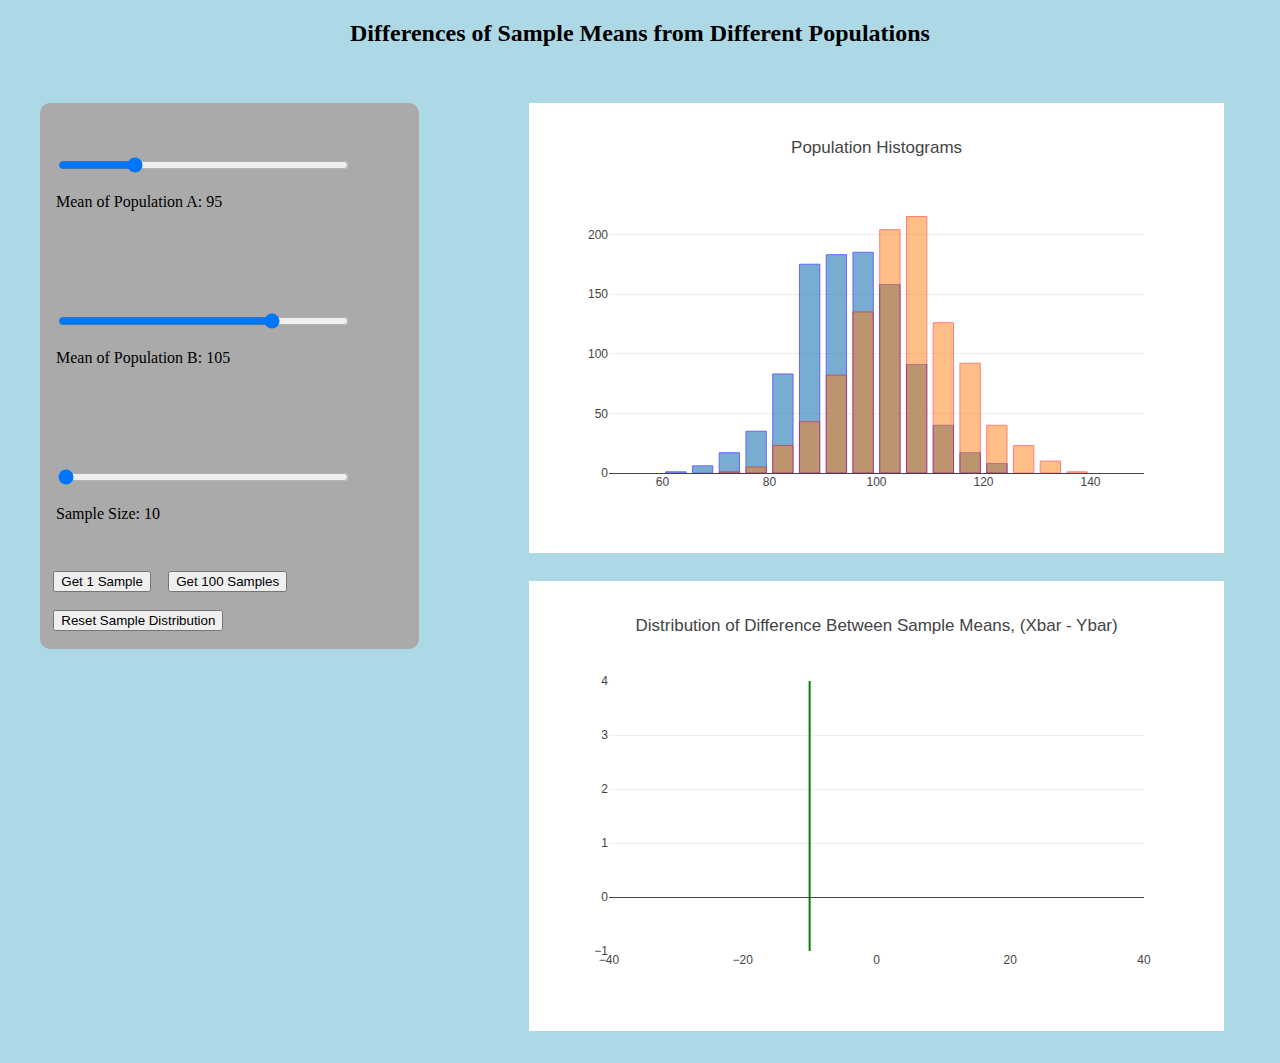
<file: MeanComparisons/index.html>
<!DOCTYPE html>
<html>
    <head>
        <title>Mean Comparison Example</title>
        <script src='https://cdn.plot.ly/plotly-2.8.3.min.js'></script>
        <link rel="stylesheet" href="css/main.css">

        <style>
            
        </style>
    </head>

    <body onload="generateMeans()">
        <h2 id="titleText">Differences of Sample Means from Different Populations</h2>
        <div id="function-block">
            <div id="slideContainer">
                <div id="meanASlider">
                    <input type="range" min="90" max="110" value="95" step="1" class="slider" id="meanASlide" onchange="newSliderValue()">
                    <p class="slider">Mean of Population A: <span id="meanAVal"></span></p>
                </div>
                <div id="meanBSlider">
                    <input type="range" min="90" max="110" value="105" step="1" class="slider" id="meanBSlide" onchange="newSliderValue()">
                    <p class="slider">Mean of Population B: <span id="meanBVal"></span></p>
                </div>
                <div id="differenceSlider">
                    <input type="range" min="10" max="300" value="10" step="10" class="slider" id="diffSlide" onchange="newSliderValue()">
                    <p class="slider">Sample Size: <span id="diffVal"></span></p>
                </div>
            </div>
            <div id="functions">
                <button id="sample1" onclick="createSampleMean(1)">Get 1 Sample</button>
                <button id="sample100" onclick="createSampleMean(100)">Get 100 Samples</button>
                <br><br>
                <button id="resetSamples" onclick="resetSamples()">Reset Sample Distribution</button>
                <br><br>
            </div>
        </div>
        <div id='meansChart'></div>
        <div id='differenceChart'></div>

        <script>
            var populationA = [];       //Population of points for A        
            var populationB = [];       //Population of points for B
            var populationMeanA = 95;   //Slider value of mean for A
            var populationMeanB = 105;  //Slider value of mean for B
            var pickedSamplesA = [];    //Samples selected from population A
            var pickedSamplesB = [];    //Samples selected from population B
            var differenceMeans = [];   //Means samples bassed upon differences in A-B mean differences
            var xVals = [];             //Stores the x cords for graphs
            var numSamples = 0;         //Number of samples generated
            var sampleSliderVal = 10;  //Value for the sample slider
            const totalPopulation = 1000;   //Total amount of values to pick from


            const yVals = [-4,-3.999,-3.998,-3.997,-3.996,-3.995,-3.994,-3.993,-3.992,-3.991,-3.99,-3.989,-3.988,-3.987,-3.986,-3.985,-3.984,-3.983,-3.982,-3.981,-3.98,-3.979,-3.978,-3.977,-3.976,-3.975,-3.974,-3.973,-3.972,-3.971,-3.97,-3.969,-3.968,-3.967,-3.966,-3.965,-3.964,-3.963,-3.962,-3.961,-3.96,-3.959,-3.958,-3.957,-3.956,-3.955,-3.954,-3.953,-3.952,-3.951,-3.95,-3.949,-3.948,-3.947,-3.946,-3.945,-3.944,-3.943,-3.942,-3.941,-3.94,-3.939,-3.938,-3.937,-3.936,-3.935,-3.934,-3.933,-3.932,-3.931,-3.93,-3.929,-3.928,-3.927,-3.926,-3.925,-3.924,-3.923,-3.922,-3.921,-3.92,-3.919,-3.918,-3.917,-3.916,-3.915,-3.914,-3.913,-3.912,-3.911,-3.91,-3.909,-3.908,-3.907,-3.906,-3.905,-3.904,-3.903,-3.902,-3.901,-3.9,-3.899,-3.898,-3.897,-3.896,-3.895,-3.894,-3.893,-3.892,-3.891,-3.89,-3.889,-3.888,-3.887,-3.886,-3.885,-3.884,-3.883,-3.882,-3.881,-3.88,-3.879,-3.878,-3.877,-3.876,-3.875,-3.874,-3.873,-3.872,-3.871,-3.87,-3.869,-3.868,-3.867,-3.866,-3.865,-3.864,-3.863,-3.862,-3.861,-3.86,-3.859,-3.858,-3.857,-3.856,-3.855,-3.854,-3.853,-3.852,-3.851,-3.85,-3.849,-3.848,-3.847,-3.846,-3.845,-3.844,-3.843,-3.842,-3.841,-3.84,-3.839,-3.838,-3.837,-3.836,-3.835,-3.834,-3.833,-3.832,-3.831,-3.83,-3.829,-3.828,-3.827,-3.826,-3.825,-3.824,-3.823,-3.822,-3.821,-3.82,-3.819,-3.818,-3.817,-3.816,-3.815,-3.814,-3.813,-3.812,-3.811,-3.81,-3.809,-3.808,-3.807,-3.806,-3.805,-3.804,-3.803,-3.802,-3.801,-3.8,-3.799,-3.798,-3.797,-3.796,-3.795,-3.794,-3.793,-3.792,-3.791,-3.79,-3.789,-3.788,-3.787,-3.786,-3.785,-3.784,-3.783,-3.782,-3.781,-3.78,-3.779,-3.778,-3.777,-3.776,-3.775,-3.774,-3.773,-3.772,-3.771,-3.77,-3.769,-3.768,-3.767,-3.766,-3.765,-3.764,-3.763,-3.762,-3.761,-3.76,-3.759,-3.758,-3.757,-3.756,-3.755,-3.754,-3.753,-3.752,-3.751,-3.75,-3.749,-3.748,-3.747,-3.746,-3.745,-3.744,-3.743,-3.742,-3.741,-3.74,-3.739,-3.738,-3.737,-3.736,-3.735,-3.734,-3.733,-3.732,-3.731,-3.73,-3.729,-3.728,-3.727,-3.726,-3.725,-3.724,-3.723,-3.722,-3.721,-3.72,-3.719,-3.718,-3.717,-3.716,-3.715,-3.714,-3.713,-3.712,-3.711,-3.71,-3.709,-3.708,-3.707,-3.706,-3.705,-3.704,-3.703,-3.702,-3.701,-3.7,-3.699,-3.698,-3.697,-3.696,-3.695,-3.694,-3.693,-3.692,-3.691,-3.69,-3.689,-3.688,-3.687,-3.686,-3.685,-3.684,-3.683,-3.682,-3.681,-3.68,-3.679,-3.678,-3.677,-3.676,-3.675,-3.674,-3.673,-3.672,-3.671,-3.67,-3.669,-3.668,-3.667,-3.666,-3.665,-3.664,-3.663,-3.662,-3.661,-3.66,-3.659,-3.658,-3.657,-3.656,-3.655,-3.654,-3.653,-3.652,-3.651,-3.65,-3.649,-3.648,-3.647,-3.646,-3.645,-3.644,-3.643,-3.642,-3.641,-3.64,-3.639,-3.638,-3.637,-3.636,-3.635,-3.634,-3.633,-3.632,-3.631,-3.63,-3.629,-3.628,-3.627,-3.626,-3.625,-3.624,-3.623,-3.622,-3.621,-3.62,-3.619,-3.618,-3.617,-3.616,-3.615,-3.614,-3.613,-3.612,-3.611,-3.61,-3.609,-3.608,-3.607,-3.606,-3.605,-3.604,-3.603,-3.602,-3.601,-3.6,-3.599,-3.598,-3.597,-3.596,-3.595,-3.594,-3.593,-3.592,-3.591,-3.59,-3.589,-3.588,-3.587,-3.586,-3.585,-3.584,-3.583,-3.582,-3.581,-3.58,-3.579,-3.578,-3.577,-3.576,-3.575,-3.574,-3.573,-3.572,-3.571,-3.57,-3.569,-3.568,-3.567,-3.566,-3.565,-3.564,-3.563,-3.562,-3.561,-3.56,-3.559,-3.558,-3.557,-3.556,-3.555,-3.554,-3.553,-3.552,-3.551,-3.55,-3.549,-3.548,-3.547,-3.546,-3.545,-3.544,-3.543,-3.542,-3.541,-3.54,-3.539,-3.538,-3.537,-3.536,-3.535,-3.534,-3.533,-3.532,-3.531,-3.53,-3.529,-3.528,-3.527,-3.526,-3.525,-3.524,-3.523,-3.522,-3.521,-3.52,-3.519,-3.518,-3.517,-3.516,-3.515,-3.514,-3.513,-3.512,-3.511,-3.51,-3.509,-3.508,-3.507,-3.506,-3.505,-3.504,-3.503,-3.502,-3.501,-3.5,-3.499,-3.498,-3.497,-3.496,-3.495,-3.494,-3.493,-3.492,-3.491,-3.49,-3.489,-3.488,-3.487,-3.486,-3.485,-3.484,-3.483,-3.482,-3.481,-3.48,-3.479,-3.478,-3.477,-3.476,-3.475,-3.474,-3.473,-3.472,-3.471,-3.47,-3.469,-3.468,-3.467,-3.466,-3.465,-3.464,-3.463,-3.462,-3.461,-3.46,-3.459,-3.458,-3.457,-3.456,-3.455,-3.454,-3.453,-3.452,-3.451,-3.45,-3.449,-3.448,-3.447,-3.446,-3.445,-3.444,-3.443,-3.442,-3.441,-3.44,-3.439,-3.438,-3.437,-3.436,-3.435,-3.434,-3.433,-3.432,-3.431,-3.43,-3.429,-3.428,-3.427,-3.426,-3.425,-3.424,-3.423,-3.422,-3.421,-3.42,-3.419,-3.418,-3.417,-3.416,-3.415,-3.414,-3.413,-3.412,-3.411,-3.41,-3.409,-3.408,-3.407,-3.406,-3.405,-3.404,-3.403,-3.402,-3.401,-3.4,-3.399,-3.398,-3.397,-3.396,-3.395,-3.394,-3.393,-3.392,-3.391,-3.39,-3.389,-3.388,-3.387,-3.386,-3.385,-3.384,-3.383,-3.382,-3.381,-3.38,-3.379,-3.378,-3.377,-3.376,-3.375,-3.374,-3.373,-3.372,-3.371,-3.37,-3.369,-3.368,-3.367,-3.366,-3.365,-3.364,-3.363,-3.362,-3.361,-3.36,-3.359,-3.358,-3.357,-3.356,-3.355,-3.354,-3.353,-3.352,-3.351,-3.35,-3.349,-3.348,-3.347,-3.346,-3.345,-3.344,-3.343,-3.342,-3.341,-3.34,-3.339,-3.338,-3.337,-3.336,-3.335,-3.334,-3.333,-3.332,-3.331,-3.33,-3.329,-3.328,-3.327,-3.326,-3.325,-3.324,-3.323,-3.322,-3.321,-3.32,-3.319,-3.318,-3.317,-3.316,-3.315,-3.314,-3.313,-3.312,-3.311,-3.31,-3.309,-3.308,-3.307,-3.306,-3.305,-3.304,-3.303,-3.302,-3.301,-3.3,-3.299,-3.298,-3.297,-3.296,-3.295,-3.294,-3.293,-3.292,-3.291,-3.29,-3.289,-3.288,-3.287,-3.286,-3.285,-3.284,-3.283,-3.282,-3.281,-3.28,-3.279,-3.278,-3.277,-3.276,-3.275,-3.274,-3.273,-3.272,-3.271,-3.27,-3.269,-3.268,-3.267,-3.266,-3.265,-3.264,-3.263,-3.262,-3.261,-3.26,-3.259,-3.258,-3.257,-3.256,-3.255,-3.254,-3.253,-3.252,-3.251,-3.25,-3.249,-3.248,-3.247,-3.246,-3.245,-3.244,-3.243,-3.242,-3.241,-3.24,-3.239,-3.238,-3.237,-3.236,-3.235,-3.234,-3.233,-3.232,-3.231,-3.23,-3.229,-3.228,-3.227,-3.226,-3.225,-3.224,-3.223,-3.222,-3.221,-3.22,-3.219,-3.218,-3.217,-3.216,-3.215,-3.214,-3.213,-3.212,-3.211,-3.21,-3.209,-3.208,-3.207,-3.206,-3.205,-3.204,-3.203,-3.202,-3.201,-3.2,-3.199,-3.198,-3.197,-3.196,-3.195,-3.194,-3.193,-3.192,-3.191,-3.19,-3.189,-3.188,-3.187,-3.186,-3.185,-3.184,-3.183,-3.182,-3.181,-3.18,-3.179,-3.178,-3.177,-3.176,-3.175,-3.174,-3.173,-3.172,-3.171,-3.17,-3.169,-3.168,-3.167,-3.166,-3.165,-3.164,-3.163,-3.162,-3.161,-3.16,-3.159,-3.158,-3.157,-3.156,-3.155,-3.154,-3.153,-3.152,-3.151,-3.15,-3.149,-3.148,-3.147,-3.146,-3.145,-3.144,-3.143,-3.142,-3.141,-3.14,-3.139,-3.138,-3.137,-3.136,-3.135,-3.134,-3.133,-3.132,-3.131,-3.13,-3.129,-3.128,-3.127,-3.126,-3.125,-3.124,-3.123,-3.122,-3.121,-3.12,-3.119,-3.118,-3.117,-3.116,-3.115,-3.114,-3.113,-3.112,-3.111,-3.11,-3.109,-3.108,-3.107,-3.106,-3.105,-3.104,-3.103,-3.102,-3.101,-3.1,-3.099,-3.098,-3.097,-3.096,-3.095,-3.094,-3.093,-3.092,-3.091,-3.09,-3.089,-3.088,-3.087,-3.086,-3.085,-3.084,-3.083,-3.082,-3.081,-3.08,-3.079,-3.078,-3.077,-3.076,-3.075,-3.074,-3.073,-3.072,-3.071,-3.07,-3.069,-3.068,-3.067,-3.066,-3.065,-3.064,-3.063,-3.062,-3.061,-3.06,-3.059,-3.058,-3.057,-3.056,-3.055,-3.054,-3.053,-3.052,-3.051,-3.05,-3.049,-3.048,-3.047,-3.046,-3.045,-3.044,-3.043,-3.042,-3.041,-3.04,-3.039,-3.038,-3.037,-3.036,-3.035,-3.034,-3.033,-3.032,-3.031,-3.03,-3.029,-3.028,-3.027,-3.026,-3.025,-3.024,-3.023,-3.022,-3.021,-3.02,-3.019,-3.018,-3.017,-3.016,-3.015,-3.014,-3.013,-3.012,-3.011,-3.01,-3.009,-3.008,-3.007,-3.006,-3.005,-3.004,-3.003,-3.002,-3.001,-3,-2.999,-2.998,-2.997,-2.996,-2.995,-2.994,-2.993,-2.992,-2.991,-2.99,-2.989,-2.988,-2.987,-2.986,-2.985,-2.984,-2.983,-2.982,-2.981,-2.98,-2.979,-2.978,-2.977,-2.976,-2.975,-2.974,-2.973,-2.972,-2.971,-2.97,-2.969,-2.968,-2.967,-2.966,-2.965,-2.964,-2.963,-2.962,-2.961,-2.96,-2.959,-2.958,-2.957,-2.956,-2.955,-2.954,-2.953,-2.952,-2.951,-2.95,-2.949,-2.948,-2.947,-2.946,-2.945,-2.944,-2.943,-2.942,-2.941,-2.94,-2.939,-2.938,-2.937,-2.936,-2.935,-2.934,-2.933,-2.932,-2.931,-2.93,-2.929,-2.928,-2.927,-2.926,-2.925,-2.924,-2.923,-2.922,-2.921,-2.92,-2.919,-2.918,-2.917,-2.916,-2.915,-2.914,-2.913,-2.912,-2.911,-2.91,-2.909,-2.908,-2.907,-2.906,-2.905,-2.904,-2.903,-2.902,-2.901,-2.9,-2.899,-2.898,-2.897,-2.896,-2.895,-2.894,-2.893,-2.892,-2.891,-2.89,-2.889,-2.888,-2.887,-2.886,-2.885,-2.884,-2.883,-2.882,-2.881,-2.88,-2.879,-2.878,-2.877,-2.876,-2.875,-2.874,-2.873,-2.872,-2.871,-2.87,-2.869,-2.868,-2.867,-2.866,-2.865,-2.864,-2.863,-2.862,-2.861,-2.86,-2.859,-2.858,-2.857,-2.856,-2.855,-2.854,-2.853,-2.852,-2.851,-2.85,-2.849,-2.848,-2.847,-2.846,-2.845,-2.844,-2.843,-2.842,-2.841,-2.84,-2.839,-2.838,-2.837,-2.836,-2.835,-2.834,-2.833,-2.832,-2.831,-2.83,-2.829,-2.828,-2.827,-2.826,-2.825,-2.824,-2.823,-2.822,-2.821,-2.82,-2.819,-2.818,-2.817,-2.816,-2.815,-2.814,-2.813,-2.812,-2.811,-2.81,-2.809,-2.808,-2.807,-2.806,-2.805,-2.804,-2.803,-2.802,-2.801,-2.8,-2.799,-2.798,-2.797,-2.796,-2.795,-2.794,-2.793,-2.792,-2.791,-2.79,-2.789,-2.788,-2.787,-2.786,-2.785,-2.784,-2.783,-2.782,-2.781,-2.78,-2.779,-2.778,-2.777,-2.776,-2.775,-2.774,-2.773,-2.772,-2.771,-2.77,-2.769,-2.768,-2.767,-2.766,-2.765,-2.764,-2.763,-2.762,-2.761,-2.76,-2.759,-2.758,-2.757,-2.756,-2.755,-2.754,-2.753,-2.752,-2.751,-2.75,-2.749,-2.748,-2.747,-2.746,-2.745,-2.744,-2.743,-2.742,-2.741,-2.74,-2.739,-2.738,-2.737,-2.736,-2.735,-2.734,-2.733,-2.732,-2.731,-2.73,-2.729,-2.728,-2.727,-2.726,-2.725,-2.724,-2.723,-2.722,-2.721,-2.72,-2.719,-2.718,-2.717,-2.716,-2.715,-2.714,-2.713,-2.712,-2.711,-2.71,-2.709,-2.708,-2.707,-2.706,-2.705,-2.704,-2.703,-2.702,-2.701,-2.7,-2.699,-2.698,-2.697,-2.696,-2.695,-2.694,-2.693,-2.692,-2.691,-2.69,-2.689,-2.688,-2.687,-2.686,-2.685,-2.684,-2.683,-2.682,-2.681,-2.68,-2.679,-2.678,-2.677,-2.676,-2.675,-2.674,-2.673,-2.672,-2.671,-2.67,-2.669,-2.668,-2.667,-2.666,-2.665,-2.664,-2.663,-2.662,-2.661,-2.66,-2.659,-2.658,-2.657,-2.656,-2.655,-2.654,-2.653,-2.652,-2.651,-2.65,-2.649,-2.648,-2.647,-2.646,-2.645,-2.644,-2.643,-2.642,-2.641,-2.64,-2.639,-2.638,-2.637,-2.636,-2.635,-2.634,-2.633,-2.632,-2.631,-2.63,-2.629,-2.628,-2.627,-2.626,-2.625,-2.624,-2.623,-2.622,-2.621,-2.62,-2.619,-2.618,-2.617,-2.616,-2.615,-2.614,-2.613,-2.612,-2.611,-2.61,-2.609,-2.608,-2.607,-2.606,-2.605,-2.604,-2.603,-2.602,-2.601,-2.6,-2.599,-2.598,-2.597,-2.596,-2.595,-2.594,-2.593,-2.592,-2.591,-2.59,-2.589,-2.588,-2.587,-2.586,-2.585,-2.584,-2.583,-2.582,-2.581,-2.58,-2.579,-2.578,-2.577,-2.576,-2.575,-2.574,-2.573,-2.572,-2.571,-2.57,-2.569,-2.568,-2.567,-2.566,-2.565,-2.564,-2.563,-2.562,-2.561,-2.56,-2.559,-2.558,-2.557,-2.556,-2.555,-2.554,
            -2.553,-2.552,-2.551,-2.55,-2.549,-2.548,-2.547,-2.546,-2.545,-2.544,-2.543,-2.542,-2.541,-2.54,-2.539,-2.538,-2.537,-2.536,-2.535,-2.534,-2.533,-2.532,-2.531,-2.53,-2.529,-2.528,-2.527,-2.526,-2.525,-2.524,-2.523,-2.522,-2.521,-2.52,-2.519,-2.518,-2.517,-2.516,-2.515,-2.514,-2.513,-2.512,-2.511,-2.51,-2.509,-2.508,-2.507,-2.506,-2.505,-2.504,-2.503,-2.502,-2.501,-2.5,-2.499,-2.498,-2.497,-2.496,-2.495,-2.494,-2.493,-2.492,-2.491,-2.49,-2.489,-2.488,-2.487,-2.486,-2.485,-2.484,-2.483,-2.482,-2.481,-2.48,-2.479,-2.478,-2.477,-2.476,-2.475,-2.474,-2.473,-2.472,-2.471,-2.47,-2.469,-2.468,-2.467,-2.466,-2.465,-2.464,-2.463,-2.462,-2.461,-2.46,-2.459,-2.458,-2.457,-2.456,-2.455,-2.454,-2.453,-2.452,-2.451,-2.45,-2.449,-2.448,-2.447,-2.446,-2.445,-2.444,-2.443,-2.442,-2.441,-2.44,-2.439,-2.438,-2.437,-2.436,-2.435,-2.434,-2.433,-2.432,-2.431,-2.43,-2.429,-2.428,-2.427,-2.426,-2.425,-2.424,-2.423,-2.422,-2.421,-2.42,-2.419,-2.418,-2.417,-2.416,-2.415,-2.414,-2.413,-2.412,-2.411,-2.41,-2.409,-2.408,-2.407,-2.406,-2.405,-2.404,-2.403,-2.402,-2.401,-2.4,-2.399,-2.398,-2.397,-2.396,-2.395,-2.394,-2.393,-2.392,-2.391,-2.39,-2.389,-2.388,-2.387,-2.386,-2.385,-2.384,-2.383,-2.382,-2.381,-2.38,-2.379,-2.378,-2.377,-2.376,-2.375,-2.374,-2.373,-2.372,-2.371,-2.37,-2.369,-2.368,-2.367,-2.366,-2.365,-2.364,-2.363,-2.362,-2.361,-2.36,-2.359,-2.358,-2.357,-2.356,-2.355,-2.354,-2.353,-2.352,-2.351,-2.35,-2.349,-2.348,-2.347,-2.346,-2.345,-2.344,-2.343,-2.342,-2.341,-2.34,-2.339,-2.338,-2.337,-2.336,-2.335,-2.334,-2.333,-2.332,-2.331,-2.33,-2.329,-2.328,-2.327,-2.326,-2.325,-2.324,-2.323,-2.322,-2.321,-2.32,-2.319,-2.318,-2.317,-2.316,-2.315,-2.314,-2.313,-2.312,-2.311,-2.31,-2.309,-2.308,-2.307,-2.306,-2.305,-2.304,-2.303,-2.302,-2.301,-2.3,-2.299,-2.298,-2.297,-2.296,-2.295,-2.294,-2.293,-2.292,-2.291,-2.29,-2.289,-2.288,-2.287,-2.286,-2.285,-2.284,-2.283,-2.282,-2.281,-2.28,-2.279,-2.278,-2.277,-2.276,-2.275,-2.274,-2.273,-2.272,-2.271,-2.27,-2.269,-2.268,-2.267,-2.266,-2.265,-2.264,-2.263,-2.262,-2.261,-2.26,-2.259,-2.258,-2.257,-2.256,-2.255,-2.254,-2.253,-2.252,-2.251,-2.25,-2.249,-2.248,-2.247,-2.246,-2.245,-2.244,-2.243,-2.242,-2.241,-2.24,-2.239,-2.238,-2.237,-2.236,-2.235,-2.234,-2.233,-2.232,-2.231,-2.23,-2.229,-2.228,-2.227,-2.226,-2.225,-2.224,-2.223,-2.222,-2.221,-2.22,-2.219,-2.218,-2.217,-2.216,-2.215,-2.214,-2.213,-2.212,-2.211,-2.21,-2.209,-2.208,-2.207,-2.206,-2.205,-2.204,-2.203,-2.202,-2.201,-2.2,-2.199,-2.198,-2.197,-2.196,-2.195,-2.194,-2.193,-2.192,-2.191,-2.19,-2.189,-2.188,-2.187,-2.186,-2.185,-2.184,-2.183,-2.182,-2.181,-2.18,-2.179,-2.178,-2.177,-2.176,-2.175,-2.174,-2.173,-2.172,-2.171,-2.17,-2.169,-2.168,-2.167,-2.166,-2.165,-2.164,-2.163,-2.162,-2.161,-2.16,-2.159,-2.158,-2.157,-2.156,-2.155,-2.154,-2.153,-2.152,-2.151,-2.15,-2.149,-2.148,-2.147,-2.146,-2.145,-2.144,-2.143,-2.142,-2.141,-2.14,-2.139,-2.138,-2.137,-2.136,-2.135,-2.134,-2.133,-2.132,-2.131,-2.13,-2.129,-2.128,-2.127,-2.126,-2.125,-2.124,-2.123,-2.122,-2.121,-2.12,-2.119,-2.118,-2.117,-2.116,-2.115,-2.114,-2.113,-2.112,-2.111,-2.11,-2.109,-2.108,-2.107,-2.106,-2.105,-2.104,-2.103,-2.102,-2.101,-2.1,-2.099,-2.098,-2.097,-2.096,-2.095,-2.094,-2.093,-2.092,-2.091,-2.09,-2.089,-2.088,-2.087,-2.086,-2.085,-2.084,-2.083,-2.082,-2.081,-2.08,-2.079,-2.078,-2.077,-2.076,-2.075,-2.074,-2.073,-2.072,-2.071,-2.07,-2.069,-2.068,-2.067,-2.066,-2.065,-2.064,-2.063,-2.062,-2.061,-2.06,-2.059,-2.058,-2.057,-2.056,-2.055,-2.054,-2.053,-2.052,-2.051,-2.05,-2.049,-2.048,-2.047,-2.046,-2.045,-2.044,-2.043,-2.042,-2.041,-2.04,-2.039,-2.038,-2.037,-2.036,-2.035,-2.034,-2.033,-2.032,-2.031,-2.03,-2.029,-2.028,-2.027,-2.026,-2.025,-2.024,-2.023,-2.022,-2.021,-2.02,-2.019,-2.018,-2.017,-2.016,-2.015,-2.014,-2.013,-2.012,-2.011,-2.01,-2.009,-2.008,-2.007,-2.006,-2.005,-2.004,-2.003,-2.002,-2.001,-2,-1.999,-1.998,-1.997,-1.996,-1.995,-1.994,-1.993,-1.992,-1.991,-1.99,-1.989,-1.988,-1.987,-1.986,-1.985,-1.984,-1.983,-1.982,-1.981,-1.98,-1.979,-1.978,-1.977,-1.976,-1.975,-1.974,-1.973,-1.972,-1.971,-1.97,-1.969,-1.968,-1.967,-1.966,-1.965,-1.964,-1.963,-1.962,-1.961,-1.96,-1.959,-1.958,-1.957,-1.956,-1.955,-1.954,-1.953,-1.952,-1.951,-1.95,-1.949,-1.948,-1.947,-1.946,-1.945,-1.944,-1.943,-1.942,-1.941,-1.94,-1.939,-1.938,-1.937,-1.936,-1.935,-1.934,-1.933,-1.932,-1.931,-1.93,-1.929,-1.928,-1.927,-1.926,-1.925,-1.924,-1.923,-1.922,-1.921,-1.92,-1.919,-1.918,-1.917,-1.916,-1.915,-1.914,-1.913,-1.912,-1.911,-1.91,-1.909,-1.908,-1.907,-1.906,-1.905,-1.904,-1.903,-1.902,-1.901,-1.9,-1.899,-1.898,-1.897,-1.896,-1.895,-1.894,-1.893,-1.892,-1.891,-1.89,-1.889,-1.888,-1.887,-1.886,-1.885,-1.884,-1.883,-1.882,-1.881,-1.88,-1.879,-1.878,-1.877,-1.876,-1.875,-1.874,-1.873,-1.872,-1.871,-1.87,-1.869,-1.868,-1.867,-1.866,-1.865,-1.864,-1.863,-1.862,-1.861,-1.86,-1.859,-1.858,-1.857,-1.856,-1.855,-1.854,-1.853,-1.852,-1.851,-1.85,-1.849,-1.848,-1.847,-1.846,-1.845,-1.844,-1.843,-1.842,-1.841,-1.84,-1.839,-1.838,-1.837,-1.836,-1.835,-1.834,-1.833,-1.832,-1.831,-1.83,-1.829,-1.828,-1.827,-1.826,-1.825,-1.824,-1.823,-1.822,-1.821,-1.82,-1.819,-1.818,-1.817,-1.816,-1.815,-1.814,-1.813,-1.812,-1.811,-1.81,-1.809,-1.808,-1.807,-1.806,-1.805,-1.804,-1.803,-1.802,-1.801,-1.8,-1.799,-1.798,-1.797,-1.796,-1.795,-1.794,-1.793,-1.792,-1.791,-1.79,-1.789,-1.788,-1.787,-1.786,-1.785,-1.784,-1.783,-1.782,-1.781,-1.78,-1.779,-1.778,-1.777,-1.776,-1.775,-1.774,-1.773,-1.772,-1.771,-1.77,-1.769,-1.768,-1.767,-1.766,-1.765,-1.764,-1.763,-1.762,-1.761,-1.76,-1.759,-1.758,-1.757,-1.756,-1.755,-1.754,-1.753,-1.752,-1.751,-1.75,-1.749,-1.748,-1.747,-1.746,-1.745,-1.744,-1.743,-1.742,-1.741,-1.74,-1.739,-1.738,-1.737,-1.736,-1.735,-1.734,-1.733,-1.732,-1.731,-1.73,-1.729,-1.728,-1.727,-1.726,-1.725,-1.724,-1.723,-1.722,-1.721,-1.72,-1.719,-1.718,-1.717,-1.716,-1.715,-1.714,-1.713,-1.712,-1.711,-1.71,-1.709,-1.708,-1.707,-1.706,-1.705,-1.704,-1.703,-1.702,-1.701,-1.7,-1.699,-1.698,-1.697,-1.696,-1.695,-1.694,-1.693,-1.692,-1.691,-1.69,-1.689,-1.688,-1.687,-1.686,-1.685,-1.684,-1.683,-1.682,-1.681,-1.68,-1.679,-1.678,-1.677,-1.676,-1.675,-1.674,-1.673,-1.672,-1.671,-1.67,-1.669,-1.668,-1.667,-1.666,-1.665,-1.664,-1.663,-1.662,-1.661,-1.66,-1.659,-1.658,-1.657,-1.656,-1.655,-1.654,-1.653,-1.652,-1.651,-1.65,-1.649,-1.648,-1.647,-1.646,-1.645,-1.644,-1.643,-1.642,-1.641,-1.64,-1.639,-1.638,-1.637,-1.636,-1.635,-1.634,-1.633,-1.632,-1.631,-1.63,-1.629,-1.628,-1.627,-1.626,-1.625,-1.624,-1.623,-1.622,-1.621,-1.62,-1.619,-1.618,-1.617,-1.616,-1.615,-1.614,-1.613,-1.612,-1.611,-1.61,-1.609,-1.608,-1.607,-1.606,-1.605,-1.604,-1.603,-1.602,-1.601,-1.6,-1.599,-1.598,-1.597,-1.596,-1.595,-1.594,-1.593,-1.592,-1.591,-1.59,-1.589,-1.588,-1.587,-1.586,-1.585,-1.584,-1.583,-1.582,-1.581,-1.58,-1.579,-1.578,-1.577,-1.576,-1.575,-1.574,-1.573,-1.572,-1.571,-1.57,-1.569,-1.568,-1.567,-1.566,-1.565,-1.564,-1.563,-1.562,-1.561,-1.56,-1.559,-1.558,-1.557,-1.556,-1.555,-1.554,-1.553,-1.552,-1.551,-1.55,-1.549,-1.548,-1.547,-1.546,-1.545,-1.544,-1.543,-1.542,-1.541,-1.54,-1.539,-1.538,-1.537,-1.536,-1.535,-1.534,-1.533,-1.532,-1.531,-1.53,-1.529,-1.528,-1.527,-1.526,-1.525,-1.524,-1.523,-1.522,-1.521,-1.52,-1.519,-1.518,-1.517,-1.516,-1.515,-1.514,-1.513,-1.512,-1.511,-1.51,-1.509,-1.508,-1.507,-1.506,-1.505,-1.504,-1.503,-1.502,-1.501,-1.5,-1.499,-1.498,-1.497,-1.496,-1.495,-1.494,-1.493,-1.492,-1.491,-1.49,-1.489,-1.488,-1.487,-1.486,-1.485,-1.484,-1.483,-1.482,-1.481,-1.48,-1.479,-1.478,-1.477,-1.476,-1.475,-1.474,-1.473,-1.472,-1.471,-1.47,-1.469,-1.468,-1.467,-1.466,-1.465,-1.464,-1.463,-1.462,-1.461,-1.46,-1.459,-1.458,-1.457,-1.456,-1.455,-1.454,-1.453,-1.452,-1.451,-1.45,-1.449,-1.448,-1.447,-1.446,-1.445,-1.444,-1.443,-1.442,-1.441,-1.44,-1.439,-1.438,-1.437,-1.436,-1.435,-1.434,-1.433,-1.432,-1.431,-1.43,-1.429,-1.428,-1.427,-1.426,-1.425,-1.424,-1.423,-1.422,-1.421,-1.42,-1.419,-1.418,-1.417,-1.416,-1.415,-1.414,-1.413,-1.412,-1.411,-1.41,-1.409,-1.408,-1.407,-1.406,-1.405,-1.404,-1.403,-1.402,-1.401,-1.4,-1.399,-1.398,-1.397,-1.396,-1.395,-1.394,-1.393,-1.392,-1.391,-1.39,-1.389,-1.388,-1.387,-1.386,-1.385,-1.384,-1.383,-1.382,-1.381,-1.38,-1.379,-1.378,-1.377,-1.376,-1.375,-1.374,-1.373,-1.372,-1.371,-1.37,-1.369,-1.368,-1.367,-1.366,-1.365,-1.364,-1.363,-1.362,-1.361,-1.36,-1.359,-1.358,-1.357,-1.356,-1.355,-1.354,-1.353,-1.352,-1.351,-1.35,-1.349,-1.348,-1.347,-1.346,-1.345,-1.344,-1.343,-1.342,-1.341,-1.34,-1.339,-1.338,-1.337,-1.336,-1.335,-1.334,-1.333,-1.332,-1.331,-1.33,-1.329,-1.328,-1.327,-1.326,-1.325,-1.324,-1.323,-1.322,-1.321,-1.32,-1.319,-1.318,-1.317,-1.316,-1.315,-1.314,-1.313,-1.312,-1.311,-1.31,-1.309,-1.308,-1.307,-1.306,-1.305,-1.304,-1.303,-1.302,-1.301,-1.3,-1.299,-1.298,-1.297,-1.296,-1.295,-1.294,-1.293,-1.292,-1.291,-1.29,-1.289,-1.288,-1.287,-1.286,-1.285,-1.284,-1.283,-1.282,-1.281,-1.28,-1.279,-1.278,-1.277,-1.276,-1.275,-1.274,-1.273,-1.272,-1.271,-1.27,-1.269,-1.268,-1.267,-1.266,-1.265,-1.264,-1.263,-1.262,-1.261,-1.26,-1.259,-1.258,-1.257,-1.256,-1.255,-1.254,-1.253,-1.252,-1.251,-1.25,-1.249,-1.248,-1.247,-1.246,-1.245,-1.244,-1.243,-1.242,-1.241,-1.24,-1.239,-1.238,-1.237,-1.236,-1.235,-1.234,-1.233,-1.232,-1.231,-1.23,-1.229,-1.228,-1.227,-1.226,-1.225,-1.224,-1.223,-1.222,-1.221,-1.22,-1.219,-1.218,-1.217,-1.216,-1.215,-1.214,-1.213,-1.212,-1.211,-1.21,-1.209,-1.208,-1.207,-1.206,-1.205,-1.204,-1.203,-1.202,-1.201,-1.2,-1.199,-1.198,-1.197,-1.196,-1.195,-1.194,-1.193,-1.192,-1.191,-1.19,-1.189,-1.188,-1.187,-1.186,-1.185,-1.184,-1.183,-1.182,-1.181,-1.18,-1.179,-1.178,-1.177,-1.176,-1.175,-1.174,-1.173,-1.172,-1.171,-1.17,-1.169,-1.168,-1.167,-1.166,-1.165,-1.164,-1.163,-1.162,-1.161,-1.16,-1.159,-1.158,-1.157,-1.156,-1.155,-1.154,-1.153,-1.152,-1.151,-1.15,-1.149,-1.148,-1.147,-1.146,-1.145,-1.144,-1.143,-1.142,-1.141,-1.14,-1.139,-1.138,-1.137,-1.136,-1.135,-1.134,-1.133,-1.132,-1.131,-1.13,-1.129,-1.128,-1.127,-1.126,-1.125,-1.124,-1.123,-1.122,-1.121,-1.12,-1.119,-1.118,-1.117,-1.116,-1.115,-1.114,-1.113,-1.112,-1.111,-1.11,-1.109,-1.108,-1.107,-1.106,
            -1.105,-1.104,-1.103,-1.102,-1.101,-1.1,-1.099,-1.098,-1.097,-1.096,-1.095,-1.094,-1.093,-1.092,-1.091,-1.09,-1.089,-1.088,-1.087,-1.086,-1.085,-1.084,-1.083,-1.082,-1.081,-1.08,-1.079,-1.078,-1.077,-1.076,-1.075,-1.074,-1.073,-1.072,-1.071,-1.07,-1.069,-1.068,-1.067,-1.066,-1.065,-1.064,-1.063,-1.062,-1.061,-1.06,-1.059,-1.058,-1.057,-1.056,-1.055,-1.054,-1.053,-1.052,-1.051,-1.05,-1.049,-1.048,-1.047,-1.046,-1.045,-1.044,-1.043,-1.042,-1.041,-1.04,-1.039,-1.038,-1.037,-1.036,-1.035,-1.034,-1.033,-1.032,-1.031,-1.03,-1.029,-1.028,-1.027,-1.026,-1.025,-1.024,-1.023,-1.022,-1.021,-1.02,-1.019,-1.018,-1.017,-1.016,-1.015,-1.014,-1.013,-1.012,-1.011,-1.01,-1.009,-1.008,-1.007,-1.006,-1.005,-1.004,-1.003,-1.002,-1.001,-1,-0.999,-0.998,-0.997,-0.996,-0.995,-0.994,-0.993,-0.992,-0.991,-0.99,-0.989,-0.988,-0.987,-0.986,-0.985,-0.984,-0.983,-0.982,-0.981,-0.98,-0.979,-0.978,-0.977,-0.976,-0.975,-0.974,-0.973,-0.972,-0.971,-0.97,-0.969,-0.968,-0.967,-0.966,-0.965,-0.964,-0.963,-0.962,-0.961,-0.96,-0.959,-0.958,-0.957,-0.956,-0.955,-0.954,-0.953,-0.952,-0.951,-0.95,-0.949,-0.948,-0.947,-0.946,-0.945,-0.944,-0.943,-0.942,-0.941,-0.94,-0.939,-0.938,-0.937,-0.936,-0.935,-0.934,-0.933,-0.932,-0.931,-0.93,-0.929,-0.928,-0.927,-0.926,-0.925,-0.924,-0.923,-0.922,-0.921,-0.92,-0.919,-0.918,-0.917,-0.916,-0.915,-0.914,-0.913,-0.912,-0.911,-0.91,-0.909,-0.908,-0.907,-0.906,-0.905,-0.904,-0.903,-0.902,-0.901,-0.9,-0.899,-0.898,-0.897,-0.896,-0.895,-0.894,-0.893,-0.892,-0.891,-0.89,-0.889,-0.888,-0.887,-0.886,-0.885,-0.884,-0.883,-0.882,-0.881,-0.88,-0.879,-0.878,-0.877,-0.876,-0.875,-0.874,-0.873,-0.872,-0.871,-0.87,-0.869,-0.868,-0.867,-0.866,-0.865,-0.864,-0.863,-0.862,-0.861,-0.86,-0.859,-0.858,-0.857,-0.856,-0.855,-0.854,-0.853,-0.852,-0.851,-0.85,-0.849,-0.848,-0.847,-0.846,-0.845,-0.844,-0.843,-0.842,-0.841,-0.84,-0.839,-0.838,-0.837,-0.836,-0.835,-0.834,-0.833,-0.832,-0.831,-0.83,-0.829,-0.828,-0.827,-0.826,-0.825,-0.824,-0.823,-0.822,-0.821,-0.82,-0.819,-0.818,-0.817,-0.816,-0.815,-0.814,-0.813,-0.812,-0.811,-0.81,-0.809,-0.808,-0.807,-0.806,-0.805,-0.804,-0.803,-0.802,-0.801,-0.8,-0.799,-0.798,-0.797,-0.796,-0.795,-0.794,-0.793,-0.792,-0.791,-0.79,-0.789,-0.788,-0.787,-0.786,-0.785,-0.784,-0.783,-0.782,-0.781,-0.78,-0.779,-0.778,-0.777,-0.776,-0.775,-0.774,-0.773,-0.772,-0.771,-0.77,-0.769,-0.768,-0.767,-0.766,-0.765,-0.764,-0.763,-0.762,-0.761,-0.76,-0.759,-0.758,-0.757,-0.756,-0.755,-0.754,-0.753,-0.752,-0.751,-0.75,-0.749,-0.748,-0.747,-0.746,-0.745,-0.744,-0.743,-0.742,-0.741,-0.74,-0.739,-0.738,-0.737,-0.736,-0.735,-0.734,-0.733,-0.732,-0.731,-0.73,-0.729,-0.728,-0.727,-0.726,-0.725,-0.724,-0.723,-0.722,-0.721,-0.72,-0.719,-0.718,-0.717,-0.716,-0.715,-0.714,-0.713,-0.712,-0.711,-0.71,-0.709,-0.708,-0.707,-0.706,-0.705,-0.704,-0.703,-0.702,-0.701,-0.7,-0.699,-0.698,-0.697,-0.696,-0.695,-0.694,-0.693,-0.692,-0.691,-0.69,-0.689,-0.688,-0.687,-0.686,-0.685,-0.684,-0.683,-0.682,-0.681,-0.68,-0.679,-0.678,-0.677,-0.676,-0.675,-0.674,-0.673,-0.672,-0.671,-0.67,-0.669,-0.668,-0.667,-0.666,-0.665,-0.664,-0.663,-0.662,-0.661,-0.66,-0.659,-0.658,-0.657,-0.656,-0.655,-0.654,-0.653,-0.652,-0.651,-0.65,-0.649,-0.648,-0.647,-0.646,-0.645,-0.644,-0.643,-0.642,-0.641,-0.64,-0.639,-0.638,-0.637,-0.636,-0.635,-0.634,-0.633,-0.632,-0.631,-0.63,-0.629,-0.628,-0.627,-0.626,-0.625,-0.624,-0.623,-0.622,-0.621,-0.62,-0.619,-0.618,-0.617,-0.616,-0.615,-0.614,-0.613,-0.612,-0.611,-0.61,-0.609,-0.608,-0.607,-0.606,-0.605,-0.604,-0.603,-0.602,-0.601,-0.6,-0.599,-0.598,-0.597,-0.596,-0.595,-0.594,-0.593,-0.592,-0.591,-0.59,-0.589,-0.588,-0.587,-0.586,-0.585,-0.584,-0.583,-0.582,-0.581,-0.58,-0.579,-0.578,-0.577,-0.576,-0.575,-0.574,-0.573,-0.572,-0.571,-0.57,-0.569,-0.568,-0.567,-0.566,-0.565,-0.564,-0.563,-0.562,-0.561,-0.56,-0.559,-0.558,-0.557,-0.556,-0.555,-0.554,-0.553,-0.552,-0.551,-0.55,-0.549,-0.548,-0.547,-0.546,-0.545,-0.544,-0.543,-0.542,-0.541,-0.54,-0.539,-0.538,-0.537,-0.536,-0.535,-0.534,-0.533,-0.532,-0.531,-0.53,-0.529,-0.528,-0.527,-0.526,-0.525,-0.524,-0.523,-0.522,-0.521,-0.52,-0.519,-0.518,-0.517,-0.516,-0.515,-0.514,-0.513,-0.512,-0.511,-0.51,-0.509,-0.508,-0.507,-0.506,-0.505,-0.504,-0.503,-0.502,-0.501,-0.5,-0.499,-0.498,-0.497,-0.496,-0.495,-0.494,-0.493,-0.492,-0.491,-0.49,-0.489,-0.488,-0.487,-0.486,-0.485,-0.484,-0.483,-0.482,-0.481,-0.48,-0.479,-0.478,-0.477,-0.476,-0.475,-0.474,-0.473,-0.472,-0.471,-0.47,-0.469,-0.468,-0.467,-0.466,-0.465,-0.464,-0.463,-0.462,-0.461,-0.46,-0.459,-0.458,-0.457,-0.456,-0.455,-0.454,-0.453,-0.452,-0.451,-0.45,-0.449,-0.448,-0.447,-0.446,-0.445,-0.444,-0.443,-0.442,-0.441,-0.44,-0.439,-0.438,-0.437,-0.436,-0.435,-0.434,-0.433,-0.432,-0.431,-0.43,-0.429,-0.428,-0.427,-0.426,-0.425,-0.424,-0.423,-0.422,-0.421,-0.42,-0.419,-0.418,-0.417,-0.416,-0.415,-0.414,-0.413,-0.412,-0.411,-0.41,-0.409,-0.408,-0.407,-0.406,-0.405,-0.404,-0.403,-0.402,-0.401,-0.4,-0.399,-0.398,-0.397,-0.396,-0.395,-0.394,-0.393,-0.392,-0.391,-0.39,-0.389,-0.388,-0.387,-0.386,-0.385,-0.384,-0.383,-0.382,-0.381,-0.38,-0.379,-0.378,-0.377,-0.376,-0.375,-0.374,-0.373,-0.372,-0.371,-0.37,-0.369,-0.368,-0.367,-0.366,-0.365,-0.364,-0.363,-0.362,-0.361,-0.36,-0.359,-0.358,-0.357,-0.356,-0.355,-0.354,-0.353,-0.352,-0.351,-0.35,-0.349,-0.348,-0.347,-0.346,-0.345,-0.344,-0.343,-0.342,-0.341,-0.34,-0.339,-0.338,-0.337,-0.336,-0.335,-0.334,-0.333,-0.332,-0.331,-0.33,-0.329,-0.328,-0.327,-0.326,-0.325,-0.324,-0.323,-0.322,-0.321,-0.32,-0.319,-0.318,-0.317,-0.316,-0.315,-0.314,-0.313,-0.312,-0.311,-0.31,-0.309,-0.308,-0.307,-0.306,-0.305,-0.304,-0.303,-0.302,-0.301,-0.3,-0.299,-0.298,-0.297,-0.296,-0.295,-0.294,-0.293,-0.292,-0.291,-0.29,-0.289,-0.288,-0.287,-0.286,-0.285,-0.284,-0.283,-0.282,-0.281,-0.28,-0.279,-0.278,-0.277,-0.276,-0.275,-0.274,-0.273,-0.272,-0.271,-0.27,-0.269,-0.268,-0.267,-0.266,-0.265,-0.264,-0.263,-0.262,-0.261,-0.26,-0.259,-0.258,-0.257,-0.256,-0.255,-0.254,-0.253,-0.252,-0.251,-0.25,-0.249,-0.248,-0.247,-0.246,-0.245,-0.244,-0.243,-0.242,-0.241,-0.24,-0.239,-0.238,-0.237,-0.236,-0.235,-0.234,-0.233,-0.232,-0.231,-0.23,-0.229,-0.228,-0.227,-0.226,-0.225,-0.224,-0.223,-0.222,-0.221,-0.22,-0.219,-0.218,-0.217,-0.216,-0.215,-0.214,-0.213,-0.212,-0.211,-0.21,-0.209,-0.208,-0.207,-0.206,-0.205,-0.204,-0.203,-0.202,-0.201,-0.2,-0.199,-0.198,-0.197,-0.196,-0.195,-0.194,-0.193,-0.192,-0.191,-0.19,-0.189,-0.188,-0.187,-0.186,-0.185,-0.184,-0.183,-0.182,-0.181,-0.18,-0.179,-0.178,-0.177,-0.176,-0.175,-0.174,-0.173,-0.172,-0.171,-0.17,-0.169,-0.168,-0.167,-0.166,-0.165,-0.164,-0.163,-0.162,-0.161,-0.16,-0.159,-0.158,-0.157,-0.156,-0.155,-0.154,-0.153,-0.152,-0.151,-0.15,-0.149,-0.148,-0.147,-0.146,-0.145,-0.144,-0.143,-0.142,-0.141,-0.14,-0.139,-0.138,-0.137,-0.136,-0.135,-0.134,-0.133,-0.132,-0.131,-0.13,-0.129,-0.128,-0.127,-0.126,-0.125,-0.124,-0.123,-0.122,-0.121,-0.12,-0.119,-0.118,-0.117,-0.116,-0.115,-0.114,-0.113,-0.112,-0.111,-0.11,-0.109,-0.108,-0.107,-0.106,-0.105,-0.104,-0.103,-0.102,-0.101,-0.1,-0.0989999999999998,-0.0979999999999999,-0.097,-0.0960000000000001,-0.0949999999999998,-0.0939999999999999,-0.093,-0.0920000000000001,-0.0909999999999997,-0.0899999999999999,-0.089,-0.0880000000000001,-0.0869999999999997,-0.0859999999999999,-0.085,-0.0840000000000001,-0.0829999999999997,-0.0819999999999999,-0.081,-0.0800000000000001,-0.0789999999999997,-0.0779999999999998,-0.077,-0.0760000000000001,-0.0749999999999997,-0.0739999999999998,-0.073,-0.0720000000000001,-0.0709999999999997,-0.0699999999999998,-0.069,-0.0680000000000001,-0.0669999999999997,-0.0659999999999998,-0.0649999999999999,-0.0640000000000001,-0.0629999999999997,-0.0619999999999998,-0.0609999999999999,-0.0600000000000001,-0.0589999999999997,-0.0579999999999998,-0.0569999999999999,-0.056,-0.0549999999999997,-0.0539999999999998,-0.0529999999999999,-0.052,-0.0509999999999997,-0.0499999999999998,-0.0489999999999999,-0.048,-0.0469999999999997,-0.0459999999999998,-0.0449999999999999,-0.044,-0.0429999999999997,-0.0419999999999998,-0.0409999999999999,-0.04,-0.0389999999999997,-0.0379999999999998,-0.0369999999999999,-0.036,-0.0349999999999997,-0.0339999999999998,-0.0329999999999999,-0.032,-0.0310000000000001,-0.0299999999999998,-0.0289999999999999,-0.028,-0.0270000000000001,-0.0259999999999998,-0.0249999999999999,-0.024,-0.0230000000000001,-0.0219999999999998,-0.0209999999999999,-0.02,-0.0190000000000001,-0.0179999999999998,-0.0169999999999999,-0.016,-0.0150000000000001,-0.0139999999999998,-0.0129999999999999,-0.012,-0.0110000000000001,-0.00999999999999979,-0.0089999999999999,-0.00800000000000001,-0.00700000000000012,-0.00599999999999978,-0.00499999999999989,-0.004,-0.00300000000000011,-0.00199999999999978,-0.00099999999999989,0,0.00100000000000033,0.00199999999999978,0.00300000000000011,0.00400000000000045,0.00499999999999989,0.00600000000000023,0.00699999999999967,0.00800000000000001,0.00900000000000034,0.00999999999999979,0.0110000000000001,0.0120000000000005,0.0129999999999999,0.0140000000000002,0.0149999999999997,0.016,0.0170000000000003,0.0179999999999998,0.0190000000000001,0.0200000000000005,0.0209999999999999,0.0220000000000002,0.0229999999999997,0.024,0.0250000000000004,0.0259999999999998,0.0270000000000001,0.0280000000000005,0.0289999999999999,0.0300000000000002,0.0309999999999997,0.032,0.0330000000000004,0.0339999999999998,0.0350000000000001,0.0360000000000005,0.0369999999999999,0.0380000000000003,0.0389999999999997,0.04,0.0410000000000004,0.0419999999999998,0.0430000000000001,0.0440000000000005,0.0449999999999999,0.0460000000000003,0.0469999999999997,0.048,0.0490000000000004,0.0499999999999998,0.0510000000000002,0.0520000000000005,0.0529999999999999,0.0540000000000003,0.0549999999999997,0.056,0.0570000000000004,0.0579999999999998,0.0590000000000002,0.0600000000000005,0.0609999999999999,0.0620000000000003,0.0629999999999997,0.0640000000000001,0.0650000000000004,0.0659999999999998,0.0670000000000002,0.0680000000000005,0.069,0.0700000000000003,0.0709999999999997,0.0720000000000001,
            0.0730000000000004,0.0739999999999998,0.0750000000000002,0.0760000000000005,0.077,0.0780000000000003,0.0789999999999997,0.0800000000000001,0.0810000000000004,0.0819999999999999,0.0830000000000002,0.0840000000000005,0.085,0.0860000000000003,0.0869999999999997,0.0880000000000001,0.0890000000000004,0.0899999999999999,0.0910000000000002,0.0920000000000005,0.093,0.0940000000000003,0.0949999999999998,0.0960000000000001,0.0970000000000004,0.0979999999999999,0.0990000000000002,0.0999999999999996,0.101,0.102,0.103,0.104,0.105,0.106,0.107,0.108,0.109,0.11,0.111,0.112,0.113,0.114,0.115,0.116,0.117,0.118,0.119,0.12,0.121,0.122,0.123,0.124,0.125,0.126,0.127,0.128,0.129,0.13,0.131,0.132,0.133,0.134,0.135,0.136,0.137,0.138,0.139,0.14,0.141,0.142,0.143,0.144,0.145,0.146,0.147,0.148,0.149,0.15,0.151,0.152,0.153,0.154,0.155,0.156,0.157,0.158,0.159,0.16,0.161,0.162,0.163,0.164,0.165,0.166,0.167,0.168,0.169,0.17,0.171,0.172,0.173,0.174,0.175,0.176,0.177,0.178,0.179,0.18,0.181,0.182,0.183,0.184,0.185,0.186,0.187,0.188,0.189,0.19,0.191,0.192,0.193000000000001,0.194,0.195,0.196,0.197,0.198,0.199,0.2,0.201000000000001,0.202,0.203,0.204,0.205,0.206,0.207,0.208,0.209000000000001,0.21,0.211,0.212,0.213,0.214,0.215,0.216,0.217000000000001,0.218,0.219,0.22,0.221,0.222,0.223,0.224,0.225,0.226,0.227,0.228,0.229,0.23,0.231,0.232,0.233,0.234,0.235,0.236,0.237,0.238,0.239,0.24,0.241,0.242,0.243,0.244,0.245,0.246,0.247,0.248,0.249,0.25,0.251,0.252,0.253,0.254,0.255,0.256,0.257,0.258,0.259,0.26,0.261,0.262,0.263,0.264,0.265,0.266,0.267,0.268,0.269,0.27,0.271,0.272,0.273,0.274,0.275,0.276,0.277,0.278,0.279,0.28,0.281,0.282,0.283,0.284,0.285,0.286,0.287,0.288,0.289,0.29,0.291,0.292,0.293,0.294,0.295,0.296,0.297,0.298,0.299,0.3,0.301,0.302,0.303,0.304,0.305,0.306,0.307,0.308,0.309,0.31,0.311,0.312,0.313,0.314,0.315,0.316,0.317,0.318000000000001,0.319,0.32,0.321,0.322,0.323,0.324,0.325,0.326000000000001,0.327,0.328,0.329,0.33,0.331,0.332,0.333,0.334000000000001,0.335,0.336,0.337,0.338,0.339,0.34,0.341,0.342000000000001,0.343,0.344,0.345,0.346,0.347,0.348,0.349,0.350000000000001,0.351,0.352,0.353,0.354,0.355,0.356,0.357,0.358,0.359,0.36,0.361,0.362,0.363,0.364,0.365,0.366,0.367,0.368,0.369,0.37,0.371,0.372,0.373,0.374,0.375,0.376,0.377,0.378,0.379,0.38,0.381,0.382,0.383,0.384,0.385,0.386,0.387,0.388,0.389,0.39,0.391,0.392,0.393,0.394,0.395,0.396,0.397,0.398,0.399,0.4,0.401,0.402,0.403,0.404,0.405,0.406,0.407,0.408,0.409,0.41,0.411,0.412,0.413,0.414,0.415,0.416,0.417,0.418,0.419,0.42,0.421,0.422,0.423,0.424,0.425,0.426,0.427,0.428,0.429,0.43,0.431,0.432,0.433,0.434,0.435,0.436,0.437,0.438,0.439,0.44,0.441,0.442,0.443000000000001,0.444,0.445,0.446,0.447,0.448,0.449,0.45,0.451000000000001,0.452,0.453,0.454,0.455,0.456,0.457,0.458,0.459000000000001,0.46,0.461,0.462,0.463,0.464,0.465,0.466,0.467000000000001,0.468,0.469,0.47,0.471,0.472,0.473,0.474,0.475000000000001,0.476,0.477,0.478,0.479,0.48,0.481,0.482,0.483,0.484,0.485,0.486,0.487,0.488,0.489,0.49,0.491,0.492,0.493,0.494,0.495,0.496,0.497,0.498,0.499,0.5,0.501,0.502,0.503,0.504,0.505,0.506,0.507,0.508,0.509,0.51,0.511,0.512,0.513,0.514,0.515,0.516,0.517,0.518,0.519,0.52,0.521,0.522,0.523,0.524,0.525,0.526,0.527,0.528,0.529,0.53,0.531,0.532,0.533,0.534,0.535,0.536,0.537,0.538,0.539,0.54,0.541,0.542,0.543,0.544,0.545,0.546,0.547,0.548,0.549,0.55,0.551,0.552,0.553,0.554,0.555,0.556,0.557,0.558,0.559,0.56,0.561,0.562,0.563,0.564,0.565,0.566,0.567,0.568000000000001,0.569,0.57,0.571,0.572,0.573,0.574,0.575,0.576000000000001,0.577,0.578,0.579,0.58,0.581,0.582,0.583,0.584000000000001,0.585,0.586,0.587,0.588,0.589,0.59,0.591,0.592000000000001,0.593,0.594,0.595,0.596,0.597,0.598,0.599,0.600000000000001,0.601,0.602,0.603,0.604,0.605,0.606,0.607,0.608000000000001,0.609,0.61,0.611,0.612,0.613,0.614,0.615,0.616,0.617,0.618,0.619,0.62,0.621,0.622,0.623,0.624,0.625,0.626,0.627,0.628,0.629,0.63,0.631,0.632,0.633,0.634,0.635,0.636,0.637,0.638,0.639,0.64,0.641,0.642,0.643,0.644,0.645,0.646,0.647,0.648,0.649,0.65,0.651,0.652,0.653,0.654,0.655,0.656,0.657,0.658,0.659,0.66,0.661,0.662,0.663,0.664,0.665,0.666,0.667,0.668,0.669,0.67,0.671,0.672,0.673,0.674,0.675,0.676,0.677,0.678,0.679,0.68,0.681,0.682,0.683,0.684,0.685,0.686,0.687,0.688,0.689,0.69,0.691,0.692,0.693000000000001,0.694,0.695,0.696,0.697,0.698,0.699,0.7,0.701000000000001,0.702,0.703,0.704,0.705,0.706,0.707,0.708,0.709000000000001,0.71,0.711,0.712,0.713,0.714,0.715,0.716,0.717000000000001,0.718,0.719,0.72,0.721,0.722,0.723,0.724,0.725000000000001,0.726,0.727,0.728,0.729,0.73,0.731,0.732,0.733000000000001,0.734,0.735,0.736,0.737,0.738,0.739,0.74,0.741,0.742,0.743,0.744,0.745,0.746,0.747,0.748,0.749,0.75,0.751,0.752,0.753,0.754,0.755,0.756,0.757,0.758,0.759,0.76,0.761,0.762,0.763,0.764,0.765,0.766,0.767,0.768,0.769,0.77,0.771,0.772,0.773,0.774,0.775,0.776,0.777,0.778,0.779,0.78,0.781,0.782,0.783,0.784,0.785,0.786,0.787,0.788,0.789,0.79,0.791,0.792,0.793,0.794,0.795,0.796,0.797,0.798,0.799,0.8,0.801,0.802,0.803,0.804,0.805,0.806,0.807,0.808,0.809,0.81,0.811,0.812,0.813,0.814,0.815,0.816,0.817,0.818000000000001,0.819,0.82,0.821,0.822,0.823,0.824,0.825,0.826000000000001,0.827,0.828,0.829,0.83,0.831,0.832,0.833,0.834000000000001,0.835,0.836,0.837,0.838,0.839,0.84,0.841,0.842000000000001,0.843,0.844,0.845,0.846,0.847,0.848,0.849,0.850000000000001,0.851,0.852,0.853,0.854,0.855,0.856,0.857,0.858000000000001,0.859,0.86,0.861,0.862,0.863,0.864,0.865,0.866,0.867,0.868,0.869,0.87,0.871,0.872,0.873,0.874,0.875,0.876,0.877,0.878,0.879,0.88,0.881,0.882,0.883,0.884,0.885,0.886,0.887,0.888,0.889,0.89,0.891,0.892,0.893,0.894,0.895,0.896,0.897,0.898,0.899,0.9,0.901,0.902,0.903,0.904,0.905,0.906,0.907,0.908,0.909,0.91,0.911,0.912,0.913,0.914,0.915,0.916,0.917,0.918,0.919,0.92,0.921,0.922,0.923,0.924,0.925,0.926,0.927,0.928,0.929,0.93,0.931,0.932,0.933,0.934,0.935,0.936,0.937,0.938,0.939,0.94,0.941,0.942,0.943000000000001,0.944,0.945,0.946,0.947,0.948,0.949,0.95,0.951000000000001,0.952,0.953,0.954,0.955,0.956,0.957,0.958,0.959000000000001,0.96,0.961,0.962,0.963,0.964,0.965,0.966,0.967000000000001,0.968,0.969,0.97,0.971,0.972,0.973,0.974,0.975000000000001,0.976,0.977,0.978,0.979,0.98,0.981,0.982,0.983000000000001,0.984,0.985,0.986,0.987,0.988,0.989,0.99,0.991000000000001,0.992,0.993,0.994,0.995,0.996,0.997,0.998,0.999,1,1.001,1.002,1.003,1.004,1.005,1.006,1.007,1.008,1.009,1.01,1.011,1.012,1.013,1.014,1.015,1.016,1.017,1.018,1.019,1.02,1.021,1.022,1.023,1.024,1.025,1.026,1.027,1.028,1.029,1.03,1.031,1.032,1.033,1.034,1.035,1.036,1.037,1.038,1.039,1.04,1.041,1.042,1.043,1.044,1.045,1.046,1.047,1.048,1.049,1.05,1.051,1.052,1.053,1.054,1.055,1.056,1.057,1.058,1.059,1.06,1.061,1.062,1.063,1.064,1.065,1.066,1.067,1.068,1.069,1.07,1.071,1.072,1.073,1.074,1.075,1.076,1.077,1.078,1.079,1.08,1.081,1.082,1.083,1.084,1.085,1.086,1.087,1.088,1.089,1.09,1.091,1.092,1.093,1.094,1.095,1.096,1.097,1.098,1.099,1.1,1.101,1.102,1.103,1.104,1.105,1.106,1.107,1.108,1.109,1.11,1.111,1.112,1.113,1.114,1.115,1.116,1.117,1.118,1.119,1.12,1.121,1.122,1.123,1.124,1.125,1.126,1.127,1.128,1.129,1.13,1.131,1.132,1.133,1.134,1.135,1.136,1.137,1.138,1.139,1.14,1.141,1.142,1.143,1.144,1.145,1.146,1.147,1.148,1.149,1.15,1.151,1.152,1.153,1.154,1.155,1.156,1.157,1.158,1.159,1.16,1.161,1.162,1.163,1.164,1.165,1.166,1.167,1.168,1.169,1.17,1.171,1.172,1.173,1.174,1.175,1.176,1.177,1.178,1.179,1.18,1.181,1.182,1.183,1.184,1.185,1.186,1.187,1.188,1.189,1.19,1.191,1.192,1.193,1.194,1.195,1.196,1.197,1.198,1.199,1.2,1.201,1.202,1.203,1.204,1.205,1.206,1.207,1.208,1.209,1.21,1.211,1.212,1.213,1.214,1.215,1.216,1.217,1.218,1.219,1.22,1.221,1.222,1.223,1.224,1.225,1.226,1.227,1.228,1.229,1.23,1.231,1.232,1.233,1.234,1.235,1.236,1.237,1.238,1.239,1.24,1.241,1.242,1.243,1.244,1.245,1.246,1.247,1.248,1.249,1.25,1.251,1.252,1.253,1.254,1.255,1.256,1.257,1.258,1.259,1.26,1.261,1.262,1.263,1.264,1.265,1.266,1.267,1.268,1.269,1.27,1.271,1.272,1.273,1.274,1.275,1.276,1.277,1.278,1.279,1.28,1.281,1.282,1.283,1.284,1.285,1.286,1.287,1.288,1.289,1.29,1.291,1.292,1.293,1.294,1.295,1.296,1.297,1.298,1.299,1.3,1.301,1.302,1.303,1.304,1.305,1.306,1.307,1.308,1.309,1.31,1.311,1.312,1.313,1.314,1.315,1.316,1.317,1.318,1.319,1.32,1.321,1.322,1.323,1.324,1.325,1.326,1.327,1.328,1.329,1.33,1.331,1.332,1.333,1.334,1.335,1.336,1.337,1.338,1.339,1.34,1.341,1.342,1.343,1.344,1.345,1.346,1.347,1.348,1.349,1.35,1.351,1.352,1.353,1.354,1.355,1.356,1.357,1.358,1.359,1.36,1.361,1.362,1.363,1.364,1.365,1.366,1.367,1.368,1.369,1.37,1.371,1.372,1.373,1.374,1.375,1.376,1.377,1.378,1.379,1.38,1.381,1.382,1.383,1.384,1.385,1.386,1.387,1.388,1.389,1.39,1.391,1.392,1.393,1.394,1.395,1.396,1.397,1.398,1.399,1.4,1.401,1.402,1.403,1.404,1.405,1.406,1.407,1.408,1.409,1.41,1.411,1.412,1.413,1.414,1.415,1.416,1.417,1.418,1.419,1.42,1.421,1.422,1.423,1.424,1.425,1.426,1.427,1.428,1.429,1.43,1.431,1.432,1.433,1.434,1.435,1.436,1.437,1.438,1.439,1.44,1.441,1.442,1.443,1.444,1.445,1.446,1.447,1.448,1.449,1.45,1.451,1.452,1.453,1.454,1.455,1.456,1.457,1.458,1.459,1.46,1.461,1.462,1.463,1.464,1.465,1.466,1.467,1.468,1.469,1.47,1.471,1.472,1.473,1.474,1.475,1.476,1.477,1.478,1.479,1.48,1.481,1.482,1.483,1.484,1.485,1.486,1.487,1.488,1.489,1.49,1.491,1.492,1.493,1.494,1.495,1.496,1.497,1.498,1.499,1.5,1.501,1.502,1.503,1.504,1.505,1.506,1.507,1.508,1.509,1.51,1.511,1.512,1.513,1.514,1.515,1.516,1.517,1.518,1.519,1.52,1.521,1.522,1.523,1.524,1.525,1.526,1.527,1.528,1.529,1.53,1.531,1.532,1.533,1.534,1.535,1.536,1.537,1.538,1.539,1.54,1.541,1.542,1.543,1.544,1.545,1.546,1.547,1.548,1.549,1.55,1.551,1.552,1.553,1.554,1.555,1.556,1.557,1.558,1.559,1.56,1.561,1.562,1.563,1.564,1.565,1.566,1.567,1.568,1.569,1.57,1.571,1.572,1.573,1.574,1.575,1.576,1.577,1.578,1.579,1.58,1.581,1.582,1.583,1.584,1.585,1.586,1.587,1.588,1.589,1.59,1.591,1.592,1.593,1.594,1.595,1.596,1.597,1.598,1.599,1.6,1.601,1.602,1.603,1.604,1.605,1.606,1.607,1.608,1.609,1.61,1.611,1.612,1.613,1.614,1.615,1.616,1.617,1.618,1.619,1.62,1.621,1.622,1.623,1.624,1.625,1.626,1.627,1.628,1.629,1.63,
            1.631,1.632,1.633,1.634,1.635,1.636,1.637,1.638,1.639,1.64,1.641,1.642,1.643,1.644,1.645,1.646,1.647,1.648,1.649,1.65,1.651,1.652,1.653,1.654,1.655,1.656,1.657,1.658,1.659,1.66,1.661,1.662,1.663,1.664,1.665,1.666,1.667,1.668,1.669,1.67,1.671,1.672,1.673,1.674,1.675,1.676,1.677,1.678,1.679,1.68,1.681,1.682,1.683,1.684,1.685,1.686,1.687,1.688,1.689,1.69,1.691,1.692,1.693,1.694,1.695,1.696,1.697,1.698,1.699,1.7,1.701,1.702,1.703,1.704,1.705,1.706,1.707,1.708,1.709,1.71,1.711,1.712,1.713,1.714,1.715,1.716,1.717,1.718,1.719,1.72,1.721,1.722,1.723,1.724,1.725,1.726,1.727,1.728,1.729,1.73,1.731,1.732,1.733,1.734,1.735,1.736,1.737,1.738,1.739,1.74,1.741,1.742,1.743,1.744,1.745,1.746,1.747,1.748,1.749,1.75,1.751,1.752,1.753,1.754,1.755,1.756,1.757,1.758,1.759,1.76,1.761,1.762,1.763,1.764,1.765,1.766,1.767,1.768,1.769,1.77,1.771,1.772,1.773,1.774,1.775,1.776,1.777,1.778,1.779,1.78,1.781,1.782,1.783,1.784,1.785,1.786,1.787,1.788,1.789,1.79,1.791,1.792,1.793,1.794,1.795,1.796,1.797,1.798,1.799,1.8,1.801,1.802,1.803,1.804,1.805,1.806,1.807,1.808,1.809,1.81,1.811,1.812,1.813,1.814,1.815,1.816,1.817,1.818,1.819,1.82,1.821,1.822,1.823,1.824,1.825,1.826,1.827,1.828,1.829,1.83,1.831,1.832,1.833,1.834,1.835,1.836,1.837,1.838,1.839,1.84,1.841,1.842,1.843,1.844,1.845,1.846,1.847,1.848,1.849,1.85,1.851,1.852,1.853,1.854,1.855,1.856,1.857,1.858,1.859,1.86,1.861,1.862,1.863,1.864,1.865,1.866,1.867,1.868,1.869,1.87,1.871,1.872,1.873,1.874,1.875,1.876,1.877,1.878,1.879,1.88,1.881,1.882,1.883,1.884,1.885,1.886,1.887,1.888,1.889,1.89,1.891,1.892,1.893,1.894,1.895,1.896,1.897,1.898,1.899,1.9,1.901,1.902,1.903,1.904,1.905,1.906,1.907,1.908,1.909,1.91,1.911,1.912,1.913,1.914,1.915,1.916,1.917,1.918,1.919,1.92,1.921,1.922,1.923,1.924,1.925,1.926,1.927,1.928,1.929,1.93,1.931,1.932,1.933,1.934,1.935,1.936,1.937,1.938,1.939,1.94,1.941,1.942,1.943,1.944,1.945,1.946,1.947,1.948,1.949,1.95,1.951,1.952,1.953,1.954,1.955,1.956,1.957,1.958,1.959,1.96,1.961,1.962,1.963,1.964,1.965,1.966,1.967,1.968,1.969,1.97,1.971,1.972,1.973,1.974,1.975,1.976,1.977,1.978,1.979,1.98,1.981,1.982,1.983,1.984,1.985,1.986,1.987,1.988,1.989,1.99,1.991,1.992,1.993,1.994,1.995,1.996,1.997,1.998,1.999,2,2.001,2.002,2.003,2.004,2.005,2.006,2.007,2.008,2.009,2.01,2.011,2.012,2.013,2.014,2.015,2.016,2.017,2.018,2.019,2.02,2.021,2.022,2.023,2.024,2.025,2.026,2.027,2.028,2.029,2.03,2.031,2.032,2.033,2.034,2.035,2.036,2.037,2.038,2.039,2.04,2.041,2.042,2.043,2.044,2.045,2.046,2.047,2.048,2.049,2.05,2.051,2.052,2.053,2.054,2.055,2.056,2.057,2.058,2.059,2.06,2.061,2.062,2.063,2.064,2.065,2.066,2.067,2.068,2.069,2.07,2.071,2.072,2.073,2.074,2.075,2.076,2.077,2.078,2.079,2.08,2.081,2.082,2.083,2.084,2.085,2.086,2.087,2.088,2.089,2.09,2.091,2.092,2.093,2.094,2.095,2.096,2.097,2.098,2.099,2.1,2.101,2.102,2.103,2.104,2.105,2.106,2.107,2.108,2.109,2.11,2.111,2.112,2.113,2.114,2.115,2.116,2.117,2.118,2.119,2.12,2.121,2.122,2.123,2.124,2.125,2.126,2.127,2.128,2.129,2.13,2.131,2.132,2.133,2.134,2.135,2.136,2.137,2.138,2.139,2.14,2.141,2.142,2.143,2.144,2.145,2.146,2.147,2.148,2.149,2.15,2.151,2.152,2.153,2.154,2.155,2.156,2.157,2.158,2.159,2.16,2.161,2.162,2.163,2.164,2.165,2.166,2.167,2.168,2.169,2.17,2.171,2.172,2.173,2.174,2.175,2.176,2.177,2.178,2.179,2.18,2.181,2.182,2.183,2.184,2.185,2.186,2.187,2.188,2.189,2.19,2.191,2.192,2.193,2.194,2.195,2.196,2.197,2.198,2.199,2.2,2.201,2.202,2.203,2.204,2.205,2.206,2.207,2.208,2.209,2.21,2.211,2.212,2.213,2.214,2.215,2.216,2.217,2.218,2.219,2.22,2.221,2.222,2.223,2.224,2.225,2.226,2.227,2.228,2.229,2.23,2.231,2.232,2.233,2.234,2.235,2.236,2.237,2.238,2.239,2.24,2.241,2.242,2.243,2.244,2.245,2.246,2.247,2.248,2.249,2.25,2.251,2.252,2.253,2.254,2.255,2.256,2.257,2.258,2.259,2.26,2.261,2.262,2.263,2.264,2.265,2.266,2.267,2.268,2.269,2.27,2.271,2.272,2.273,2.274,2.275,2.276,2.277,2.278,2.279,2.28,2.281,2.282,2.283,2.284,2.285,2.286,2.287,2.288,2.289,2.29,2.291,2.292,2.293,2.294,2.295,2.296,2.297,2.298,2.299,2.3,2.301,2.302,2.303,2.304,2.305,2.306,2.307,2.308,2.309,2.31,2.311,2.312,2.313,2.314,2.315,2.316,2.317,2.318,2.319,2.32,2.321,2.322,2.323,2.324,2.325,2.326,2.327,2.328,2.329,2.33,2.331,2.332,2.333,2.334,2.335,2.336,2.337,2.338,2.339,2.34,2.341,2.342,2.343,2.344,2.345,2.346,2.347,2.348,2.349,2.35,2.351,2.352,2.353,2.354,2.355,2.356,2.357,2.358,2.359,2.36,2.361,2.362,2.363,2.364,2.365,2.366,2.367,2.368,2.369,2.37,2.371,2.372,2.373,2.374,2.375,2.376,2.377,2.378,2.379,2.38,2.381,2.382,2.383,2.384,2.385,2.386,2.387,2.388,2.389,2.39,2.391,2.392,2.393,2.394,2.395,2.396,2.397,2.398,2.399,2.4,2.401,2.402,2.403,2.404,2.405,2.406,2.407,2.408,2.409,2.41,2.411,2.412,2.413,2.414,2.415,2.416,2.417,2.418,2.419,2.42,2.421,2.422,2.423,2.424,2.425,2.426,2.427,2.428,2.429,2.43,2.431,2.432,2.433,2.434,2.435,2.436,2.437,2.438,2.439,2.44,2.441,2.442,2.443,2.444,2.445,2.446,2.447,2.448,2.449,2.45,2.451,2.452,2.453,2.454,2.455,2.456,2.457,2.458,2.459,2.46,2.461,2.462,2.463,2.464,2.465,2.466,2.467,2.468,2.469,2.47,2.471,2.472,2.473,2.474,2.475,2.476,2.477,2.478,2.479,2.48,2.481,2.482,2.483,2.484,2.485,2.486,2.487,2.488,2.489,2.49,2.491,2.492,2.493,2.494,2.495,2.496,2.497,2.498,2.499,2.5,2.501,2.502,2.503,2.504,2.505,2.506,2.507,2.508,2.509,2.51,2.511,2.512,2.513,2.514,2.515,2.516,2.517,2.518,2.519,2.52,2.521,2.522,2.523,2.524,2.525,2.526,2.527,2.528,2.529,2.53,2.531,2.532,2.533,2.534,2.535,2.536,2.537,2.538,2.539,2.54,2.541,2.542,2.543,2.544,2.545,2.546,2.547,2.548,2.549,2.55,2.551,2.552,2.553,2.554,2.555,2.556,2.557,2.558,2.559,2.56,2.561,2.562,2.563,2.564,2.565,2.566,2.567,2.568,2.569,2.57,2.571,2.572,2.573,2.574,2.575,2.576,2.577,2.578,2.579,2.58,2.581,2.582,2.583,2.584,2.585,2.586,2.587,2.588,2.589,2.59,2.591,2.592,2.593,2.594,2.595,2.596,2.597,2.598,2.599,2.6,2.601,2.602,2.603,2.604,2.605,2.606,2.607,2.608,2.609,2.61,2.611,2.612,2.613,2.614,2.615,2.616,2.617,2.618,2.619,2.62,2.621,2.622,2.623,2.624,2.625,2.626,2.627,2.628,2.629,2.63,2.631,2.632,2.633,2.634,2.635,2.636,2.637,2.638,2.639,2.64,2.641,2.642,2.643,2.644,2.645,2.646,2.647,2.648,2.649,2.65,2.651,2.652,2.653,2.654,2.655,2.656,2.657,2.658,2.659,2.66,2.661,2.662,2.663,2.664,2.665,2.666,2.667,2.668,2.669,2.67,2.671,2.672,2.673,2.674,2.675,2.676,2.677,2.678,2.679,2.68,2.681,2.682,2.683,2.684,2.685,2.686,2.687,2.688,2.689,2.69,2.691,2.692,2.693,2.694,2.695,2.696,2.697,2.698,2.699,2.7,2.701,2.702,2.703,2.704,2.705,2.706,2.707,2.708,2.709,2.71,2.711,2.712,2.713,2.714,2.715,2.716,2.717,2.718,2.719,2.72,2.721,2.722,2.723,2.724,2.725,2.726,2.727,2.728,2.729,2.73,2.731,2.732,2.733,2.734,2.735,2.736,2.737,2.738,2.739,2.74,2.741,2.742,2.743,2.744,2.745,2.746,2.747,2.748,2.749,2.75,2.751,2.752,2.753,2.754,2.755,2.756,2.757,2.758,2.759,2.76,2.761,2.762,2.763,2.764,2.765,2.766,2.767,2.768,2.769,2.77,2.771,2.772,2.773,2.774,2.775,2.776,2.777,2.778,2.779,2.78,2.781,2.782,2.783,2.784,2.785,2.786,2.787,2.788,2.789,2.79,2.791,2.792,2.793,2.794,2.795,2.796,2.797,2.798,2.799,2.8,2.801,2.802,2.803,2.804,2.805,2.806,2.807,2.808,2.809,2.81,2.811,2.812,2.813,2.814,2.815,2.816,2.817,2.818,2.819,2.82,2.821,2.822,2.823,2.824,2.825,2.826,2.827,2.828,2.829,2.83,2.831,2.832,2.833,2.834,2.835,2.836,2.837,2.838,2.839,2.84,2.841,2.842,2.843,2.844,2.845,2.846,2.847,2.848,2.849,2.85,2.851,2.852,2.853,2.854,2.855,2.856,2.857,2.858,2.859,2.86,2.861,2.862,2.863,2.864,2.865,2.866,2.867,2.868,2.869,2.87,2.871,2.872,2.873,2.874,2.875,2.876,2.877,2.878,2.879,2.88,2.881,2.882,2.883,2.884,2.885,2.886,2.887,2.888,2.889,2.89,2.891,2.892,2.893,2.894,2.895,2.896,2.897,2.898,2.899,2.9,2.901,2.902,2.903,2.904,2.905,2.906,2.907,2.908,2.909,2.91,2.911,2.912,2.913,2.914,2.915,2.916,2.917,2.918,2.919,2.92,2.921,2.922,2.923,2.924,2.925,2.926,2.927,2.928,2.929,2.93,2.931,2.932,2.933,2.934,2.935,2.936,2.937,2.938,2.939,2.94,2.941,2.942,2.943,2.944,2.945,2.946,2.947,2.948,2.949,2.95,2.951,2.952,2.953,2.954,2.955,2.956,2.957,2.958,2.959,2.96,2.961,2.962,2.963,2.964,2.965,2.966,2.967,2.968,2.969,2.97,2.971,2.972,2.973,2.974,2.975,2.976,2.977,2.978,2.979,2.98,2.981,2.982,2.983,2.984,2.985,2.986,2.987,2.988,2.989,2.99,2.991,2.992,2.993,2.994,2.995,2.996,2.997,2.998,2.999,3,3.001,3.002,3.003,3.004,3.005,3.006,3.007,3.008,3.009,3.01,3.011,3.012,3.013,3.014,3.015,3.016,3.017,3.018,3.019,3.02,3.021,3.022,3.023,3.024,3.025,3.026,3.027,3.028,3.029,3.03,3.031,3.032,3.033,3.034,3.035,3.036,3.037,3.038,3.039,3.04,3.041,3.042,3.043,3.044,3.045,3.046,3.047,3.048,3.049,3.05,3.051,3.052,3.053,3.054,3.055,3.056,3.057,3.058,3.059,3.06,3.061,3.062,3.063,3.064,3.065,3.066,3.067,3.068,3.069,3.07,3.071,3.072,3.073,3.074,3.075,3.076,3.077,3.078,3.079,3.08,3.081,3.082,3.083,3.084,3.085,3.086,3.087,3.088,3.089,3.09,3.091,3.092,3.093,3.094,3.095,3.096,3.097,3.098,3.099,3.1,3.101,3.102,3.103,3.104,3.105,3.106,3.107,3.108,3.109,3.11,3.111,3.112,3.113,3.114,3.115,3.116,3.117,3.118,3.119,3.12,3.121,3.122,3.123,3.124,3.125,3.126,3.127,3.128,3.129,3.13,3.131,3.132,3.133,3.134,3.135,3.136,3.137,3.138,3.139,3.14,3.141,3.142,3.143,3.144,3.145,3.146,3.147,3.148,3.149,3.15,3.151,3.152,3.153,3.154,3.155,3.156,3.157,3.158,3.159,3.16,3.161,3.162,3.163,3.164,3.165,3.166,3.167,3.168,3.169,3.17,3.171,3.172,3.173,3.174,3.175,3.176,3.177,3.178,3.179,3.18,3.181,3.182,3.183,3.184,3.185,3.186,3.187,3.188,3.189,3.19,3.191,3.192,3.193,3.194,3.195,3.196,3.197,3.198,3.199,3.2,3.201,3.202,3.203,3.204,3.205,3.206,3.207,3.208,3.209,3.21,3.211,3.212,3.213,3.214,3.215,3.216,3.217,3.218,3.219,3.22,3.221,3.222,3.223,3.224,3.225,3.226,3.227,3.228,3.229,3.23,3.231,3.232,3.233,3.234,3.235,3.236,3.237,3.238,3.239,3.24,3.241,3.242,3.243,3.244,3.245,3.246,3.247,3.248,3.249,3.25,3.251,3.252,3.253,3.254,3.255,3.256,3.257,3.258,3.259,3.26,3.261,3.262,3.263,3.264,3.265,3.266,3.267,3.268,3.269,3.27,3.271,3.272,3.273,3.274,3.275,3.276,3.277,3.278,3.279,3.28,3.281,3.282,3.283,3.284,3.285,3.286,3.287,3.288,3.289,3.29,3.291,3.292,3.293,3.294,3.295,3.296,3.297,3.298,3.299,3.3,3.301,3.302,3.303,3.304,3.305,3.306,3.307,3.308,3.309,3.31,3.311,3.312,3.313,3.314,3.315,3.316,3.317,3.318,3.319,3.32,3.321,3.322,3.323,3.324,3.325,
            3.326,3.327,3.328,3.329,3.33,3.331,3.332,3.333,3.334,3.335,3.336,3.337,3.338,3.339,3.34,3.341,3.342,3.343,3.344,3.345,3.346,3.347,3.348,3.349,3.35,3.351,3.352,3.353,3.354,3.355,3.356,3.357,3.358,3.359,3.36,3.361,3.362,3.363,3.364,3.365,3.366,3.367,3.368,3.369,3.37,3.371,3.372,3.373,3.374,3.375,3.376,3.377,3.378,3.379,3.38,3.381,3.382,3.383,3.384,3.385,3.386,3.387,3.388,3.389,3.39,3.391,3.392,3.393,3.394,3.395,3.396,3.397,3.398,3.399,3.4,3.401,3.402,3.403,3.404,3.405,3.406,3.407,3.408,3.409,3.41,3.411,3.412,3.413,3.414,3.415,3.416,3.417,3.418,3.419,3.42,3.421,3.422,3.423,3.424,3.425,3.426,3.427,3.428,3.429,3.43,3.431,3.432,3.433,3.434,3.435,3.436,3.437,3.438,3.439,3.44,3.441,3.442,3.443,3.444,3.445,3.446,3.447,3.448,3.449,3.45,3.451,3.452,3.453,3.454,3.455,3.456,3.457,3.458,3.459,3.46,3.461,3.462,3.463,3.464,3.465,3.466,3.467,3.468,3.469,3.47,3.471,3.472,3.473,3.474,3.475,3.476,3.477,3.478,3.479,3.48,3.481,3.482,3.483,3.484,3.485,3.486,3.487,3.488,3.489,3.49,3.491,3.492,3.493,3.494,3.495,3.496,3.497,3.498,3.499,3.5,3.501,3.502,3.503,3.504,3.505,3.506,3.507,3.508,3.509,3.51,3.511,3.512,3.513,3.514,3.515,3.516,3.517,3.518,3.519,3.52,3.521,3.522,3.523,3.524,3.525,3.526,3.527,3.528,3.529,3.53,3.531,3.532,3.533,3.534,3.535,3.536,3.537,3.538,3.539,3.54,3.541,3.542,3.543,3.544,3.545,3.546,3.547,3.548,3.549,3.55,3.551,3.552,3.553,3.554,3.555,3.556,3.557,3.558,3.559,3.56,3.561,3.562,3.563,3.564,3.565,3.566,3.567,3.568,3.569,3.57,3.571,3.572,3.573,3.574,3.575,3.576,3.577,3.578,3.579,3.58,3.581,3.582,3.583,3.584,3.585,3.586,3.587,3.588,3.589,3.59,3.591,3.592,3.593,3.594,3.595,3.596,3.597,3.598,3.599,3.6,3.601,3.602,3.603,3.604,3.605,3.606,3.607,3.608,3.609,3.61,3.611,3.612,3.613,3.614,3.615,3.616,3.617,3.618,3.619,3.62,3.621,3.622,3.623,3.624,3.625,3.626,3.627,3.628,3.629,3.63,3.631,3.632,3.633,3.634,3.635,3.636,3.637,3.638,3.639,3.64,3.641,3.642,3.643,3.644,3.645,3.646,3.647,3.648,3.649,3.65,3.651,3.652,3.653,3.654,3.655,3.656,3.657,3.658,3.659,3.66,3.661,3.662,3.663,3.664,3.665,3.666,3.667,3.668,3.669,3.67,3.671,3.672,3.673,3.674,3.675,3.676,3.677,3.678,3.679,3.68,3.681,3.682,3.683,3.684,3.685,3.686,3.687,3.688,3.689,3.69,3.691,3.692,3.693,3.694,3.695,3.696,3.697,3.698,3.699,3.7,3.701,3.702,3.703,3.704,3.705,3.706,3.707,3.708,3.709,3.71,3.711,3.712,3.713,3.714,3.715,3.716,3.717,3.718,3.719,3.72,3.721,3.722,3.723,3.724,3.725,3.726,3.727,3.728,3.729,3.73,3.731,3.732,3.733,3.734,3.735,3.736,3.737,3.738,3.739,3.74,3.741,3.742,3.743,3.744,3.745,3.746,3.747,3.748,3.749,3.75,3.751,3.752,3.753,3.754,3.755,3.756,3.757,3.758,3.759,3.76,3.761,3.762,3.763,3.764,3.765,3.766,3.767,3.768,3.769,3.77,3.771,3.772,3.773,3.774,3.775,3.776,3.777,3.778,3.779,3.78,3.781,3.782,3.783,3.784,3.785,3.786,3.787,3.788,3.789,3.79,3.791,3.792,3.793,3.794,3.795,3.796,3.797,3.798,3.799,3.8,3.801,3.802,3.803,3.804,3.805,3.806,3.807,3.808,3.809,3.81,3.811,3.812,3.813,3.814,3.815,3.816,3.817,3.818,3.819,3.82,3.821,3.822,3.823,3.824,3.825,3.826,3.827,3.828,3.829,3.83,3.831,3.832,3.833,3.834,3.835,3.836,3.837,3.838,3.839,3.84,3.841,3.842,3.843,3.844,3.845,3.846,3.847,3.848,3.849,3.85,3.851,3.852,3.853,3.854,3.855,3.856,3.857,3.858,3.859,3.86,3.861,3.862,3.863,3.864,3.865,3.866,3.867,3.868,3.869,3.87,3.871,3.872,3.873,3.874,3.875,3.876,3.877,3.878,3.879,3.88,3.881,3.882,3.883,3.884,3.885,3.886,3.887,3.888,3.889,3.89,3.891,3.892,3.893,3.894,3.895,3.896,3.897,3.898,3.899,3.9,3.901,3.902,3.903,3.904,3.905,3.906,3.907,3.908,3.909,3.91,3.911,3.912,3.913,3.914,3.915,3.916,3.917,3.918,3.919,3.92,3.921,3.922,3.923,3.924,3.925,3.926,3.927,3.928,3.929,3.93,3.931,3.932,3.933,3.934,3.935,3.936,3.937,3.938,3.939,3.94,3.941,3.942,3.943,3.944,3.945,3.946,3.947,3.948,3.949,3.95,3.951,3.952,3.953,3.954,3.955,3.956,3.957,3.958,3.959,3.96,3.961,3.962,3.963,3.964,3.965,3.966,3.967,3.968,3.969,3.97,3.971,3.972,3.973,3.974,3.975,3.976,3.977,3.978,3.979,3.98,3.981,3.982,3.983,3.984,3.985,3.986,3.987,3.988,3.989,3.99,3.991,3.992,3.993,3.994,3.995,3.996,3.997,3.998,3.999,4];

            //CDF values
            const cdf = [3.16712418331199e-05,3.1805340054202e-05,3.19399756077056e-05,3.207515051155e-05,3.22108667906577e-05,3.23471264769759e-05,3.24839316094989e-05,3.26212842342898e-05,3.2759186404503e-05,3.28976401804061e-05,3.30366476294024e-05,3.31762108260533e-05,3.33163318521e-05,3.34570127964872e-05,3.35982557553841e-05,3.37400628322084e-05,3.38824361376478e-05,3.40253777896834e-05,3.41688899136121e-05,3.43129746420696e-05,3.44576341150531e-05,3.46028704799443e-05,3.47486858915327e-05,3.4895082512038e-05,3.50420625111338e-05,3.51896280659707e-05,3.53377813611992e-05,3.54865245889934e-05,3.56358599490742e-05,3.57857896487327e-05,3.59363159028538e-05,3.60874409339397e-05,3.62391669721336e-05,3.63914962552431e-05,3.65444310287644e-05,3.66979735459059e-05,3.68521260676119e-05,3.70068908625867e-05,3.71622702073189e-05,3.7318266386105e-05,3.74748816910734e-05,3.76321184222095e-05,3.77899788873791e-05,3.79484654023529e-05,3.81075802908311e-05,3.82673258844678e-05,3.84277045228955e-05,3.85887185537497e-05,3.87503703326933e-05,3.89126622234417e-05,3.90755965977875e-05,3.92391758356252e-05,3.94034023249761e-05,3.95682784620136e-05,3.97338066510877e-05,3.98999893047509e-05,4.00668288437825e-05,4.02343276972144e-05,4.04024883023564e-05,4.05713131048214e-05,4.07408045585507e-05,4.09109651258401e-05,4.1081797277365e-05,4.12533034922059e-05,4.14254862578747e-05,4.159834807034e-05,4.17718914340532e-05,4.19461188619744e-05,4.21210328755981e-05,4.22966360049796e-05,4.24729307887612e-05,4.2649919774198e-05,4.28276055171843e-05,4.30059905822803e-05,4.31850775427379e-05,4.33648689805278e-05,4.35453674863653e-05,4.37265756597377e-05,4.39084961089304e-05,4.4091131451054e-05,4.42744843120707e-05,4.44585573268217e-05,4.46433531390539e-05,4.48288744014469e-05,4.50151237756399e-05,4.52021039322595e-05,4.53898175509463e-05,4.55782673203826e-05,4.57674559383194e-05,4.59573861116043e-05,4.61480605562088e-05,4.63394819972559e-05,4.65316531690475e-05,4.67245768150928e-05,4.69182556881355e-05,4.71126925501821e-05,4.73078901725292e-05,4.75038513357925e-05,4.77005788299339e-05,4.78980754542907e-05,4.80963440176027e-05,4.82953873380415e-05,4.84952082432382e-05,4.86958095703125e-05,4.88971941659005e-05,4.90993648861839e-05,4.93023245969185e-05,4.9506076173463e-05,4.97106225008073e-05,4.99159664736023e-05,5.01221109961883e-05,5.03290589826244e-05,5.05368133567169e-05,5.07453770520494e-05,5.09547530120116e-05,5.11649441898287e-05,5.13759535485909e-05,5.15877840612826e-05,5.18004387108126e-05,5.20139204900433e-05,5.22282324018202e-05,5.24433774590022e-05,5.26593586844912e-05,5.28761791112625e-05,5.30938417823938e-05,5.33123497510963e-05,5.35317060807447e-05,5.3751913844907e-05,5.39729761273753e-05,5.41948960221958e-05,5.44176766336997e-05,5.46413210765338e-05,5.48658324756905e-05,5.5091213966539e-05,5.53174686948564e-05,5.55445998168578e-05,5.57726104992282e-05,5.60015039191521e-05,5.62312832643464e-05,5.64619517330902e-05,5.66935125342566e-05,5.69259688873442e-05,5.71593240225081e-05,5.73935811805917e-05,5.76287436131582e-05,5.78648145825221e-05,5.81017973617813e-05,5.83396952348485e-05,5.85785114964837e-05,5.88182494523252e-05,5.90589124189225e-05,5.93005037237684e-05,5.95430267053306e-05,5.97864847130846e-05,6.00308811075457e-05,6.02762192603018e-05,6.05225025540457e-05,6.07697343826075e-05,6.10179181509879e-05,6.12670572753906e-05,6.15171551832553e-05,6.176821531329e-05,6.20202411155052e-05,6.22732360512462e-05,6.25272035932264e-05,6.27821472255606e-05,6.30380704437986e-05,6.32949767549582e-05,6.35528696775593e-05,6.38117527416567e-05,6.40716294888745e-05,6.43325034724397e-05,6.45943782572158e-05,6.48572574197367e-05,6.51211445482413e-05,6.5386043242707e-05,6.56519571148842e-05,6.59188897883301e-05,6.61868448984438e-05,6.64558260925002e-05,6.67258370296848e-05,6.69968813811277e-05,6.72689628299394e-05,6.75420850712444e-05,6.7816251812217e-05,6.80914667721154e-05,6.83677336823176e-05,6.86450562863557e-05,6.89234383399517e-05,6.92028836110525e-05,6.94833958798652e-05,6.97649789388929e-05,7.004763659297e-05,7.03313726592977e-05,7.061619096748e-05,7.09020953595593e-05,7.11890896900526e-05,7.14771778259867e-05,7.17663636469355e-05,7.20566510450549e-05,7.23480439251201e-05,7.26405462045607e-05,7.29341618134986e-05,7.32288946947832e-05,7.3524748804029e-05,7.38217281096512e-05,7.41198365929034e-05,7.44190782479142e-05,7.47194570817241e-05,7.5020977114322e-05,7.53236423786833e-05,7.56274569208064e-05,7.59324247997504e-05,7.62385500876719e-05,7.65458368698632e-05,7.68542892447895e-05,7.71639113241268e-05,7.74747072327988e-05,7.77866811090159e-05,7.80998371043124e-05,7.84141793835851e-05,7.87297121251303e-05,7.90464395206833e-05,7.93643657754558e-05,7.9683495108175e-05,8.0003831751121e-05,8.03253799501664e-05,8.06481439648148e-05,8.0972128068239e-05,8.12973365473199e-05,8.16237737026861e-05,8.19514438487524e-05,8.22803513137591e-05,8.26105004398107e-05,8.2941895582916e-05,8.32745411130269e-05,8.36084414140783e-05,8.3943600884027e-05,8.42800239348923e-05,8.4617714992795e-05,8.49566784979979e-05,8.52969189049447e-05,8.56384406823014e-05,8.59812483129952e-05,8.63253462942558e-05,8.66707391376551e-05,8.70174313691473e-05,8.73654275291103e-05,8.77147321723859e-05,8.80653498683198e-05,8.84172852008039e-05,8.87705427683157e-05,8.91251271839603e-05,8.94810430755112e-05,8.98382950854507e-05,9.01968878710126e-05,9.05568261042227e-05,9.09181144719399e-05,9.12807576758989e-05,9.16447604327508e-05,9.20101274741054e-05,9.23768635465732e-05,9.27449734118064e-05,9.31144618465422e-05,9.34853336426442e-05,9.38575936071446e-05,9.42312465622869e-05,9.46062973455683e-05,9.49827508097819e-05,9.53606118230596e-05,9.57398852689145e-05,9.61205760462843e-05,9.65026890695741e-05,9.68862292686984e-05,9.72712015891258e-05,9.76576109919213e-05,9.80454624537895e-05,9.84347609671189e-05,9.88255115400238e-05,9.92177191963899e-05,9.96113889759167e-05,0.000100006525934161,0.000100403135142584,0.000100801221688588,0.000101200790675571,0.00010160184722296,0.000102004396466265,0.000102408443557115,0.00010281399366331,0.00010322105196886,0.000103629623674031,0.000104039713995393,0.000104451328165862,0.000104864471434744,0.000105279149067782,0.000105695366347203,0.000106113128571758,0.000106532441056775,0.000106953309134195,0.000107375738152627,0.000107799733477388,0.00010822530049055,0.000108652444590987,0.00010908117119442,0.000109511485733464,0.000109943393657674,0.000110376900433589,0.000110812011544784,0.000111248732491911,0.000111687068792749,0.000112127025982247,0.000112568609612577,0.000113011825253175,0.000113456678490793,0.00011390317492954,0.000114351320190936,0.000114801119913956,0.000115252579755078,0.000115705705388328,0.000116160502505334,0.000116616976815368,0.000117075134045397,0.000117534979940127,0.000117996520262059,0.000118459760791529,0.000118924707326761,0.000119391365683913,0.000119859741697128,0.000120329841218582,0.00012080167011853,0.000121275234285358,0.000121750539625633,0.000122227592064147,0.000122706397543972,0.000123186962026505,0.000123669291491521,0.000124153391937217,0.00012463926938027,0.000125126929855879,0.000125616379417818,0.000126107624138487,0.000126600670108959,0.000127095523439035,0.000127592190257289,0.000128090676711122,0.000128590988966809,0.000129093133209556,0.000129597115643542,0.000130102942491978,0.000130610619997152,0.000131120154420485,0.000131631552042576,0.000132144819163261,0.000132659962101656,0.000133176987196218,0.000133695900804785,0.000134216709304639,0.000134739419092551,0.000135264036584835,0.0001357905682174,0.000136319020445802,0.000136849399745296,0.000137381712610891,0.000137915965557396,0.000138452165119479,0.00013899031785172,0.000139530430328656,0.000140072509144845,0.000140616560914909,0.000141162592273594,0.000141710609875819,0.000142260620396734,0.000142812630531767,0.000143366646996686,0.000143922676527643,0.000144480725881236,0.00014504080183456,0.00014560291118526,0.000146167060751586,0.000146733257372449,0.000147301507907473,0.000147871819237049,0.000148444198262393,0.000149018651905599,0.000149595187109692,0.000150173810838686,0.000150754530077639,0.000151337351832704,0.00015192228313119,0.000152509331021613,0.000153098502573755,0.000153689804878718,0.000154283245048979,0.000154878830218446,0.000155476567542519,0.000156076464198137,0.000156678527383842,0.000157282764319832,0.000157889182248019,0.000158497788432084,0.000159108590157534,0.000159721594731761,0.000160336809484097,0.000160954241765869,0.000161573898950463,0.000162195788433373,0.000162819917632265,0.000163446293987031,0.000164074924959848,0.000164705818035234,0.00016533898072011,0.000165974420543853,0.000166612145058358,0.000167252161838096,0.000167894478480167,0.000168539102604368,0.000169186041853242,0.000169835303892144,0.000170486896409296,0.000171140827115846,0.000171797103745931,0.000172455734056729,0.000173116725828527,0.000173780086864774,0.000174445824992142,0.000175113948060587,0.000175784463943411,0.000176457380537314,0.000177132705762465,0.000177810447562551,0.000178490613904847,0.000179173212780271,0.000179858252203444,0.000180545740212756,0.000181235684870419,0.000181928094262536,0.000182622976499156,0.000183320339714338,0.000184020192066212,0.00018472254173704,0.000185427396933278,0.000186134765885635,0.000186844656849141,0.000187557078103202,0.000188272037951665,0.000188989544722882,0.000189709606769769,0.00019043223246987,0.00019115743022542,0.000191885208463407,0.000192615575635633,0.000193348540218781,0.000194084110714474,0.00019482229564934,0.000195563103575076,0.000196306543068509,0.000197052622731662,0.000197801351191817,0.000198552737101577,0.000199306789138931,0.00020006351600732,0.000200822926435699,0.000201585029178599,0.000202349833016198,0.000203117346754379,0.000203887579224797,0.000204660539284946,0.000205436235818218,0.000206214677733977,0.000206995873967614,0.000207779833480621,0.000208566565260651,0.000209356078321584,0.000210148381703595,0.00021094348447322,0.000211741395723418,
            0.00021254212457364,0.000213345680169897,0.00021415207168482,0.000214961308317734,0.000215773399294718,0.000216588353868676,0.000217406181319403,0.000218226890953649,0.00021905049210519,0.000219876994134894,0.000220706406430787,0.000221538738408119,0.000222373999509438,0.00022321219920465,0.000224053346991093,0.000224897452393599,0.000225744524964567,0.000226594574284031,0.000227447609959723,0.00022830364162715,0.000229162678949654,0.000230024731618487,0.000230889809352875,0.000231757921900092,0.000232629079035525,0.000233503290562745,0.000234380566313576,0.000235260916148166,0.000236144349955052,0.000237030877651237,0.000237920509182254,0.000238813254522237,0.000239709123673993,0.000240608126669072,0.000241510273567836,0.00024241557445953,0.000243324039462354,0.000244235678723531,0.000245150502419382,0.000246068520755393,0.000246989743966288,0.000247914182316103,0.00024884184609825,0.000249772745635598,0.000250706891280538,0.000251644293415055,0.000252584962450807,0.000253528908829186,0.000254476143021401,0.000255426675528544,0.000256380516881664,0.000257337677641839,0.000258298168400252,0.000259261999778259,0.000260229182427467,0.000261199727029803,0.000262173644297588,0.000263150944973616,0.000264131639831218,0.000265115739674345,0.000266103255337634,0.000267094197686487,0.000268088577617147,0.000269086406056763,0.000270087693963475,0.000271092452326482,0.000272100692166119,0.000273112424533932,0.000274127660512751,0.000275146411216766,0.000276168687791605,0.000277194501414403,0.000278223863293885,0.000279256784670435,0.000280293276816177,0.000281333351035047,0.000282377018662869,0.000283424291067436,0.00028447517964858,0.000285529695838251,0.000286587851100596,0.000287649656932032,0.000288715124861325,0.000289784266449665,0.000290857093290743,0.000291933617010833,0.000293013849268864,0.000294097801756499,0.000295185486198211,0.000296276914351366,0.000297372098006295,0.000298471048986378,0.000299573779148113,0.000300680300381205,0.000301790624608638,0.000302904763786752,0.000304022729905329,0.000305144534987664,0.000306270191090651,0.000307399710304857,0.0003085331047546,0.000309670386598035,0.000310811568027229,0.00031195666126824,0.0003131056785812,0.000314258632260391,0.00031541553463433,0.000316576398065844,0.000317741234952154,0.000318910057724953,0.00032008287885049,0.000321259710829646,0.000322440566198021,0.000323625457526007,0.000324814397418878,0.000326007398516865,0.000327204473495238,0.000328405635064393,0.000329610895969927,0.000330820268992722,0.000332033766949031,0.000333251402690553,0.000334473189104521,0.000335699139113782,0.000336929265676881,0.000338163581788141,0.000339402100477749,0.000340644834811836,0.000341891797892564,0.000343143002858204,0.000344398462883224,0.000345658191178372,0.000346922200990753,0.000348190505603925,0.000349463118337971,0.000350740052549592,0.000352021321632185,0.00035330693901593,0.000354596918167875,0.00035589127259202,0.0003571900158294,0.000358493161458173,0.000359800723093705,0.00036111271438865,0.000362429149033044,0.00036375004075438,0.000365075403317704,0.000366405250525694,0.000367739596218747,0.000369078454275067,0.00037042183861075,0.00037176976317987,0.000373122241974566,0.000374479289025128,0.000375840918400083,0.000377207144206287,0.000378577980589001,0.000379953441731992,0.000381333541857609,0.000382718295226878,0.000384107716139582,0.000385501818934357,0.000386900617988774,0.00038830412771943,0.000389712362582032,0.000391125337071491,0.000392543065722008,0.00039396556310716,0.000395392843839994,0.000396824922573107,0.000398261813998747,0.000399703532848891,0.000401150093895342,0.000402601511949813,0.000404057801864021,0.000405518978529773,0.000406985056879058,0.000408456051884136,0.000409931978557628,0.000411412851952608,0.000412898687162689,0.000414389499322119,0.000415885303605869,0.000417386115229723,0.00041889194945037,0.000420402821565494,0.000421918746913867,0.000423439740875441,0.000424965818871433,0.000426496996364427,0.000428033288858458,0.000429574711899104,0.000431121281073585,0.000432673012010846,0.000434229920381655,0.000435792021898697,0.00043735933231666,0.000438931867432333,0.000440509643084697,0.000442092675155022,0.000443680979566951,0.000445274572286603,0.000446873469322661,0.000448477686726468,0.000450087240592118,0.000451702147056553,0.000453322422299656,0.000454948082544344,0.000456579144056665,0.000458215623145886,0.000459857536164597,0.0004615048995088,0.000463157729618002,0.000464816042975315,0.000466479856107549,0.000468149185585307,0.000469824048023079,0.000471504460079341,0.000473190438456648,0.000474881999901732,0.000476579161205594,0.000478281939203605,0.0004799903507756,0.000481704412845973,0.000483424142383777,0.000485149556402818,0.000486880671961751,0.000488617506164181,0.000490360076158755,0.000492108399139266,0.000493862492344741,0.000495622373059547,0.000497388058613486,0.00049915956638189,0.000500936913785722,0.000502720118291675,0.000504509197412266,0.00050630416870594,0.000508105049777161,0.000509911858276519,0.000511724611900825,0.000513543328393205,0.000515368025543209,0.000517198721186904,0.000519035433206972,0.000520878179532816,0.00052272697814065,0.00052458184705361,0.000526442804341845,0.000528309868122621,0.000530183056560419,0.00053206238786704,0.0005339478803017,0.000535839552171135,0.000537737421829695,0.000539641507679454,0.000541551828170306,0.000543468401800064,0.000545391247114567,0.000547320382707776,0.00054925582722188,0.000551197599347395,0.000553145717823267,0.000555100201436972,0.000557061069024622,0.000559028339471063,0.00056100203170998,0.000562982164724001,0.000564968757544795,0.00056696182925318,0.000568961398979219,0.000570967485902333,0.000572980109251397,0.000574999288304842,0.000577025042390767,0.000579057390887034,0.000581096353221376,0.000583141948871501,0.000585194197365194,0.000587253118280422,0.000589318731245442,0.000591391055938898,0.000593470112089933,0.00059555591947829,0.000597648497934415,0.000599747867339571,0.000601854047625929,0.000603967058776686,0.000606086920826166,0.000608213653859921,0.000610347278014845,0.000612487813479273,0.000614635280493093,0.000616789699347846,0.000618951090386835,0.000621119474005234,0.000623294870650191,0.000625477300820934,0.000627666785068882,0.00062986334399775,0.000632066998263653,0.000634277768575219,0.00063649567569369,0.000638720740433035,0.000640952983660057,0.000643192426294494,0.000645439089309137,0.000647692993729931,0.000649954160636086,0.000652222611160184,0.000654498366488289,0.000656781447860054,0.000659071876568831,0.000661369673961777,0.000663674861439968,0.000665987460458504,0.000668307492526622,0.000670634979207799,0.000672969942119868,0.000675312402935125,0.000677662383380439,0.00068001990523736,0.000682384990342235,0.000684757660586311,0.000687137937915848,0.000689525844332234,0.000691921401892087,0.000694324632707372,0.000696735558945513,0.000699154202829495,0.000701580586637987,0.000704014732705445,0.000706456663422226,0.000708906401234702,0.000711363968645364,0.000713829388212943,0.000716302682552519,0.000718783874335626,0.000721272986290375,0.000723770041201562,0.000726275061910776,0.000728788071316519,0.000731309092374313,0.000733838148096815,0.000736375261553932,0.000738920455872929,0.000741473754238547,0.000744035179893117,0.000746604756136666,0.000749182506327042,0.000751768453880015,0.000754362622269402,0.000756965035027176,0.000759575715743577,0.000762194688067235,0.000764821975705276,0.00076745760242344,0.000770101592046199,0.000772753968456861,0.000775414755597699,0.000778083977470056,0.000780761658134465,0.000783447821710763,0.000786142492378202,0.000788845694375573,0.000791557452001317,0.000794277789613639,0.000797006731630627,0.000799744302530368,0.000802490526851064,0.000805245429191147,0.000808009034209392,0.000810781366625045,0.000813562451217929,0.000816352312828562,0.00081915097635828,0.000821958466769348,0.000824774809085079,0.000827600028389956,0.000830434149829739,0.000833277198611594,0.000836129200004203,0.000838990179337883,0.000841860162004709,0.000844739173458627,0.000847627239215571,0.000850524384853589,0.000853430636012951,0.000856346018396274,0.000859270557768645,0.000862204279957725,0.000865147210853885,0.000868099376410315,0.000871060802643145,0.000874031515631568,0.000877011541517948,0.000880000906507956,0.000882999636870681,0.000886007758938745,0.000889025299108432,0.000892052283839804,0.000895088739656821,0.000898134693147462,0.000901190170963842,0.00090425519982234,0.000907329806503713,0.000910414017853218,0.000913507860780734,0.000916611362260886,0.000919724549333158,0.000922847449102023,0.000925980088737057,0.000929122495473066,0.000932274696610205,0.0009354367195141,0.000938608591615969,0.000941790340412746,0.000944981993467203,0.000948183578408068,0.000951395122930152,0.000954616654794469,0.000957848201828362,0.000961089791925617,0.000964341453046597,0.000967603213218356,0.000970875100534769,0.000974157143156648,0.000977449369311869,0.000980751807295494,0.000984064485469901,0.000987387432264895,0.000990720676177841,0.000994064245773786,0.000997418169685582,0.00100078247661401,0.0010041571953279,0.00100754235466427,0.00101093798352843,0.00101434411089412,0.00101776076580363,0.00102118797736792,0.00102462577476676,0.00102807418724883,0.00103153324413189,0.00103500297480284,0.0010384834087179,0.00104197457540271,0.00104547650445246,0.00104898922553202,0.00105251276837607,0.00105604716278919,0.00105959243864603,0.00106314862589144,0.00106671575454055,0.00107029385467892,0.00107388295646269,0.00107748309011866,0.00108109428594446,0.00108471657430864,0.00108834998565083,0.00109199455048185,0.00109565029938382,0.00109931726301033,0.00110299547208652,0.00110668495740925,0.00111038574984718,0.00111409788034095,0.00111782137990328,0.00112155627961906,0.00112530261064558,0.00112906040421254,0.00113282969162226,0.00113661050424978,0.00114040287354297,0.0011442068310227,0.00114802240828293,0.00115184963699086,0.00115568854888706,0.00115953917578557,
            0.00116340154957406,0.00116727570221396,0.00117116166574056,0.00117505947226317,0.00117896915396521,0.00118289074310441,0.00118682427201284,0.00119076977309714,0.00119472727883857,0.00119869682179319,0.00120267843459197,0.00120667214994091,0.0012106780006212,0.00121469601948932,0.00121872623947718,0.00122276869359226,0.00122682341491772,0.00123089043661256,0.00123496979191171,0.00123906151412621,0.00124316563664329,0.00124728219292654,0.00125141121651602,0.00125555274102839,0.00125970680015706,0.0012638734276723,0.00126805265742138,0.0012722445233287,0.00127644905939593,0.00128066629970212,0.00128489627840386,0.00128913902973539,0.00129339458800872,0.00129766298761382,0.00130194426301867,0.00130623844876947,0.0013105455794907,0.00131486568988532,0.00131919881473484,0.00132354498889951,0.00132790424731842,0.00133227662500961,0.00133666215707026,0.00134106087867679,0.00134547282508497,0.00134989803163009,0.00135433653372711,0.00135878836687071,0.00136325356663552,0.00136773216867618,0.00137222420872753,0.00137672972260469,0.00138124874620323,0.0013857813154993,0.00139032746654975,0.00139488723549225,0.00139946065854548,0.0014040477720092,0.00140864861226442,0.00141326321577352,0.0014178916190804,0.00142253385881058,0.00142718997167138,0.00143185999445201,0.00143654396402374,0.00144124191734001,0.00144595389143659,0.00145067992343168,0.00145542005052605,0.00146017431000322,0.00146494273922955,0.00146972537565436,0.00147452225681014,0.00147933342031258,0.00148415890386082,0.00148899874523747,0.00149385298230883,0.001498721653025,0.00150360479541999,0.00150850244761191,0.00151341464780303,0.00151834143427998,0.00152328284541387,0.0015282389196604,0.00153320969556001,0.00153819521173806,0.00154319550690487,0.00154821061985595,0.00155324058947207,0.00155828545471944,0.00156334525464983,0.00156842002840069,0.0015735098151953,0.00157861465434292,0.00158373458523891,0.00158886964736487,0.00159401988028876,0.00159918532366506,0.0016043660172349,0.0016095620008262,0.00161477331435379,0.00161999999781957,0.00162524209131261,0.00163049963500934,0.00163577266917364,0.001641061234157,0.00164636537039864,0.00165168511842568,0.00165702051885324,0.00166237161238458,0.00166773843981128,0.00167312104201332,0.00167851945995926,0.00168393373470633,0.00168936390740065,0.00169481001927726,0.00170027211166035,0.00170575022596335,0.00171124440368905,0.00171675468642981,0.00172228111586763,0.00172782373377429,0.00173338258201153,0.00173895770253118,0.00174454913737524,0.0017501569286761,0.00175578111865661,0.00176142174963025,0.00176707886400129,0.00177275250426486,0.00177844271300717,0.00178414953290557,0.00178987300672875,0.00179561317733685,0.00180137008768159,0.00180714378080643,0.00181293429984669,0.00181874168802971,0.00182456598867496,0.0018304072451942,0.00183626550109159,0.00184214079996388,0.0018480331855005,0.00185394270148372,0.00185986939178878,0.00186581330038404,0.00187177447133109,0.00187775294878494,0.00188374877699411,0.00188976200030078,0.00189579266314095,0.00190184081004455,0.00190790648563561,0.00191398973463237,0.00192009060184742,0.00192620913218786,0.00193234537065543,0.00193849936234664,0.00194467115245291,0.00195086078626071,0.00195706830915173,0.00196329376660296,0.00196953720418686,0.00197579866757153,0.00198207820252078,0.00198837585489433,0.00199469167064791,0.00200102569583343,0.00200737797659909,0.00201374855918954,0.002020137489946,0.00202654481530643,0.00203297058180563,0.00203941483607542,0.00204587762484472,0.00205235899493975,0.00205885899328416,0.00206537766689913,0.00207191506290354,0.00207847122851411,0.00208504621104551,0.00209164005791055,0.00209825281662027,0.0021048845347841,0.00211153526011001,0.00211820504040462,0.00212489392357337,0.00213160195762065,0.0021383291906499,0.00214507567086383,0.00215184144656448,0.0021586265661534,0.0021654310781318,0.00217225503110063,0.00217909847376079,0.00218596145491324,0.00219284402345912,0.00219974622839991,0.00220666811883757,0.00221360974397468,0.00222057115311456,0.00222755239566144,0.00223455352112056,0.00224157457909835,0.00224861561930254,0.00225567669154232,0.00226275784572845,0.00226985913187343,0.00227698060009163,0.0022841223005994,0.00229128428371528,0.00229846659986003,0.0023056692995569,0.00231289243343165,0.00232013605221276,0.00232740020673155,0.00233468494792232,0.00234199032682247,0.00234931639457267,0.00235666320241698,0.002364030801703,0.00237141924388199,0.00237882858050903,0.00238625886324314,0.00239371014384743,0.00240118247418925,0.0024086759062403,0.00241619049207679,0.00242372628387958,0.00243128333393429,0.00243886169463149,0.00244646141846677,0.00245408255804096,0.00246172516606018,0.00246938929533608,0.00247707499878586,0.00248478232943252,0.00249251134040492,0.00250026208493795,0.00250803461637269,0.00251582898815649,0.00252364525384316,0.0025314834670931,0.0025393436816734,0.00254722595145802,0.00255513033042793,0.00256305687267122,0.00257100563238323,0.00257897666386674,0.00258697002153205,0.00259498575989717,0.00260302393358792,0.00261108459733806,0.00261916780598949,0.00262727361449229,0.00263540207790495,0.00264355325139448,0.00265172719023648,0.00265992394981542,0.0026681435856246,0.00267638615326645,0.00268465170845257,0.00269294030700389,0.00270125200485081,0.00270958685803335,0.00271794492270126,0.00272632625511419,0.0027347309116418,0.00274315894876391,0.00275161042307062,0.00276008539126247,0.00276858391015057,0.00277710603665673,0.00278565182781359,0.00279422134076478,0.00280281463276503,0.00281143176118033,0.00282007278348805,0.00282873775727707,0.00283742674024795,0.00284613979021304,0.00285487696509659,0.00286363832293496,0.00287242392187668,0.00288123382018263,0.00289006807622615,0.0028989267484932,0.00290780989558249,0.00291671757620561,0.00292564984918713,0.00293460677346483,0.00294358840808972,0.00295259481222627,0.00296162604515249,0.00297068216626007,0.00297976323505456,0.00298886931115543,0.00299800045429627,0.0030071567243249,0.0030163381812035,0.00302554488500875,0.00303477689593197,0.00304403427427924,0.00305331708047153,0.00306262537504489,0.00307195921865049,0.00308131867205484,0.00309070379613988,0.0031001146519031,0.00310955130045774,0.00311901380303284,0.00312850222097343,0.00313801661574065,0.00314755704891186,0.00315712358218083,0.00316671627735779,0.00317633519636966,0.00318598040126008,0.00319565195418964,0.00320534991743593,0.00321507435339374,0.00322482532457514,0.00323460289360965,0.00324440712324436,0.00325423807634404,0.00326409581589132,0.00327398040498674,0.00328389190684901,0.00329383038481501,0.00330379590233999,0.00331378852299771,0.00332380831048053,0.00333385532859956,0.00334392964128482,0.0033540313125853,0.00336416040666919,0.00337431698782392,0.00338450112045632,0.00339471286909279,0.00340495229837936,0.00341521947308188,0.00342551445808614,0.00343583731839795,0.00344618811914335,0.00345656692556866,0.00346697380304067,0.00347740881704673,0.00348787203319492,0.00349836351721413,0.00350888333495424,0.00351943155238617,0.00353000823560214,0.00354061345081565,0.00355124726436172,0.00356190974269697,0.00357260095239974,0.00358332096017024,0.00359406983283069,0.0036048476373254,0.00361565444072095,0.00362649031020627,0.00363735531309283,0.0036482495168147,0.0036591729889287,0.00367012579711455,0.00368110800917499,0.00369211969303585,0.00370316091674628,0.00371423174847879,0.0037253322565294,0.00373646250931779,0.00374762257538739,0.00375881252340552,0.00377003242216355,0.00378128234057695,0.00379256234768549,0.00380387251265332,0.00381521290476912,0.0038265835934462,0.00383798464822265,0.00384941613876144,0.00386087813485056,0.00387237070640315,0.00388389392345761,0.00389544785617772,0.00390703257485278,0.00391864814989772,0.00393029465185324,0.00394197215138589,0.00395368071928828,0.00396542042647908,0.00397719134400326,0.00398899354303213,0.00400082709486352,0.00401269207092186,0.00402458854275831,0.0040365165820509,0.00404847626060464,0.00406046765035164,0.00407249082335123,0.00408454585179008,0.00409663280798233,0.0041087517643697,0.00412090279352162,0.00413308596813533,0.00414530136103605,0.004157549045177,0.00416982909363965,0.00418214157963373,0.00419448657649741,0.0042068641576974,0.00421927439682905,0.00423171736761652,0.00424419314391284,0.00425670179970005,0.00426924340908935,0.00428181804632117,0.0042944257857653,0.00430706670192104,0.00431974086941726,0.00433244836301256,0.00434518925759539,0.00435796362818411,0.00437077154992721,0.00438361309810329,0.00439648834812131,0.00440939737552062,0.00442234025597107,0.00443531706527321,0.00444832787935831,0.00446137277428852,0.004474451826257,0.00448756511158798,0.00450071270673692,0.00451389468829063,0.00452711113296733,0.0045403621176168,0.00455364771922054,0.00456696801489175,0.0045803230818756,0.00459371299754922,0.00460713783942189,0.0046205976851351,0.00463409261246269,0.00464762269931095,0.00466118802371875,0.00467478866385762,0.0046884246980319,0.00470209620467878,0.00471580326236852,0.00472954594980445,0.00474332434582315,0.00475713852939453,0.00477098857962194,0.0047848745757423,0.00479879659712618,0.00481275472327793,0.00482674903383577,0.00484077960857192,0.00485484652739268,0.00486894987033858,0.00488308971758442,0.00489726614943947,0.00491147924634747,0.00492572908888682,0.00494001575777064,0.00495433933384693,0.00496869989809857,0.00498309753164356,0.00499753231573502,0.00501200433176133,0.00502651366124627,0.00504106038584906,0.00505564458736449,0.00507026634772307,0.00508492574899103,0.00509962287337056,0.00511435780319977,0.0051291306209529,0.00514394140924037,0.00515879025080889,0.00517367722854157,0.00518860242545804,0.00520356592471449,0.00521856780960384,0.00523360816355579,0.00524868707013695,0.00526380461305095,0.00527896087613848,0.00529415594337745,0.00530938989888308,0.00532466282690796,0.00533997481184222,0.00535532593821354,0.0053707162906873,0.00538614595406669,0.00540161501329277,0.00541712355344459,0.00543267165973928,0.00544825941753214,0.00546388691231677,
            0.00547955422972509,0.00549526145552752,0.00551100867563305,0.00552679597608929,0.0055426234430826,0.00555849116293823,0.0055743992221203,0.00559034770723203,0.00560633670501569,0.00562236630235283,0.00563843658626427,0.00565454764391025,0.00567069956259049,0.00568689242974432,0.00570312633295069,0.0057194013599284,0.00573571759853604,0.00575207513677217,0.0057684740627754,0.00578491446482445,0.00580139643133825,0.00581792005087608,0.00583448541213755,0.00585109260396282,0.00586774171533256,0.00588443283536815,0.00590116605333168,0.00591794145862608,0.00593475914079521,0.00595161918952394,0.0059685216946382,0.00598546674610513,0.00600245443403312,0.00601948484867191,0.00603655808041266,0.00605367421978806,0.00607083335747239,0.00608803558428162,0.00610528099117347,0.00612256966924755,0.00613990170974534,0.00615727720405038,0.00617469624368829,0.00619215892032686,0.00620966532577613,0.00622721555198852,0.00624480969105881,0.00626244783522432,0.00628013007686491,0.00629785650850313,0.00631562722280425,0.00633344231257635,0.0063513018707704,0.00636920599048036,0.00638715476494317,0.00640514828753899,0.0064231866517911,0.00644126995136609,0.00645939828007389,0.00647757173186785,0.00649579040084483,0.00651405438124527,0.00653236376745323,0.00655071865399653,0.00656911913554676,0.0065875653069194,0.00660605726307384,0.0066245950991135,0.0066431789102859,0.00666180879198271,0.00668048483973978,0.00669920714923734,0.00671797581629993,0.00673679093689652,0.00675565260714066,0.00677456092329037,0.0067935159817484,0.00681251787906218,0.0068315667119239,0.00685066257717065,0.00686980557178438,0.00688899579289205,0.00690823333776566,0.00692751830382231,0.00694685078862432,0.00696623088987918,0.00698565870543975,0.00700513433330424,0.00702465787161628,0.007044229418665,0.00706384907288512,0.00708351693285693,0.00710323309730646,0.00712299766510544,0.00714281073527142,0.00716267240696782,0.00718258277950399,0.00720254195233524,0.00722255002506297,0.00724260709743462,0.00726271326934388,0.00728286864083056,0.00730307331208082,0.00732332738342714,0.00734363095534835,0.00736398412846977,0.00738438700356321,0.00740483968154703,0.00742534226348622,0.0074458948505924,0.00746649754422394,0.00748715044588599,0.00750785365723051,0.00752860728005631,0.00754941141630921,0.00757026616808192,0.00759117163761425,0.00761212792729306,0.00763313513965235,0.00765419337737332,0.00767530274328436,0.0076964633403612,0.00771767527172686,0.00773893864065172,0.00776025355055365,0.00778162010499792,0.00780303840769736,0.00782450856251236,0.00784603067345089,0.0078676048446686,0.00788923118046885,0.00791090978530268,0.00793264076376901,0.0079544242206145,0.00797626026073373,0.00799814898916918,0.00802009051111127,0.00804208493189844,0.00806413235701716,0.00808623289210193,0.00810838664293547,0.00813059371544852,0.00815285421572012,0.0081751682499775,0.00819753592459613,0.00821995734609983,0.00824243262116076,0.0082649618565994,0.00828754515938473,0.0083101826366341,0.00833287439561338,0.00835562054373697,0.00837842118856776,0.0084012764378173,0.0084241863993457,0.00844715118116172,0.00847017089142283,0.00849324563843519,0.00851637553065368,0.008539560676682,0.00856280118527259,0.00858609716532674,0.00860944872589462,0.00863285597617523,0.00865631902551655,0.00867983798341543,0.0087034129595177,0.00872704406361823,0.00875073140566082,0.00877447509573836,0.00879827524409281,0.00882213196111516,0.00884604535734558,0.00887001554347331,0.00889404263033678,0.00891812672892357,0.00894226795037046,0.00896646640596345,0.00899072220713778,0.00901503546547791,0.00903940629271762,0.00906383480073993,0.00908832110157721,0.00911286530741113,0.00913746753057268,0.00916212788354223,0.00918684647894955,0.00921162342957372,0.0092364588483433,0.00926135284833618,0.00928630554277976,0.00931131704505082,0.00933638746867558,0.00936151692732978,0.00938670553483859,0.00941195340517663,0.0094372606524681,0.00946262739098661,0.00948805373515533,0.00951353979954693,0.00953908569888358,0.00956469154803703,0.00959035746202852,0.00961608355602883,0.00964186994535833,0.0096677167454869,0.00969362407203397,0.00971959204076856,0.0097456207676092,0.00977171036862402,0.0097978609600307,0.00982407265819648,0.00985034557963817,0.00987667984102212,0.00990307555916425,0.00992953285103007,0.00995605183373457,0.0099826326245424,0.0100092753408677,0.0100359801002741,0.0100627470204748,0.0100895762193327,0.01011646781486,0.0101434219252186,0.0101704386687197,0.0101975181638242,0.0102246605291425,0.0102518658834343,0.010279134345609,0.0103064660347254,0.0103338610699917,0.0103613195707656,0.0103888416565542,0.010416427447014,0.0104440770619511,0.0104717906213207,0.0104995682452276,0.0105274100539259,0.0105553161678191,0.0105832867074598,0.0106113217935502,0.0106394215469418,0.010667586088635,0.01069581553978,0.0107241100216758,0.0107524696557709,0.0107808945636627,0.0108093848670982,0.0108379406879732,0.0108665621483327,0.0108952493703709,0.0109240024764311,0.0109528215890055,0.0109817068307355,0.0110106583244114,0.0110396761929725,0.0110687605595071,0.0110979115472524,0.0111271292795945,0.0111564138800682,0.0111857654723575,0.0112151841802949,0.0112446701278617,0.0112742234391881,0.0113038442385528,0.0113335326503834,0.0113632887992559,0.0113931128098951,0.0114230048071743,0.0114529649161152,0.0114829932618883,0.0115130899698123,0.0115432551653544,0.0115734889741302,0.0116037915219035,0.0116341629345867,0.0116646033382402,0.0116951128590726,0.0117256916234408,0.01175633975785,0.011787057388953,0.0118178446435512,0.0118487016485935,0.0118796285311772,0.0119106254185471,0.0119416924380961,0.0119728297173649,0.0120040373840419,0.0120353155659633,0.0120666643911127,0.0120980839876217,0.0121295744837692,0.0121611360079817,0.0121927686888331,0.0122244726550447,0.0122562480354852,0.0122880949591706,0.0123200135552641,0.012352003953076,0.0123840662820638,0.0124162006718323,0.0124484072521328,0.0124806861528639,0.0125130375040711,0.0125454614359466,0.0125779580788293,0.012610527563205,0.012643170019706,0.0126758855791112,0.012708674372346,0.0127415365304824,0.0127744721847385,0.0128074814664789,0.0128405645072144,0.012873721438602,0.0129069523924448,0.012940257500692,0.0129736368954385,0.0130070907089255,0.0130406190735396,0.0130742221218136,0.0131078999864257,0.0131416528001996,0.0131754806961049,0.0132093838072563,0.0132433622669141,0.0132774162084837,0.0133115457655161,0.0133457510717069,0.0133800322608973,0.0134143894670732,0.0134488228243653,0.0134833324670495,0.013517918529546,0.01355258114642,0.0135873204523811,0.0136221365822835,0.0136570296711257,0.0136919998540506,0.0137270472663453,0.013762172043441,0.013797374320913,0.0138326542344805,0.0138680119200068,0.0139034475134986,0.0139389611511067,0.0139745529691252,0.0140102231039919,0.0140459716922879,0.0140817988707376,0.0141177047762088,0.0141536895457122,0.0141897533164017,0.0142258962255741,0.0142621184106689,0.0142984200092685,0.0143348011590978,0.0143712619980244,0.0144078026640582,0.0144444232953515,0.0144811240301987,0.0145179050070366,0.0145547663644436,0.0145917082411404,0.0146287307759893,0.0146658341079943,0.0147030183763011,0.0147402837201967,0.0147776302791098,0.0148150581926099,0.0148525676004081,0.0148901586423561,0.0149278314584469,0.0149655861888142,0.0150034229737322,0.0150413419536159,0.0150793432690208,0.0151174270606424,0.0151555934693169,0.0151938426360203,0.0152321747018686,0.0152705898081177,0.0153090880961635,0.0153476697075411,0.0153863347839254,0.0154250834671307,0.0154639158991102,0.0155028322219566,0.0155418325779016,0.0155809171093155,0.0156200859587075,0.0156593392687256,0.0156986771821559,0.0157380998419233,0.0157776073910905,0.0158171999728587,0.0158568777305667,0.0158966408076915,0.0159364893478474,0.0159764234947866,0.0160164433923986,0.0160565491847101,0.0160967410158851,0.0161370190302245,0.0161773833721661,0.0162178341862845,0.0162583716172908,0.0162989958100326,0.0163397069094938,0.0163805050607945,0.0164213904091908,0.0164623631000745,0.0165034232789734,0.0165445710915506,0.016585806683605,0.0166271302010705,0.0166685417900161,0.016710041596646,0.016751629767299,0.0167933064484488,0.0168350717867035,0.0168769259288055,0.0169188690216316,0.0169609012121924,0.0170030226476328,0.0170452334752311,0.0170875338423992,0.0171299238966827,0.0171724037857602,0.0172149736574434,0.0172576336596773,0.0173003839405392,0.0173432246482393,0.0173861559311204,0.0174291779376571,0.0174722908164566,0.0175154947162578,0.0175587897859314,0.0176021761744799,0.0176456540310371,0.017689223504868,0.0177328847453689,0.017776637902067,0.01782048312462,0.0178644205628166,0.0179084503665755,0.0179525726859461,0.0179967876711073,0.0180410954723684,0.0180854962401681,0.0181299901250747,0.0181745772777858,0.0182192578491282,0.0182640319900577,0.018308899851659,0.0183538615851451,0.0183989173418577,0.0184440672732666,0.0184893115309698,0.018534650266693,0.0185800836322896,0.0186256117797406,0.0186712348611543,0.0187169530287659,0.0187627664349377,0.0188086752321588,0.0188546795730445,0.0189007796103367,0.0189469754969034,0.0189932673857385,0.0190396554299617,0.019086139782818,0.0191327205976782,0.0191793980280377,0.0192261722275173,0.0192730433498623,0.0193200115489426,0.0193670769787524,0.0194142397934101,0.0194615001471579,0.0195088581943618,0.0195563140895114,0.0196038679872193,0.0196515200422216,0.0196992704093769,0.0197471192436666,0.0197950667001948,0.0198431129341873,0.0198912581009924,0.0199395023560801,0.0199878458550419,0.0200362887535907,0.0200848312075605,0.0201334733729065,0.0201822154057044,0.0202310574621504,0.020279999698561,0.0203290422713728,0.0203781853371422,0.0204274290525453,0.0204767735743775,0.0205262190595532,0.020575765665106,0.0206254135481881,0.0206751628660701,0.0207250137761409,0.0207749664359074,0.0208250210029943,0.0208751776351438,0.0209254364902155,0.020975797726186,0.0210262615011487,0.0210768279733137,0.0211274973010074,0.0211782696426723,0.0212291451568669,
            0.0212801240022652,0.0213312063376567,0.0213823923219462,0.021433682114153,0.0214850758734115,0.0215365737589704,0.0215881759301924,0.0216398825465544,0.0216916937676468,0.0217436097531735,0.0217956306629517,0.0218477566569113,0.0218999878950951,0.0219523245376582,0.0220047667448679,0.0220573146771035,0.0221099684948559,0.0221627283587274,0.0222155944294315,0.0222685668677925,0.0223216458347454,0.0223748314913356,0.0224281239987186,0.0224815235181597,0.0225350302110339,0.0225886442388252,0.0226423657631271,0.0226961949456416,0.0227501319481792,0.0228041769326589,0.0228583300611074,0.0229125914956593,0.0229669613985566,0.0230214399321484,0.0230760272588907,0.0231307235413462,0.0231855289421838,0.0232404436241788,0.0232954677502118,0.0233506014832694,0.023405844986443,0.0234611984229293,0.0235166619560295,0.0235722357491492,0.0236279199657981,0.0236837147695898,0.0237396203242414,0.0237956367935732,0.0238517643415085,0.0239080031320733,0.0239643533293961,0.0240208150977071,0.0240773886013387,0.0241340740047248,0.0241908714724002,0.024247781169001,0.0243048032592637,0.0243619379080252,0.0244191852802226,0.0244765455408923,0.0245340188551707,0.0245916053882929,0.0246493053055931,0.0247071187725039,0.0247650459545563,0.024823087017379,0.0248812421266986,0.0249395114483388,0.0249978951482204,0.025056393392361,0.0251150063468744,0.0251737341779706,0.0252325770519554,0.0252915351352301,0.0253506085942911,0.0254097975957296,0.0254691023062314,0.0255285228925764,0.0255880595216386,0.0256477123603854,0.0257074815758776,0.0257673673352687,0.025827369805805,0.0258874891548251,0.0259477255497596,0.0260080791581306,0.0260685501475517,0.0261291386857273,0.0261898449404527,0.0262506690796133,0.0263116112711848,0.0263726716832323,0.0264338504839105,0.0264951478414628,0.0265565639242218,0.026618098900608,0.0266797529391301,0.0267415262083845,0.026803418877055,0.0268654311139121,0.0269275630878135,0.0269898149677027,0.0270521869226097,0.0271146791216497,0.0271772917340234,0.0272400249290166,0.0273028788759995,0.0273658537444268,0.0274289497038368,0.0274921669238518,0.0275555055741769,0.0276189658246005,0.0276825478449932,0.0277462518053079,0.0278100778755794,0.027874026225924,0.0279380970265389,0.0280022904477022,0.0280666066597725,0.0281310458331883,0.0281956081384679,0.0282602937462088,0.0283251028270876,0.0283900355518594,0.0284550920913577,0.0285202726164938,0.0285855772982564,0.0286510063077115,0.0287165598160018,0.0287822379943466,0.0288480410140409,0.0289139690464558,0.0289800222630374,0.0290462008353068,0.0291125049348597,0.0291789347333661,0.0292454904025696,0.0293121721142873,0.0293789800404094,0.0294459143528989,0.0295129752237909,0.0295801628251926,0.0296474773292826,0.0297149189083106,0.0297824877345974,0.029850183980534,0.0299180078185812,0.0299859594212699,0.0300540389611998,0.0301222466110397,0.0301905825435267,0.0302590469314662,0.030327639947731,0.0303963617652614,0.0304652125570645,0.030534192496214,0.0306033017558495,0.0306725405091766,0.030741908929466,0.0308114071900533,0.0308810354643388,0.0309507939257867,0.0310206827479252,0.0310907021043455,0.0311608521687019,0.0312311331147111,0.0313015451161521,0.0313720883468653,0.0314427629807527,0.031513569191777,0.0315845071539613,0.031655577041389,0.0317267790282029,0.0317981132886053,0.0318695799968571,0.0319411793272777,0.0320129114542444,0.0320847765521924,0.0321567747956137,0.0322289063590572,0.0323011714171282,0.0323735701444877,0.0324461027158523,0.0325187693059939,0.0325915700897386,0.0326645052419669,0.0327375749376133,0.0328107793516654,0.0328841186591639,0.0329575930352018,0.0330312026549245,0.0331049476935288,0.0331788283262627,0.0332528447284252,0.0333269970753656,0.033401285542483,0.033475710305226,0.0335502715390923,0.0336249694196283,0.0336998041224286,0.0337747758231351,0.0338498846974377,0.0339251309210725,0.0340005146698225,0.0340760361195163,0.0341516954460283,0.0342274928252779,0.034303428433229,0.03437950244589,0.0344557150393127,0.0345320663895923,0.0346085566728671,0.0346851860653173,0.0347619547431655,0.0348388628826756,0.0349159106601524,0.0349930982519415,0.0350704258344285,0.0351478935840388,0.0352255016772368,0.0353032502905258,0.0353811396004473,0.0354591697835807,0.0355373410165428,0.0356156534759871,0.0356941073386038,0.035772702781119,0.0358514399802941,0.0359303191129258,0.0360093403558453,0.0360885038859179,0.0361678098800425,0.0362472585151512,0.0363268499682087,0.0364065844162122,0.0364864620361903,0.0365664830052031,0.0366466475003413,0.0367269556987263,0.0368074077775089,0.0368880039138696,0.0369687442850175,0.0370496290681903,0.0371306584406536,0.0372118325797004,0.0372931516626508,0.0373746158668511,0.0374562253696737,0.0375379803485168,0.0376198809808032,0.0377019274439803,0.0377841199155198,0.0378664585729167,0.0379489435936891,0.0380315751553778,0.0381143534355455,0.0381972786117766,0.0382803508616765,0.0383635703628712,0.0384469372930069,0.0385304518297493,0.0386141141507831,0.0386979244338118,0.0387818828565568,0.0388659895967573,0.0389502448321693,0.0390346487405657,0.0391192014997354,0.0392039032874827,0.0392887542816271,0.0393737546600026,0.0394589046004574,0.0395442042808532,0.0396296538790645,0.0397152535729787,0.0398010035404949,0.0398869039595238,0.0399729550079871,0.0400591568638171,0.0401455097049558,0.0402320137093548,0.0403186690549746,0.0404054759197839,0.0404924344817598,0.0405795449188861,0.0406668074091539,0.0407542221305605,0.0408417892611088,0.0409295089788074,0.0410173814616691,0.0411054068877113,0.041193585434955,0.0412819172814244,0.0413704026051461,0.0414590415841491,0.0415478343964638,0.0416367812201217,0.0417258822331548,0.0418151376135949,0.0419045475394737,0.0419941121888213,0.0420838317396664,0.0421737063700355,0.0422637362579524,0.0423539215814377,0.0424442625185081,0.0425347592471759,0.0426254119454488,0.042716220791329,0.0428071859628124,0.0428983076378889,0.0429895859945411,0.043081021210744,0.0431726134644644,0.0432643629336606,0.0433562697962815,0.0434483342302663,0.0435405564135438,0.0436329365240319,0.0437254747396371,0.043818171238254,0.0439110261977643,0.044004039796037,0.0440972122109271,0.0441905436202756,0.0442840342019087,0.0443776841336371,0.0444714935932557,0.0445654627585431,0.0446595918072604,0.0447538809171517,0.0448483302659425,0.0449429400313399,0.0450377103910315,0.0451326415226851,0.0452277336039481,0.045322986812447,0.0454184013257867,0.0455139773215498,0.0456097149772965,0.0457056144705636,0.0458016759788641,0.0458978996796865,0.0459942857504944,0.0460908343687258,0.0461875457117926,0.0462844199570799,0.0463814572819457,0.04647865786372,0.0465760218797044,0.0466735495071714,0.0467712409233639,0.0468690963054947,0.0469671158307458,0.0470652996762678,0.0471636480191794,0.0472621610365668,0.047360838905483,0.0474596818029473,0.0475586899059449,0.0476578633914258,0.047757202436305,0.0478567072174609,0.0479563779117356,0.048056214695934,0.048156217746823,0.048256387241131,0.0483567233555477,0.0484572262667228,0.0485578961512662,0.0486587331857466,0.0487597375466915,0.0488609094105865,0.0489622489538743,0.0490637563529546,0.0491654317841832,0.0492672754238717,0.0493692874482864,0.0494714680336481,0.0495738173561314,0.0496763355918642,0.0497790229169267,0.0498818795073512,0.0499849055391214,0.0500881011881717,0.0501914666303866,0.0502950020416002,0.0503987075975955,0.0505025834741037,0.0506066298468039,0.050710846891322,0.0508152347832307,0.0509197936980482,0.0510245238112382,0.0511294252982088,0.0512344983343123,0.0513397430948443,0.0514451597550432,0.0515507484900894,0.0516565094751049,0.0517624428851527,0.0518685488952361,0.0519748276802977,0.0520812794152196,0.0521879042748219,0.052294702433863,0.0524016740670378,0.0525088193489783,0.052616138454252,0.0527236315573621,0.0528312988327459,0.0529391404547752,0.0530471565977549,0.0531553474359228,0.0532637131434488,0.0533722538944342,0.0534809698629112,0.0535898612228424,0.0536989281481197,0.0538081708125641,0.053917589389925,0.0540271840538792,0.0541369549780309,0.0542469023359104,0.0543570263009739,0.0544673270466028,0.0545778047461029,0.0546884595727036,0.054799291699558,0.0549103012997414,0.055021488546251,0.0551328536120055,0.055244396669844,0.0553561178925257,0.0554680174527291,0.0555800955230513,0.0556923522760075,0.0558047878840305,0.0559174025194695,0.0560301963545898,0.0561431695615724,0.056256322312513,0.0563696547794211,0.0564831671342202,0.0565968595487463,0.0567107321947476,0.0568247852438839,0.0569390188677259,0.0570534332377542,0.0571680285253594,0.0572828049018407,0.0573977625384055,0.057512901606169,0.0576282222761532,0.0577437247192861,0.0578594091064018,0.0579752756082388,0.0580913243954404,0.058207555638553,0.0583239695080263,0.058440566174212,0.0585573458073638,0.0586743085776358,0.0587914546550829,0.0589087842096593,0.0590262974112182,0.0591439944295113,0.0592618754341876,0.059379940594793,0.0594981900807701,0.0596166240614568,0.0597352427060857,0.0598540461837842,0.0599730346635729,0.0600922083143653,0.0602115673049674,0.0603311118040765,0.0604508419802808,0.060570758002059,0.060690860037779,0.0608111482556977,0.0609316228239601,0.061052283910599,0.0611731316835334,0.0612941663105691,0.0614153879593971,0.0615367967975931,0.0616583929926169,0.0617801767118119,0.0619021481224041,0.0620243073915016,0.0621466546860938,0.0622691901730509,0.0623919140191231,0.0625148263909398,0.0626379274550091,0.0627612173777169,0.0628846963253268,0.0630083644639784,0.0631322219596877,0.0632562689783454,0.0633805056857171,0.0635049322474421,0.0636295488290327,0.0637543555958737,0.0638793527132218,0.0640045403462046,0.0641299186598201,0.0642554878189358,0.0643812479882886,0.0645071993324831,0.064633342015992,0.0647596762031546,0.0648862020581765,0.0650129197451289,0.0651398294279474,0.0652669312704321,0.0653942254362464,0.0655217120889165,0.0656493913918304,0.0657772635082374,0.0659053286012478,0.0660335868338313,0.0661620383688172,0.066290683368893,0.0664195219966043,0.0665485544143537,
            0.0666777807844001,0.0668072012688581,0.0669368160296974,0.0670666252287422,0.0671966290276698,0.0673268275880107,0.0674572210711475,0.0675878096383144,0.067718593450596,0.0678495726689275,0.067980747454093,0.0681121179667255,0.0682436843673057,0.0683754468161617,0.0685074054734682,0.0686395604992456,0.0687719120533592,0.068904460295519,0.0690372053852786,0.0691701474820345,0.0693032867450254,0.0694366233333317,0.0695701574058745,0.0697038891214152,0.0698378186385542,0.0699719461157311,0.0701062717112231,0.070240795583145,0.0703755178894476,0.0705104387879182,0.0706455584361786,0.0707808769916856,0.0709163946117291,0.0710521114534323,0.0711880276737506,0.071324143429471,0.071460458877211,0.0715969741734186,0.0717336894743709,0.0718706049361739,0.0720077207147612,0.0721450369658938,0.0722825538451592,0.0724202715079708,0.0725581901095667,0.0726963098050098,0.0728346307491861,0.072973153096805,0.0731118770023975,0.0732508026203166,0.0733899301047357,0.0735292596096484,0.0736687912888672,0.0738085252960236,0.0739484617845665,0.0740886009077624,0.0742289428186937,0.0743694876702586,0.0745102356151704,0.0746511868059564,0.0747923413949575,0.0749336995343271,0.0750752613760309,0.0752170270718458,0.0753589967733593,0.0755011706319685,0.0756435487988799,0.0757861314251083,0.0759289186614761,0.0760719106586125,0.0762151075669532,0.0763585095367391,0.076502116718016,0.0766459292606334,0.0767899473142446,0.076934171028305,0.0770786005520719,0.0772232360346038,0.0773680776247594,0.0775131254711971,0.0776583797223744,0.0778038405265464,0.0779495080317661,0.0780953823858831,0.0782414637365429,0.0783877522311862,0.0785342480170481,0.0786809512411577,0.078827862050337,0.0789749805912001,0.079122307010153,0.0792698414533924,0.079417584066905,0.0795655349964668,0.0797136943876425,0.0798620623857849,0.0800106391360337,0.0801594247833149,0.0803084194723404,0.080457623347607,0.0806070365533958,0.0807566592337711,0.08090649153258,0.0810565335934519,0.0812067855597972,0.0813572475748068,0.0815079197814514,0.0816588023224808,0.0818098953404233,0.0819611989775845,0.0821127133760468,0.0822644386776689,0.082416375024085,0.0825685225567034,0.0827208814167067,0.0828734517450506,0.0830262336824633,0.0831792273694443,0.0833324329462643,0.0834858505529644,0.0836394803293547,0.0837933224150143,0.0839473769492902,0.0841016440712967,0.0842561239199147,0.0844108166337905,0.0845657223513357,0.0847208412107263,0.0848761733499016,0.0850317189065637,0.085187478018177,0.085343450821967,0.0854996374549199,0.0856560380537817,0.0858126527550576,0.0859694816950111,0.0861265250096633,0.0862837828347922,0.0864412553059319,0.0865989425583722,0.0867568447271572,0.086914961947085,0.0870732943527072,0.0872318420783274,0.0873906052580013,0.0875495840255353,0.0877087785144861,0.0878681888581601,0.0880278151896122,0.0881876576416452,0.0883477163468096,0.088507991437402,0.0886684830454652,0.0888291913027866,0.0889901163408982,0.0891512582910756,0.0893126172843371,0.0894741934514431,0.0896359869228953,0.0897979978289363,0.0899602262995483,0.0901226724644525,0.0902853364531089,0.0904482183947148,0.0906113184182048,0.0907746366522492,0.090938173225254,0.0911019282653599,0.0912659019004416,0.0914300942581068,0.0915945054656958,0.0917591356502808,0.0919239849386648,0.092089053457381,0.0922543413326923,0.0924198486905904,0.092585575656795,0.0927515223567528,0.0929176889156376,0.0930840754583486,0.0932506821095104,0.0934175089934718,0.0935845562343052,0.0937518239558059,0.0939193122814914,0.0940870213346005,0.0942549512380928,0.0944231021146477,0.094591474086664,0.0947600672762585,0.0949288818052663,0.095097917795239,0.0952671753674449,0.0954366546428675,0.0956063557422049,0.0957762787858698,0.0959464238939876,0.0961167911863969,0.0962873807826474,0.0964581928020006,0.0966292273634278,0.0968004845856104,0.0969719645869382,0.0971436674855096,0.0973155933991302,0.0974877424453125,0.0976601147412745,0.09783271040394,0.0980055295499368,0.0981785722955968,0.0983518387569548,0.0985253290497478,0.0986990432894146,0.0988729815910946,0.0990471440696273,0.0992215308395518,0.0993961420151056,0.0995709777102242,0.0997460380385403,0.0999213231133829,0.100096833047777,0.100272567954442,0.100448527945793,0.100624713133936,0.100801123630672,0.100977759547494,0.101154620995586,0.101331708085821,0.101509020928765,0.10168655963467,0.101864324313478,0.102042315074819,0.10222053202801,0.102398975282053,0.102577644945636,0.102756541127134,0.102935663934602,0.103115013475781,0.103294589858095,0.103474393188649,0.103654423574228,0.1038346811213,0.104015165936011,0.104195878124187,0.10437681779133,0.104557985042622,0.104739379982922,0.104921002716764,0.105102853348357,0.105284931981585,0.105467238720008,0.105649773666855,0.105832536925032,0.106015528597115,0.106198748785349,0.106382197591653,0.106565875117613,0.106749781464485,0.106933916733194,0.107118281024331,0.107302874438153,0.107487697074587,0.107672749033221,0.10785803041331,0.108043541313772,0.108229281833188,0.108415252069804,0.108601452121524,0.108787882085916,0.108974542060207,0.109161432141284,0.109348552425692,0.109535903009636,0.109723483988978,0.109911295459235,0.110099337515583,0.110287610252851,0.110476113765525,0.110664848147741,0.110853813493294,0.111043009895626,0.111232437447835,0.111422096242667,0.111611986372521,0.111802107929444,0.111992461005134,0.112183045690934,0.112373862077839,0.112564910256487,0.112756190317164,0.112947702349802,0.113139446443977,0.11333142268891,0.113523631173464,0.113716071986146,0.113908745215105,0.11410165094813,0.114294789272652,0.114488160275742,0.114681764044109,0.114875600664103,0.115069670221708,0.11526397280255,0.115458508491887,0.115653277374615,0.115848279535265,0.116043515058003,0.116238984026628,0.11643468652457,0.116630622634895,0.116826792440299,0.117023196023109,0.117219833465281,0.117416704848403,0.11761381025369,0.117811149761986,0.118008723453763,0.118206531409119,0.118404573707779,0.118602850429091,0.118801361652032,0.119000107455201,0.119199087916818,0.119398303114731,0.119597753126404,0.119797438028929,0.119997357899013,0.120197512812985,0.120397902846796,0.120598528076012,0.120799388575818,0.121000484421018,0.121201815686031,0.121403382444893,0.121605184771254,0.121807222738379,0.122009496419149,0.122212005886057,0.122414751211207,0.122617732466317,0.122820949722716,0.123024403051343,0.123228092522749,0.123432018207091,0.123636180174137,0.123840578493262,0.12404521323345,0.12425008446329,0.124455192250976,0.124660536664311,0.124866117770699,0.12507193563715,0.125277990330277,0.125484281916296,0.125690810461024,0.12589757602988,0.126104578687884,0.126311818499657,0.126519295529418,0.126727009840984,0.126934961497773,0.127143150562798,0.12735157709867,0.127560241167596,0.127769142831379,0.127978282151415,0.128187659188697,0.12839727400381,0.128607126656932,0.128817217207834,0.129027545715878,0.129238112240018,0.129448916838797,0.129659959570348,0.129871240492395,0.130082759662249,0.130294517136809,0.13050651297256,0.130718747225577,0.130931219951517,0.131143931205626,0.131356881042731,0.131570069517245,0.131783496683166,0.131997162594072,0.132211067303124,0.132425210863066,0.132639593326221,0.132854214744494,0.133069075169367,0.133284174651905,0.133499513242747,0.133715090992114,0.133930907949802,0.134146964165183,0.134363259687206,0.134579794564396,0.134796568844851,0.135013582576245,0.135230835805823,0.135448328580405,0.135666060946383,0.13588403294972,0.13610224463595,0.136320696050178,0.136539387237079,0.136758318240897,0.136977489105443,0.137196899874099,0.137416550589812,0.137636441295097,0.137856572032035,0.138076942842273,0.138297553767022,0.138518404847057,0.138739496122719,0.138960827633911,0.139182399420098,0.139404211520308,0.13962626397313,0.139848556816713,0.140071090088769,0.140293863826567,0.140516878066935,0.140740132846262,0.140963628200492,0.141187364165129,0.141411340775231,0.141635558065415,0.141860016069851,0.142084714822266,0.142309654355939,0.142534834703706,0.142760255897955,0.142985917970625,0.143211820953209,0.143437964876751,0.143664349771846,0.14389097566864,0.144117842596827,0.144344950585653,0.14457229966391,0.144799889859939,0.14502772120163,0.145255793716419,0.145484107431288,0.145712662372764,0.145941458566922,0.14617049603938,0.1463997748153,0.146629294919389,0.146859056375896,0.147089059208612,0.147319303440872,0.14754978909555,0.147780516195062,0.148011484761366,0.148242694815957,0.148474146379871,0.148705839473682,0.148937774117502,0.149169950330981,0.149402368133307,0.149635027543203,0.149867928578928,0.150101071258277,0.150334455598581,0.150568081616704,0.150801949329044,0.151036058751532,0.151270409899633,0.151505002788344,0.151739837432192,0.151974913845237,0.15221023204107,0.152445792032811,0.15268159383311,0.152917637454146,0.153153922907627,0.153390450204789,0.153627219356395,0.153864230372735,0.154101483263627,0.154338978038413,0.154576714705963,0.154814693274669,0.15505291375245,0.155291376146747,0.155530080464527,0.155769026712277,0.156008214896008,0.156247645021255,0.15648731709307,0.156727231116029,0.156967387094227,0.157207785031282,0.157448424930328,0.157689306794019,0.157930430624528,0.158171796423545,0.15841340419228,0.158655253931457,0.158897345641318,0.159139679321622,0.159382254971641,0.159625072590164,0.159868132175494,0.160111433725449,0.16035497723736,0.16059876270807,0.160842790133938,0.161087059510831,0.161331570834131,0.161576324098729,0.16182131929903,0.162066556428945,0.162312035481899,0.162557756450824,0.162803719328162,0.163049924105863,0.163296370775384,0.163543059327692,0.16378998975326,0.164037162042067,0.1642845761836,0.164532232166848,0.16478012998031,0.165028269611988,0.165276651049386,0.165525274279517,0.165774139288892,0.16602324606353,0.166272594588948,0.16652218485017,0.166772016831719,0.167022090517619,0.167272405891395,0.167522962936075,0.167773761634183,0.168024801967747,0.168276083918291,0.168527607466838,0.168779372593911,0.169031379279529,0.16928362750321,
            0.169536117243969,0.169788848480316,0.170041821190259,0.170295035351301,0.170548490940441,0.170802187934172,0.171056126308482,0.171310306038853,0.171564727100262,0.171819389467178,0.172074293113563,0.172329438012872,0.172584824138052,0.172840451461542,0.173096319955271,0.173352429590662,0.173608780338625,0.173865372169562,0.174122205053365,0.174379278959414,0.174636593856581,0.174894149713222,0.175151946497185,0.175409984175805,0.175668262715903,0.175926782083789,0.176185542245258,0.176444543165593,0.176703784809561,0.176963267141417,0.1772229901249,0.177482953723232,0.177743157899123,0.178003602614765,0.178264287831833,0.178525213511488,0.178786379614372,0.179047786100609,0.179309432929808,0.179571320061059,0.179833447452931,0.180095815063477,0.180358422850231,0.180621270770206,0.180884358779896,0.181147686835275,0.181411254891797,0.181675062904394,0.181939110827477,0.182203398614936,0.182467926220139,0.182732693595932,0.182997700694638,0.183262947468059,0.183528433867471,0.183794159843627,0.18406012534676,0.184326330326573,0.184592774732249,0.184859458512444,0.185126381615291,0.185393543988395,0.185660945578836,0.18592858633317,0.186196466197424,0.1864645851171,0.186732943037173,0.187001539902089,0.187270375655768,0.187539450241603,0.187808763602456,0.188078315680663,0.188348106418031,0.188618135755837,0.188888403634828,0.189158909995224,0.189429654776712,0.189700637918451,0.189971859359069,0.190243319036663,0.190515016888799,0.190786952852511,0.191059126864302,0.191331538860143,0.191604188775474,0.1918770765452,0.192150202103696,0.192423565384803,0.192697166321827,0.192971004847544,0.193245080894193,0.193519394393481,0.193793945276579,0.194068733474126,0.194343758916224,0.194619021532441,0.194894521251808,0.195170258002824,0.195446231713448,0.195722442311107,0.195998889722688,0.196275573874544,0.196552494692491,0.196829652101807,0.197107046027233,0.197384676392972,0.197662543122692,0.197940646139521,0.198218985366048,0.198497560724324,0.198776372135865,0.199055419521642,0.199334702802093,0.199614221897112,0.199893976726057,0.200173967207744,0.20045419326045,0.200734654801912,0.201015351749327,0.20129628401935,0.201577451528098,0.201858854191144,0.202140491923522,0.202422364639724,0.2027044722537,0.202986814678859,0.203269391828068,0.203552203613653,0.203835249947395,0.204118530740534,0.204402045903768,0.204685795347253,0.204969778980598,0.205253996712874,0.205538448452604,0.205823134107771,0.206108053585813,0.206393206793623,0.206678593637552,0.206964214023406,0.207250067856445,0.207536155041388,0.207822475482405,0.208109029083126,0.208395815746631,0.208682835375459,0.208970087871602,0.209257573136505,0.209545291071071,0.209833241575654,0.210121424550064,0.210409839893564,0.210698487504871,0.210987367282157,0.211276479123045,0.211565822924615,0.211855398583397,0.212145205995375,0.212435245055987,0.212725515660125,0.21301601770213,0.213306751075799,0.21359771567438,0.213888911390575,0.214180338116537,0.214471995743872,0.214763884163637,0.215056003266342,0.215348352941949,0.215640933079872,0.215933743568975,0.216226784297575,0.216520055153442,0.216813556023794,0.217107286795303,0.217401247354092,0.217695437585733,0.217989857375252,0.218284506607124,0.218579385165275,0.218874492933084,0.219169829793377,0.219465395628435,0.219761190319986,0.22005721374921,0.220353465796738,0.22064994634265,0.220946655266477,0.221243592447202,0.221540757763255,0.221838151092518,0.222135772312324,0.222433621299453,0.222731697930139,0.223030002080062,0.223328533624355,0.2236272924376,0.223926278393826,0.224225491366516,0.224524931228601,0.224824597852461,0.225124491109927,0.225424610872278,0.225724957010244,0.226025529394003,0.226326327893185,0.226627352376868,0.226928602713579,0.227230078771296,0.227531780417444,0.2278337075189,0.22813585994199,0.228438237552488,0.228740840215618,0.229043667796055,0.229346720157922,0.229649997164791,0.229953498679683,0.230257224565072,0.230561174682876,0.230865348894468,0.231169747060665,0.231474369041738,0.231779214697405,0.232084283886833,0.232389576468642,0.232695092300897,0.233000831241116,0.233306793146265,0.233612977872759,0.233919385276464,0.234226015212695,0.234532867536217,0.234839942101244,0.235147238761441,0.235454757369922,0.235762497779251,0.236070459841442,0.236378643407958,0.236687048329713,0.236995674457072,0.237304521639847,0.237613589727304,0.237922878568157,0.23823238801057,0.238542117902158,0.238852068089987,0.239162238420572,0.23947262873988,0.239783238893328,0.240094068725783,0.240405118081564,0.240716386804441,0.241027874737634,0.241339581723813,0.241651507605102,0.241963652223073,0.242276015418752,0.242588597032615,0.242901396904589,0.243214414874054,0.243527650779841,0.243841104460232,0.244154775752962,0.244468664495217,0.244782770523636,0.245097093674309,0.245411633782781,0.245726390684045,0.246041364212551,0.246356554202199,0.246671960486342,0.246987582897787,0.247303421268793,0.247619475431073,0.247935745215792,0.248252230453571,0.248568930974481,0.248885846608049,0.249202977183256,0.249520322528536,0.249837882471777,0.250155656840323,0.25047364546097,0.25079184815997,0.251110264763029,0.25142889509531,0.251747738981428,0.252066796245455,0.252386066710918,0.2527055502008,0.253025246537538,0.253345155543027,0.253665277038617,0.253985610845113,0.25430615678278,0.254626914671336,0.254947884329957,0.255269065577277,0.255590458231384,0.255912062109828,0.256233877029612,0.2565559028072,0.256878139258511,0.257200586198924,0.257523243443277,0.257846110805865,0.258169188100441,0.258492475140219,0.25881597173787,0.259139677705527,0.25946359285478,0.259787716996679,0.260112049941736,0.260436591499921,0.260761341480666,0.261086299692862,0.261411465944862,0.26173684004448,0.262062421798991,0.262388211015132,0.262714207499101,0.263040411056559,0.263366821492629,0.263693438611896,0.264020262218409,0.264347292115678,0.264674528106677,0.265001969993846,0.265329617579084,0.265657470663759,0.265985529048701,0.266313792534202,0.266642260920025,0.266970934005391,0.267299811588992,0.267628893468983,0.267958179442985,0.268287669308086,0.268617362860839,0.268947259897266,0.269277360212854,0.269607663602558,0.2699381698608,0.270268878781472,0.270599790157932,0.270930903783006,0.271262219448991,0.271593736947651,0.271925456070221,0.272257376607405,0.272589498349377,0.272921821085781,0.273254344605731,0.273587068697813,0.273919993150085,0.274253117750074,0.27458644228478,0.274919966540677,0.275253690303709,0.275587613359294,0.275921735492323,0.276256056487159,0.276590576127642,0.276925294197084,0.277260210478271,0.277595324753465,0.277930636804403,0.278266146412298,0.278601853357837,0.278937757421185,0.279273858381983,0.279610156019349,0.279946650111879,0.280283340437644,0.280620226774196,0.280957308898564,0.281294586587257,0.28163205961626,0.281969727761041,0.282307590796546,0.282645648497201,0.282983900636913,0.283322346989072,0.283660987326545,0.283999821421685,0.284338849046324,0.284678069971779,0.285017483968848,0.285357090807813,0.28569689025844,0.286036882089979,0.286377066071163,0.286717441970213,0.287058009554833,0.287398768592212,0.287739718849027,0.288080860091441,0.288422192085104,0.288763714595152,0.289105427386212,0.289447330222394,0.289789422867302,0.290131705084026,0.290474176635147,0.290816837282733,0.291159686788346,0.291502724913038,0.291845951417349,0.292189366061315,0.29253296860446,0.292876758805805,0.29322073642386,0.293564901216631,0.293909252941617,0.29425379135581,0.294598516215698,0.294943427277265,0.29528852429599,0.295633807026848,0.295979275224309,0.296324928642344,0.296670767034419,0.297016790153497,0.297362997752041,0.297709389582014,0.298055965394877,0.298402724941589,0.298749667972615,0.299096794237915,0.299444103486953,0.299791595468696,0.300139269931611,0.300487126623669,0.300835165292345,0.301183385684617,0.301531787546966,0.301880370625381,0.302229134665354,0.302578079411884,0.302927204609475,0.30327651000214,0.303625995333397,0.303975660346273,0.304325504783304,0.304675528386535,0.305025730897519,0.305376112057321,0.305726671606514,0.306077409285185,0.30642832483293,0.306779417988858,0.307130688491591,0.307482136079265,0.307833760489528,0.308185561459542,0.308537538725987,0.308889692025055,0.309242021092454,0.309594525663412,0.30994720547267,0.310300060254488,0.310653089742645,0.311006293670437,0.311359671770682,0.311713223775714,0.312066949417391,0.312420848427089,0.312774920535708,0.313129165473668,0.313483582970914,0.313838172756911,0.314192934560652,0.31454786811065,0.314902973134947,0.315258249361107,0.315613696516223,0.315969314326913,0.316325102519323,0.316681060819128,0.317037188951529,0.317393486641259,0.317749953612579,0.318106589589279,0.318463394294684,0.318820367451648,0.319177508782556,0.319534818009328,0.319892294853417,0.320249939035808,0.320607750277025,0.320965728297122,0.321323872815693,0.321682183551866,0.322040660224307,0.32239930255122,0.322758110250348,0.323117083038971,0.32347622063391,0.323835522751528,0.324194989107724,0.324554619417945,0.324914413397174,0.325274370759942,0.325634491220321,0.325994774491926,0.32635522028792,0.326715828321009,0.327076598303447,0.327437529947032,0.327798622963113,0.328159877062585,0.328521291955891,0.328882867353026,0.329244602963533,0.329606498496507,0.329968553660594,0.330330768163991,0.330693141714451,0.331055674019277,0.331418364785329,0.331781213719019,0.332144220526318,0.332507384912749,0.332870706583397,0.3332341852429,0.333597820595458,0.333961612344827,0.334325560194324,0.334689663846828,0.335053923004776,0.33541833737017,0.335782906644571,0.336147630529107,0.336512508724468,0.336877540930909,0.33724272684825,0.337608066175876,0.337973558612743,0.33833920385737,0.338705001607847,0.339070951561831,0.339437053416551,0.339803306868805,0.340169711614961,0.340536267350963,0.340902973772323,0.341269830574129,0.341636837451043,0.342003994097301,0.342371300206715,0.342738755472674,0.343106359588143,0.343474112245666,0.343842013137365,0.344210061954941,
            0.344578258389676,0.344946602132432,0.345315092873653,0.345683730303367,0.346052514111182,0.346421443986292,0.346790519617475,0.347159740693096,0.347529106901104,0.347898617929036,0.348268273464018,0.348638073192762,0.349008016801571,0.349378103976339,0.349748334402548,0.350118707765276,0.350489223749189,0.350859882038548,0.35123068231721,0.351601624268625,0.351972707575837,0.35234393192149,0.352715296987824,0.353086802456675,0.35345844800948,0.353830233327276,0.354202158090699,0.354574221979987,0.354946424674979,0.355318765855119,0.355691245199453,0.356063862386633,0.356436617094914,0.356809509002159,0.357182537785839,0.357555703123029,0.357929004690417,0.358302442164297,0.358676015220576,0.359049723534771,0.359423566782009,0.359797544637033,0.360171656774198,0.360545902867474,0.360920282590445,0.361294795616313,0.361669441617896,0.36204422026763,0.362419131237569,0.362794174199388,0.363169348824381,0.363544654783464,0.363920091747175,0.364295659385674,0.364671357368747,0.365047185365802,0.365423143045874,0.365799230077624,0.366175446129342,0.366551790868943,0.366928263963972,0.367304865081606,0.36768159388865,0.368058450051542,0.368435433236353,0.368812543108785,0.369189779334177,0.369567141577502,0.369944629503368,0.370322242776022,0.370699981059346,0.371077844016864,0.371455831311737,0.371833942606767,0.372212177564398,0.372590535846716,0.372969017115449,0.373347621031972,0.3737263472573,0.3741051954521,0.37448416527668,0.374863256390999,0.375242468454664,0.375621801126931,0.376001254066707,0.376380826932549,0.376760519382667,0.377140331074924,0.377520261666838,0.377900310815581,0.378280478177981,0.378660763410522,0.379041166169347,0.379421686110257,0.379802322888712,0.380183076159835,0.380563945578407,0.380944930798874,0.381326031475344,0.381707247261589,0.382088577811047,0.382470022776823,0.382851581811685,0.383233254568075,0.383615040698099,0.383996939853535,0.384378951685831,0.384761075846108,0.385143311985159,0.38552565975345,0.385908118801123,0.386290688777994,0.386673369333557,0.387056160116984,0.387439060777122,0.387822070962501,0.388205190321331,0.388588418501501,0.388971755150585,0.389355199915839,0.389738752444203,0.390122412382302,0.390506179376449,0.390890053072642,0.391274033116569,0.391658119153605,0.392042310828817,0.392426607786963,0.392811009672492,0.393195516129545,0.39358012680196,0.393964841333269,0.394349659366698,0.394734580545173,0.395119604511315,0.395504730907446,0.395889959375588,0.396275289557462,0.396660721094493,0.397046253627809,0.39743188679824,0.397817620246322,0.398203453612298,0.398589386536116,0.398975418657434,0.399361549615618,0.399747779049742,0.400134106598595,0.400520531900675,0.400907054594193,0.401293674317076,0.401680390706965,0.402067203401216,0.402454112036904,0.40284111625082,0.403228215679476,0.403615409959102,0.404002698725652,0.4043900816148,0.404777558261943,0.405165128302204,0.40555279137043,0.405940547101194,0.406328395128797,0.406716335087269,0.407104366610367,0.407492489331581,0.407880702884131,0.40826900690097,0.408657401014784,0.409045884857994,0.409434458062757,0.409823120260966,0.410211871084251,0.410600710163983,0.41098963713127,0.411378651616964,0.411767753251655,0.412156941665678,0.412546216489114,0.412935577351785,0.413325023883263,0.413714555712863,0.414104172469652,0.414493873782444,0.414883659279804,0.415273528590049,0.415663481341247,0.416053517161221,0.416443635677547,0.416833836517558,0.417224119308343,0.417614483676749,0.418004929249382,0.418395455652607,0.418786062512552,0.419176749455104,0.419567516105916,0.419958362090404,0.420349287033748,0.420740290560897,0.421131372296565,0.421522531865237,0.421913768891164,0.422305082998372,0.422696473810655,0.423087940951582,0.423479484044495,0.423871102712511,0.424262796578524,0.424654565265205,0.425046408395001,0.425438325590142,0.425830316472636,0.426222380664273,0.426614517786626,0.427006727461051,0.42739900930869,0.42779136295047,0.428183788007106,0.428576284099099,0.428968850846742,0.429361487870117,0.429754194789096,0.430146971223346,0.430539816792326,0.430932731115291,0.431325713811291,0.431718764499173,0.432111882797582,0.432505068324962,0.432898320699558,0.433291639539416,0.433685024462384,0.434078475086115,0.434471991028065,0.434865571905497,0.435259217335481,0.435652926934894,0.436046700320424,0.436440537108567,0.436834436915633,0.437228399357742,0.437622424050829,0.438016510610644,0.438410658652753,0.438804867792539,0.439199137645201,0.439593467825761,0.439987857949059,0.440382307629757,0.440776816482341,0.441171384121117,0.441566010160221,0.441960694213612,0.442355435895076,0.44275023481823,0.443145090596517,0.443540002843213,0.443934971171425,0.444329995194094,0.444725074523992,0.445120208773729,0.445515397555751,0.44591064048234,0.446305937165618,0.446701287217547,0.447096690249927,0.447492145874404,0.447887653702464,0.448283213345439,0.448678824414506,0.449074486520688,0.449470199274858,0.449865962287734,0.450261775169887,0.450657637531739,0.451053548983563,0.451449509135487,0.451845517597492,0.452241573979416,0.452637677890954,0.453033828941658,0.45343002674094,0.453826270898073,0.45422256102219,0.454618896722288,0.455015277607228,0.455411703285734,0.4558081733664,0.456204687457683,0.456601245167912,0.456997846105283,0.457394489877866,0.457791176093598,0.458187904360295,0.458584674285644,0.458981485477207,0.459378337542424,0.459775230088614,0.460172162722971,0.460569135052573,0.460966146684378,0.461363197225227,0.461760286281842,0.462157413460834,0.462554578368696,0.462951780611812,0.46334901979645,0.463746295528773,0.464143607414828,0.464540955060559,0.464938338071802,0.465335756054286,0.465733208613635,0.466130695355371,0.466528215884913,0.46692576980758,0.467323356728589,0.467720976253059,0.468118627986013,0.468516311532375,0.468914026496975,0.469311772484551,0.469709549099743,0.470107355947105,0.470505192631097,0.47090305875609,0.471300953926368,0.471698877746128,0.472096829819479,0.472494809750448,0.472892817142977,0.473290851600927,0.473688912728077,0.474087000128126,0.474485113404695,0.474883252161327,0.475281416001489,0.475679604528571,0.476077817345893,0.476476054056699,0.476874314264162,0.477272597571384,0.477670903581401,0.478069231897177,0.47846758212161,0.478865953857535,0.47926434670772,0.47966276027487,0.480061194161628,0.480459647970576,0.480858121304239,0.481256613765078,0.481655124955502,0.482053654477861,0.48245220193445,0.482850766927512,0.483249349059236,0.483647947931759,0.484046563147169,0.484445194307506,0.48484384101476,0.485242502870875,0.485641179477751,0.486039870437242,0.486438575351159,0.486837293821273,0.487236025449312,0.487634769836966,0.488033526585887,0.488432295297689,0.488831075573951,0.489229867016215,0.489628669225993,0.490027481804762,0.490426304353969,0.490825136475032,0.491223977769338,0.491622827838249,0.492021686283098,0.492420552705195,0.492819426705826,0.493218307886252,0.493617195847716,0.494016090191438,0.494414990518619,0.494813896430443,0.495212807528078,0.495611723412674,0.496010643685368,0.496409567947285,0.496808495799536,0.497207426843223,0.497606360679436,0.498005296909259,0.498404235133768,0.498803174954033,0.49920211597112,0.499601057786089,0.5,0.500398942213911,0.50079788402888,0.501196825045967,0.501595764866232,0.501994703090741,0.502393639320564,0.502792573156777,0.503191504200464,0.503590432052715,0.503989356314631,0.504388276587326,0.504787192471922,0.505186103569557,0.505585009481381,0.505983909808562,0.506382804152284,0.506781692113748,0.507180573294174,0.507579447294805,0.507978313716902,0.508377172161751,0.508776022230662,0.509174863524968,0.509573695646031,0.509972518195238,0.510371330774007,0.510770132983785,0.51116892442605,0.511567704702311,0.511966473414113,0.512365230163033,0.512763974550688,0.513162706178727,0.513561424648841,0.513960129562758,0.514358820522249,0.514757497129125,0.51515615898524,0.515554805692494,0.515953436852831,0.516352052068242,0.516750650940764,0.517149233072488,0.51754779806555,0.517946345522139,0.518344875044498,0.518743386234922,0.519141878695761,0.519540352029424,0.519938805838372,0.520337239725131,0.52073565329228,0.521134046142465,0.52153241787839,0.521930768102823,0.522329096418599,0.522727402428616,0.523125685735838,0.523523945943301,0.523922182654107,0.524320395471429,0.524718583998512,0.525116747838673,0.525514886595305,0.525912999871874,0.526311087271923,0.526709148399073,0.527107182857023,0.527505190249552,0.527903170180521,0.528301122253872,0.528699046073632,0.52909694124391,0.529494807368903,0.529892644052895,0.530290450900257,0.530688227515449,0.531085973503025,0.531483688467625,0.531881372013987,0.532279023746941,0.532676643271411,0.53307423019242,0.533471784115087,0.533869304644629,0.534266791386365,0.534664243945714,0.535061661928198,0.535459044939441,0.535856392585172,0.536253704471228,0.53665098020355,0.537048219388188,0.537445421631304,0.537842586539166,0.538239713718158,0.538636802774774,0.539033853315622,0.539430864947427,0.539827837277029,0.540224769911386,0.540621662457576,0.541018514522793,0.541415325714356,0.541812095639705,0.542208823906402,0.542605510122135,0.543002153894717,0.543398754832088,0.543795312542317,0.5441918266336,0.544588296714266,0.544984722392773,0.545381103277712,0.54577743897781,0.546173729101927,0.54656997325906,0.546966171058342,0.547362322109046,0.547758426020584,0.548154482402508,0.548550490864513,0.548946451016437,0.549342362468261,0.549738224830113,0.550134037712266,0.550529800725142,0.550925513479312,0.551321175585494,0.551716786654561,0.552112346297536,0.552507854125596,0.552903309750073,0.553298712782454,0.553694062834382,0.55408935951766,0.554484602444249,0.554879791226271,0.555274925476008,0.555670004805906,0.556065028828575,0.556459997156787,0.556854909403483,0.55724976518177,0.557644564104924,0.558039305786388,0.558433989839779,0.558828615878883,0.559223183517659,0.559617692370243,0.560012142050941,0.560406532174239,0.560800862354799,0.561195132207461,0.561589341347247,0.561983489389356,
            0.562377575949171,0.562771600642259,0.563165563084367,0.563559462891433,0.563953299679576,0.564347073065106,0.564740782664519,0.565134428094503,0.565528008971935,0.565921524913886,0.566314975537616,0.566708360460585,0.567101679300443,0.567494931675038,0.567888117202419,0.568281235500827,0.568674286188709,0.569067268884709,0.569460183207674,0.569853028776654,0.570245805210904,0.570638512129883,0.571031149153258,0.571423715900901,0.571816211992894,0.57220863704953,0.57260099069131,0.572993272538949,0.573385482213375,0.573777619335727,0.574169683527364,0.574561674409858,0.574953591604999,0.575345434734796,0.575737203421476,0.576128897287489,0.576520515955506,0.576912059048418,0.577303526189345,0.577694917001628,0.578086231108836,0.578477468134763,0.578868627703435,0.579259709439103,0.579650712966252,0.580041637909596,0.580432483894084,0.580823250544896,0.581213937487448,0.581604544347393,0.581995070750618,0.582385516323251,0.582775880691657,0.583166163482442,0.583556364322453,0.583946482838779,0.584336518658753,0.584726471409951,0.585116340720196,0.585506126217556,0.585895827530348,0.586285444287137,0.586674976116737,0.587064422648214,0.587453783510886,0.587843058334322,0.588232246748345,0.588621348383037,0.589010362868729,0.589399289836017,0.589788128915749,0.590176879739034,0.590565541937243,0.590954115142006,0.591342598985216,0.59173099309903,0.592119297115869,0.592507510668419,0.592895633389633,0.593283664912731,0.593671604871203,0.594059452898806,0.59444720862957,0.594834871697796,0.595222441738057,0.5956099183852,0.595997301274348,0.596384590040898,0.596771784320524,0.59715888374918,0.597545887963096,0.597932796598784,0.598319609293035,0.598706325682924,0.599092945405807,0.599479468099325,0.599865893401405,0.600252220950258,0.600638450384382,0.601024581342566,0.601410613463884,0.601796546387702,0.602182379753678,0.60256811320176,0.602953746372191,0.603339278905507,0.603724710442538,0.604110040624413,0.604495269092554,0.604880395488685,0.605265419454827,0.605650340633302,0.606035158666731,0.60641987319804,0.606804483870455,0.607188990327509,0.607573392213037,0.607957689171183,0.608341880846395,0.608725966883431,0.609109946927358,0.609493820623551,0.609877587617698,0.610261247555797,0.610644800084161,0.611028244849415,0.611411581498499,0.611794809678669,0.612177929037499,0.612560939222878,0.612943839883016,0.613326630666443,0.613709311222006,0.614091881198877,0.61447434024655,0.614856688014841,0.615238924153892,0.615621048314169,0.616003060146465,0.616384959301901,0.616766745431925,0.617148418188315,0.617529977223178,0.617911422188953,0.618292752738411,0.618673968524656,0.619055069201126,0.619436054421593,0.619816923840165,0.620197677111288,0.620578313889744,0.620958833830653,0.621339236589478,0.62171952182202,0.622099689184419,0.622479738333162,0.622859668925076,0.623239480617333,0.623619173067452,0.623998745933293,0.624378198873069,0.624757531545336,0.625136743609001,0.62551583472332,0.6258948045479,0.6262736527427,0.626652378968029,0.627030982884551,0.627409464153284,0.627787822435602,0.628166057393233,0.628544168688263,0.628922155983136,0.629300018940654,0.629677757223978,0.630055370496632,0.630432858422498,0.630810220665823,0.631187456891215,0.631564566763647,0.631941549948458,0.63231840611135,0.632695134918394,0.633071736036028,0.633448209131058,0.633824553870659,0.634200769922376,0.634576856954126,0.634952814634198,0.635328642631253,0.635704340614326,0.636079908252825,0.636455345216536,0.636830651175619,0.637205825800612,0.637580868762431,0.63795577973237,0.638330558382104,0.638705204383687,0.639079717409555,0.639454097132527,0.639828343225802,0.640202455362967,0.640576433217991,0.640950276465229,0.641323984779424,0.641697557835703,0.642070995309583,0.642444296876971,0.642817462214161,0.643190490997841,0.643563382905086,0.643936137613367,0.644308754800547,0.644681234144881,0.645053575325021,0.645425778020014,0.645797841909301,0.646169766672724,0.64654155199052,0.646913197543325,0.647284703012176,0.64765606807851,0.648027292424163,0.648398375731375,0.64876931768279,0.649140117961452,0.649510776250812,0.649881292234724,0.650251665597452,0.650621896023661,0.650991983198429,0.651361926807238,0.651731726535982,0.652101382070964,0.652470893098896,0.652840259306904,0.653209480382525,0.653578556013708,0.653947485888818,0.654316269696633,0.654684907126346,0.655053397867568,0.655421741610324,0.655789938045059,0.656157986862635,0.656525887754334,0.656893640411857,0.657261244527326,0.657628699793285,0.657996005902699,0.658363162548958,0.658730169425871,0.659097026227677,0.659463732649038,0.659830288385039,0.660196693131196,0.660562946583449,0.660929048438169,0.661294998392153,0.66166079614263,0.662026441387257,0.662391933824124,0.66275727315175,0.663122459069091,0.663487491275532,0.663852369470893,0.664217093355429,0.66458166262983,0.664946076995224,0.665310336153172,0.665674439805676,0.666038387655173,0.666402179404542,0.6667658147571,0.667129293416603,0.667492615087251,0.667855779473683,0.668218786280981,0.668581635214671,0.668944325980723,0.669306858285549,0.669669231836009,0.670031446339406,0.670393501503493,0.670755397036467,0.671117132646974,0.671478708044109,0.671840122937415,0.672201377036887,0.672562470052968,0.672923401696553,0.673284171678991,0.67364477971208,0.674005225508074,0.674365508779679,0.674725629240058,0.675085586602826,0.675445380582055,0.675805010892276,0.676164477248473,0.67652377936609,0.676882916961029,0.677241889749652,0.67760069744878,0.677959339775693,0.678317816448134,0.678676127184308,0.679034271702878,0.679392249722975,0.679750060964192,0.680107705146583,0.680465181990672,0.680822491217444,0.681179632548352,0.681536605705316,0.681893410410721,0.682250046387422,0.682606513358741,0.682962811048471,0.683318939180872,0.683674897480677,0.684030685673087,0.684386303483778,0.684741750638893,0.685097026865054,0.68545213188935,0.685807065439348,0.686161827243089,0.686516417029086,0.686870834526332,0.687225079464292,0.687579151572911,0.68793305058261,0.688286776224286,0.688640328229318,0.688993706329563,0.689346910257355,0.689699939745512,0.69005279452733,0.690405474336588,0.690757978907546,0.691110307974945,0.691462461274013,0.691814438540458,0.692166239510472,0.692517863920735,0.692869311508409,0.693220582011142,0.693571675167071,0.693922590714815,0.694273328393486,0.694623887942679,0.694974269102481,0.695324471613465,0.695674495216696,0.696024339653727,0.696374004666604,0.69672348999786,0.697072795390525,0.697421920588116,0.697770865334646,0.698119629374619,0.698468212453034,0.698816614315383,0.699164834707655,0.699512873376331,0.699860730068389,0.700208404531304,0.700555896513047,0.700903205762085,0.701250332027385,0.701597275058411,0.701944034605124,0.702290610417986,0.702637002247959,0.702983209846503,0.703329232965581,0.703675071357656,0.704020724775691,0.704366192973152,0.70471147570401,0.705056572722735,0.705401483784302,0.705746208644191,0.706090747058383,0.706435098783369,0.70677926357614,0.707123241194195,0.70746703139554,0.707810633938685,0.708154048582651,0.708497275086963,0.708840313211654,0.709183162717267,0.709525823364854,0.709868294915974,0.710210577132698,0.710552669777606,0.710894572613788,0.711236285404848,0.711577807914896,0.711919139908559,0.712260281150973,0.712601231407788,0.712941990445168,0.713282558029787,0.713622933928837,0.713963117910021,0.71430310974156,0.714642909192187,0.714982516031152,0.715321930028221,0.715661150953676,0.716000178578315,0.716339012673455,0.716677653010928,0.717016099363087,0.717354351502799,0.717692409203455,0.718030272238959,0.71836794038374,0.718705413412743,0.719042691101436,0.719379773225804,0.719716659562356,0.720053349888122,0.720389843980651,0.720726141618017,0.721062242578815,0.721398146642163,0.721733853587702,0.722069363195597,0.722404675246535,0.722739789521729,0.723074705802917,0.723409423872358,0.723743943512841,0.724078264507677,0.724412386640706,0.724746309696291,0.725080033459323,0.72541355771522,0.725746882249927,0.726080006849915,0.726412931302187,0.726745655394269,0.727078178914219,0.727410501650623,0.727742623392595,0.728074543929779,0.728406263052349,0.728737780551009,0.729069096216994,0.729400209842068,0.729731121218528,0.7300618301392,0.730392336397442,0.730722639787146,0.731052740102734,0.731382637139161,0.731712330691914,0.732041820557015,0.732371106531017,0.732700188411008,0.733029065994609,0.733357739079976,0.733686207465797,0.734014470951299,0.734342529336241,0.734670382420916,0.734998030006154,0.735325471893323,0.735652707884322,0.735979737781591,0.736306561388104,0.736633178507371,0.736959588943441,0.737285792500899,0.737611788984868,0.73793757820101,0.73826315995552,0.738588534055138,0.738913700307138,0.739238658519334,0.739563408500079,0.739887950058264,0.740212283003321,0.74053640714522,0.740860322294473,0.74118402826213,0.741507524859781,0.741830811899559,0.742153889194135,0.742476756556723,0.742799413801076,0.743121860741489,0.7434440971928,0.743766122970388,0.744087937890172,0.744409541768616,0.744730934422723,0.745052115670043,0.745373085328664,0.74569384321722,0.746014389154886,0.746334722961384,0.746654844456973,0.746974753462462,0.7472944497992,0.747613933289082,0.747933203754545,0.748252261018572,0.74857110490469,0.748889735236971,0.74920815184003,0.74952635453903,0.749844343159678,0.750162117528223,0.750479677471464,0.750797022816744,0.751114153391951,0.751431069025519,0.751747769546429,0.752064254784208,0.752380524568927,0.752696578731207,0.753012417102213,0.753328039513658,0.753643445797801,0.753958635787449,0.754273609315955,0.754588366217219,0.754902906325691,0.755217229476364,0.755531335504783,0.755845224247038,0.756158895539768,0.756472349220159,0.756785585125946,0.757098603095411,0.757411402967385,0.757723984581248,0.758036347776927,0.758348492394899,0.758660418276187,0.758972125262366,0.759283613195559,0.759594881918435,0.759905931274217,0.760216761106672,0.76052737126012,0.760837761579428,0.761147931910013,0.761457882097842,0.76176761198943,
            0.762077121431843,0.762386410272696,0.762695478360153,0.763004325542928,0.763312951670287,0.763621356592042,0.763929540158558,0.764237502220749,0.764545242630078,0.764852761238559,0.765160057898756,0.765467132463783,0.765773984787305,0.766080614723536,0.766387022127241,0.766693206853735,0.766999168758884,0.767304907699103,0.767610423531358,0.767915716113167,0.768220785302596,0.768525630958262,0.768830252939335,0.769134651105532,0.769438825317124,0.769742775434928,0.770046501320317,0.770350002835209,0.770653279842078,0.770956332203945,0.771259159784382,0.771561762447512,0.77186414005801,0.7721662924811,0.772468219582556,0.772769921228705,0.773071397286421,0.773372647623132,0.773673672106815,0.773974470605997,0.774275042989756,0.774575389127722,0.774875508890073,0.775175402147539,0.775475068771399,0.775774508633484,0.776073721606174,0.776372707562401,0.776671466375645,0.776969997919938,0.777268302069861,0.777566378700547,0.777864227687676,0.778161848907482,0.778459242236745,0.778756407552798,0.779053344733523,0.779350053657351,0.779646534203262,0.77994278625079,0.780238809680014,0.780534604371565,0.780830170206623,0.781125507066916,0.781420614834725,0.781715493392876,0.782010142624748,0.782304562414267,0.782598752645908,0.782892713204697,0.783186443976206,0.783479944846558,0.783773215702425,0.784066256431025,0.784359066920128,0.784651647058051,0.784943996733658,0.785236115836363,0.785528004256128,0.785819661883463,0.786111088609425,0.78640228432562,0.786693248924201,0.78698398229787,0.787274484339875,0.787564754944013,0.787854794004625,0.788144601416603,0.788434177075385,0.788723520876955,0.789012632717843,0.789301512495129,0.789590160106436,0.789878575449936,0.790166758424346,0.790454708928929,0.790742426863495,0.791029912128399,0.791317164624541,0.791604184253369,0.791890970916874,0.792177524517595,0.792463844958612,0.792749932143555,0.793035785976594,0.793321406362448,0.793606793206377,0.793891946414187,0.794176865892229,0.794461551547396,0.794746003287126,0.795030221019402,0.795314204652747,0.795597954096232,0.795881469259466,0.796164750052606,0.796447796386347,0.796730608171932,0.797013185321141,0.7972955277463,0.797577635360277,0.797859508076478,0.798141145808856,0.798422548471902,0.79870371598065,0.798984648250674,0.799265345198088,0.79954580673955,0.799826032792257,0.800106023273943,0.800385778102888,0.800665297197907,0.800944580478358,0.801223627864135,0.801502439275676,0.801781014633952,0.802059353860479,0.802337456877308,0.802615323607028,0.802892953972768,0.803170347898193,0.803447505307509,0.803724426125456,0.804001110277312,0.804277557688893,0.804553768286552,0.804829741997176,0.805105478748192,0.805380978467559,0.805656241083776,0.805931266525874,0.806206054723421,0.806480605606519,0.806754919105807,0.807028995152456,0.807302833678173,0.807576434615197,0.807849797896304,0.8081229234548,0.808395811224526,0.808668461139857,0.808940873135698,0.809213047147489,0.809484983111201,0.809756680963337,0.810028140640931,0.810299362081549,0.810570345223288,0.810841090004776,0.811111596365172,0.811381864244163,0.811651893581969,0.811921684319337,0.812191236397544,0.812460549758397,0.812729624344232,0.812998460097911,0.813267056962827,0.8135354148829,0.813803533802576,0.81407141366683,0.814339054421164,0.814606456011606,0.814873618384709,0.815140541487556,0.815407225267751,0.815673669673427,0.815939874653241,0.816205840156373,0.816471566132529,0.816737052531941,0.817002299305362,0.817267306404068,0.817532073779861,0.817796601385064,0.818060889172523,0.818324937095606,0.818588745108203,0.818852313164725,0.819115641220104,0.819378729229794,0.819641577149769,0.819904184936523,0.82016655254707,0.820428679938941,0.820690567070192,0.820952213899391,0.821213620385628,0.821474786488512,0.821735712168167,0.821996397385235,0.822256842100877,0.822517046276768,0.8227770098751,0.823036732858583,0.823296215190439,0.823555456834407,0.823814457754742,0.824073217916211,0.824331737284097,0.824590015824195,0.824848053502815,0.825105850286778,0.825363406143419,0.825620721040586,0.825877794946635,0.826134627830438,0.826391219661376,0.826647570409338,0.826903680044729,0.827159548538459,0.827415175861948,0.827670561987128,0.827925706886437,0.828180610532822,0.828435272899738,0.828689693961147,0.828943873691518,0.829197812065828,0.829451509059559,0.829704964648699,0.829958178809741,0.830211151519684,0.830463882756031,0.83071637249679,0.830968620720471,0.83122062740609,0.831472392533162,0.831723916081709,0.831975198032253,0.832226238365817,0.832477037063925,0.832727594108605,0.832977909482381,0.833227983168281,0.83347781514983,0.833727405411052,0.83397675393647,0.834225860711108,0.834474725720483,0.834723348950614,0.834971730388012,0.83521987001969,0.835467767833152,0.835715423816401,0.835962837957932,0.83621001024674,0.836456940672308,0.836703629224616,0.836950075894138,0.837196280671838,0.837442243549176,0.837687964518101,0.837933443571055,0.83817868070097,0.838423675901271,0.838668429165869,0.838912940489169,0.839157209866062,0.83940123729193,0.83964502276264,0.839888566274551,0.840131867824506,0.840374927409836,0.840617745028359,0.840860320678378,0.841102654358682,0.841344746068543,0.84158659580772,0.841828203576455,0.842069569375472,0.842310693205981,0.842551575069672,0.842792214968718,0.843032612905772,0.843272768883971,0.843512682906931,0.843752354978745,0.843991785103992,0.844230973287723,0.844469919535473,0.844708623853253,0.84494708624755,0.845185306725331,0.845423285294037,0.845661021961587,0.845898516736373,0.846135769627265,0.846372780643605,0.846609549795211,0.846846077092373,0.847082362545854,0.84731840616689,0.847554207967188,0.84778976795893,0.848025086154763,0.848260162567808,0.848494997211656,0.848729590100367,0.848963941248468,0.849198050670956,0.849431918383296,0.849665544401419,0.849898928741723,0.850132071421072,0.850364972456797,0.850597631866693,0.850830049669019,0.851062225882498,0.851294160526318,0.851525853620129,0.851757305184043,0.851988515238634,0.852219483804938,0.85245021090445,0.852680696559128,0.852910940791388,0.853140943624104,0.853370705080611,0.8536002251847,0.85382950396062,0.854058541433078,0.854287337627236,0.854515892568712,0.854744206283581,0.85497227879837,0.855200110140061,0.855427700336091,0.855655049414347,0.855882157403173,0.85610902433136,0.856335650228154,0.856562035123249,0.856788179046791,0.857014082029375,0.857239744102045,0.857465165296294,0.857690345644061,0.857915285177734,0.858139983930149,0.858364441934585,0.858588659224769,0.858812635834871,0.859036371799508,0.859259867153738,0.859483121933065,0.859706136173433,0.859928909911231,0.860151443183287,0.86037373602687,0.860595788479692,0.860817600579902,0.861039172366089,0.861260503877281,0.861481595152943,0.861702446232978,0.861923057157727,0.862143427967965,0.862363558704903,0.862583449410188,0.862803100125901,0.863022510894557,0.863241681759104,0.863460612762921,0.863679303949822,0.86389775536405,0.86411596705028,0.864333939053617,0.864551671419595,0.864769164194177,0.864986417423755,0.865203431155149,0.865420205435604,0.865636740312794,0.865853035834817,0.866069092050198,0.866284909007886,0.866500486757253,0.866715825348095,0.866930924830633,0.867145785255506,0.867360406673779,0.867574789136934,0.867788932696876,0.868002837405928,0.868216503316834,0.868429930482755,0.868643118957269,0.868856068794374,0.869068780048483,0.869281252774423,0.869493487027439,0.869705482863191,0.869917240337751,0.870128759507605,0.870340040429652,0.870551083161204,0.870761887759982,0.870972454284122,0.871182782792166,0.871392873343068,0.87160272599619,0.871812340811303,0.872021717848585,0.872230857168621,0.872439758832404,0.87264842290133,0.872856849437202,0.873065038502227,0.873272990159016,0.873480704470582,0.873688181500343,0.873895421312116,0.87410242397012,0.874309189538976,0.874515718083704,0.874722009669723,0.87492806436285,0.875133882229301,0.875339463335689,0.875544807749024,0.87574991553671,0.87595478676655,0.876159421506738,0.876363819825863,0.876567981792909,0.876771907477251,0.876975596948657,0.877179050277284,0.877382267533683,0.877585248788793,0.877787994113943,0.877990503580851,0.878192777261621,0.878394815228746,0.878596617555107,0.878798184313969,0.878999515578982,0.879200611424182,0.879401471923988,0.879602097153204,0.879802487187015,0.880002642100987,0.880202561971071,0.880402246873596,0.880601696885269,0.880800912083182,0.880999892544799,0.881198638347968,0.881397149570909,0.881595426292221,0.881793468590881,0.881991276546237,0.882188850238014,0.88238618974631,0.882583295151597,0.882780166534719,0.882976803976891,0.883173207559701,0.883369377365105,0.88356531347543,0.883761015973372,0.883956484941997,0.884151720464735,0.884346722625385,0.884541491508113,0.88473602719745,0.884930329778292,0.885124399335897,0.885318235955891,0.885511839724258,0.885705210727348,0.88589834905187,0.886091254784895,0.886283928013854,0.886476368826536,0.88666857731109,0.886860553556023,0.887052297650198,0.887243809682836,0.887435089743513,0.887626137922161,0.887816954309066,0.888007538994866,0.888197892070556,0.888388013627479,0.888577903757333,0.888767562552165,0.888956990104374,0.889146186506706,0.889335151852259,0.889523886234476,0.889712389747149,0.889900662484417,0.890088704540765,0.890276516011022,0.890464096990364,0.890651447574308,0.890838567858716,0.891025457939793,0.891212117914084,0.891398547878476,0.891584747930196,0.891770718166812,0.891956458686228,0.89214196958669,0.892327250966779,0.892512302925413,0.892697125561847,0.892881718975669,0.893066083266806,0.893250218535515,0.893434124882387,0.893617802408347,0.893801251214651,0.893984471402885,0.894167463074968,0.894350226333145,0.894532761279992,0.894715068018415,0.894897146651643,0.895078997283236,0.895260620017078,0.895442014957378,0.89562318220867,0.895804121875813,0.895984834063989,0.8961653188787,0.896345576425772,0.896525606811351,0.896705410141905,0.896884986524219,0.897064336065398,0.897243458872866,0.897422355054364,0.897601024717947,
            0.89777946797199,0.897957684925181,0.898135675686522,0.89831344036533,0.898490979071235,0.898668291914179,0.898845379004414,0.899022240452506,0.899198876369328,0.899375286866064,0.899551472054207,0.899727432045558,0.899903166952223,0.900078676886617,0.90025396196146,0.900429022289776,0.900603857984894,0.900778469160448,0.900952855930373,0.901127018408906,0.901300956710585,0.901474670950252,0.901648161243045,0.901821427704403,0.901994470450063,0.90216728959606,0.902339885258725,0.902512257554688,0.90268440660087,0.90285633251449,0.903028035413062,0.90319951541439,0.903370772636572,0.903541807197999,0.903712619217353,0.903883208813603,0.904053576106012,0.90422372121413,0.904393644257795,0.904563345357133,0.904732824632555,0.904902082204761,0.905071118194734,0.905239932723742,0.905408525913336,0.905576897885352,0.905745048761907,0.905912978665399,0.906080687718509,0.906248176044194,0.906415443765695,0.906582491006528,0.90674931789049,0.906915924541651,0.907082311084363,0.907248477643247,0.907414424343205,0.90758015130941,0.907745658667308,0.907910946542619,0.908076015061335,0.908240864349719,0.908405494534304,0.908569905741893,0.908734098099558,0.90889807173464,0.909061826774746,0.909225363347751,0.909388681581795,0.909551781605285,0.909714663546891,0.909877327535548,0.910039773700452,0.910202002171064,0.910364013077105,0.910525806548557,0.910687382715663,0.910848741708924,0.911009883659102,0.911170808697213,0.911331516954535,0.911492008562598,0.91165228365319,0.911812342358355,0.911972184810388,0.91213181114184,0.912291221485514,0.912450415974465,0.912609394741999,0.912768157921673,0.912926705647293,0.913085038052915,0.913243155272843,0.913401057441628,0.913558744694068,0.913716217165208,0.913873474990337,0.914030518304989,0.914187347244942,0.914343961946218,0.91450036254508,0.914656549178033,0.914812521981823,0.914968281093436,0.915123826650099,0.915279158789274,0.915434277648664,0.91558918336621,0.915743876080085,0.915898355928703,0.91605262305071,0.916206677584986,0.916360519670645,0.916514149447036,0.916667567053736,0.916820772630556,0.916973766317537,0.917126548254949,0.917279118583293,0.917431477443297,0.917583624975915,0.917735561322331,0.917887286623953,0.918038801022416,0.918190104659577,0.918341197677519,0.918492080218549,0.918642752425193,0.918793214440203,0.918943466406548,0.91909350846742,0.919243340766229,0.919392963446604,0.919542376652393,0.91969158052766,0.919840575216685,0.919989360863966,0.920137937614215,0.920286305612357,0.920434465003533,0.920582415933095,0.920730158546608,0.920877692989847,0.9210250194088,0.921172137949663,0.921319048758842,0.921465751982952,0.921612247768814,0.921758536263457,0.921904617614117,0.922050491968234,0.922196159473454,0.922341620277626,0.922486874528803,0.922631922375241,0.922776763965396,0.922921399447928,0.923065828971695,0.923210052685755,0.923354070739367,0.923497883281984,0.923641490463261,0.923784892433047,0.923928089341387,0.924071081338524,0.924213868574892,0.92435645120112,0.924498829368032,0.924641003226641,0.924782972928154,0.924924738623969,0.925066300465673,0.925207658605043,0.925348813194044,0.92548976438483,0.925630512329741,0.925771057181306,0.925911399092238,0.926051538215434,0.926191474703977,0.926331208711133,0.926470740390352,0.926610069895264,0.926749197379683,0.926888122997603,0.927026846903195,0.927165369250814,0.92730369019499,0.927441809890433,0.927579728492029,0.927717446154841,0.927854963034106,0.927992279285239,0.928129395063826,0.928266310525629,0.928403025826581,0.928539541122789,0.928675856570529,0.928811972326249,0.928947888546568,0.929083605388271,0.929219123008314,0.929354441563821,0.929489561212082,0.929624482110552,0.929759204416855,0.929893728288777,0.930028053884269,0.930162181361446,0.930296110878585,0.930429842594125,0.930563376666668,0.930696713254975,0.930829852517965,0.930962794614721,0.931095539704481,0.931228087946641,0.931360439500754,0.931492594526532,0.931624553183838,0.931756315632694,0.931887882033275,0.932019252545907,0.932150427331072,0.932281406549404,0.932412190361686,0.932542778928853,0.932673172411989,0.93280337097233,0.932933374771258,0.933063183970303,0.933192798731142,0.9333222192156,0.933451445585646,0.933580478003396,0.933709316631107,0.933837961631183,0.933966413166169,0.934094671398752,0.934222736491763,0.93435060860817,0.934478287911083,0.934605774563754,0.934733068729568,0.934860170572053,0.934987080254871,0.935113797941823,0.935240323796845,0.935366657984008,0.935492800667517,0.935618752011711,0.935744512181064,0.93587008134018,0.935995459653795,0.936120647286778,0.936245644404126,0.936370451170967,0.936495067752558,0.936619494314283,0.936743731021655,0.936867778040312,0.936991635536022,0.937115303674673,0.937238782622283,0.937362072544991,0.93748517360906,0.937608085980877,0.937730809826949,0.937853345313906,0.937975692608498,0.938097851877596,0.938219823288188,0.938341607007383,0.938463203202407,0.938584612040603,0.938705833689431,0.938826868316467,0.938947716089401,0.93906837717604,0.939188851744302,0.939309139962221,0.939429241997941,0.939549158019719,0.939668888195924,0.939788432695033,0.939907791685635,0.940026965336427,0.940145953816216,0.940264757293914,0.940383375938543,0.94050180991923,0.940620059405207,0.940738124565812,0.940856005570489,0.940973702588782,0.941091215790341,0.941208545344917,0.941325691422364,0.941442654192636,0.941559433825788,0.941676030491974,0.941792444361447,0.94190867560456,0.942024724391761,0.942140590893598,0.942256275280714,0.942371777723847,0.942487098393831,0.942602237461594,0.942717195098159,0.942831971474641,0.942946566762246,0.943060981132274,0.943175214756116,0.943289267805252,0.943403140451254,0.94351683286578,0.943630345220579,0.943743677687487,0.943856830438428,0.94396980364541,0.944082597480531,0.94419521211597,0.944307647723992,0.944419904476949,0.944531982547271,0.944643882107474,0.944755603330156,0.944867146387995,0.944978511453749,0.945089698700259,0.945200708300442,0.945311540427296,0.945422195253897,0.945532672953397,0.945642973699026,0.94575309766409,0.945863045021969,0.945972815946121,0.946082410610075,0.946191829187436,0.94630107185188,0.946410138777158,0.946519030137089,0.946627746105566,0.946736286856551,0.946844652564077,0.946952843402245,0.947060859545225,0.947168701167254,0.947276368442638,0.947383861545748,0.947491180651022,0.947598325932962,0.947705297566137,0.947812095725178,0.94791872058478,0.948025172319702,0.948131451104764,0.948237557114847,0.948343490524895,0.948449251509911,0.948554840244957,0.948660256905156,0.948765501665688,0.948870574701791,0.948975476188762,0.949080206301952,0.949184765216769,0.949289153108678,0.949393370153196,0.949497416525896,0.949601292402405,0.9497049979584,0.949808533369613,0.949911898811828,0.950015094460879,0.950118120492649,0.950220977083073,0.950323664408136,0.950426182643869,0.950528531966352,0.950630712551714,0.950732724576128,0.950834568215817,0.950936243647045,0.951037751046126,0.951139090589413,0.951240262453309,0.951341266814253,0.951442103848734,0.951542773733277,0.951643276644452,0.951743612758869,0.951843782253177,0.951943785304066,0.952043622088264,0.952143292782539,0.952242797563695,0.952342136608574,0.952441310094055,0.952540318197053,0.952639161094517,0.952737838963433,0.952836351980821,0.952934700323732,0.953032884169254,0.953130903694505,0.953228759076636,0.953326450492829,0.953423978120296,0.95352134213628,0.953618542718054,0.95371558004292,0.953812454288207,0.953909165631274,0.954005714249506,0.954102100320314,0.954198324021136,0.954294385529436,0.954390285022704,0.95448602267845,0.954581598674213,0.954677013187553,0.954772266396052,0.954867358477315,0.954962289608969,0.95505705996866,0.955151669734057,0.955246119082848,0.95534040819274,0.955434537241457,0.955528506406744,0.955622315866363,0.955715965798091,0.955809456379724,0.955902787789073,0.955995960203963,0.956088973802236,0.956181828761746,0.956274525260363,0.956367063475968,0.956459443586456,0.956551665769734,0.956643730203719,0.956735637066339,0.956827386535536,0.956918978789256,0.957010414005459,0.957101692362111,0.957192814037188,0.957283779208671,0.957374588054551,0.957465240752824,0.957555737481492,0.957646078418562,0.957736263742048,0.957826293629964,0.957916168260334,0.958005887811179,0.958095452460526,0.958184862386405,0.958274117766845,0.958363218779878,0.958452165603536,0.958540958415851,0.958629597394854,0.958718082718576,0.958806414565045,0.958894593112289,0.958982618538331,0.959070491021193,0.959158210738891,0.95924577786944,0.959333192590846,0.959420455081114,0.95950756551824,0.959594524080216,0.959681330945025,0.959767986290645,0.959854490295044,0.959940843136183,0.960027044992013,0.960113096040476,0.960198996459505,0.960284746427021,0.960370346120935,0.960455795719147,0.960541095399543,0.960626245339997,0.960711245718373,0.960796096712517,0.960880798500265,0.960965351259434,0.961049755167831,0.961134010403243,0.961218117143443,0.961302075566188,0.961385885849217,0.961469548170251,0.961553062706993,0.961636429637129,0.961719649138324,0.961802721388223,0.961885646564454,0.961968424844622,0.962051056406311,0.962133541427083,0.96221588008448,0.96229807255602,0.962380119019197,0.962462019651483,0.962543774630326,0.962625384133149,0.962706848337349,0.9627881674203,0.962869341559346,0.96295037093181,0.963031255714982,0.963111996086131,0.963192592222491,0.963273044301274,0.963353352499659,0.963433516994797,0.96351353796381,0.963593415583788,0.963673150031791,0.963752741484849,0.963832190119957,0.963911496114082,0.963990659644155,0.964069680887074,0.964148560019706,0.964227297218881,0.964305892661396,0.964384346524013,0.964462658983457,0.964540830216419,0.964618860399553,0.964696749709474,0.964774498322763,0.964852106415961,0.964929574165571,0.965006901748058,0.965084089339848,0.965161137117324,0.965238045256835,0.965314813934683,0.965391443327133,0.965467933610408,0.965544284960687,0.96562049755411,0.965696571566771,0.965772507174722,0.965848304553972,0.965923963880484,
            0.965999485330178,0.966074869078928,0.966150115302562,0.966225224176865,0.966300195877571,0.966375030580372,0.966449728460908,0.966524289694774,0.966598714457517,0.966673002924634,0.966747155271575,0.966821171673737,0.966895052306471,0.966968797345075,0.967042406964798,0.967115881340836,0.967189220648335,0.967262425062387,0.967335494758033,0.967408429910261,0.967481230694006,0.967553897284148,0.967626429855512,0.967698828582872,0.967771093640943,0.967843225204386,0.967915223447808,0.967987088545756,0.968058820672722,0.968130420003143,0.968201886711395,0.968273220971797,0.968344422958611,0.968415492846039,0.968486430808223,0.968557237019247,0.968627911653135,0.968698454883848,0.968768866885289,0.968839147831298,0.968909297895654,0.968979317252075,0.969049206074213,0.969118964535661,0.969188592809947,0.969258091070534,0.969327459490823,0.96939669824415,0.969465807503786,0.969534787442936,0.969603638234739,0.969672360052269,0.969740953068534,0.969809417456473,0.96987775338896,0.9699459610388,0.97001404057873,0.970081992181419,0.970149816019466,0.970217512265403,0.970285081091689,0.970352522670717,0.970419837174807,0.970487024776209,0.970554085647101,0.970621019959591,0.970687827885713,0.97075450959743,0.970821065266634,0.97088749506514,0.970953799164693,0.971019977736963,0.971086030953544,0.971151958985959,0.971217762005653,0.971283440183998,0.971348993692289,0.971414422701744,0.971479727383506,0.971544907908642,0.971609964448141,0.971674897172912,0.971739706253791,0.971804391861532,0.971868954166812,0.971933393340228,0.971997709552298,0.972061902973461,0.972125973774076,0.972189922124421,0.972253748194692,0.972317452155007,0.9723810341754,0.972444494425823,0.972507833076148,0.972571050296163,0.972634146255573,0.972697121124,0.972759975070983,0.972822708265977,0.97288532087835,0.97294781307739,0.973010185032297,0.973072436912186,0.973134568886088,0.973196581122945,0.973258473791615,0.97332024706087,0.973381901099392,0.973443436075778,0.973504852158537,0.97356614951609,0.973627328316768,0.973688388728815,0.973749330920387,0.973810155059547,0.973870861314273,0.973931449852448,0.973991920841869,0.97405227445024,0.974112510845175,0.974172630194195,0.974232632664731,0.974292518424122,0.974352287639615,0.974411940478361,0.974471477107424,0.974530897693769,0.97459020240427,0.974649391405709,0.97470846486477,0.974767422948045,0.974826265822029,0.974884993653126,0.974943606607639,0.97500210485178,0.975060488551661,0.975118757873301,0.975176912982621,0.975234954045444,0.975292881227496,0.975350694694407,0.975408394611707,0.975465981144829,0.975523454459108,0.975580814719777,0.975638062091975,0.975695196740736,0.975752218830999,0.9758091285276,0.975865925995275,0.975922611398661,0.975979184902293,0.976035646670604,0.976091996867927,0.976148235658492,0.976204363206427,0.976260379675759,0.97631628523041,0.976372080034202,0.976427764250851,0.97648333804397,0.976538801577071,0.976594155013557,0.976649398516731,0.976704532249788,0.976759556375821,0.976814471057816,0.976869276458654,0.976923972741109,0.976978560067852,0.977033038601443,0.977087408504341,0.977141669938893,0.977195823067341,0.977249868051821,0.977303805054358,0.977357634236873,0.977411355761175,0.977464969788966,0.97751847648184,0.977571876001281,0.977625168508664,0.977678354165255,0.977731433132208,0.977784405570569,0.977837271641273,0.977890031505144,0.977942685322896,0.977995233255132,0.978047675462342,0.978100012104905,0.978152243343089,0.978204369337048,0.978256390246826,0.978308306232353,0.978360117453446,0.978411824069808,0.97846342624103,0.978514924126588,0.978566317885847,0.978617607678054,0.978668793662343,0.978719875997735,0.978770854843133,0.978821730357328,0.978872502698993,0.978923172026686,0.978973738498851,0.979024202273814,0.979074563509785,0.979124822364856,0.979174978997006,0.979225033564093,0.979274986223859,0.97932483713393,0.979374586451812,0.979424234334894,0.979473780940447,0.979523226425623,0.979572570947455,0.979621814662858,0.979670957728627,0.979720000301439,0.97976894253785,0.979817784594296,0.979866526627094,0.979915168792439,0.979963711246409,0.980012154144958,0.98006049764392,0.980108741899008,0.980156887065813,0.980204933299805,0.980252880756333,0.980300729590623,0.980348479957778,0.980396132012781,0.980443685910489,0.980491141805638,0.980538499852842,0.98058576020659,0.980632923021248,0.980679988451057,0.980726956650138,0.980773827772483,0.980820601971962,0.980867279402322,0.980913860217182,0.980960344570038,0.981006732614261,0.981053024503097,0.981099220389663,0.981145320426956,0.981191324767841,0.981237233565062,0.981283046971234,0.981328765138846,0.981374388220259,0.98141991636771,0.981465349733307,0.98151068846903,0.981555932726733,0.981601082658142,0.981646138414855,0.981691100148341,0.981735968009942,0.981780742150872,0.981825422722214,0.981870009874925,0.981914503759832,0.981958904527632,0.982003212328893,0.982047427314054,0.982091549633424,0.982135579437183,0.98217951687538,0.982223362097933,0.982267115254631,0.982310776495132,0.982354345968963,0.98239782382552,0.982441210214069,0.982484505283742,0.982527709183543,0.982570822062343,0.98261384406888,0.982656775351761,0.982699616059461,0.982742366340323,0.982785026342557,0.98282759621424,0.982870076103317,0.982912466157601,0.982954766524769,0.982996977352367,0.983039098787808,0.983081130978368,0.983123074071194,0.983164928213297,0.983206693551551,0.983248370232701,0.983289958403354,0.983331458209984,0.98337286979893,0.983414193316395,0.983455428908449,0.983496576721027,0.983537636899926,0.983578609590809,0.983619494939205,0.983660293090506,0.983701004189967,0.983741628382709,0.983782165813715,0.983822616627834,0.983862980969776,0.983903258984115,0.98394345081529,0.983983556607601,0.984023576505213,0.984063510652153,0.984103359192309,0.984143122269433,0.984182800027141,0.98422239260891,0.984261900158077,0.984301322817844,0.984340660731274,0.984379914041292,0.984419082890685,0.984458167422098,0.984497167778043,0.98453608410089,0.984574916532869,0.984613665216075,0.984652330292459,0.984690911903837,0.984729410191882,0.984767825298131,0.98480615736398,0.984844406530683,0.984882572939358,0.984920656730979,0.984958658046384,0.984996577026268,0.985034413811186,0.985072168541553,0.985109841357644,0.985147432399592,0.98518494180739,0.98522236972089,0.985259716279803,0.985296981623699,0.985334165892006,0.985371269224011,0.98540829175886,0.985445233635556,0.985482094992963,0.985518875969801,0.985555576704649,0.985592197335942,0.985628738001976,0.985665198840902,0.985701579990732,0.985737881589331,0.985774103774426,0.985810246683598,0.985846310454288,0.985882295223791,0.985918201129262,0.985954028307712,0.985989776896008,0.986025447030875,0.986061038848893,0.986096552486501,0.986131988079993,0.986167345765519,0.986202625679087,0.986237827956559,0.986272952733655,0.986308000145949,0.986342970328874,0.986377863417716,0.986412679547619,0.98644741885358,0.986482081470454,0.986516667532951,0.986551177175635,0.986585610532927,0.986619967739103,0.986654248928293,0.986688454234484,0.986722583791516,0.986756637733086,0.986790616192744,0.986824519303895,0.9868583471998,0.986892100013574,0.986925777878186,0.98695938092646,0.986992909291075,0.987026363104561,0.987059742499308,0.987093047607555,0.987126278561398,0.987159435492786,0.987192518533521,0.987225527815262,0.987258463469518,0.987291325627654,0.987324114420889,0.987356829980294,0.987389472436795,0.987422041921171,0.987454538564053,0.987486962495929,0.987519313847136,0.987551592747867,0.987583799328168,0.987615933717936,0.987647996046924,0.987679986444736,0.987711905040829,0.987743751964515,0.987775527344955,0.987807231311167,0.987838863992018,0.987870425516231,0.987901916012378,0.987933335608887,0.987964684434037,0.987995962615958,0.988027170282635,0.988058307561904,0.988089374581453,0.988120371468823,0.988151298351406,0.988182155356449,0.988212942611047,0.98824366024215,0.988274308376559,0.988304887140927,0.98833539666176,0.988365837065413,0.988396208478097,0.98842651102587,0.988456744834646,0.988486910030188,0.988517006738112,0.988547035083885,0.988576995192826,0.988606887190105,0.988636711200744,0.988666467349617,0.988696155761447,0.988725776560812,0.988755329872138,0.988784815819705,0.988814234527642,0.988843586119932,0.988872870720406,0.988902088452748,0.988931239440493,0.988960323807027,0.988989341675589,0.989018293169264,0.989047178410995,0.989075997523569,0.989104750629629,0.989133437851667,0.989162059312027,0.989190615132902,0.989219105436337,0.989247530344229,0.989275889978324,0.98930418446022,0.989332413911365,0.989360578453058,0.98938867820645,0.98941671329254,0.989444683832181,0.989472589946074,0.989500431754772,0.989528209378679,0.989555922938049,0.989583572552986,0.989611158343446,0.989638680429234,0.989666138930008,0.989693533965275,0.989720865654391,0.989748134116566,0.989775339470858,0.989802481836176,0.98982956133128,0.989856578074781,0.98988353218514,0.989910423780667,0.989937252979525,0.989964019899726,0.989990724659132,0.990017367375458,0.990043948166265,0.99007046714897,0.990096924440836,0.990123320158978,0.990149654420362,0.990175927341803,0.990202139039969,0.990228289631376,0.990254379232391,0.990280407959231,0.990306375927966,0.990332283254513,0.990358130054642,0.990383916443971,0.990409642537971,0.990435308451963,0.990460914301116,0.990486460200453,0.990511946264845,0.990537372609013,0.990562739347532,0.990588046594823,0.990613294465161,0.99063848307267,0.990663612531324,0.990688682954949,0.99071369445722,0.990738647151664,0.990763541151657,0.990788376570426,0.99081315352105,0.990837872116458,0.990862532469427,0.990887134692589,0.990911678898423,0.99093616519926,0.990960593707282,0.990984964534522,0.991009277792862,0.991033533594037,0.99105773204963,0.991081873271076,0.991105957369663,0.991129984456527,0.991153954642654,0.991177868038885,0.991201724755907,0.991225524904262,0.991249268594339,0.991272955936382,0.991296587040482,0.991320162016585,0.991343680974483,0.991367144023825,
            0.991390551274105,0.991413902834673,0.991437198814727,0.991460439323318,0.991483624469346,0.991506754361565,0.991529829108577,0.991552848818838,0.991575813600654,0.991598723562183,0.991621578811432,0.991644379456263,0.991667125604387,0.991689817363366,0.991712454840615,0.991735038143401,0.991757567378839,0.9917800426539,0.991802464075404,0.991824831750022,0.99184714578428,0.991869406284551,0.991891613357065,0.991913767107898,0.991935867642983,0.991957915068102,0.991979909488889,0.992001851010831,0.992023739739266,0.992045575779385,0.992067359236231,0.992089090214697,0.992110768819531,0.992132395155331,0.992153969326549,0.992175491437488,0.992196961592303,0.992218379895002,0.992239746449446,0.992261061359348,0.992282324728273,0.992303536659639,0.992324697256716,0.992345806622627,0.992366864860348,0.992387872072707,0.992408828362386,0.992429733831918,0.992450588583691,0.992471392719944,0.992492146342769,0.992512849554114,0.992533502455776,0.992554105149408,0.992574657736514,0.992595160318453,0.992615612996437,0.99263601587153,0.992656369044652,0.992676672616573,0.992696926687919,0.992717131359169,0.992737286730656,0.992757392902565,0.992777449974937,0.992797458047665,0.992817417220496,0.992837327593032,0.992857189264729,0.992877002334895,0.992896766902694,0.992916483067143,0.992936150927115,0.992955770581335,0.992975342128384,0.992994865666696,0.99301434129456,0.993033769110121,0.993053149211376,0.993072481696178,0.993091766662234,0.993111004207108,0.993130194428216,0.993149337422829,0.993168433288076,0.993187482120938,0.993206484018252,0.99322543907671,0.993244347392859,0.993263209063104,0.9932820241837,0.993300792850763,0.99331951516026,0.993338191208017,0.993356821089714,0.993375404900886,0.993393942736926,0.993412434693081,0.993430880864453,0.993449281346004,0.993467636232547,0.993485945618755,0.993504209599155,0.993522428268132,0.993540601719926,0.993558730048634,0.993576813348209,0.993594851712461,0.993612845235057,0.99363079400952,0.99364869812923,0.993666557687424,0.993684372777196,0.993702143491497,0.993719869923135,0.993737552164776,0.993755190308941,0.993772784448012,0.993790334674224,0.993807841079673,0.993825303756312,0.99384272279595,0.993860098290255,0.993877430330752,0.993894719008827,0.993911964415718,0.993929166642528,0.993946325780212,0.993963441919587,0.993980515151328,0.993997545565967,0.994014533253895,0.994031478305362,0.994048380810476,0.994065240859205,0.994082058541374,0.994098833946668,0.994115567164632,0.994132258284667,0.994148907396037,0.994165514587862,0.994182079949124,0.994198603568662,0.994215085535176,0.994231525937225,0.994247924863228,0.994264282401464,0.994280598640072,0.994296873667049,0.994313107570256,0.99432930043741,0.99434545235609,0.994361563413736,0.994377633697647,0.994393663294984,0.994409652292768,0.99442560077788,0.994441508837062,0.994457376556917,0.994473204023911,0.994488991324367,0.994504738544473,0.994520445770275,0.994536113087683,0.994551740582468,0.994567328340261,0.994582876446555,0.994598384986707,0.994613854045933,0.994629283709313,0.994644674061786,0.994660025188158,0.994675337173092,0.994690610101117,0.994705844056623,0.994721039123862,0.994736195386949,0.994751312929863,0.994766391836444,0.994781432190396,0.994796434075286,0.994811397574542,0.994826322771458,0.994841209749191,0.99485605859076,0.994870869379047,0.9948856421968,0.994900377126629,0.994915074251009,0.994929733652277,0.994944355412635,0.994958939614151,0.994973486338754,0.994987995668239,0.995002467684265,0.995016902468356,0.995031300101901,0.995045660666153,0.995059984242229,0.995074270911113,0.995088520753653,0.995102733850561,0.995116910282416,0.995131050129661,0.995145153472607,0.995159220391428,0.995173250966164,0.995187245276722,0.995201203402874,0.995215125424258,0.995229011420378,0.995242861470605,0.995256675654177,0.995270454050196,0.995284196737631,0.995297903795321,0.995311575301968,0.995325211336142,0.995338811976281,0.995352377300689,0.995365907387537,0.995379402314865,0.995392862160578,0.995406287002451,0.995419676918124,0.995433031985108,0.995446352280779,0.995459637882383,0.995472888867033,0.995486105311709,0.995499287293263,0.995512434888412,0.995525548173743,0.995538627225712,0.995551672120642,0.995564682934727,0.995577659744029,0.995590602624479,0.995603511651879,0.995616386901897,0.995629228450073,0.995642036371816,0.995654810742405,0.995667551636987,0.995680259130583,0.995692933298079,0.995705574214235,0.995718181953679,0.995730756590911,0.9957432982003,0.995755806856087,0.995768282632383,0.995780725603171,0.995793135842303,0.995805513423503,0.995817858420366,0.99583017090636,0.995842450954823,0.995854698638964,0.995866914031865,0.995879097206478,0.99589124823563,0.995903367192018,0.99591545414821,0.995927509176649,0.995939532349648,0.995951523739395,0.995963483417949,0.995975411457242,0.995987307929078,0.995999172905137,0.996011006456968,0.996022808655997,0.996034579573521,0.996046319280712,0.996058027848614,0.996069705348147,0.996081351850102,0.996092967425147,0.996104552143822,0.996116106076542,0.996127629293597,0.996139121865149,0.996150583861239,0.996162015351777,0.996173416406554,0.996184787095231,0.996196127487347,0.996207437652315,0.996218717659423,0.996229967577836,0.996241187476595,0.996252377424613,0.996263537490682,0.996274667743471,0.996285768251521,0.996296839083254,0.996307880306964,0.996318891990825,0.996329874202885,0.996340827011071,0.996351750483185,0.996362644686907,0.996373509689794,0.996384345559279,0.996395152362675,0.996405930167169,0.99641667903983,0.9964273990476,0.996438090257303,0.996448752735638,0.996459386549184,0.996469991764398,0.996480568447614,0.996491116665046,0.996501636482786,0.996512127966805,0.996522591182953,0.996533026196959,0.996543433074431,0.996553811880857,0.996564162681602,0.996574485541914,0.996584780526918,0.996595047701621,0.996605287130907,0.996615498879544,0.996625683012176,0.996635839593331,0.996645968687415,0.996656070358715,0.9966661446714,0.996676191689519,0.996686211477002,0.99669620409766,0.996706169615185,0.996716108093151,0.996726019595013,0.996735904184109,0.996745761923656,0.996755592876756,0.99676539710639,0.996775174675425,0.996784925646606,0.996794650082564,0.99680434804581,0.99681401959874,0.99682366480363,0.996833283722642,0.996842876417819,0.996852442951088,0.996861983384259,0.996871497779027,0.996880986196967,0.996890448699542,0.996899885348097,0.99690929620386,0.996918681327945,0.99692804078135,0.996937374624955,0.996946682919528,0.996955965725721,0.996965223104068,0.996974455114991,0.996983661818796,0.996992843275675,0.997001999545704,0.997011130688845,0.997020236764945,0.99702931783374,0.997038373954848,0.997047405187774,0.99705641159191,0.997065393226535,0.997074350150813,0.997083282423794,0.997092190104418,0.997101073251507,0.997109931923774,0.997118766179817,0.997127576078123,0.997136361677065,0.997145123034903,0.997153860209787,0.997162573259752,0.997171262242723,0.997179927216512,0.99718856823882,0.997197185367235,0.997205778659235,0.997214348172186,0.997222893963343,0.997231416089849,0.997239914608738,0.997248389576929,0.997256841051236,0.997265269088358,0.997273673744886,0.997282055077299,0.997290413141967,0.997298747995149,0.997307059692996,0.997315348291547,0.997323613846734,0.997331856414375,0.997340076050185,0.997348272809764,0.997356446748606,0.997364597922095,0.997372726385508,0.997380832194011,0.997388915402662,0.997396976066412,0.997405014240103,0.997413029978468,0.997421023336133,0.997428994367617,0.997436943127329,0.997444869669572,0.997452774048542,0.997460656318327,0.997468516532907,0.997476354746157,0.997484171011844,0.997491965383627,0.997499737915062,0.997507488659595,0.997515217670568,0.997522925001214,0.997530610704664,0.99753827483394,0.997545917441959,0.997553538581533,0.997561138305369,0.997568716666066,0.99757627371612,0.997583809507923,0.99759132409376,0.997598817525811,0.997606289856153,0.997613741136757,0.997621171419491,0.997628580756118,0.997635969198297,0.997643336797583,0.997650683605427,0.997658009673178,0.997665315052078,0.997672599793268,0.997679863947787,0.997687107566568,0.997694330700443,0.99770153340014,0.997708715716285,0.997715877699401,0.997723019399908,0.997730140868127,0.997737242154272,0.997744323308458,0.997751384380697,0.997758425420902,0.997765446478879,0.997772447604339,0.997779428846885,0.997786390256025,0.997793331881162,0.9978002537716,0.997807155976541,0.997814038545087,0.997820901526239,0.997827744968899,0.997834568921868,0.997841373433847,0.997848158553436,0.997854924329136,0.99786167080935,0.997868398042379,0.997875106076427,0.997881794959595,0.99788846473989,0.997895115465216,0.99790174718338,0.997908359942089,0.997914953788954,0.997921528771486,0.997928084937097,0.997934622333101,0.997941141006716,0.99794764100506,0.997954122375155,0.997960585163925,0.997967029418194,0.997973455184694,0.997979862510054,0.99798625144081,0.997992622023401,0.997998974304167,0.998005308329352,0.998011624145106,0.998017921797479,0.998024201332429,0.998030462795813,0.998036706233397,0.998042931690848,0.998049139213739,0.998055328847547,0.998061500637653,0.998067654629345,0.998073790867812,0.998079909398153,0.998086010265368,0.998092093514364,0.998098159189955,0.998104207336859,0.998110237999699,0.998116251223006,0.998122247051215,0.998128225528669,0.998134186699616,0.998140130608211,0.998146057298516,0.998151966814499,0.998157859200036,0.998163734498908,0.998169592754806,0.998175434011325,0.99818125831197,0.998187065700153,0.998192856219194,0.998198629912318,0.998204386822663,0.998210126993271,0.998215850467094,0.998221557286993,0.998227247495735,0.998232921135999,0.99823857825037,0.998244218881343,0.998249843071324,0.998255450862625,0.998261042297469,0.998266617417988,0.998272176266226,0.998277718884132,0.99828324531357,0.998288755596311,0.998294249774037,0.99829972788834,0.998305189980723,0.998310636092599,0.998316066265294,0.998321480540041,0.998326878957987,0.998332261560189,0.998337628387615,0.998342979481147,
            0.998348314881574,0.998353634629601,0.998358938765843,0.998364227330826,0.998369500364991,0.998374757908687,0.99838000000218,0.998385226685646,0.998390437999174,0.998395633982765,0.998400814676335,0.998405980119711,0.998411130352635,0.998416265414761,0.998421385345657,0.998426490184805,0.998431579971599,0.99843665474535,0.998441714545281,0.998446759410528,0.998451789380144,0.998456804493095,0.998461804788262,0.99846679030444,0.99847176108034,0.998476717154586,0.99848165856572,0.998486585352197,0.998491497552388,0.99849639520458,0.998501278346975,0.998506147017691,0.998511001254763,0.998515841096139,0.998520666579687,0.99852547774319,0.998530274624346,0.99853505726077,0.998539825689997,0.998544579949474,0.998549320076568,0.998554046108563,0.99855875808266,0.998563456035976,0.998568140005548,0.998572810028329,0.998577466141189,0.99858210838092,0.998586736784226,0.998591351387736,0.998595952227991,0.998600539341455,0.998605112764508,0.99860967253345,0.998614218684501,0.998618751253797,0.998623270277395,0.998627775791272,0.998632267831324,0.998636746433365,0.998641211633129,0.998645663466273,0.99865010196837,0.998654527174915,0.998658939121323,0.99866333784293,0.99866772337499,0.998672095752682,0.9986764550111,0.998680801185265,0.998685134310115,0.998689454420509,0.998693761551231,0.998698055736981,0.998702337012386,0.998706605411991,0.998710860970265,0.998715103721596,0.998719333700298,0.998723550940604,0.998727755476671,0.998731947342579,0.998736126572328,0.998740293199843,0.998744447258972,0.998748588783484,0.998752717807073,0.998756834363357,0.998760938485874,0.998765030208088,0.998769109563387,0.998773176585082,0.998777231306408,0.998781273760523,0.998785303980511,0.998789321999379,0.998793327850059,0.998797321565408,0.998801303178207,0.998805272721161,0.998809230226903,0.998813175727987,0.998817109256896,0.998821030846035,0.998824940527737,0.998828838334259,0.998832724297786,0.998836598450426,0.998840460824214,0.998844311451113,0.998848150363009,0.998851977591717,0.998855793168977,0.998859597126457,0.99886338949575,0.998867170308378,0.998870939595787,0.998874697389354,0.998878443720381,0.998882178620097,0.998885902119659,0.998889614250153,0.998893315042591,0.998897004527914,0.99890068273699,0.998904349700616,0.998908005449518,0.998911650014349,0.998915283425691,0.998918905714056,0.998922516909881,0.998926117043537,0.998929706145321,0.998933284245459,0.998936851374109,0.998940407561354,0.998943952837211,0.998947487231624,0.998951010774468,0.998954523495548,0.998958025424597,0.998961516591282,0.998964997025197,0.998968466755868,0.998971925812751,0.998975374225233,0.998978812022632,0.998982239234196,0.998985655889106,0.998989062016472,0.998992457645336,0.998995842804672,0.998999217523386,0.999002581830314,0.999005935754226,0.999009279323822,0.999012612567735,0.99901593551453,0.999019248192704,0.999022550630688,0.999025842856843,0.999029124899465,0.999032396786782,0.999035658546953,0.999038910208074,0.999042151798172,0.999045383345206,0.99904860487707,0.999051816421592,0.999055018006533,0.999058209659587,0.999061391408384,0.999064563280486,0.99906772530339,0.999070877504527,0.999074019911263,0.999077152550898,0.999080275450667,0.999083388637739,0.999086492139219,0.999089585982147,0.999092670193496,0.999095744800178,0.999098809829036,0.999101865306853,0.999104911260343,0.99910794771616,0.999110974700892,0.999113992241061,0.999117000363129,0.999119999093492,0.999122988458482,0.999125968484368,0.999128939197357,0.99913190062359,0.999134852789146,0.999137795720042,0.999140729442231,0.999143653981604,0.999146569363987,0.999149475615146,0.999152372760784,0.999155260826541,0.999158139837995,0.999161009820662,0.999163870799996,0.999166722801388,0.99916956585017,0.99917239997161,0.999175225190915,0.999178041533231,0.999180849023642,0.999183647687171,0.999186437548782,0.999189218633375,0.999191990965791,0.999194754570809,0.999197509473149,0.99920025569747,0.999202993268369,0.999205722210386,0.999208442547999,0.999211154305624,0.999213857507622,0.999216552178289,0.999219238341866,0.99922191602253,0.999224585244402,0.999227246031543,0.999229898407954,0.999232542397577,0.999235178024295,0.999237805311933,0.999240424284256,0.999243034964973,0.999245637377731,0.99924823154612,0.999250817493673,0.999253395243863,0.999255964820107,0.999258526245762,0.999261079544127,0.999263624738446,0.999266161851903,0.999268690907626,0.999271211928684,0.999273724938089,0.999276229958798,0.99927872701371,0.999281216125664,0.999283697317447,0.999286170611787,0.999288636031355,0.999291093598765,0.999293543336578,0.999295985267295,0.999298419413362,0.99930084579717,0.999303264441054,0.999305675367293,0.999308078598108,0.999310474155668,0.999312862062084,0.999315242339414,0.999317615009658,0.999319980094763,0.99932233761662,0.999324687597065,0.99932703005788,0.999329365020792,0.999331692507473,0.999334012539541,0.99933632513856,0.999338630326038,0.999340928123431,0.99934321855214,0.999345501633512,0.99934777738884,0.999350045839364,0.99935230700627,0.999354560910691,0.999356807573705,0.99935904701634,0.999361279259567,0.999363504324306,0.999365722231425,0.999367933001736,0.999370136656002,0.999372333214931,0.999374522699179,0.99937670512935,0.999378880525995,0.999381048909613,0.999383210300652,0.999385364719507,0.999387512186521,0.999389652721985,0.99939178634614,0.999393913079174,0.999396032941223,0.999398145952374,0.99940025213266,0.999402351502066,0.999404444080522,0.99940652988791,0.999408608944061,0.999410681268755,0.99941274688172,0.999414805802635,0.999416858051128,0.999418903646779,0.999420942609113,0.999422974957609,0.999425000711695,0.999427019890749,0.999429032514098,0.999431038601021,0.999433038170747,0.999435031242455,0.999437017835276,0.99943899796829,0.999440971660529,0.999442938930975,0.999444899798563,0.999446854282177,0.999448802400653,0.999450744172778,0.999452679617292,0.999454608752885,0.9994565315982,0.99945844817183,0.999460358492321,0.99946226257817,0.999464160447829,0.999466052119698,0.999467937612133,0.99946981694344,0.999471690131877,0.999473557195658,0.999475418152946,0.999477273021859,0.999479121820467,0.999480964566793,0.999482801278813,0.999484631974457,0.999486456671607,0.999488275388099,0.999490088141723,0.999491894950223,0.999493695831294,0.999495490802588,0.999497279881708,0.999499063086214,0.999500840433618,0.999502611941387,0.99950437762694,0.999506137507655,0.999507891600861,0.999509639923841,0.999511382493836,0.999513119328038,0.999514850443597,0.999516575857616,0.999518295587154,0.999520009649224,0.999521718060796,0.999523420838794,0.999525118000098,0.999526809561543,0.999528495539921,0.999530175951977,0.999531850814415,0.999533520143892,0.999535183957025,0.999536842270382,0.999538495100491,0.999540142463835,0.999541784376854,0.999543420855943,0.999545051917456,0.9995466775777,0.999548297852943,0.999549912759408,0.999551522313273,0.999553126530677,0.999554725427713,0.999556319020433,0.999557907324845,0.999559490356915,0.999561068132568,0.999562640667683,0.999564207978101,0.999565770079618,0.999567326987989,0.999568878718926,0.999570425288101,0.999571966711142,0.999573503003636,0.999575034181129,0.999576560259125,0.999578081253086,0.999579597178434,0.99958110805055,0.99958261388477,0.999584114696394,0.999585610500678,0.999587101312837,0.999588587148047,0.999590068021442,0.999591543948116,0.999593014943121,0.99959448102147,0.999595942198136,0.99959739848805,0.999598849906105,0.999600296467151,0.999601738186001,0.999603175077427,0.99960460715616,0.999606034436893,0.999607456934278,0.999608874662928,0.999610287637418,0.999611695872281,0.999613099382011,0.999614498181066,0.99961589228386,0.999617281704773,0.999618666458142,0.999620046558268,0.999621422019411,0.999622792855794,0.9996241590816,0.999625520710975,0.999626877758025,0.99962823023682,0.999629578161389,0.999630921545725,0.999632260403781,0.999633594749474,0.999634924596682,0.999636249959246,0.999637570850967,0.999638887285611,0.999640199276906,0.999641506838542,0.999642809984171,0.999644108727408,0.999645403081832,0.999646693060984,0.999647978678368,0.99964925994745,0.999650536881662,0.999651809494396,0.999653077799009,0.999654341808822,0.999655601537117,0.999656856997142,0.999658108202107,0.999659355165188,0.999660597899522,0.999661836418212,0.999663070734323,0.999664300860886,0.999665526810895,0.999666748597309,0.999667966233051,0.999669179731007,0.99967038910403,0.999671594364936,0.999672795526505,0.999673992601483,0.999675185602581,0.999676374542474,0.999677559433802,0.99967874028917,0.99967991712115,0.999681089942275,0.999682258765048,0.999683423601934,0.999684584465366,0.99968574136774,0.999686894321419,0.999688043338732,0.999689188431973,0.999690329613402,0.999691466895245,0.999692600289695,0.999693729808909,0.999694855465012,0.999695977270095,0.999697095236213,0.999698209375391,0.999699319699619,0.999700426220852,0.999701528951014,0.999702627901994,0.999703723085649,0.999704814513802,0.999705902198244,0.999706986150731,0.999708066382989,0.999709142906709,0.99971021573355,0.999711284875139,0.999712350343068,0.999713412148899,0.999714470304162,0.999715524820351,0.999716575708933,0.999717622981337,0.999718666648965,0.999719706723184,0.99972074321533,0.999721776136706,0.999722805498586,0.999723831312208,0.999724853588783,0.999725872339487,0.999726887575466,0.999727899307834,0.999728907547674,0.999729912306036,0.999730913593943,0.999731911422383,0.999732905802314,0.999733896744662,0.999734884260326,0.999735868360169,0.999736849055026,0.999737826355702,0.99973880027297,0.999739770817572,0.999740738000222,0.9997417018316,0.999742662322358,0.999743619483118,0.999744573324471,0.999745523856979,0.999746471091171,0.999747415037549,0.999748355706585,0.99974929310872,0.999750227254364,0.999751158153902,0.999752085817684,0.999753010256034,0.999753931479245,0.999754849497581,0.999755764321276,0.999756675960538,0.999757584425541,0.999758489726432,0.999759391873331,0.999760290876326,0.999761186745478,0.999762079490818,
            0.999762969122349,0.999763855650045,0.999764739083852,0.999765619433686,0.999766496709437,0.999767370920964,0.9997682420781,0.999769110190647,0.999769975268382,0.99977083732105,0.999771696358373,0.99977255239004,0.999773405425716,0.999774255475035,0.999775102547606,0.999775946653009,0.999776787800795,0.999777626000491,0.999778461261592,0.999779293593569,0.999780123005865,0.999780949507895,0.999781773109046,0.999782593818681,0.999783411646131,0.999784226600705,0.999785038691682,0.999785847928315,0.99978665431983,0.999787457875426,0.999788258604277,0.999789056515527,0.999789851618296,0.999790643921678,0.999791433434739,0.999792220166519,0.999793004126032,0.999793785322266,0.999794563764182,0.999795339460715,0.999796112420775,0.999796882653246,0.999797650166984,0.999798414970821,0.999799177073564,0.999799936483993,0.999800693210861,0.999801447262898,0.999802198648808,0.999802947377268,0.999803693456932,0.999804436896425,0.999805177704351,0.999805915889286,0.999806651459781,0.999807384424364,0.999808114791537,0.999808842569775,0.99980956776753,0.99981029039323,0.999811010455277,0.999811727962048,0.999812442921897,0.999813155343151,0.999813865234114,0.999814572603067,0.999815277458263,0.999815979807934,0.999816679660286,0.999817377023501,0.999818071905737,0.99981876431513,0.999819454259787,0.999820141747797,0.99982082678722,0.999821509386095,0.999822189552437,0.999822867294238,0.999823542619463,0.999824215536057,0.999824886051939,0.999825554175008,0.999826219913135,0.999826883274171,0.999827544265943,0.999828202896254,0.999828859172884,0.999829513103591,0.999830164696108,0.999830813958147,0.999831460897396,0.99983210552152,0.999832747838162,0.999833387854942,0.999834025579456,0.99983466101928,0.999835294181965,0.99983592507504,0.999836553706013,0.999837180082368,0.999837804211567,0.99983842610105,0.999839045758234,0.999839663190516,0.999840278405268,0.999840891409842,0.999841502211568,0.999842110817752,0.99984271723568,0.999843321472616,0.999843923535802,0.999844523432457,0.999845121169782,0.999845716754951,0.999846310195121,0.999846901497426,0.999847490668978,0.999848077716869,0.999848662648167,0.999849245469922,0.999849826189161,0.99985040481289,0.999850981348094,0.999851555801738,0.999852128180763,0.999852698492093,0.999853266742628,0.999853832939248,0.999854397088815,0.999854959198165,0.999855519274119,0.999856077323472,0.999856633353003,0.999857187369468,0.999857739379603,0.999858289390124,0.999858837407726,0.999859383439085,0.999859927490855,0.999860469569671,0.999861009682148,0.999861547834881,0.999862084034443,0.999862618287389,0.999863150600255,0.999863680979554,0.999864209431783,0.999864735963415,0.999865260580907,0.999865783290695,0.999866304099195,0.999866823012804,0.999867340037898,0.999867855180837,0.999868368447957,0.999868879845579,0.999869389380003,0.999869897057508,0.999870402884356,0.99987090686679,0.999871409011033,0.999871909323289,0.999872407809743,0.999872904476561,0.999873399329891,0.999873892375862,0.999874383620582,0.999874873070144,0.99987536073062,0.999875846608063,0.999876330708508,0.999876813037973,0.999877293602456,0.999877772407936,0.999878249460374,0.999878724765715,0.999879198329881,0.999879670158781,0.999880140258303,0.999880608634316,0.999881075292673,0.999881540239208,0.999882003479738,0.99988246502006,0.999882924865955,0.999883383023185,0.999883839497495,0.999884294294612,0.999884747420245,0.999885198880086,0.999885648679809,0.99988609682507,0.999886543321509,0.999886988174747,0.999887431390387,0.999887872974018,0.999888312931207,0.999888751267508,0.999889187988455,0.999889623099566,0.999890056606342,0.999890488514267,0.999890918828806,0.999891347555409,0.999891774699509,0.999892200266523,0.999892624261847,0.999893046690866,0.999893467558943,0.999893886871428,0.999894304633653,0.999894720850932,0.999895135528565,0.999895548671834,0.999895960286005,0.999896370376326,0.999896778948031,0.999897186006337,0.999897591556443,0.999897995603534,0.999898398152777,0.999898799209324,0.999899198778311,0.999899596864857,0.999899993474066,0.999900388611024,0.999900782280804,0.99990117448846,0.999901565239033,0.999901954537546,0.999902342389008,0.999902728798411,0.999903113770731,0.99990349731093,0.999903879423954,0.999904260114731,0.999904639388177,0.99990501724919,0.999905393702654,0.999905768753438,0.999906142406393,0.999906514666357,0.999906885538153,0.999907255026588,0.999907623136453,0.999907989872526,0.999908355239567,0.999908719242324,0.999909081885528,0.999909443173896,0.999909803112129,0.999910161704915,0.999910518956925,0.999910874872816,0.999911229457232,0.999911582714799,0.999911934650132,0.999912285267828,0.999912634572471,0.999912982568631,0.999913329260862,0.999913674653706,0.999914018751687,0.999914361559318,0.999914703081095,0.999915043321502,0.999915382285007,0.999915719976065,0.999916056399116,0.999916391558586,0.999916725458887,0.999917058104417,0.99991738949956,0.999917719648686,0.999918048556151,0.999918376226297,0.999918702663453,0.999919027871932,0.999919351856035,0.99991967462005,0.999919996168249,0.999920316504892,0.999920635634225,0.999920953560479,0.999921270287875,0.999921585820616,0.999921900162896,0.999922213318891,0.999922525292767,0.999922836088676,0.999923145710755,0.99992345416313,0.999923761449912,0.9999240675752,0.999924372543079,0.999924676357621,0.999924979022886,0.999925280542918,0.999925580921752,0.999925880163407,0.99992617827189,0.999926475251196,0.999926771105305,0.999927065838186,0.999927359453795,0.999927651956075,0.999927943348955,0.999928233636353,0.999928522822174,0.99992881091031,0.99992909790464,0.999929383809033,0.999929668627341,0.999929952363407,0.999930235021061,0.99993051660412,0.999930797116389,0.99993107656166,0.999931354943714,0.999931632266318,0.999931908533228,0.999932183748188,0.999932457914929,0.99993273103717,0.999933003118619,0.99993327416297,0.999933544173907,0.999933813155102,0.999934081110212,0.999934348042885,0.999934613956757,0.999934878855452,0.99993514274258,0.999935405621743,0.999935667496528,0.999935928370511,0.999936188247258,0.999936447130322,0.999936705023245,0.999936961929556,0.999937217852774,0.999937472796407,0.999937726763949,0.999937979758885,0.999938231784687,0.999938482844817,0.999938732942725,0.999938982081849,0.999939230265617,0.999939477497446,0.99993972378074,0.999939969118892,0.999940213515287,0.999940456973295,0.999940699496276,0.999940941087581,0.999941181750548,0.999941421488504,0.999941660304765,0.999941898202638,0.999942135185418,0.999942371256387,0.999942606418819,0.999942840675977,0.999943074031113,0.999943306487466,0.999943538048267,0.999943768716736,0.999943998496081,0.999944227389501,0.999944455400183,0.999944682531305,0.999944908786033,0.999945134167524,0.999945358678923,0.999945582323366,0.999945805103978,0.999946027023873,0.999946248086155,0.999946468293919,0.999946687650249,0.999946906158218,0.999947123820889,0.999947340641316,0.999947556622541,0.999947771767598,0.99994798607951,0.999948199561289,0.999948412215939,0.999948624046451,0.99994883505581,0.999949045246988,0.999949254622948,0.999949463186643,0.999949670941017,0.999949877889004,0.999950084033526,0.999950289377499,0.999950493923827,0.999950697675403,0.999950900635114,0.999951102805834,0.99995130419043,0.999951504791757,0.999951704612662,0.999951903655982,0.999952101924546,0.99995229942117,0.999952496148664,0.999952692109828,0.99995288730745,0.999953081744312,0.999953275423185,0.999953468346831,0.999953660518003,0.999953851939444,0.999954042613888,0.999954232544062,0.99995442173268,0.999954610182449,0.999954797896068,0.999954984876224,0.999955171125599,0.999955356646861,0.999955541442673,0.999955725515688,0.999955908868549,0.999956091503891,0.99995627342434,0.999956454632514,0.99995663513102,0.999956814922457,0.999956994009418,0.999957172394483,0.999957350080226,0.999957527069211,0.999957703363995,0.999957878967124,0.999958053881138,0.999958228108566,0.99995840165193,0.999958574513742,0.999958746696508,0.999958918202723,0.999959089034874,0.999959259195441,0.999959428686895,0.999959597511698,0.999959765672303,0.999959933171156,0.999960100010695,0.999960266193349,0.999960431721538,0.999960596597675,0.999960760824164,0.999960924403402,0.999961087337777,0.999961249629667,0.999961411281446,0.999961572295477,0.999961732674115,0.999961892419709,0.999962051534598,0.999962210021113,0.999962367881578,0.999962525118309,0.999962681733614,0.999962837729793,0.999962993109137,0.999963147873932,0.999963302026454,0.999963455568971,0.999963608503745,0.999963760833028,0.999963912559066,0.999964063684097,0.999964214210351,0.999964364140051,0.999964513475411,0.999964662218639,0.999964810371934,0.999964957937489,0.999965104917488,0.999965251314109,0.99996539712952,0.999965542365885,0.999965687025358,0.999965831110086,0.99996597462221,0.999966117563862,0.999966259937168,0.999966401744245,0.999966542987204,0.999966683668148,0.999966823789174,0.999966963352371,0.99996710235982,0.999967240813595,0.999967378715766,0.999967516068391,0.999967652873523,0.999967789133209,0.999967924849488,0.999968060024392,0.999968194659946,0.999968328758167];
            
            var meanDataA;                 //Trace on top histogram for population A points
            var meanDataB;                 //Trace on top histogram for population B points
            var diffMeans;                 //Trace for bottom histogram for difference of means
            var meanLine;                  //Line to indicate the exact difference in A-B slider
            var layout;                    //Variable to hold options for tables
            var data;                      //Varible used to insert data for the graphs
            var newSamples = false;        //Tells if a new sample size has been given and to erase the current data
            
            //Sliders hold input values
            var meanASlider = document.getElementById("meanASlide");
            var meanAOutput = document.getElementById("meanAVal");
            var meanBSlider = document.getElementById("meanBSlide");
            var meanBOutput = document.getElementById("meanBVal");
            var differenceSlider = document.getElementById("diffSlide");
            var differenceOutput = document.getElementById("diffVal");
            meanAOutput.innerHTML = meanASlider.value;
            meanBOutput.innerHTML = meanBSlider.value;
            differenceOutput.innerHTML = differenceSlider.value;

            //Functions will automatically adjust values based on changes in sliders and redraw graphs

            meanASlider.oninput = function() {
                meanAOutput.innerHTML = this.value;
                populationMeanA = this.value;
                generateMeans();
            }

            meanBSlider.oninput = function() {
                meanBOutput.innerHTML = this.value;
                populationMeanB = this.value;
                generateMeans();
            }

            differenceSlider.oninput = function() {
                differenceOutput.innerHTML = this.value;
                sampleSliderVal = this.value;
                resetSamples();
                makeDifferenceGraph();
            }

            //Generates 1000 plot points for each population and then draws the population chart
            function generateMeans() {
                resetData();                                                //Resets the current plots
                resetSamples();                                             //Reset the samples
                populationA = getPlotPoints(populationA, populationMeanA);  //Make the data for population A
                populationB = getPlotPoints(populationB, populationMeanB);  //Make the data for population B
                makeMeansGraph();                                           //Draw means graph
                makeDifferenceGraph();                                      //Draw different graph
            }

            //Removes all data displayed on top histogram
            function resetData() {
                for(let i = 0; i < totalPopulation; i++) {
                    populationA[i] = null;
                    populationB[i] = null;
                    xVals[i] = null;
                }
            }

            //Removes all data displayed on bottom histogram
            function resetSamples() {
                for(let i = 0; i < numSamples; i++) {
                    differenceMeans[i] = null;
                }
                numSamples = 0;
                differenceMeans.length = 0;
                makeDifferenceGraph();
            }

            //Function takes in any array and value to calculate the 1000 plot points
            function getPlotPoints(pop, meanVal) {
                for(let i = 0; i < totalPopulation; i++) {
                    xVals[i] = i;   //Generate the x values 0-100 to plot
                    var num = Math.random(); //Generates a random number from 0-1
                    for(let j = 0; j < cdf.length; j++) {
                        //Calculate a value if the cdf is inbetween 2 values
                        if(num >= cdf[j] && num < cdf[j+1]) {
                            var numerator = yVals[j+1] - yVals[j];
                            var denominator = cdf[j+1] - cdf[j];
                            var multiplier = (num - cdf[j+1]);
                            var val = (numerator / denominator) * multiplier + yVals[j+1];
                            pop[i] = (val * 10) + +meanVal;
                            break;
                        }
                    }
                }
                return pop;
            }

            //Function picks a number of samples to calculate a mean with
            function createSampleMean(times) {
                for(let a = 0; a < times; a++) {
                    var totalA = 0;
                    var totalB = 0;
                    sampleSliderVal = +sampleSliderVal;
                    for(let i = 0; i < sampleSliderVal; i++) {
                        var pickSample = parseFloat(Math.floor(Math.random() * totalPopulation));
                        pickedSamplesA[i] = +populationA[pickSample];
                        totalA += +pickedSamplesA[i];
                    }

                    for(let i = 0; i < sampleSliderVal; i++) {
                        var pickSample = parseFloat(Math.floor(Math.random() * totalPopulation));
                        pickedSamplesB[i] = +populationB[pickSample];
                        totalB += +pickedSamplesB[i];
                    }
                    totalA = totalA / sampleSliderVal;
                    totalB = totalB / sampleSliderVal;
                    differenceMeans[differenceMeans.length] = (+totalA - +totalB);
                    numSamples++;
                }
                makeDifferenceGraph();
            }

            //Creates the Mean graph on the right
            function makeMeansGraph() {
                //Creates the mean line
                meanDataA = {
                    type: 'histogram',
                    x: populationA,
                    marker: {
                        line: {
                            color:  "blue", 
                            width: 1
                        }
                    },
                    opacity: 0.6,
                    cumulative: {enabled: false},
                    xbins: { 
                        end: 150, 
                        size: 5, 
                        start: 60
                    }
                };

                meanDataB = {
                    type: 'histogram',
                    x: populationB,
                    marker: {
                        line: {
                            color:  "red", 
                            width: 1
                        }
                    },
                    opacity: 0.5,
                    cumulative: {enabled: false},
                    xbins: { 
                        end: 150, 
                        size: 5, 
                        start: 60
                    }
                };

                //Graph layout options
                layout = {
                    title: 'Population Histograms',
                    showlegend: false,
                    xaxis: {range: [50, 150]},
                    bargap: 0.05, 
                    bargroupgap: 0.2, 
                    barmode: "overlay", 
                };

                //Creat Graph
                data = [meanDataA, meanDataB];
                Plotly.newPlot('meansChart', data, layout, {displayModeBar: false});
            }

            //Creates the population chart of heights on the left side
            function makeDifferenceGraph() {
                diffMeans = {
                    type: 'histogram',
                    x: differenceMeans,
                    marker: {
                        line: {
                            color: "blue", 
                            width: 1
                        }
                    },
                    opacity: 0.5,
                    cumulative: {enabled: false},
                    xbins: { 
                        end: 40, 
                        size: 1, 
                        start: -40
                    }
                };

                meanLine = {
                    type: 'line',
                    yref: 'paper',
                    x0: +populationMeanA - +populationMeanB,
                    y0: 0,
                    x1: +populationMeanA - +populationMeanB,
                    y1: 1,
                    line:{
                        color: 'green',
                        width: 2,
                        dash:'solid'
                    }
                };

                //Graph layout options
                layout = {
                    title: 'Distribution of Difference Between Sample Means, (Xbar - Ybar)',
                    showlegend: false,
                    shapes: [meanLine],
                    xaxis: {range: [-40, 40]},
                    bargap: 0.05, 
                    bargroupgap: 0.2,  
                };

                //Creat Graph
                data = [diffMeans];
                Plotly.newPlot('differenceChart', data, layout, {displayModeBar: false});
            }
        </script>
    </body>
</html>
</file>
<file: CentralLimits/css/main.css>
body {
    background-color:lightblue
}

#titleText {
    text-align: center;
    padding-bottom: 1.5em;
}

#meansChart {
    width: 55%;
    float: right;
    margin-right: 3em;
}

#differenceChart {
    width: 55%;
    float: right;
    margin-right: 3em;
    padding-bottom: 2em;
    margin-top: 2em;
}

#function-block {
    width: 30%;
    margin-left: 2em;
    display: inline-block;
    background-color: rgb(170, 170, 170);
    border-radius: 10px;
    margin-bottom: 2em;
}

#radio-container {
    margin-left: 2em;
}

.slider {
    width: 80%;
}

#differenceSlider {
    margin-left: 1em;
    margin-top: 2em;
    padding-bottom: 2em;
    padding-top: 1.25em;
}

#sample1, #sample100, #resetSamples {
    margin-left: 1em;
}
</file>
<file: ConfidenceIntervals/css/main.css>
body {
    background-color:lightblue
}

#titleText {
    text-align: center;
}

#populationHeightChart {
    width: 47.705%;
    margin: 0;
    display: inline-block;
}

#confidenceIntervalChart {
    width: 52%;
    /*margin-bottom: -1em;*/
    display: inline-block;
}

#intervalBox {
    margin-bottom: 1em;
    margin-left: 5.75em;
}

#success-rate {
    display: inline-block;
    text-align: center;
    margin-left: 2em;

}

.sampleSlider {
    margin: auto;
    width: 25%;
    display: inline-block;
    margin-left: 4.75em;
}

#sample1 {
    margin-left: 5.75em;
}

#reset {
    margin-right: 20em;
}

.errorSlider {
    margin: auto;
    width: 38%;
    display: inline-block;
}

#functions {
    margin-top: -15px;
    width: 75%;
}

.slider {
    width: 40%;
}
</file>
<file: MeanComparisons/css/main.css>
body {
    background-color:lightblue
}

#titleText {
    text-align: center;
    padding-bottom: 1.5em;
}

#meansChart {
    width: 55%;
    float: right;
    margin-right: 3em;
}

#differenceChart {
    width: 55%;
    float: right;
    margin-top: -100px;
    margin-right: 3em;
    padding-bottom: 2em;
}

#function-block {
    width: 30%;
    margin-left: 2em;
    display: inline-block;
    background-color: rgb(170, 170, 170);
    border-radius: 10px;
    margin-bottom: 2em;
}

.slider {
    width: 80%;
}

#meanASlider, #meanBSlider, #differenceSlider {
    margin-left: 1em;
    margin-top: 2em;
    padding-bottom: 2em;
    padding-top: 1.25em;
}

#sample1, #sample100, #resetSamples {
    margin-left: 1em;
}
</file>
